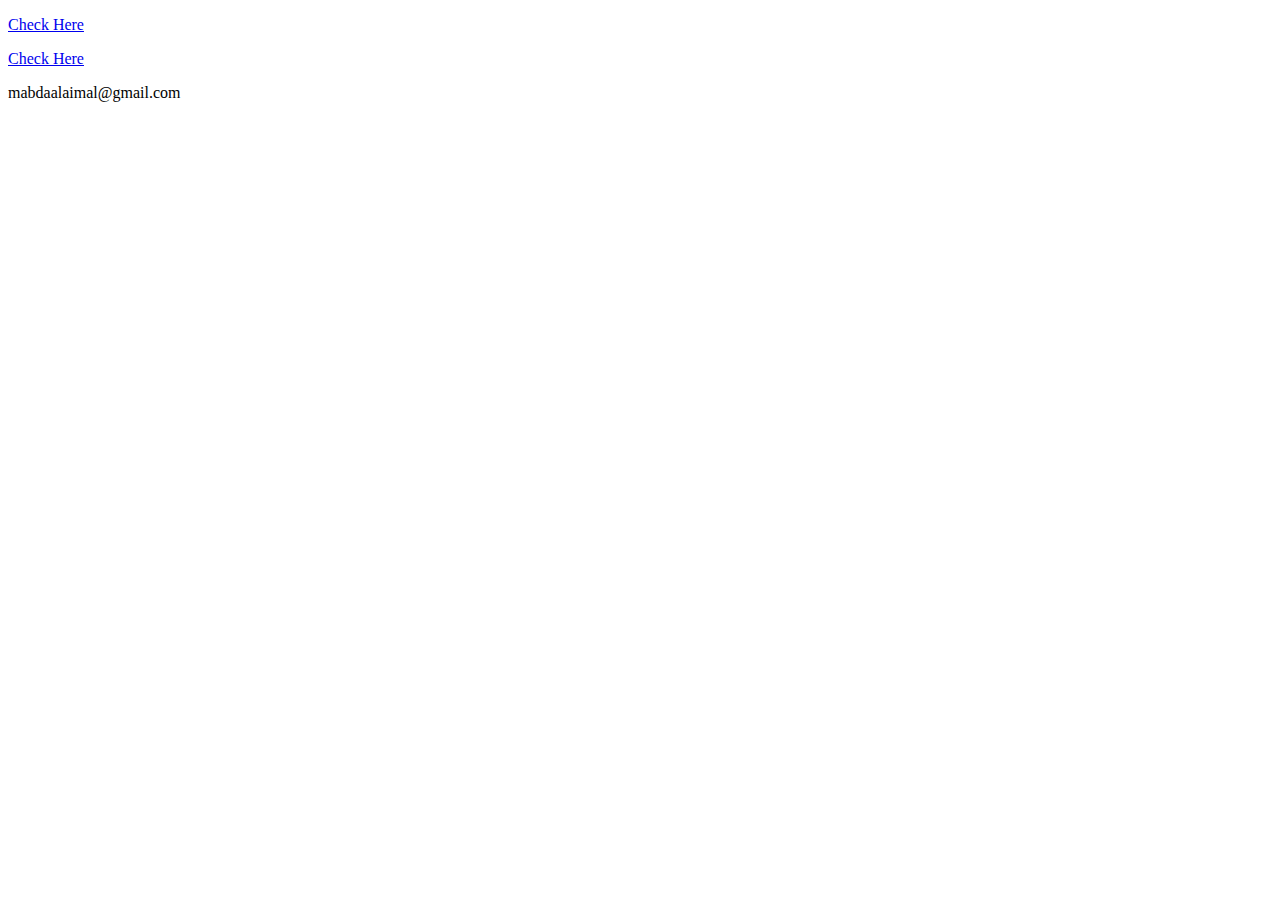
<file: index.html>
<!DOCTYPE html>
<html>
    <head>

    </head>
    <body>
        <!--
        <div>
            <p>

                <a href="">Not Check Here</a>
            </p>
        </div>
        <div>
            <p>

                <a href="./html-corporate/index.html">Check Here</a>
            </p>
        </div>
        <div>
            <p>

                <a href="./html-corporate/__MACOSX/html/">Check Here</a>
            </p>
        </div>
        -->
        <div>
            <p>

                <a href="./html-corporate/html/index.html">Check Here</a>
            </p>
        </div>
        <div>
            <p>

                <a href="./UpConstruction/index.html">Check Here</a>
            </p>
        </div>
        <p>mabdaalaimal@gmail.com</p>
    </body>
</html>
</file>
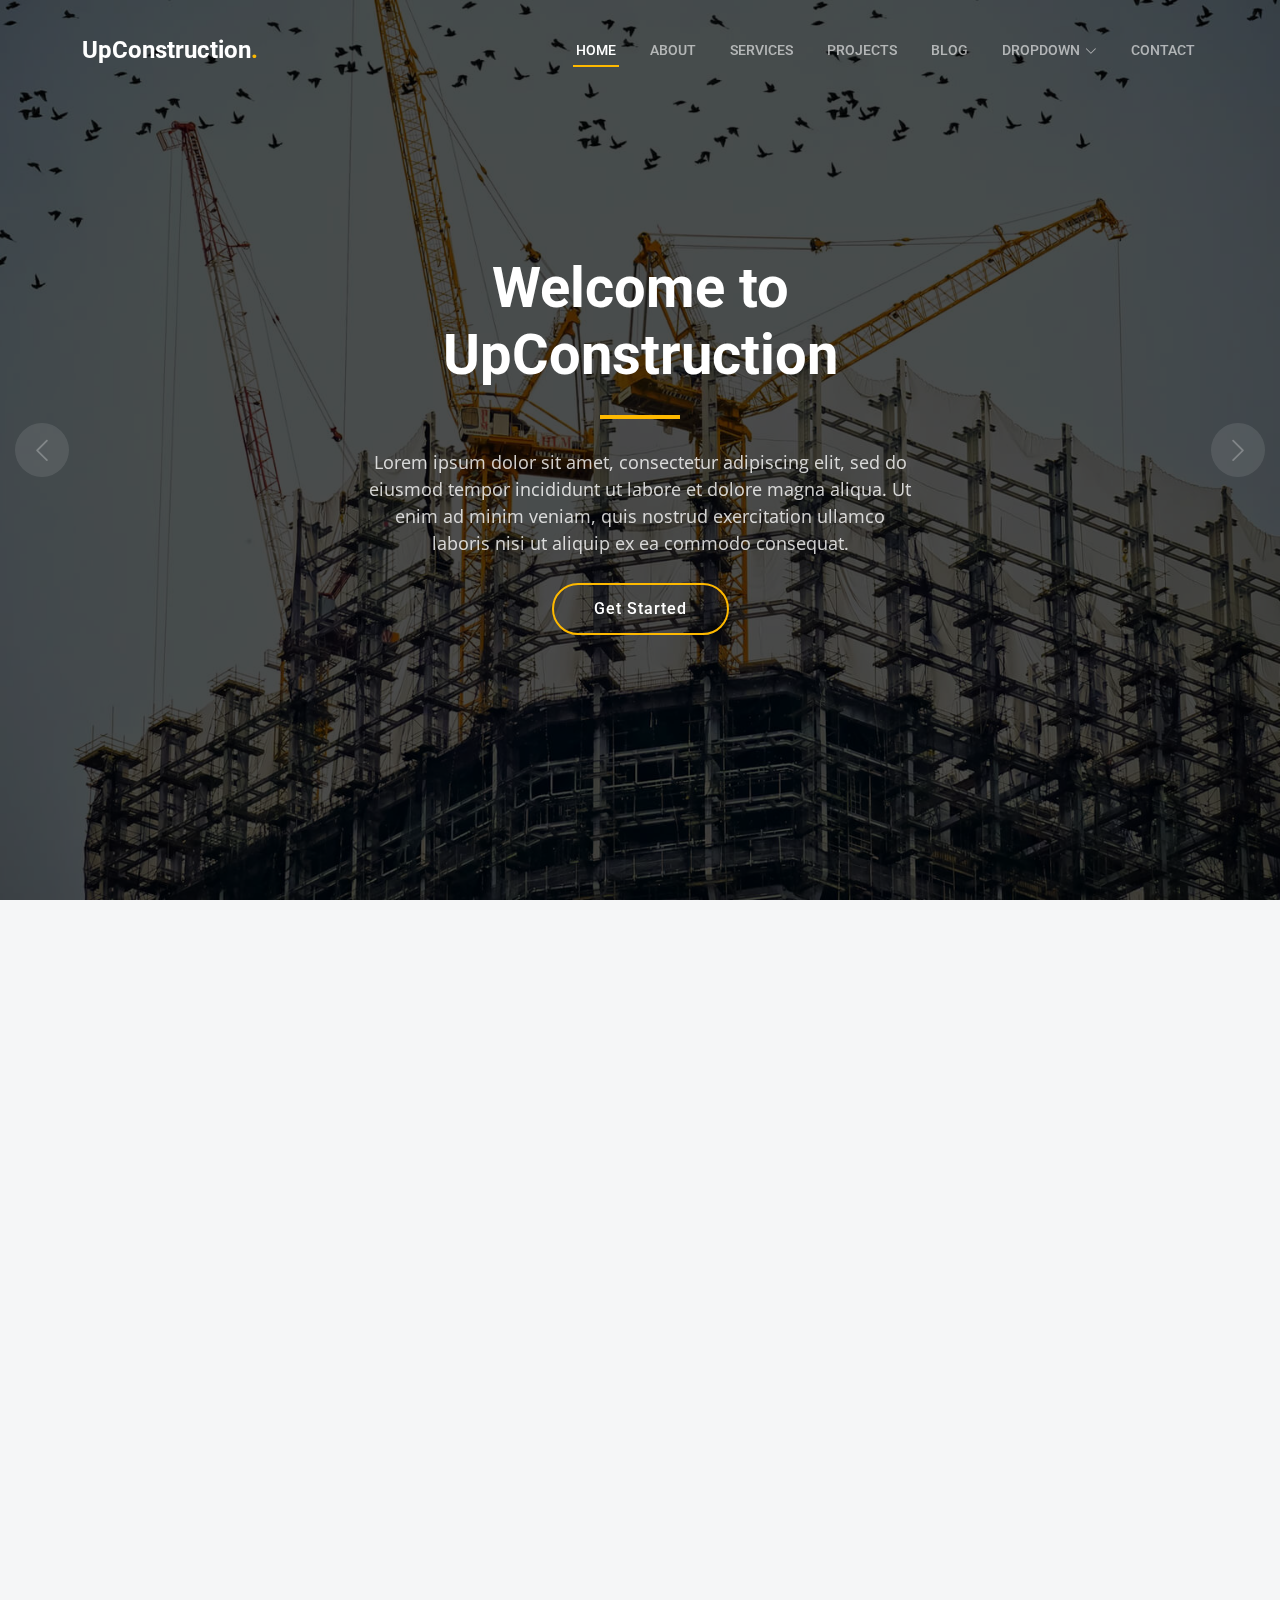
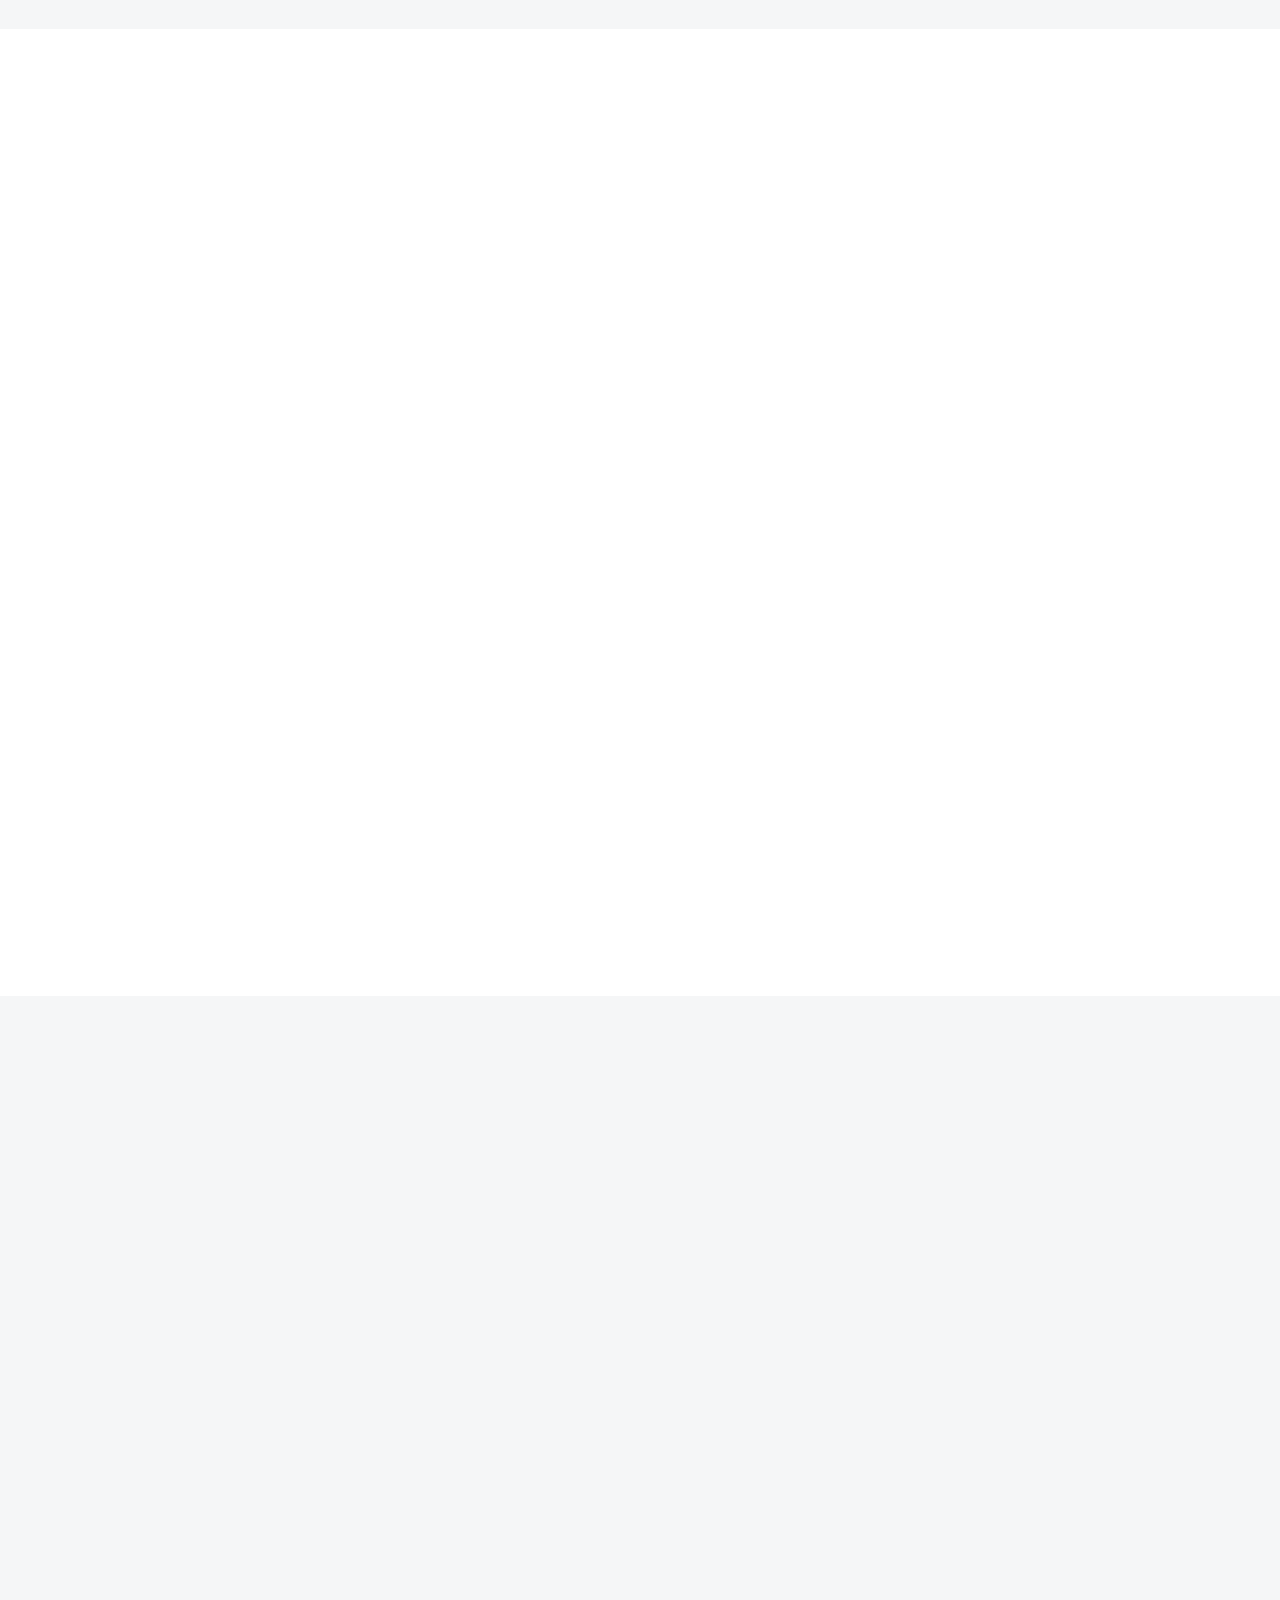
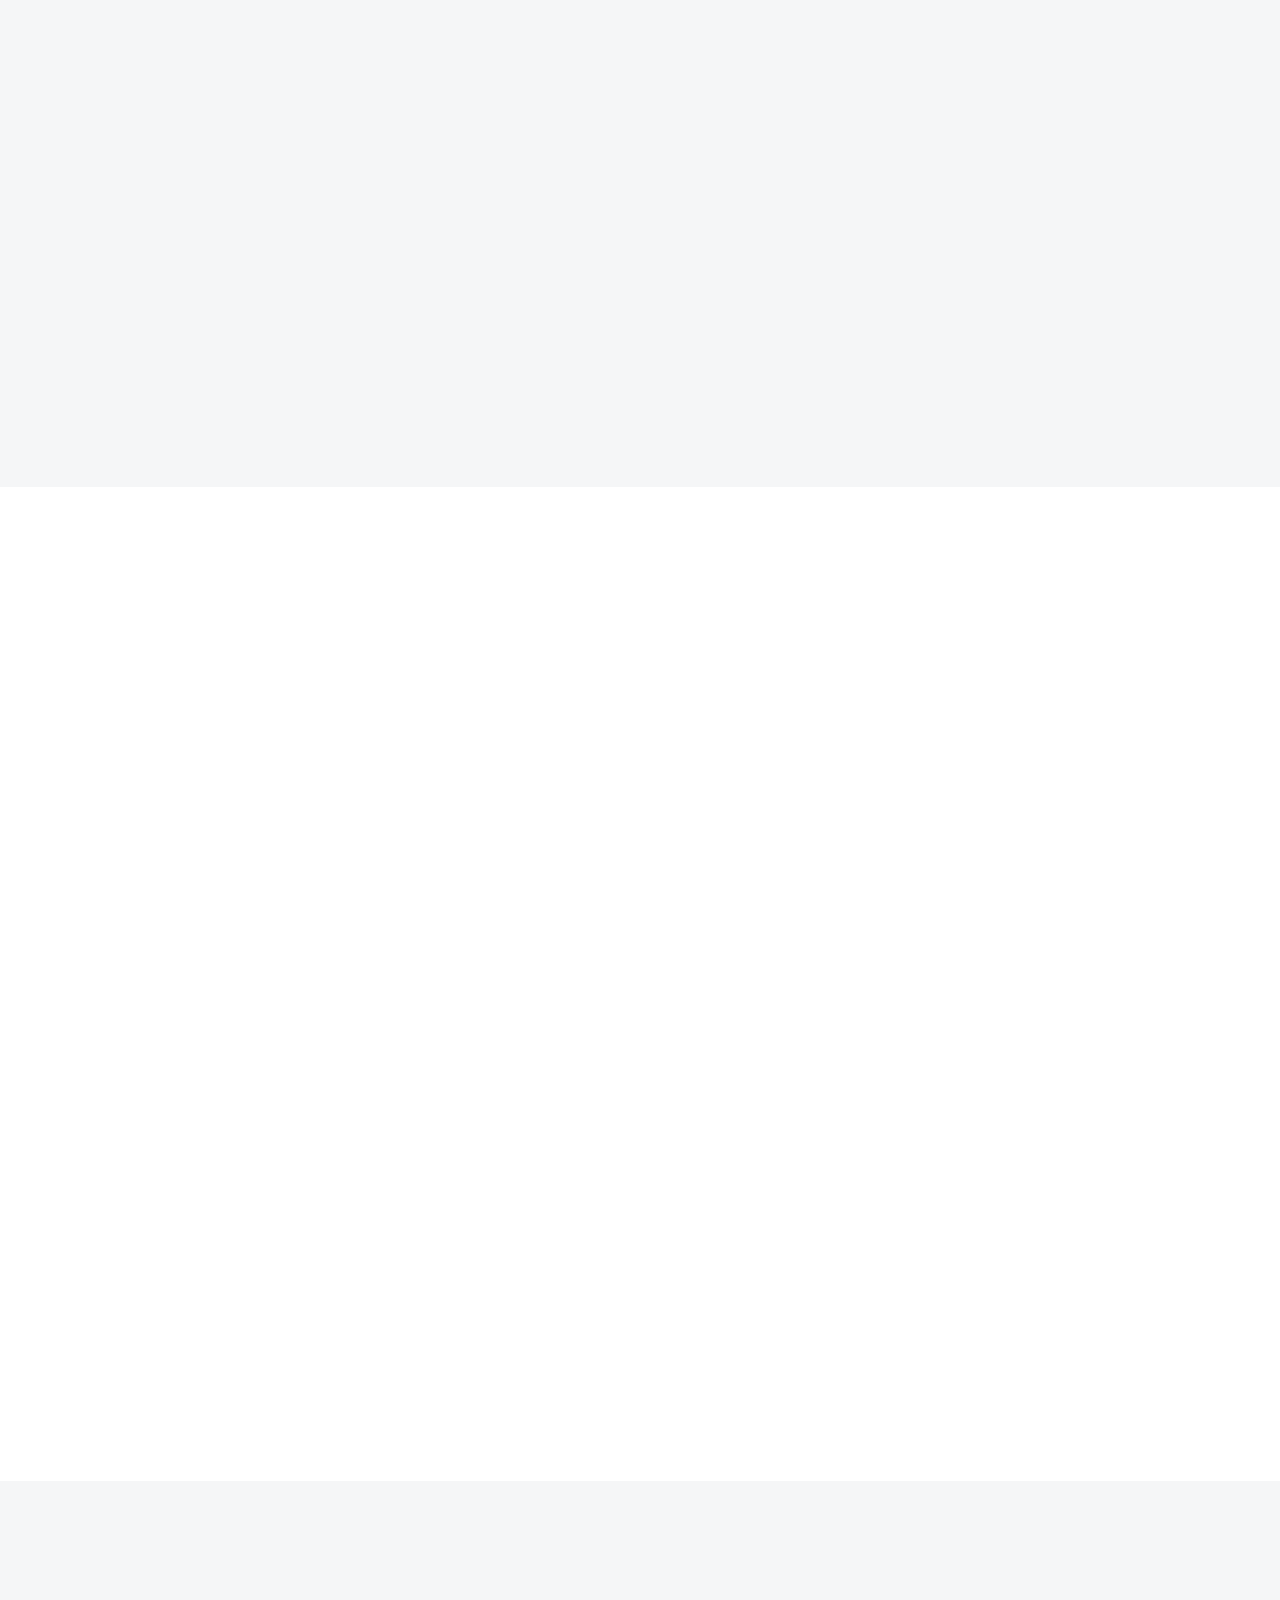
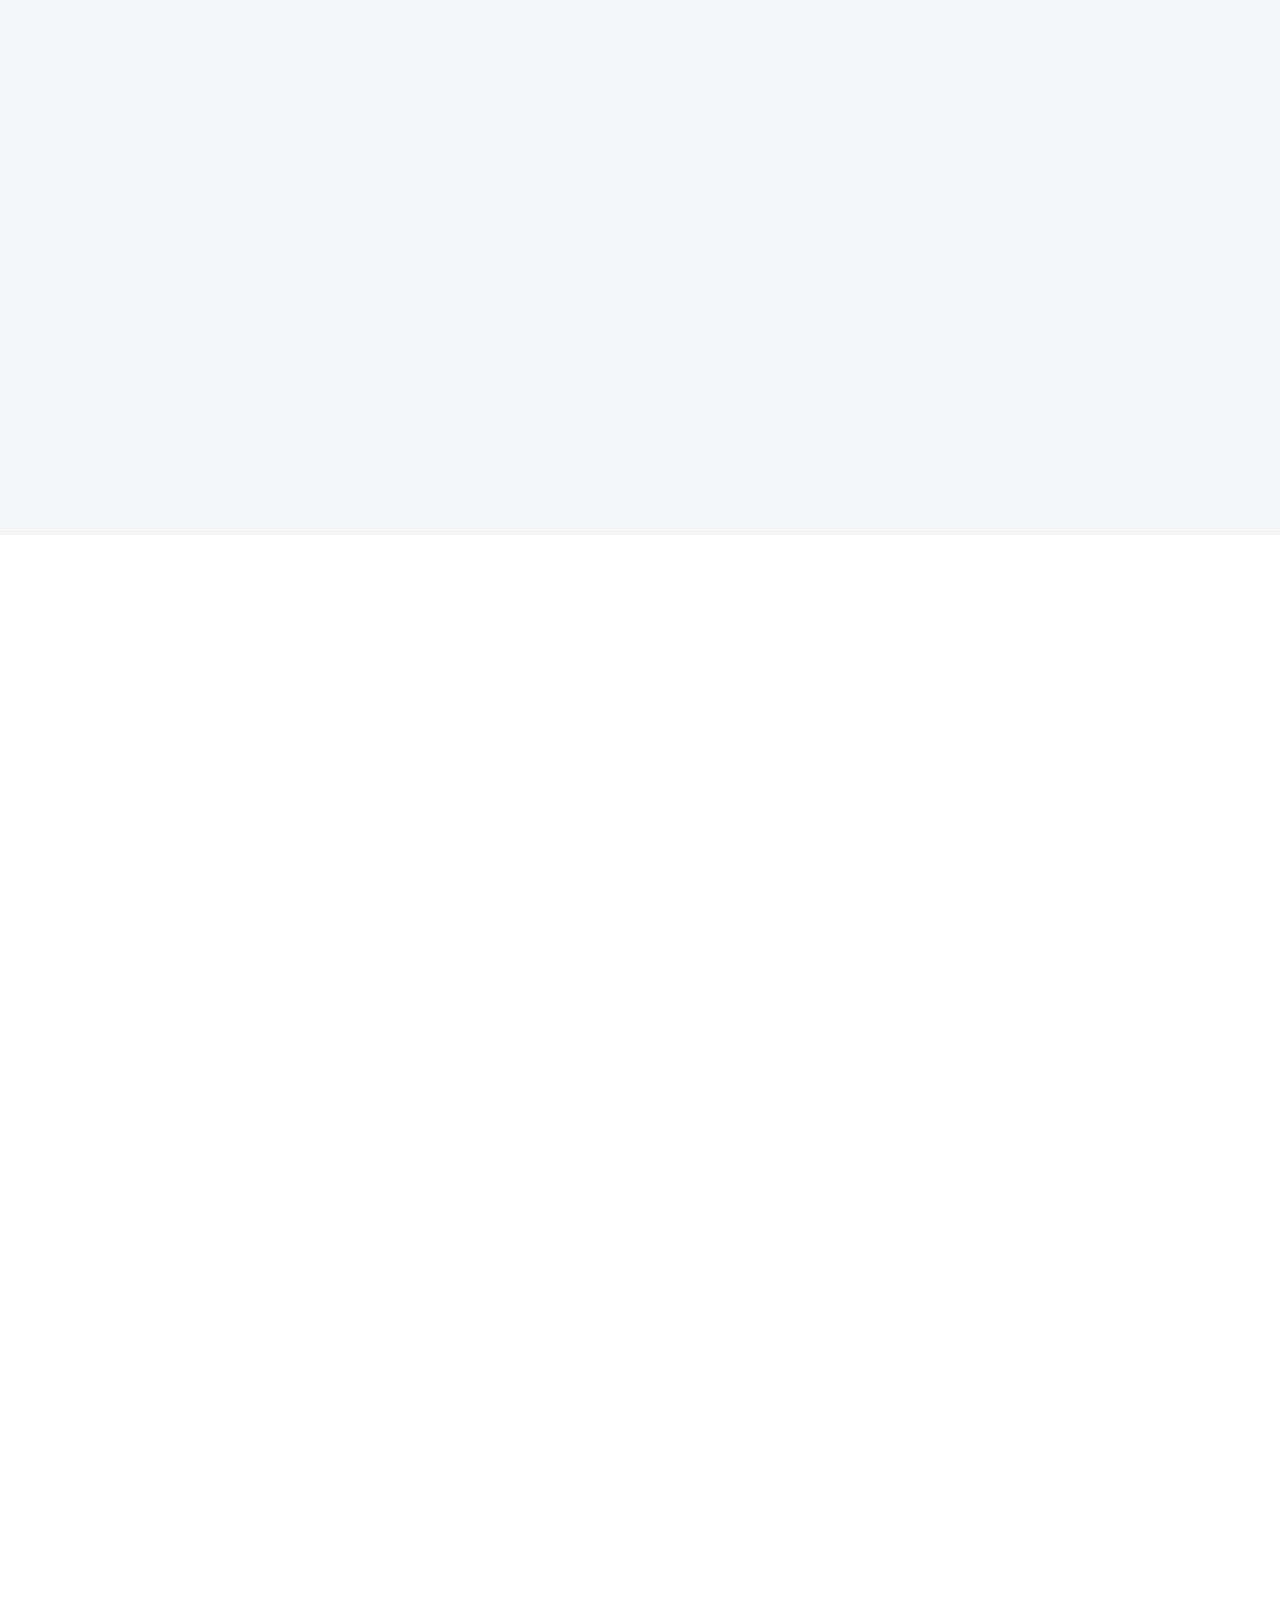
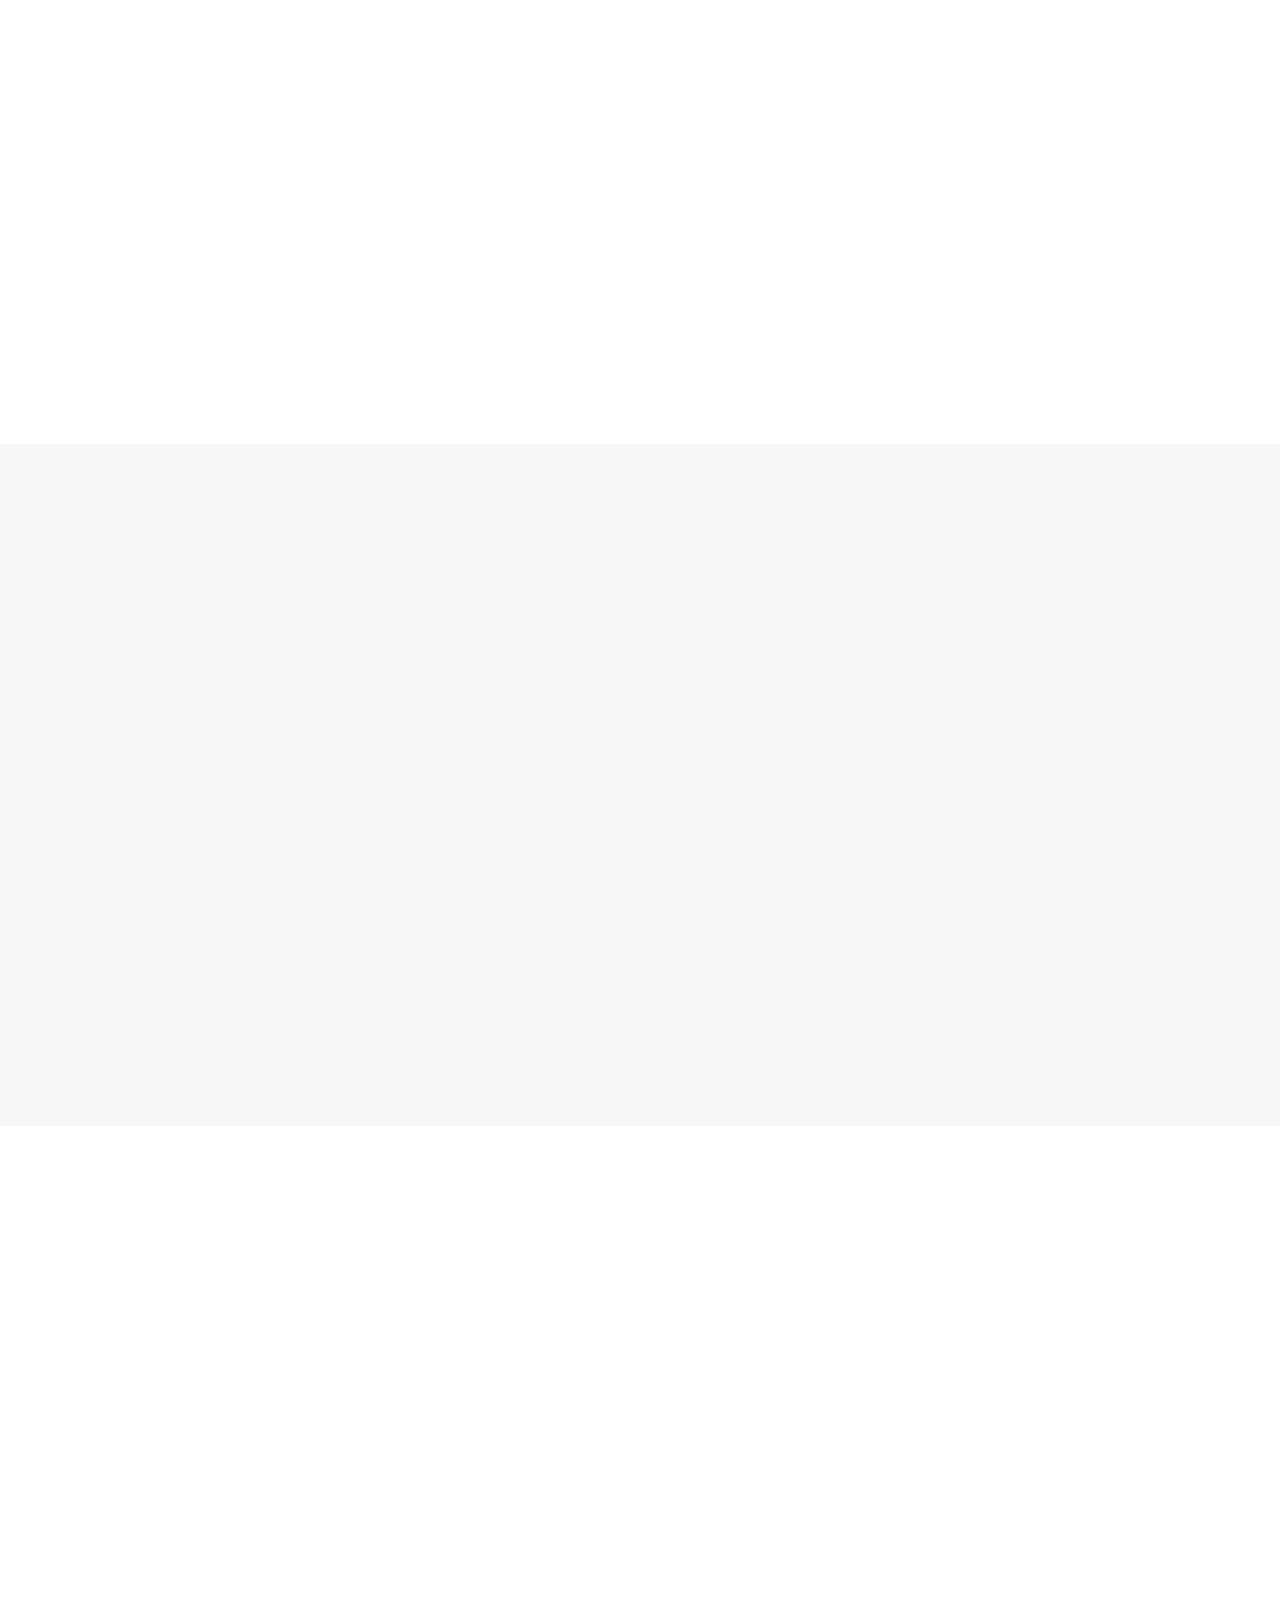
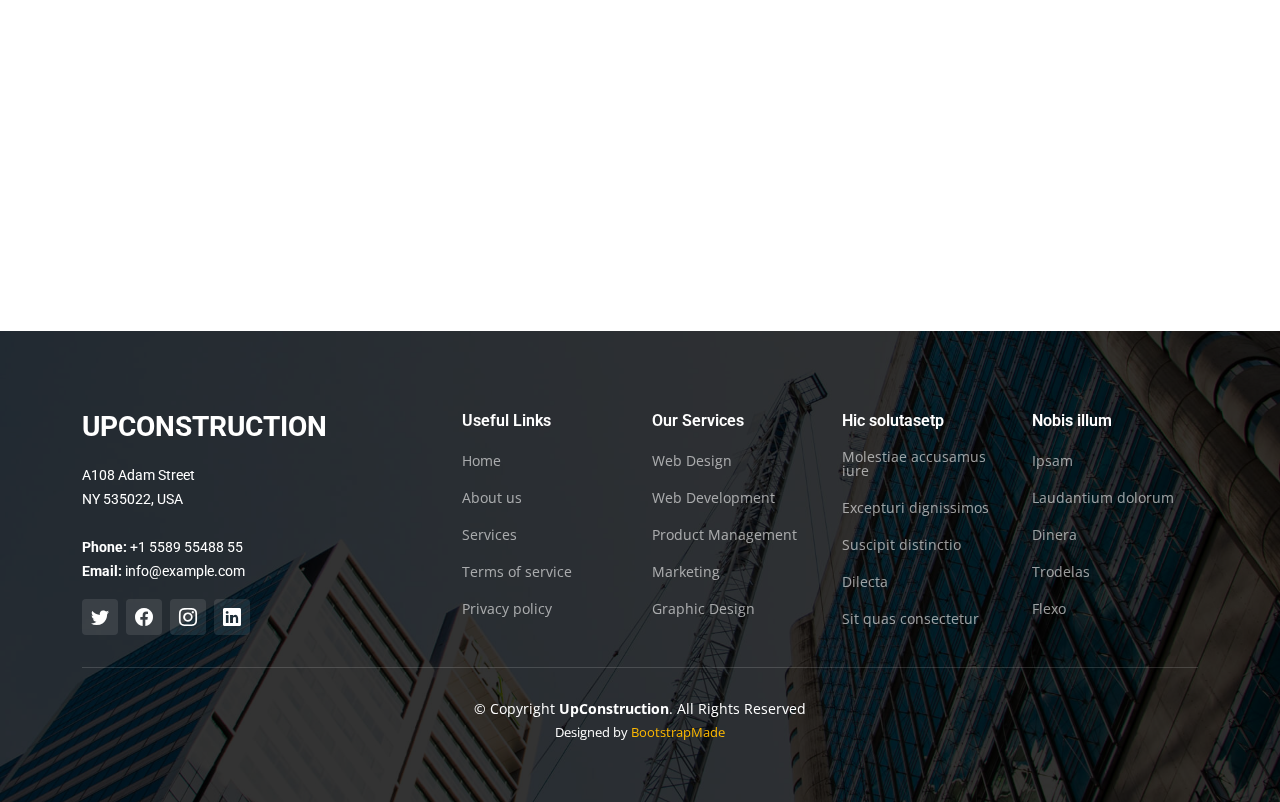
<file: UpConstruction/index.html>
<!DOCTYPE html>
<html lang="en">

<head>
  <meta charset="utf-8">
  <meta content="width=device-width, initial-scale=1.0" name="viewport">

  <title>UpConstruction Bootstrap Template - Index</title>
  <meta content="" name="description">
  <meta content="" name="keywords">

  <!-- Favicons -->
  <link href="assets/img/favicon.png" rel="icon">
  <link href="assets/img/apple-touch-icon.png" rel="apple-touch-icon">

  <!-- Google Fonts -->
  <link rel="preconnect" href="https://fonts.googleapis.com">
  <link rel="preconnect" href="https://fonts.gstatic.com" crossorigin>
  <link href="https://fonts.googleapis.com/css2?family=Open+Sans:ital,wght@0,300;0,400;0,500;0,600;0,700;1,300;1,400;1,600;1,700&family=Roboto:ital,wght@0,300;0,400;0,500;0,600;0,700;1,300;1,400;1,500;1,600;1,700&family=Work+Sans:ital,wght@0,300;0,400;0,500;0,600;0,700;1,300;1,400;1,500;1,600;1,700&display=swap" rel="stylesheet">

  <!-- Vendor CSS Files -->
  <link href="assets/vendor/bootstrap/css/bootstrap.min.css" rel="stylesheet">
  <link href="assets/vendor/bootstrap-icons/bootstrap-icons.css" rel="stylesheet">
  <link href="assets/vendor/fontawesome-free/css/all.min.css" rel="stylesheet">
  <link href="assets/vendor/aos/aos.css" rel="stylesheet">
  <link href="assets/vendor/glightbox/css/glightbox.min.css" rel="stylesheet">
  <link href="assets/vendor/swiper/swiper-bundle.min.css" rel="stylesheet">

  <!-- Template Main CSS File -->
  <link href="assets/css/main.css" rel="stylesheet">

  <!-- =======================================================
  * Template Name: UpConstruction
  * Template URL: https://bootstrapmade.com/upconstruction-bootstrap-construction-website-template/
  * Updated: Mar 17 2024 with Bootstrap v5.3.3
  * Author: BootstrapMade.com
  * License: https://bootstrapmade.com/license/
  ======================================================== -->
</head>

<body>

  <!-- ======= Header ======= -->
  <header id="header" class="header d-flex align-items-center">
    <div class="container-fluid container-xl d-flex align-items-center justify-content-between">

      <a href="index.html" class="logo d-flex align-items-center">
        <!-- Uncomment the line below if you also wish to use an image logo -->
        <!-- <img src="assets/img/logo.png" alt=""> -->
        <h1>UpConstruction<span>.</span></h1>
      </a>

      <i class="mobile-nav-toggle mobile-nav-show bi bi-list"></i>
      <i class="mobile-nav-toggle mobile-nav-hide d-none bi bi-x"></i>
      <nav id="navbar" class="navbar">
        <ul>
          <li><a href="index.html" class="active">Home</a></li>
          <li><a href="about.html">About</a></li>
          <li><a href="services.html">Services</a></li>
          <li><a href="projects.html">Projects</a></li>
          <li><a href="blog.html">Blog</a></li>
          <li class="dropdown"><a href="#"><span>Dropdown</span> <i class="bi bi-chevron-down dropdown-indicator"></i></a>
            <ul>
              <li><a href="#">Dropdown 1</a></li>
              <li class="dropdown"><a href="#"><span>Deep Dropdown</span> <i class="bi bi-chevron-down dropdown-indicator"></i></a>
                <ul>
                  <li><a href="#">Deep Dropdown 1</a></li>
                  <li><a href="#">Deep Dropdown 2</a></li>
                  <li><a href="#">Deep Dropdown 3</a></li>
                  <li><a href="#">Deep Dropdown 4</a></li>
                  <li><a href="#">Deep Dropdown 5</a></li>
                </ul>
              </li>
              <li><a href="#">Dropdown 2</a></li>
              <li><a href="#">Dropdown 3</a></li>
              <li><a href="#">Dropdown 4</a></li>
            </ul>
          </li>
          <li><a href="contact.html">Contact</a></li>
        </ul>
      </nav><!-- .navbar -->

    </div>
  </header><!-- End Header -->

  <!-- ======= Hero Section ======= -->
  <section id="hero" class="hero">

    <div class="info d-flex align-items-center">
      <div class="container">
        <div class="row justify-content-center">
          <div class="col-lg-6 text-center">
            <h2 data-aos="fade-down">Welcome to <span>UpConstruction</span></h2>
            <p data-aos="fade-up">Lorem ipsum dolor sit amet, consectetur adipiscing elit, sed do eiusmod tempor incididunt ut labore et dolore magna aliqua. Ut enim ad minim veniam, quis nostrud exercitation ullamco laboris nisi ut aliquip ex ea commodo consequat.</p>
            <a data-aos="fade-up" data-aos-delay="200" href="#get-started" class="btn-get-started">Get Started</a>
          </div>
        </div>
      </div>
    </div>

    <div id="hero-carousel" class="carousel slide" data-bs-ride="carousel" data-bs-interval="5000">

      <div class="carousel-item active" style="background-image: url(assets/img/hero-carousel/hero-carousel-1.jpg)"></div>
      <div class="carousel-item" style="background-image: url(assets/img/hero-carousel/hero-carousel-2.jpg)"></div>
      <div class="carousel-item" style="background-image: url(assets/img/hero-carousel/hero-carousel-3.jpg)"></div>
      <div class="carousel-item" style="background-image: url(assets/img/hero-carousel/hero-carousel-4.jpg)"></div>
      <div class="carousel-item" style="background-image: url(assets/img/hero-carousel/hero-carousel-5.jpg)"></div>

      <a class="carousel-control-prev" href="#hero-carousel" role="button" data-bs-slide="prev">
        <span class="carousel-control-prev-icon bi bi-chevron-left" aria-hidden="true"></span>
      </a>

      <a class="carousel-control-next" href="#hero-carousel" role="button" data-bs-slide="next">
        <span class="carousel-control-next-icon bi bi-chevron-right" aria-hidden="true"></span>
      </a>

    </div>

  </section><!-- End Hero Section -->

  <main id="main">

    <!-- ======= Get Started Section ======= -->
    <section id="get-started" class="get-started section-bg">
      <div class="container">

        <div class="row justify-content-between gy-4">

          <div class="col-lg-6 d-flex align-items-center" data-aos="fade-up">
            <div class="content">
              <h3>Minus hic non reiciendis ea possimus at quia.</h3>
              <p>Rem id rerum. Debitis deserunt quidem delectus expedita ducimus dolor. Aut iusto ipsa. Eos ipsum nobis ipsa soluta itaque perspiciatis fuga ipsum perspiciatis. Eum amet fugiat totam nisi possimus ut delectus dicta.
              <p>Aliquam velit deserunt autem. Inventore et saepe. Tenetur suscipit eligendi labore culpa eos. Deserunt porro magni qui necessitatibus dolorem at animi cupiditate.</p>
            </div>
          </div>

          <div class="col-lg-5" data-aos="fade">
            <form action="forms/quote.php" method="post" class="php-email-form">
              <h3>Get a quote</h3>
              <p>Vel nobis odio laboriosam et hic voluptatem. Inventore vitae totam. Rerum repellendus enim linead sero park flows.</p>
              <div class="row gy-3">

                <div class="col-md-12">
                  <input type="text" name="name" class="form-control" placeholder="Name" required>
                </div>

                <div class="col-md-12 ">
                  <input type="email" class="form-control" name="email" placeholder="Email" required>
                </div>

                <div class="col-md-12">
                  <input type="text" class="form-control" name="phone" placeholder="Phone" required>
                </div>

                <div class="col-md-12">
                  <textarea class="form-control" name="message" rows="6" placeholder="Message" required></textarea>
                </div>

                <div class="col-md-12 text-center">
                  <div class="loading">Loading</div>
                  <div class="error-message"></div>
                  <div class="sent-message">Your quote request has been sent successfully. Thank you!</div>

                  <button type="submit">Get a quote</button>
                </div>

              </div>
            </form>
          </div><!-- End Quote Form -->

        </div>

      </div>
    </section><!-- End Get Started Section -->

    <!-- ======= Constructions Section ======= -->
    <section id="constructions" class="constructions">
      <div class="container" data-aos="fade-up">

        <div class="section-header">
          <h2>Constructions</h2>
          <p>Nulla dolorum nulla nesciunt rerum facere sed ut inventore quam porro nihil id ratione ea sunt quis dolorem dolore earum</p>
        </div>

        <div class="row gy-4">

          <div class="col-lg-6" data-aos="fade-up" data-aos-delay="100">
            <div class="card-item">
              <div class="row">
                <div class="col-xl-5">
                  <div class="card-bg" style="background-image: url(assets/img/constructions-1.jpg);"></div>
                </div>
                <div class="col-xl-7 d-flex align-items-center">
                  <div class="card-body">
                    <h4 class="card-title">Eligendi omnis sunt veritatis.</h4>
                    <p>Fuga in dolorum et iste et culpa. Commodi possimus nesciunt modi voluptatem placeat deleniti adipisci. Cum delectus doloribus non veritatis. Officia temporibus illo magnam. Dolor eos et.</p>
                  </div>
                </div>
              </div>
            </div>
          </div><!-- End Card Item -->

          <div class="col-lg-6" data-aos="fade-up" data-aos-delay="200">
            <div class="card-item">
              <div class="row">
                <div class="col-xl-5">
                  <div class="card-bg" style="background-image: url(assets/img/constructions-2.jpg);"></div>
                </div>
                <div class="col-xl-7 d-flex align-items-center">
                  <div class="card-body">
                    <h4 class="card-title">Possimus ut sed velit assumenda</h4>
                    <p>Sunt deserunt maiores voluptatem autem est rerum perferendis rerum blanditiis. Est laboriosam qui iste numquam laboriosam voluptatem architecto. Est laudantium sunt at quas aut hic. Eum dignissimos.</p>
                  </div>
                </div>
              </div>
            </div>
          </div><!-- End Card Item -->

          <div class="col-lg-6" data-aos="fade-up" data-aos-delay="300">
            <div class="card-item">
              <div class="row">
                <div class="col-xl-5">
                  <div class="card-bg" style="background-image: url(assets/img/constructions-3.jpg);"></div>
                </div>
                <div class="col-xl-7 d-flex align-items-center">
                  <div class="card-body">
                    <h4 class="card-title">Error beatae dolor inventore aut</h4>
                    <p>Dicta porro nobis. Velit cum in. Nesciunt dignissimos enim molestiae facilis numquam quae quaerat ipsam omnis. Neque debitis ipsum at architecto officia laboriosam odit. Ut sunt temporibus nulla culpa.</p>
                  </div>
                </div>
              </div>
            </div>
          </div><!-- End Card Item -->

          <div class="col-lg-6" data-aos="fade-up" data-aos-delay="400">
            <div class="card-item">
              <div class="row">
                <div class="col-xl-5">
                  <div class="card-bg" style="background-image: url(assets/img/constructions-4.jpg);"></div>
                </div>
                <div class="col-xl-7 d-flex align-items-center">
                  <div class="card-body">
                    <h4 class="card-title">Expedita voluptas ut ut nesciunt</h4>
                    <p>Aut est quidem doloremque voluptatem magnam quis excepturi vero quia. Eum eos doloremque architecto illo at beatae dolore. Fugiat suscipit et sint ratione dolores. Aut aliquid ea dolores libero nobis.</p>
                  </div>
                </div>
              </div>
            </div>
          </div><!-- End Card Item -->

        </div>

      </div>
    </section><!-- End Constructions Section -->

    <!-- ======= Services Section ======= -->
    <section id="services" class="services section-bg">
      <div class="container" data-aos="fade-up">

        <div class="section-header">
          <h2>Services</h2>
          <p>Voluptatem quibusdam ut ullam perferendis repellat non ut consequuntur est eveniet deleniti fignissimos eos quam</p>
        </div>

        <div class="row gy-4">

          <div class="col-lg-4 col-md-6" data-aos="fade-up" data-aos-delay="100">
            <div class="service-item  position-relative">
              <div class="icon">
                <i class="fa-solid fa-mountain-city"></i>
              </div>
              <h3>Nesciunt Mete</h3>
              <p>Provident nihil minus qui consequatur non omnis maiores. Eos accusantium minus dolores iure perferendis tempore et consequatur.</p>
              <a href="service-details.html" class="readmore stretched-link">Learn more <i class="bi bi-arrow-right"></i></a>
            </div>
          </div><!-- End Service Item -->

          <div class="col-lg-4 col-md-6" data-aos="fade-up" data-aos-delay="200">
            <div class="service-item position-relative">
              <div class="icon">
                <i class="fa-solid fa-arrow-up-from-ground-water"></i>
              </div>
              <h3>Eosle Commodi</h3>
              <p>Ut autem aut autem non a. Sint sint sit facilis nam iusto sint. Libero corrupti neque eum hic non ut nesciunt dolorem.</p>
              <a href="service-details.html" class="readmore stretched-link">Learn more <i class="bi bi-arrow-right"></i></a>
            </div>
          </div><!-- End Service Item -->

          <div class="col-lg-4 col-md-6" data-aos="fade-up" data-aos-delay="300">
            <div class="service-item position-relative">
              <div class="icon">
                <i class="fa-solid fa-compass-drafting"></i>
              </div>
              <h3>Ledo Markt</h3>
              <p>Ut excepturi voluptatem nisi sed. Quidem fuga consequatur. Minus ea aut. Vel qui id voluptas adipisci eos earum corrupti.</p>
              <a href="service-details.html" class="readmore stretched-link">Learn more <i class="bi bi-arrow-right"></i></a>
            </div>
          </div><!-- End Service Item -->

          <div class="col-lg-4 col-md-6" data-aos="fade-up" data-aos-delay="400">
            <div class="service-item position-relative">
              <div class="icon">
                <i class="fa-solid fa-trowel-bricks"></i>
              </div>
              <h3>Asperiores Commodit</h3>
              <p>Non et temporibus minus omnis sed dolor esse consequatur. Cupiditate sed error ea fuga sit provident adipisci neque.</p>
              <a href="service-details.html" class="readmore stretched-link">Learn more <i class="bi bi-arrow-right"></i></a>
            </div>
          </div><!-- End Service Item -->

          <div class="col-lg-4 col-md-6" data-aos="fade-up" data-aos-delay="500">
            <div class="service-item position-relative">
              <div class="icon">
                <i class="fa-solid fa-helmet-safety"></i>
              </div>
              <h3>Velit Doloremque</h3>
              <p>Cumque et suscipit saepe. Est maiores autem enim facilis ut aut ipsam corporis aut. Sed animi at autem alias eius labore.</p>
              <a href="service-details.html" class="readmore stretched-link">Learn more <i class="bi bi-arrow-right"></i></a>
            </div>
          </div><!-- End Service Item -->

          <div class="col-lg-4 col-md-6" data-aos="fade-up" data-aos-delay="600">
            <div class="service-item position-relative">
              <div class="icon">
                <i class="fa-solid fa-arrow-up-from-ground-water"></i>
              </div>
              <h3>Dolori Architecto</h3>
              <p>Hic molestias ea quibusdam eos. Fugiat enim doloremque aut neque non et debitis iure. Corrupti recusandae ducimus enim.</p>
              <a href="service-details.html" class="readmore stretched-link">Learn more <i class="bi bi-arrow-right"></i></a>
            </div>
          </div><!-- End Service Item -->

        </div>

      </div>
    </section><!-- End Services Section -->

    <!-- ======= Alt Services Section ======= -->
    <section id="alt-services" class="alt-services">
      <div class="container" data-aos="fade-up">

        <div class="row justify-content-around gy-4">
          <div class="col-lg-6 img-bg" style="background-image: url(assets/img/alt-services.jpg);" data-aos="zoom-in" data-aos-delay="100"></div>

          <div class="col-lg-5 d-flex flex-column justify-content-center">
            <h3>Enim quis est voluptatibus aliquid consequatur fugiat</h3>
            <p>Esse voluptas cumque vel exercitationem. Reiciendis est hic accusamus. Non ipsam et sed minima temporibus laudantium. Soluta voluptate sed facere corporis dolores excepturi</p>

            <div class="icon-box d-flex position-relative" data-aos="fade-up" data-aos-delay="100">
              <i class="bi bi-easel flex-shrink-0"></i>
              <div>
                <h4><a href="" class="stretched-link">Lorem Ipsum</a></h4>
                <p>Voluptatum deleniti atque corrupti quos dolores et quas molestias excepturi sint occaecati cupiditate non provident</p>
              </div>
            </div><!-- End Icon Box -->

            <div class="icon-box d-flex position-relative" data-aos="fade-up" data-aos-delay="200">
              <i class="bi bi-patch-check flex-shrink-0"></i>
              <div>
                <h4><a href="" class="stretched-link">Nemo Enim</a></h4>
                <p>At vero eos et accusamus et iusto odio dignissimos ducimus qui blanditiis praesentium voluptatum deleniti atque</p>
              </div>
            </div><!-- End Icon Box -->

            <div class="icon-box d-flex position-relative" data-aos="fade-up" data-aos-delay="300">
              <i class="bi bi-brightness-high flex-shrink-0"></i>
              <div>
                <h4><a href="" class="stretched-link">Dine Pad</a></h4>
                <p>Explicabo est voluptatum asperiores consequatur magnam. Et veritatis odit. Sunt aut deserunt minus aut eligendi omnis</p>
              </div>
            </div><!-- End Icon Box -->

            <div class="icon-box d-flex position-relative" data-aos="fade-up" data-aos-delay="400">
              <i class="bi bi-brightness-high flex-shrink-0"></i>
              <div>
                <h4><a href="" class="stretched-link">Tride clov</a></h4>
                <p>Est voluptatem labore deleniti quis a delectus et. Saepe dolorem libero sit non aspernatur odit amet. Et eligendi</p>
              </div>
            </div><!-- End Icon Box -->

          </div>
        </div>

      </div>
    </section><!-- End Alt Services Section -->

    <!-- ======= Features Section ======= -->
    <section id="features" class="features section-bg">
      <div class="container" data-aos="fade-up">

        <ul class="nav nav-tabs row  g-2 d-flex">

          <li class="nav-item col-3">
            <a class="nav-link active show" data-bs-toggle="tab" data-bs-target="#tab-1">
              <h4>Modisit</h4>
            </a>
          </li><!-- End tab nav item -->

          <li class="nav-item col-3">
            <a class="nav-link" data-bs-toggle="tab" data-bs-target="#tab-2">
              <h4>Praesenti</h4>
            </a><!-- End tab nav item -->

          <li class="nav-item col-3">
            <a class="nav-link" data-bs-toggle="tab" data-bs-target="#tab-3">
              <h4>Explica</h4>
            </a>
          </li><!-- End tab nav item -->

          <li class="nav-item col-3">
            <a class="nav-link" data-bs-toggle="tab" data-bs-target="#tab-4">
              <h4>Nostrum</h4>
            </a>
          </li><!-- End tab nav item -->

        </ul>

        <div class="tab-content">

          <div class="tab-pane active show" id="tab-1">
            <div class="row">
              <div class="col-lg-6 order-2 order-lg-1 mt-3 mt-lg-0 d-flex flex-column justify-content-center" data-aos="fade-up" data-aos-delay="100">
                <h3>Voluptatem dignissimos provident</h3>
                <p class="fst-italic">
                  Lorem ipsum dolor sit amet, consectetur adipiscing elit, sed do eiusmod tempor incididunt ut labore et dolore
                  magna aliqua.
                </p>
                <ul>
                  <li><i class="bi bi-check2-all"></i> Ullamco laboris nisi ut aliquip ex ea commodo consequat.</li>
                  <li><i class="bi bi-check2-all"></i> Duis aute irure dolor in reprehenderit in voluptate velit.</li>
                  <li><i class="bi bi-check2-all"></i> Ullamco laboris nisi ut aliquip ex ea commodo consequat. Duis aute irure dolor in reprehenderit in voluptate trideta storacalaperda mastiro dolore eu fugiat nulla pariatur.</li>
                </ul>
              </div>
              <div class="col-lg-6 order-1 order-lg-2 text-center" data-aos="fade-up" data-aos-delay="200">
                <img src="assets/img/features-1.jpg" alt="" class="img-fluid">
              </div>
            </div>
          </div><!-- End tab content item -->

          <div class="tab-pane" id="tab-2">
            <div class="row">
              <div class="col-lg-6 order-2 order-lg-1 mt-3 mt-lg-0 d-flex flex-column justify-content-center">
                <h3>Neque exercitationem debitis</h3>
                <p class="fst-italic">
                  Lorem ipsum dolor sit amet, consectetur adipiscing elit, sed do eiusmod tempor incididunt ut labore et dolore
                  magna aliqua.
                </p>
                <ul>
                  <li><i class="bi bi-check2-all"></i> Ullamco laboris nisi ut aliquip ex ea commodo consequat.</li>
                  <li><i class="bi bi-check2-all"></i> Duis aute irure dolor in reprehenderit in voluptate velit.</li>
                  <li><i class="bi bi-check2-all"></i> Provident mollitia neque rerum asperiores dolores quos qui a. Ipsum neque dolor voluptate nisi sed.</li>
                  <li><i class="bi bi-check2-all"></i> Ullamco laboris nisi ut aliquip ex ea commodo consequat. Duis aute irure dolor in reprehenderit in voluptate trideta storacalaperda mastiro dolore eu fugiat nulla pariatur.</li>
                </ul>
              </div>
              <div class="col-lg-6 order-1 order-lg-2 text-center">
                <img src="assets/img/features-2.jpg" alt="" class="img-fluid">
              </div>
            </div>
          </div><!-- End tab content item -->

          <div class="tab-pane" id="tab-3">
            <div class="row">
              <div class="col-lg-6 order-2 order-lg-1 mt-3 mt-lg-0 d-flex flex-column justify-content-center">
                <h3>Voluptatibus commodi accusamu</h3>
                <ul>
                  <li><i class="bi bi-check2-all"></i> Ullamco laboris nisi ut aliquip ex ea commodo consequat.</li>
                  <li><i class="bi bi-check2-all"></i> Duis aute irure dolor in reprehenderit in voluptate velit.</li>
                  <li><i class="bi bi-check2-all"></i> Provident mollitia neque rerum asperiores dolores quos qui a. Ipsum neque dolor voluptate nisi sed.</li>
                </ul>
                <p class="fst-italic">
                  Lorem ipsum dolor sit amet, consectetur adipiscing elit, sed do eiusmod tempor incididunt ut labore et dolore
                  magna aliqua.
                </p>
              </div>
              <div class="col-lg-6 order-1 order-lg-2 text-center">
                <img src="assets/img/features-3.jpg" alt="" class="img-fluid">
              </div>
            </div>
          </div><!-- End tab content item -->

          <div class="tab-pane" id="tab-4">
            <div class="row">
              <div class="col-lg-6 order-2 order-lg-1 mt-3 mt-lg-0 d-flex flex-column justify-content-center">
                <h3>Omnis fugiat ea explicabo sunt</h3>
                <p class="fst-italic">
                  Lorem ipsum dolor sit amet, consectetur adipiscing elit, sed do eiusmod tempor incididunt ut labore et dolore
                  magna aliqua.
                </p>
                <ul>
                  <li><i class="bi bi-check2-all"></i> Ullamco laboris nisi ut aliquip ex ea commodo consequat.</li>
                  <li><i class="bi bi-check2-all"></i> Duis aute irure dolor in reprehenderit in voluptate velit.</li>
                  <li><i class="bi bi-check2-all"></i> Ullamco laboris nisi ut aliquip ex ea commodo consequat. Duis aute irure dolor in reprehenderit in voluptate trideta storacalaperda mastiro dolore eu fugiat nulla pariatur.</li>
                </ul>
              </div>
              <div class="col-lg-6 order-1 order-lg-2 text-center">
                <img src="assets/img/features-4.jpg" alt="" class="img-fluid">
              </div>
            </div>
          </div><!-- End tab content item -->

        </div>

      </div>
    </section><!-- End Features Section -->

    <!-- ======= Our Projects Section ======= -->
    <section id="projects" class="projects">
      <div class="container" data-aos="fade-up">

        <div class="section-header">
          <h2>Our Projects</h2>
          <p>Consequatur libero assumenda est voluptatem est quidem illum et officia imilique qui vel architecto accusamus fugit aut qui distinctio</p>
        </div>

        <div class="portfolio-isotope" data-portfolio-filter="*" data-portfolio-layout="masonry" data-portfolio-sort="original-order">

          <ul class="portfolio-flters" data-aos="fade-up" data-aos-delay="100">
            <li data-filter="*" class="filter-active">All</li>
            <li data-filter=".filter-remodeling">Remodeling</li>
            <li data-filter=".filter-construction">Construction</li>
            <li data-filter=".filter-repairs">Repairs</li>
            <li data-filter=".filter-design">Design</li>
          </ul><!-- End Projects Filters -->

          <div class="row gy-4 portfolio-container" data-aos="fade-up" data-aos-delay="200">

            <div class="col-lg-4 col-md-6 portfolio-item filter-remodeling">
              <div class="portfolio-content h-100">
                <img src="assets/img/projects/remodeling-1.jpg" class="img-fluid" alt="">
                <div class="portfolio-info">
                  <h4>Remodeling 1</h4>
                  <p>Lorem ipsum, dolor sit amet consectetur</p>
                  <a href="assets/img/projects/remodeling-1.jpg" title="Remodeling 1" data-gallery="portfolio-gallery-remodeling" class="glightbox preview-link"><i class="bi bi-zoom-in"></i></a>
                  <a href="project-details.html" title="More Details" class="details-link"><i class="bi bi-link-45deg"></i></a>
                </div>
              </div>
            </div><!-- End Projects Item -->

            <div class="col-lg-4 col-md-6 portfolio-item filter-construction">
              <div class="portfolio-content h-100">
                <img src="assets/img/projects/construction-1.jpg" class="img-fluid" alt="">
                <div class="portfolio-info">
                  <h4>Construction 1</h4>
                  <p>Lorem ipsum, dolor sit amet consectetur</p>
                  <a href="assets/img/projects/construction-1.jpg" title="Construction 1" data-gallery="portfolio-gallery-construction" class="glightbox preview-link"><i class="bi bi-zoom-in"></i></a>
                  <a href="project-details.html" title="More Details" class="details-link"><i class="bi bi-link-45deg"></i></a>
                </div>
              </div>
            </div><!-- End Projects Item -->

            <div class="col-lg-4 col-md-6 portfolio-item filter-repairs">
              <div class="portfolio-content h-100">
                <img src="assets/img/projects/repairs-1.jpg" class="img-fluid" alt="">
                <div class="portfolio-info">
                  <h4>Repairs 1</h4>
                  <p>Lorem ipsum, dolor sit amet consectetur</p>
                  <a href="assets/img/projects/repairs-1.jpg" title="Repairs 1" data-gallery="portfolio-gallery-repairs" class="glightbox preview-link"><i class="bi bi-zoom-in"></i></a>
                  <a href="project-details.html" title="More Details" class="details-link"><i class="bi bi-link-45deg"></i></a>
                </div>
              </div>
            </div><!-- End Projects Item -->

            <div class="col-lg-4 col-md-6 portfolio-item filter-design">
              <div class="portfolio-content h-100">
                <img src="assets/img/projects/design-1.jpg" class="img-fluid" alt="">
                <div class="portfolio-info">
                  <h4>Design 1</h4>
                  <p>Lorem ipsum, dolor sit amet consectetur</p>
                  <a href="assets/img/projects/design-1.jpg" title="Repairs 1" data-gallery="portfolio-gallery-book" class="glightbox preview-link"><i class="bi bi-zoom-in"></i></a>
                  <a href="project-details.html" title="More Details" class="details-link"><i class="bi bi-link-45deg"></i></a>
                </div>
              </div>
            </div><!-- End Projects Item -->

            <div class="col-lg-4 col-md-6 portfolio-item filter-remodeling">
              <div class="portfolio-content h-100">
                <img src="assets/img/projects/remodeling-2.jpg" class="img-fluid" alt="">
                <div class="portfolio-info">
                  <h4>Remodeling 2</h4>
                  <p>Lorem ipsum, dolor sit amet consectetur</p>
                  <a href="assets/img/projects/remodeling-2.jpg" title="Remodeling 2" data-gallery="portfolio-gallery-remodeling" class="glightbox preview-link"><i class="bi bi-zoom-in"></i></a>
                  <a href="project-details.html" title="More Details" class="details-link"><i class="bi bi-link-45deg"></i></a>
                </div>
              </div>
            </div><!-- End Projects Item -->

            <div class="col-lg-4 col-md-6 portfolio-item filter-construction">
              <div class="portfolio-content h-100">
                <img src="assets/img/projects/construction-2.jpg" class="img-fluid" alt="">
                <div class="portfolio-info">
                  <h4>Construction 2</h4>
                  <p>Lorem ipsum, dolor sit amet consectetur</p>
                  <a href="assets/img/projects/construction-2.jpg" title="Construction 2" data-gallery="portfolio-gallery-construction" class="glightbox preview-link"><i class="bi bi-zoom-in"></i></a>
                  <a href="project-details.html" title="More Details" class="details-link"><i class="bi bi-link-45deg"></i></a>
                </div>
              </div>
            </div><!-- End Projects Item -->

            <div class="col-lg-4 col-md-6 portfolio-item filter-repairs">
              <div class="portfolio-content h-100">
                <img src="assets/img/projects/repairs-2.jpg" class="img-fluid" alt="">
                <div class="portfolio-info">
                  <h4>Repairs 2</h4>
                  <p>Lorem ipsum, dolor sit amet consectetur</p>
                  <a href="assets/img/projects/repairs-2.jpg" title="Repairs 2" data-gallery="portfolio-gallery-repairs" class="glightbox preview-link"><i class="bi bi-zoom-in"></i></a>
                  <a href="project-details.html" title="More Details" class="details-link"><i class="bi bi-link-45deg"></i></a>
                </div>
              </div>
            </div><!-- End Projects Item -->

            <div class="col-lg-4 col-md-6 portfolio-item filter-design">
              <div class="portfolio-content h-100">
                <img src="assets/img/projects/design-2.jpg" class="img-fluid" alt="">
                <div class="portfolio-info">
                  <h4>Design 2</h4>
                  <p>Lorem ipsum, dolor sit amet consectetur</p>
                  <a href="assets/img/projects/design-2.jpg" title="Repairs 2" data-gallery="portfolio-gallery-book" class="glightbox preview-link"><i class="bi bi-zoom-in"></i></a>
                  <a href="project-details.html" title="More Details" class="details-link"><i class="bi bi-link-45deg"></i></a>
                </div>
              </div>
            </div><!-- End Projects Item -->

            <div class="col-lg-4 col-md-6 portfolio-item filter-remodeling">
              <div class="portfolio-content h-100">
                <img src="assets/img/projects/remodeling-3.jpg" class="img-fluid" alt="">
                <div class="portfolio-info">
                  <h4>Remodeling 3</h4>
                  <p>Lorem ipsum, dolor sit amet consectetur</p>
                  <a href="assets/img/projects/remodeling-3.jpg" title="Remodeling 3" data-gallery="portfolio-gallery-remodeling" class="glightbox preview-link"><i class="bi bi-zoom-in"></i></a>
                  <a href="project-details.html" title="More Details" class="details-link"><i class="bi bi-link-45deg"></i></a>
                </div>
              </div>
            </div><!-- End Projects Item -->

            <div class="col-lg-4 col-md-6 portfolio-item filter-construction">
              <div class="portfolio-content h-100">
                <img src="assets/img/projects/construction-3.jpg" class="img-fluid" alt="">
                <div class="portfolio-info">
                  <h4>Construction 3</h4>
                  <p>Lorem ipsum, dolor sit amet consectetur</p>
                  <a href="assets/img/projects/construction-3.jpg" title="Construction 3" data-gallery="portfolio-gallery-construction" class="glightbox preview-link"><i class="bi bi-zoom-in"></i></a>
                  <a href="project-details.html" title="More Details" class="details-link"><i class="bi bi-link-45deg"></i></a>
                </div>
              </div>
            </div><!-- End Projects Item -->

            <div class="col-lg-4 col-md-6 portfolio-item filter-repairs">
              <div class="portfolio-content h-100">
                <img src="assets/img/projects/repairs-3.jpg" class="img-fluid" alt="">
                <div class="portfolio-info">
                  <h4>Repairs 3</h4>
                  <p>Lorem ipsum, dolor sit amet consectetur</p>
                  <a href="assets/img/projects/repairs-3.jpg" title="Repairs 2" data-gallery="portfolio-gallery-repairs" class="glightbox preview-link"><i class="bi bi-zoom-in"></i></a>
                  <a href="project-details.html" title="More Details" class="details-link"><i class="bi bi-link-45deg"></i></a>
                </div>
              </div>
            </div><!-- End Projects Item -->

            <div class="col-lg-4 col-md-6 portfolio-item filter-design">
              <div class="portfolio-content h-100">
                <img src="assets/img/projects/design-3.jpg" class="img-fluid" alt="">
                <div class="portfolio-info">
                  <h4>Design 3</h4>
                  <p>Lorem ipsum, dolor sit amet consectetur</p>
                  <a href="assets/img/projects/design-3.jpg" title="Repairs 3" data-gallery="portfolio-gallery-book" class="glightbox preview-link"><i class="bi bi-zoom-in"></i></a>
                  <a href="project-details.html" title="More Details" class="details-link"><i class="bi bi-link-45deg"></i></a>
                </div>
              </div>
            </div><!-- End Projects Item -->

          </div><!-- End Projects Container -->

        </div>

      </div>
    </section><!-- End Our Projects Section -->

    <!-- ======= Testimonials Section ======= -->
    <section id="testimonials" class="testimonials section-bg">
      <div class="container" data-aos="fade-up">

        <div class="section-header">
          <h2>Testimonials</h2>
          <p>Quam sed id excepturi ccusantium dolorem ut quis dolores nisi llum nostrum enim velit qui ut et autem uia reprehenderit sunt deleniti</p>
        </div>

        <div class="slides-2 swiper">
          <div class="swiper-wrapper">

            <div class="swiper-slide">
              <div class="testimonial-wrap">
                <div class="testimonial-item">
                  <img src="assets/img/testimonials/testimonials-1.jpg" class="testimonial-img" alt="">
                  <h3>Saul Goodman</h3>
                  <h4>Ceo &amp; Founder</h4>
                  <div class="stars">
                    <i class="bi bi-star-fill"></i><i class="bi bi-star-fill"></i><i class="bi bi-star-fill"></i><i class="bi bi-star-fill"></i><i class="bi bi-star-fill"></i>
                  </div>
                  <p>
                    <i class="bi bi-quote quote-icon-left"></i>
                    Proin iaculis purus consequat sem cure digni ssim donec porttitora entum suscipit rhoncus. Accusantium quam, ultricies eget id, aliquam eget nibh et. Maecen aliquam, risus at semper.
                    <i class="bi bi-quote quote-icon-right"></i>
                  </p>
                </div>
              </div>
            </div><!-- End testimonial item -->

            <div class="swiper-slide">
              <div class="testimonial-wrap">
                <div class="testimonial-item">
                  <img src="assets/img/testimonials/testimonials-2.jpg" class="testimonial-img" alt="">
                  <h3>Sara Wilsson</h3>
                  <h4>Designer</h4>
                  <div class="stars">
                    <i class="bi bi-star-fill"></i><i class="bi bi-star-fill"></i><i class="bi bi-star-fill"></i><i class="bi bi-star-fill"></i><i class="bi bi-star-fill"></i>
                  </div>
                  <p>
                    <i class="bi bi-quote quote-icon-left"></i>
                    Export tempor illum tamen malis malis eram quae irure esse labore quem cillum quid cillum eram malis quorum velit fore eram velit sunt aliqua noster fugiat irure amet legam anim culpa.
                    <i class="bi bi-quote quote-icon-right"></i>
                  </p>
                </div>
              </div>
            </div><!-- End testimonial item -->

            <div class="swiper-slide">
              <div class="testimonial-wrap">
                <div class="testimonial-item">
                  <img src="assets/img/testimonials/testimonials-3.jpg" class="testimonial-img" alt="">
                  <h3>Jena Karlis</h3>
                  <h4>Store Owner</h4>
                  <div class="stars">
                    <i class="bi bi-star-fill"></i><i class="bi bi-star-fill"></i><i class="bi bi-star-fill"></i><i class="bi bi-star-fill"></i><i class="bi bi-star-fill"></i>
                  </div>
                  <p>
                    <i class="bi bi-quote quote-icon-left"></i>
                    Enim nisi quem export duis labore cillum quae magna enim sint quorum nulla quem veniam duis minim tempor labore quem eram duis noster aute amet eram fore quis sint minim.
                    <i class="bi bi-quote quote-icon-right"></i>
                  </p>
                </div>
              </div>
            </div><!-- End testimonial item -->

            <div class="swiper-slide">
              <div class="testimonial-wrap">
                <div class="testimonial-item">
                  <img src="assets/img/testimonials/testimonials-4.jpg" class="testimonial-img" alt="">
                  <h3>Matt Brandon</h3>
                  <h4>Freelancer</h4>
                  <div class="stars">
                    <i class="bi bi-star-fill"></i><i class="bi bi-star-fill"></i><i class="bi bi-star-fill"></i><i class="bi bi-star-fill"></i><i class="bi bi-star-fill"></i>
                  </div>
                  <p>
                    <i class="bi bi-quote quote-icon-left"></i>
                    Fugiat enim eram quae cillum dolore dolor amet nulla culpa multos export minim fugiat minim velit minim dolor enim duis veniam ipsum anim magna sunt elit fore quem dolore labore illum veniam.
                    <i class="bi bi-quote quote-icon-right"></i>
                  </p>
                </div>
              </div>
            </div><!-- End testimonial item -->

            <div class="swiper-slide">
              <div class="testimonial-wrap">
                <div class="testimonial-item">
                  <img src="assets/img/testimonials/testimonials-5.jpg" class="testimonial-img" alt="">
                  <h3>John Larson</h3>
                  <h4>Entrepreneur</h4>
                  <div class="stars">
                    <i class="bi bi-star-fill"></i><i class="bi bi-star-fill"></i><i class="bi bi-star-fill"></i><i class="bi bi-star-fill"></i><i class="bi bi-star-fill"></i>
                  </div>
                  <p>
                    <i class="bi bi-quote quote-icon-left"></i>
                    Quis quorum aliqua sint quem legam fore sunt eram irure aliqua veniam tempor noster veniam enim culpa labore duis sunt culpa nulla illum cillum fugiat legam esse veniam culpa fore nisi cillum quid.
                    <i class="bi bi-quote quote-icon-right"></i>
                  </p>
                </div>
              </div>
            </div><!-- End testimonial item -->

          </div>
          <div class="swiper-pagination"></div>
        </div>

      </div>
    </section><!-- End Testimonials Section -->

    <!-- ======= Recent Blog Posts Section ======= -->
    <section id="recent-blog-posts" class="recent-blog-posts">
      <div class="container" data-aos="fade-up"">

    
    
  <div class=" section-header">
        <h2>Recent Blog Posts</h2>
        <p>In commodi voluptatem excepturi quaerat nihil error autem voluptate ut et officia consequuntu</p>
      </div>

      <div class="row gy-5">

        <div class="col-xl-4 col-md-6" data-aos="fade-up" data-aos-delay="100">
          <div class="post-item position-relative h-100">

            <div class="post-img position-relative overflow-hidden">
              <img src="assets/img/blog/blog-1.jpg" class="img-fluid" alt="">
              <span class="post-date">December 12</span>
            </div>

            <div class="post-content d-flex flex-column">

              <h3 class="post-title">Eum ad dolor et. Autem aut fugiat debitis</h3>

              <div class="meta d-flex align-items-center">
                <div class="d-flex align-items-center">
                  <i class="bi bi-person"></i> <span class="ps-2">Julia Parker</span>
                </div>
                <span class="px-3 text-black-50">/</span>
                <div class="d-flex align-items-center">
                  <i class="bi bi-folder2"></i> <span class="ps-2">Politics</span>
                </div>
              </div>

              <hr>

              <a href="blog-details.html" class="readmore stretched-link"><span>Read More</span><i class="bi bi-arrow-right"></i></a>

            </div>

          </div>
        </div><!-- End post item -->

        <div class="col-xl-4 col-md-6" data-aos="fade-up" data-aos-delay="200">
          <div class="post-item position-relative h-100">

            <div class="post-img position-relative overflow-hidden">
              <img src="assets/img/blog/blog-2.jpg" class="img-fluid" alt="">
              <span class="post-date">July 17</span>
            </div>

            <div class="post-content d-flex flex-column">

              <h3 class="post-title">Et repellendus molestiae qui est sed omnis</h3>

              <div class="meta d-flex align-items-center">
                <div class="d-flex align-items-center">
                  <i class="bi bi-person"></i> <span class="ps-2">Mario Douglas</span>
                </div>
                <span class="px-3 text-black-50">/</span>
                <div class="d-flex align-items-center">
                  <i class="bi bi-folder2"></i> <span class="ps-2">Sports</span>
                </div>
              </div>

              <hr>

              <a href="blog-details.html" class="readmore stretched-link"><span>Read More</span><i class="bi bi-arrow-right"></i></a>

            </div>

          </div>
        </div><!-- End post item -->

        <div class="col-xl-4 col-md-6">
          <div class="post-item position-relative h-100" data-aos="fade-up" data-aos-delay="300">

            <div class="post-img position-relative overflow-hidden">
              <img src="assets/img/blog/blog-3.jpg" class="img-fluid" alt="">
              <span class="post-date">September 05</span>
            </div>

            <div class="post-content d-flex flex-column">

              <h3 class="post-title">Quia assumenda est et veritati tirana ploder</h3>

              <div class="meta d-flex align-items-center">
                <div class="d-flex align-items-center">
                  <i class="bi bi-person"></i> <span class="ps-2">Lisa Hunter</span>
                </div>
                <span class="px-3 text-black-50">/</span>
                <div class="d-flex align-items-center">
                  <i class="bi bi-folder2"></i> <span class="ps-2">Economics</span>
                </div>
              </div>

              <hr>

              <a href="blog-details.html" class="readmore stretched-link"><span>Read More</span><i class="bi bi-arrow-right"></i></a>

            </div>

          </div>
        </div><!-- End post item -->

      </div>

      </div>
    </section>
    <!-- End Recent Blog Posts Section -->

  </main><!-- End #main -->

  <!-- ======= Footer ======= -->
  <footer id="footer" class="footer">

    <div class="footer-content position-relative">
      <div class="container">
        <div class="row">

          <div class="col-lg-4 col-md-6">
            <div class="footer-info">
              <h3>UpConstruction</h3>
              <p>
                A108 Adam Street <br>
                NY 535022, USA<br><br>
                <strong>Phone:</strong> +1 5589 55488 55<br>
                <strong>Email:</strong> info@example.com<br>
              </p>
              <div class="social-links d-flex mt-3">
                <a href="#" class="d-flex align-items-center justify-content-center"><i class="bi bi-twitter"></i></a>
                <a href="#" class="d-flex align-items-center justify-content-center"><i class="bi bi-facebook"></i></a>
                <a href="#" class="d-flex align-items-center justify-content-center"><i class="bi bi-instagram"></i></a>
                <a href="#" class="d-flex align-items-center justify-content-center"><i class="bi bi-linkedin"></i></a>
              </div>
            </div>
          </div><!-- End footer info column-->

          <div class="col-lg-2 col-md-3 footer-links">
            <h4>Useful Links</h4>
            <ul>
              <li><a href="#">Home</a></li>
              <li><a href="#">About us</a></li>
              <li><a href="#">Services</a></li>
              <li><a href="#">Terms of service</a></li>
              <li><a href="#">Privacy policy</a></li>
            </ul>
          </div><!-- End footer links column-->

          <div class="col-lg-2 col-md-3 footer-links">
            <h4>Our Services</h4>
            <ul>
              <li><a href="#">Web Design</a></li>
              <li><a href="#">Web Development</a></li>
              <li><a href="#">Product Management</a></li>
              <li><a href="#">Marketing</a></li>
              <li><a href="#">Graphic Design</a></li>
            </ul>
          </div><!-- End footer links column-->

          <div class="col-lg-2 col-md-3 footer-links">
            <h4>Hic solutasetp</h4>
            <ul>
              <li><a href="#">Molestiae accusamus iure</a></li>
              <li><a href="#">Excepturi dignissimos</a></li>
              <li><a href="#">Suscipit distinctio</a></li>
              <li><a href="#">Dilecta</a></li>
              <li><a href="#">Sit quas consectetur</a></li>
            </ul>
          </div><!-- End footer links column-->

          <div class="col-lg-2 col-md-3 footer-links">
            <h4>Nobis illum</h4>
            <ul>
              <li><a href="#">Ipsam</a></li>
              <li><a href="#">Laudantium dolorum</a></li>
              <li><a href="#">Dinera</a></li>
              <li><a href="#">Trodelas</a></li>
              <li><a href="#">Flexo</a></li>
            </ul>
          </div><!-- End footer links column-->

        </div>
      </div>
    </div>

    <div class="footer-legal text-center position-relative">
      <div class="container">
        <div class="copyright">
          &copy; Copyright <strong><span>UpConstruction</span></strong>. All Rights Reserved
        </div>
        <div class="credits">
          <!-- All the links in the footer should remain intact. -->
          <!-- You can delete the links only if you purchased the pro version. -->
          <!-- Licensing information: https://bootstrapmade.com/license/ -->
          <!-- Purchase the pro version with working PHP/AJAX contact form: https://bootstrapmade.com/upconstruction-bootstrap-construction-website-template/ -->
          Designed by <a href="https://bootstrapmade.com/">BootstrapMade</a>
        </div>
      </div>
    </div>

  </footer>
  <!-- End Footer -->

  <a href="#" class="scroll-top d-flex align-items-center justify-content-center"><i class="bi bi-arrow-up-short"></i></a>

  <div id="preloader"></div>

  <!-- Vendor JS Files -->
  <script src="assets/vendor/bootstrap/js/bootstrap.bundle.min.js"></script>
  <script src="assets/vendor/aos/aos.js"></script>
  <script src="assets/vendor/glightbox/js/glightbox.min.js"></script>
  <script src="assets/vendor/isotope-layout/isotope.pkgd.min.js"></script>
  <script src="assets/vendor/swiper/swiper-bundle.min.js"></script>
  <script src="assets/vendor/purecounter/purecounter_vanilla.js"></script>
  <script src="assets/vendor/php-email-form/validate.js"></script>

  <!-- Template Main JS File -->
  <script src="assets/js/main.js"></script>

</body>

</html>
</file>
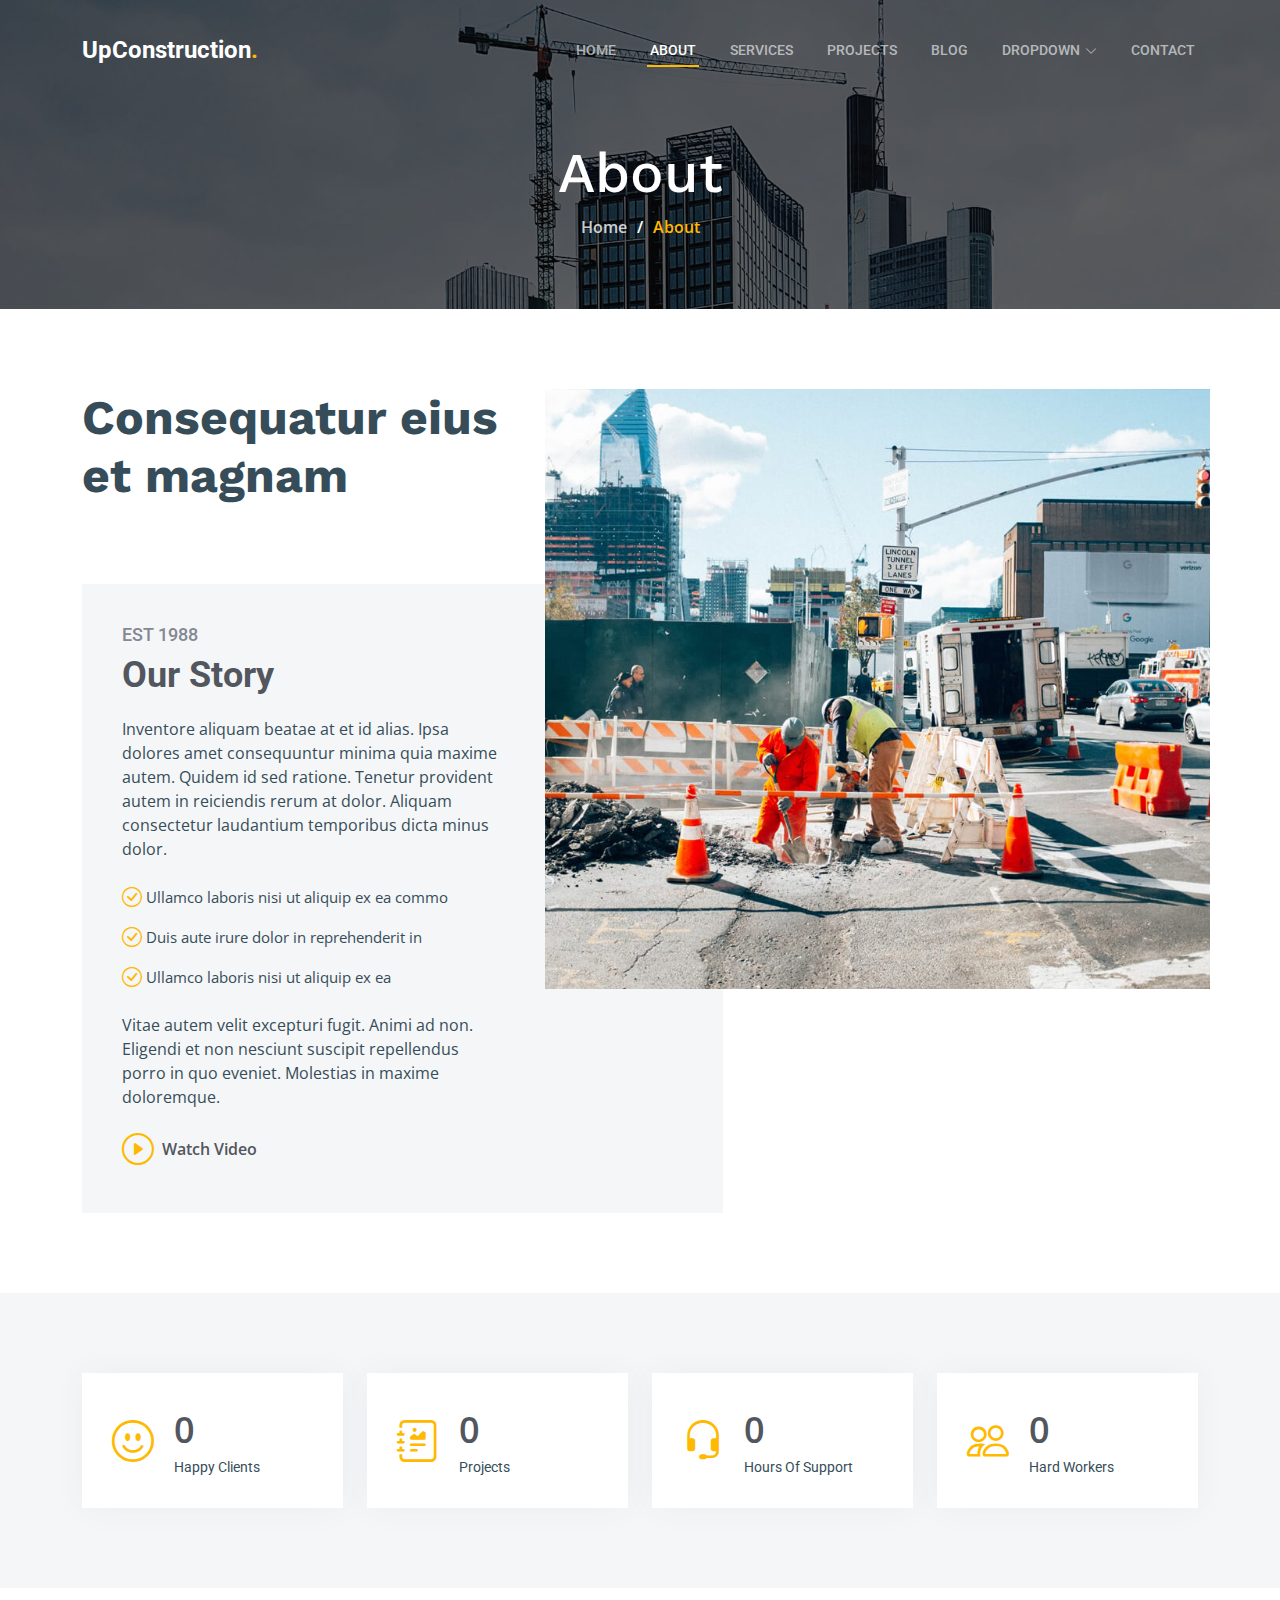
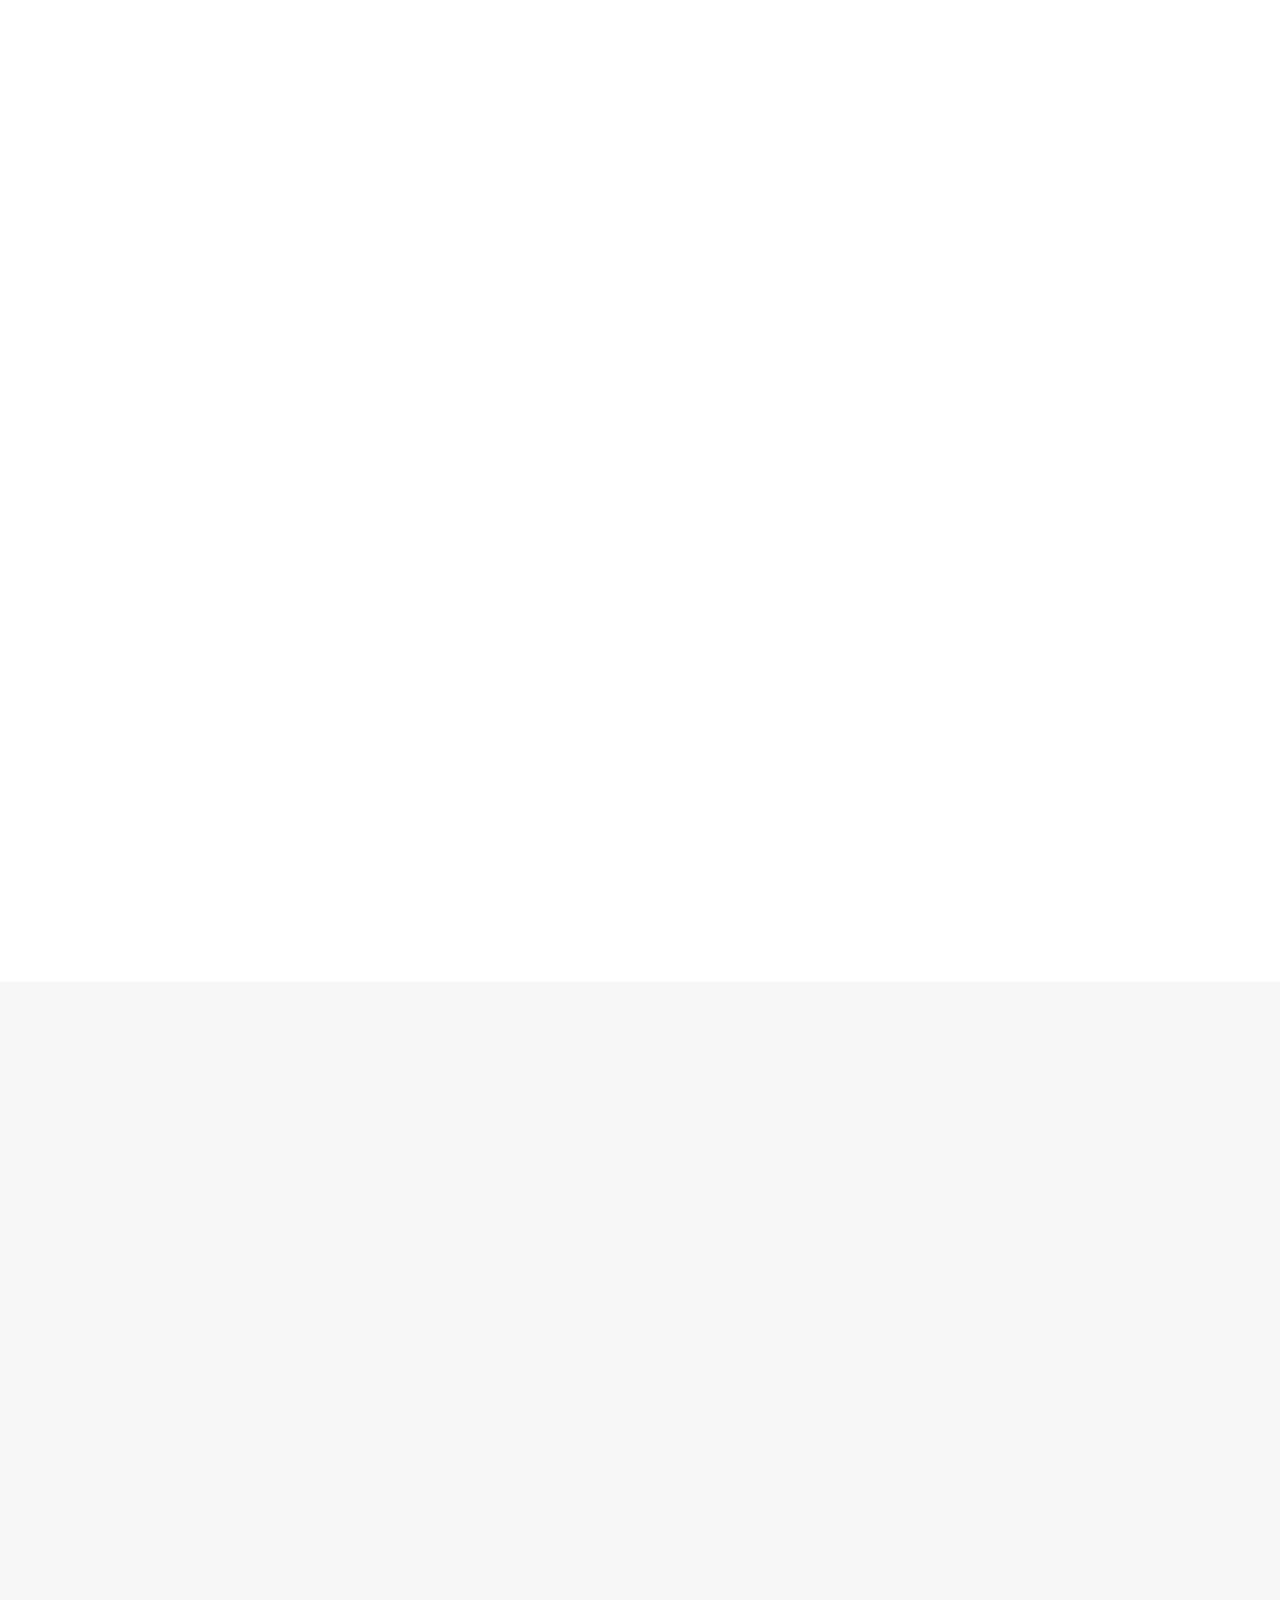
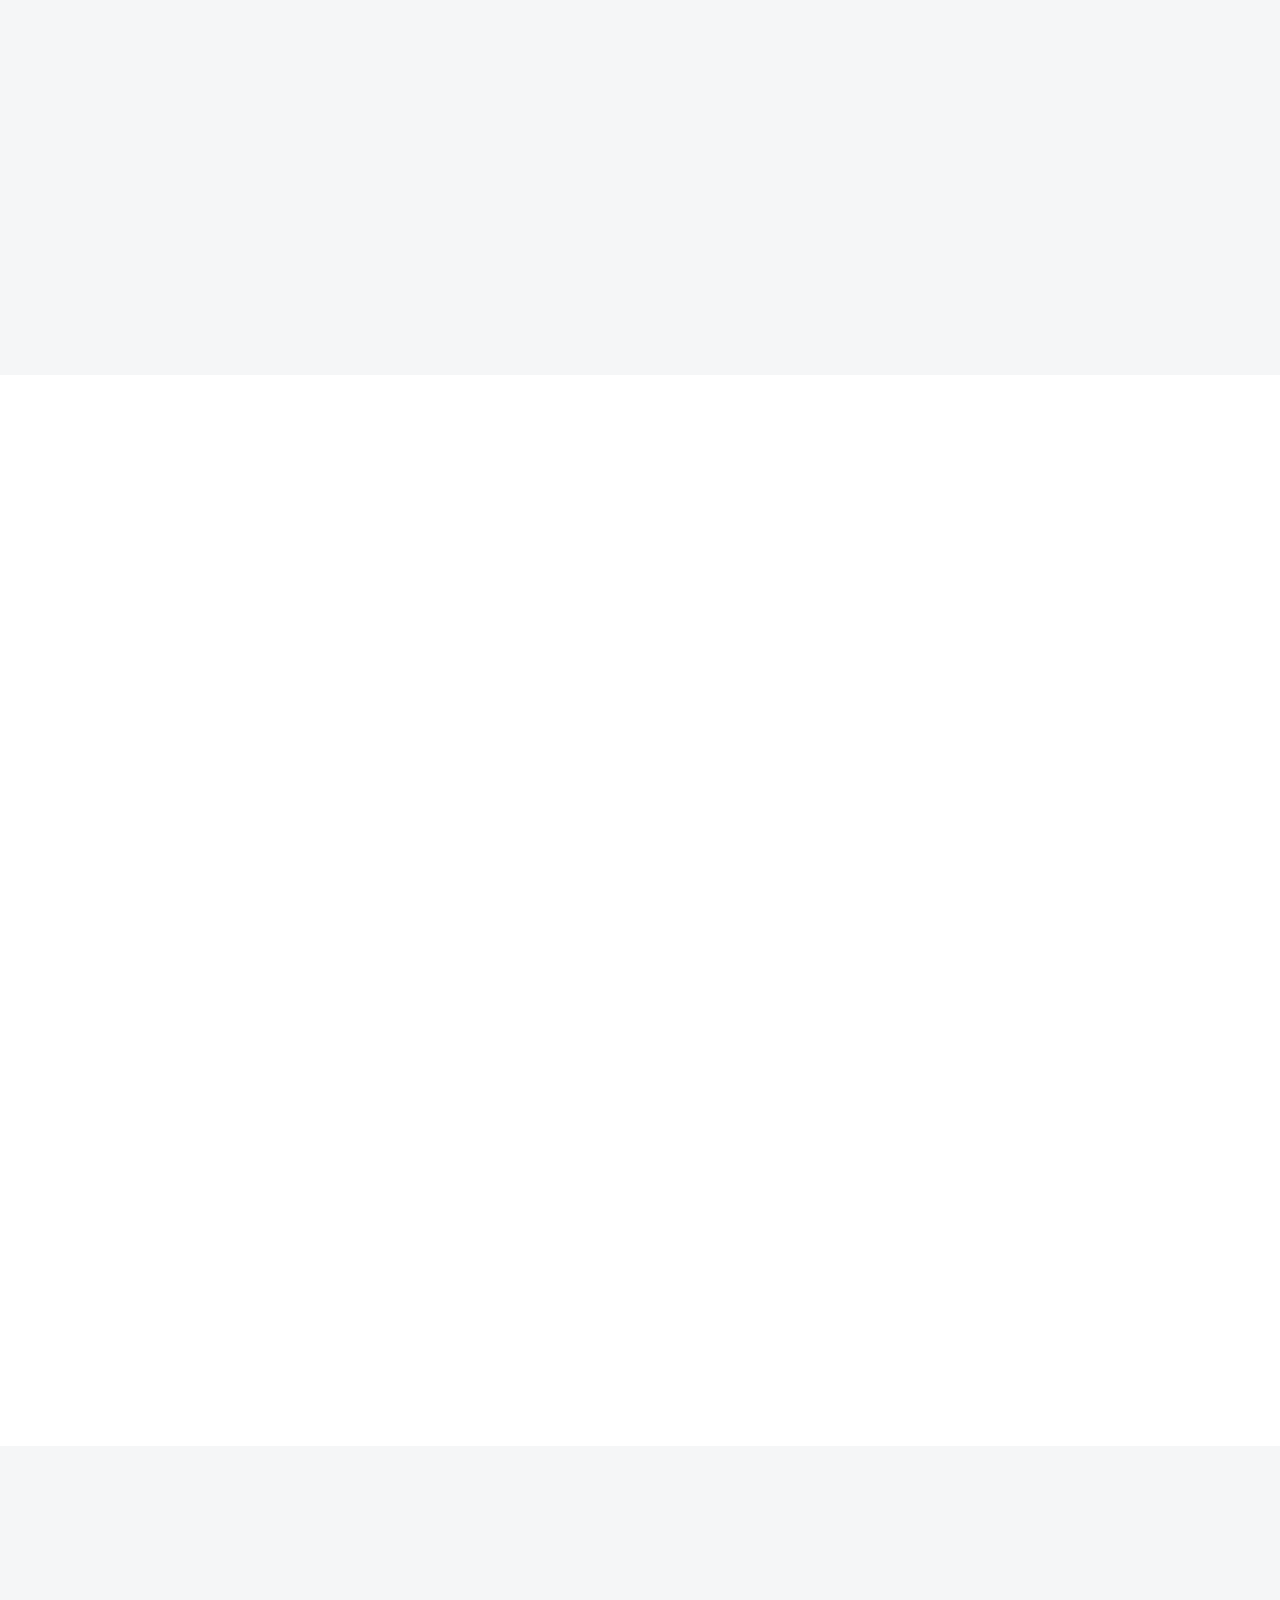
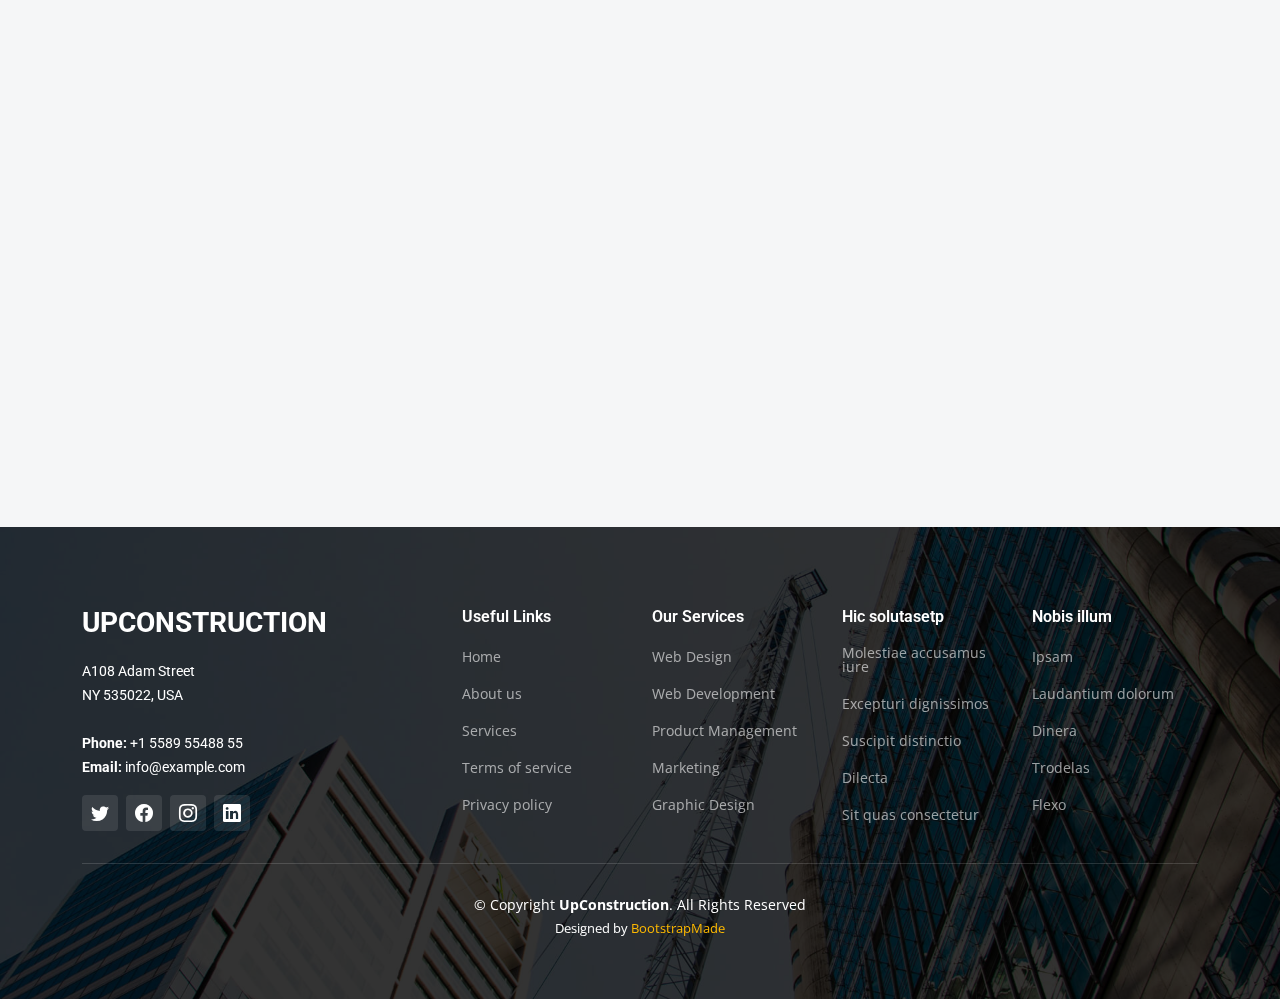
<file: UpConstruction/about.html>
<!DOCTYPE html>
<html lang="en">

<head>
  <meta charset="utf-8">
  <meta content="width=device-width, initial-scale=1.0" name="viewport">

  <title>UpConstruction Bootstrap Template - About</title>
  <meta content="" name="description">
  <meta content="" name="keywords">

  <!-- Favicons -->
  <link href="assets/img/favicon.png" rel="icon">
  <link href="assets/img/apple-touch-icon.png" rel="apple-touch-icon">

  <!-- Google Fonts -->
  <link rel="preconnect" href="https://fonts.googleapis.com">
  <link rel="preconnect" href="https://fonts.gstatic.com" crossorigin>
  <link href="https://fonts.googleapis.com/css2?family=Open+Sans:ital,wght@0,300;0,400;0,500;0,600;0,700;1,300;1,400;1,600;1,700&family=Roboto:ital,wght@0,300;0,400;0,500;0,600;0,700;1,300;1,400;1,500;1,600;1,700&family=Work+Sans:ital,wght@0,300;0,400;0,500;0,600;0,700;1,300;1,400;1,500;1,600;1,700&display=swap" rel="stylesheet">

  <!-- Vendor CSS Files -->
  <link href="assets/vendor/bootstrap/css/bootstrap.min.css" rel="stylesheet">
  <link href="assets/vendor/bootstrap-icons/bootstrap-icons.css" rel="stylesheet">
  <link href="assets/vendor/fontawesome-free/css/all.min.css" rel="stylesheet">
  <link href="assets/vendor/aos/aos.css" rel="stylesheet">
  <link href="assets/vendor/glightbox/css/glightbox.min.css" rel="stylesheet">
  <link href="assets/vendor/swiper/swiper-bundle.min.css" rel="stylesheet">

  <!-- Template Main CSS File -->
  <link href="assets/css/main.css" rel="stylesheet">

  <!-- =======================================================
  * Template Name: UpConstruction
  * Template URL: https://bootstrapmade.com/upconstruction-bootstrap-construction-website-template/
  * Updated: Mar 17 2024 with Bootstrap v5.3.3
  * Author: BootstrapMade.com
  * License: https://bootstrapmade.com/license/
  ======================================================== -->
</head>

<body>

  <!-- ======= Header ======= -->
  <header id="header" class="header d-flex align-items-center">
    <div class="container-fluid container-xl d-flex align-items-center justify-content-between">

      <a href="index.html" class="logo d-flex align-items-center">
        <!-- Uncomment the line below if you also wish to use an image logo -->
        <!-- <img src="assets/img/logo.png" alt=""> -->
        <h1>UpConstruction<span>.</span></h1>
      </a>

      <i class="mobile-nav-toggle mobile-nav-show bi bi-list"></i>
      <i class="mobile-nav-toggle mobile-nav-hide d-none bi bi-x"></i>
      <nav id="navbar" class="navbar">
        <ul>
          <li><a href="index.html">Home</a></li>
          <li><a href="about.html" class="active">About</a></li>
          <li><a href="services.html">Services</a></li>
          <li><a href="projects.html">Projects</a></li>
          <li><a href="blog.html">Blog</a></li>
          <li class="dropdown"><a href="#"><span>Dropdown</span> <i class="bi bi-chevron-down dropdown-indicator"></i></a>
            <ul>
              <li><a href="#">Dropdown 1</a></li>
              <li class="dropdown"><a href="#"><span>Deep Dropdown</span> <i class="bi bi-chevron-down dropdown-indicator"></i></a>
                <ul>
                  <li><a href="#">Deep Dropdown 1</a></li>
                  <li><a href="#">Deep Dropdown 2</a></li>
                  <li><a href="#">Deep Dropdown 3</a></li>
                  <li><a href="#">Deep Dropdown 4</a></li>
                  <li><a href="#">Deep Dropdown 5</a></li>
                </ul>
              </li>
              <li><a href="#">Dropdown 2</a></li>
              <li><a href="#">Dropdown 3</a></li>
              <li><a href="#">Dropdown 4</a></li>
            </ul>
          </li>
          <li><a href="contact.html">Contact</a></li>
        </ul>
      </nav><!-- .navbar -->

    </div>
  </header><!-- End Header -->

  <main id="main">

    <!-- ======= Breadcrumbs ======= -->
    <div class="breadcrumbs d-flex align-items-center" style="background-image: url('assets/img/breadcrumbs-bg.jpg');">
      <div class="container position-relative d-flex flex-column align-items-center" data-aos="fade">

        <h2>About</h2>
        <ol>
          <li><a href="index.html">Home</a></li>
          <li>About</li>
        </ol>

      </div>
    </div><!-- End Breadcrumbs -->

    <!-- ======= About Section ======= -->
    <section id="about" class="about">
      <div class="container" data-aos="fade-up">

        <div class="row position-relative">

          <div class="col-lg-7 about-img" style="background-image: url(assets/img/about.jpg);"></div>

          <div class="col-lg-7">
            <h2>Consequatur eius et magnam</h2>
            <div class="our-story">
              <h4>Est 1988</h4>
              <h3>Our Story</h3>
              <p>Inventore aliquam beatae at et id alias. Ipsa dolores amet consequuntur minima quia maxime autem. Quidem id sed ratione. Tenetur provident autem in reiciendis rerum at dolor. Aliquam consectetur laudantium temporibus dicta minus dolor.</p>
              <ul>
                <li><i class="bi bi-check-circle"></i> <span>Ullamco laboris nisi ut aliquip ex ea commo</span></li>
                <li><i class="bi bi-check-circle"></i> <span>Duis aute irure dolor in reprehenderit in</span></li>
                <li><i class="bi bi-check-circle"></i> <span>Ullamco laboris nisi ut aliquip ex ea</span></li>
              </ul>
              <p>Vitae autem velit excepturi fugit. Animi ad non. Eligendi et non nesciunt suscipit repellendus porro in quo eveniet. Molestias in maxime doloremque.</p>

              <div class="watch-video d-flex align-items-center position-relative">
                <i class="bi bi-play-circle"></i>
                <a href="https://www.youtube.com/watch?v=LXb3EKWsInQ" class="glightbox stretched-link">Watch Video</a>
              </div>
            </div>
          </div>

        </div>

      </div>
    </section>
    <!-- End About Section -->

    <!-- ======= Stats Counter Section ======= -->
    <section id="stats-counter" class="stats-counter section-bg">
      <div class="container">

        <div class="row gy-4">

          <div class="col-lg-3 col-md-6">
            <div class="stats-item d-flex align-items-center w-100 h-100">
              <i class="bi bi-emoji-smile color-blue flex-shrink-0"></i>
              <div>
                <span data-purecounter-start="0" data-purecounter-end="232" data-purecounter-duration="1" class="purecounter"></span>
                <p>Happy Clients</p>
              </div>
            </div>
          </div><!-- End Stats Item -->

          <div class="col-lg-3 col-md-6">
            <div class="stats-item d-flex align-items-center w-100 h-100">
              <i class="bi bi-journal-richtext color-orange flex-shrink-0"></i>
              <div>
                <span data-purecounter-start="0" data-purecounter-end="521" data-purecounter-duration="1" class="purecounter"></span>
                <p>Projects</p>
              </div>
            </div>
          </div><!-- End Stats Item -->

          <div class="col-lg-3 col-md-6">
            <div class="stats-item d-flex align-items-center w-100 h-100">
              <i class="bi bi-headset color-green flex-shrink-0"></i>
              <div>
                <span data-purecounter-start="0" data-purecounter-end="1463" data-purecounter-duration="1" class="purecounter"></span>
                <p>Hours Of Support</p>
              </div>
            </div>
          </div><!-- End Stats Item -->

          <div class="col-lg-3 col-md-6">
            <div class="stats-item d-flex align-items-center w-100 h-100">
              <i class="bi bi-people color-pink flex-shrink-0"></i>
              <div>
                <span data-purecounter-start="0" data-purecounter-end="15" data-purecounter-duration="1" class="purecounter"></span>
                <p>Hard Workers</p>
              </div>
            </div>
          </div><!-- End Stats Item -->

        </div>

      </div>
    </section><!-- End Stats Counter Section -->

    <!-- ======= Alt Services Section ======= -->
    <section id="alt-services" class="alt-services">
      <div class="container" data-aos="fade-up">

        <div class="row justify-content-around gy-4">
          <div class="col-lg-6 img-bg" style="background-image: url(assets/img/alt-services.jpg);" data-aos="zoom-in" data-aos-delay="100"></div>

          <div class="col-lg-5 d-flex flex-column justify-content-center">
            <h3>Enim quis est voluptatibus aliquid consequatur fugiat</h3>
            <p>Esse voluptas cumque vel exercitationem. Reiciendis est hic accusamus. Non ipsam et sed minima temporibus laudantium. Soluta voluptate sed facere corporis dolores excepturi</p>

            <div class="icon-box d-flex position-relative" data-aos="fade-up" data-aos-delay="100">
              <i class="bi bi-easel flex-shrink-0"></i>
              <div>
                <h4><a href="" class="stretched-link">Lorem Ipsum</a></h4>
                <p>Voluptatum deleniti atque corrupti quos dolores et quas molestias excepturi sint occaecati cupiditate non provident</p>
              </div>
            </div><!-- End Icon Box -->

            <div class="icon-box d-flex position-relative" data-aos="fade-up" data-aos-delay="200">
              <i class="bi bi-patch-check flex-shrink-0"></i>
              <div>
                <h4><a href="" class="stretched-link">Nemo Enim</a></h4>
                <p>At vero eos et accusamus et iusto odio dignissimos ducimus qui blanditiis praesentium voluptatum deleniti atque</p>
              </div>
            </div><!-- End Icon Box -->

            <div class="icon-box d-flex position-relative" data-aos="fade-up" data-aos-delay="300">
              <i class="bi bi-brightness-high flex-shrink-0"></i>
              <div>
                <h4><a href="" class="stretched-link">Dine Pad</a></h4>
                <p>Explicabo est voluptatum asperiores consequatur magnam. Et veritatis odit. Sunt aut deserunt minus aut eligendi omnis</p>
              </div>
            </div><!-- End Icon Box -->

            <div class="icon-box d-flex position-relative" data-aos="fade-up" data-aos-delay="400">
              <i class="bi bi-brightness-high flex-shrink-0"></i>
              <div>
                <h4><a href="" class="stretched-link">Tride clov</a></h4>
                <p>Est voluptatem labore deleniti quis a delectus et. Saepe dolorem libero sit non aspernatur odit amet. Et eligendi</p>
              </div>
            </div><!-- End Icon Box -->

          </div>
        </div>

      </div>
    </section><!-- End Alt Services Section -->

    <!-- ======= Alt Services Section 2 ======= -->
    <section id="alt-services-2" class="alt-services section-bg">
      <div class="container" data-aos="fade-up">

        <div class="row justify-content-around gy-4">
          <div class="col-lg-5 d-flex flex-column justify-content-center">
            <h3>Non quasi officia eum nobis et rerum epudiandae rem voluptatem</h3>
            <p>Maxime quia dolorum alias perspiciatis. Earum voluptatem sint at non. Ducimus maxime minima iste magni sit praesentium assumenda minus. Amet rerum saepe tempora vero.</p>

            <div class="icon-box d-flex position-relative" data-aos="fade-up" data-aos-delay="100">
              <i class="bi bi-easel flex-shrink-0"></i>
              <div>
                <h4><a href="" class="stretched-link">Lorem Ipsum</a></h4>
                <p>Voluptatum deleniti atque corrupti quos dolores et quas molestias excepturi sint occaecati cupiditate non provident</p>
              </div>
            </div><!-- End Icon Box -->

            <div class="icon-box d-flex position-relative" data-aos="fade-up" data-aos-delay="200">
              <i class="bi bi-patch-check flex-shrink-0"></i>
              <div>
                <h4><a href="" class="stretched-link">Nemo Enim</a></h4>
                <p>At vero eos et accusamus et iusto odio dignissimos ducimus qui blanditiis praesentium voluptatum deleniti atque</p>
              </div>
            </div><!-- End Icon Box -->

            <div class="icon-box d-flex position-relative" data-aos="fade-up" data-aos-delay="300">
              <i class="bi bi-brightness-high flex-shrink-0"></i>
              <div>
                <h4><a href="" class="stretched-link">Dine Pad</a></h4>
                <p>Explicabo est voluptatum asperiores consequatur magnam. Et veritatis odit. Sunt aut deserunt minus aut eligendi omnis</p>
              </div>
            </div><!-- End Icon Box -->

            <div class="icon-box d-flex position-relative" data-aos="fade-up" data-aos-delay="400">
              <i class="bi bi-brightness-high flex-shrink-0"></i>
              <div>
                <h4><a href="" class="stretched-link">Tride clov</a></h4>
                <p>Est voluptatem labore deleniti quis a delectus et. Saepe dolorem libero sit non aspernatur odit amet. Et eligendi</p>
              </div>
            </div><!-- End Icon Box -->
          </div>

          <div class="col-lg-6 img-bg" style="background-image: url(assets/img/alt-services-2.jpg);" data-aos="zoom-in" data-aos-delay="100"></div>
        </div>

      </div>
    </section><!-- End Alt Services Section 2 -->

    <!-- ======= Our Team Section ======= -->
    <section id="team" class="team">
      <div class="container" data-aos="fade-up">

        <div class="section-header">
          <h2>Our Team</h2>
          <p>Aperiam dolorum et et wuia molestias qui eveniet numquam nihil porro incidunt dolores placeat sunt id nobis omnis tiledo stran delop</p>
        </div>

        <div class="row gy-5">

          <div class="col-lg-4 col-md-6 member" data-aos="fade-up" data-aos-delay="100">
            <div class="member-img">
              <img src="assets/img/team/team-1.jpg" class="img-fluid" alt="">
              <div class="social">
                <a href="#"><i class="bi bi-twitter"></i></a>
                <a href="#"><i class="bi bi-facebook"></i></a>
                <a href="#"><i class="bi bi-instagram"></i></a>
                <a href="#"><i class="bi bi-linkedin"></i></a>
              </div>
            </div>
            <div class="member-info text-center">
              <h4>Walter White</h4>
              <span>Chief Executive Officer</span>
              <p>Aliquam iure quaerat voluptatem praesentium possimus unde laudantium vel dolorum distinctio dire flow</p>
            </div>
          </div><!-- End Team Member -->

          <div class="col-lg-4 col-md-6 member" data-aos="fade-up" data-aos-delay="200">
            <div class="member-img">
              <img src="assets/img/team/team-2.jpg" class="img-fluid" alt="">
              <div class="social">
                <a href="#"><i class="bi bi-twitter"></i></a>
                <a href="#"><i class="bi bi-facebook"></i></a>
                <a href="#"><i class="bi bi-instagram"></i></a>
                <a href="#"><i class="bi bi-linkedin"></i></a>
              </div>
            </div>
            <div class="member-info text-center">
              <h4>Sarah Jhonson</h4>
              <span>Product Manager</span>
              <p>Labore ipsam sit consequatur exercitationem rerum laboriosam laudantium aut quod dolores exercitationem ut</p>
            </div>
          </div><!-- End Team Member -->

          <div class="col-lg-4 col-md-6 member" data-aos="fade-up" data-aos-delay="300">
            <div class="member-img">
              <img src="assets/img/team/team-3.jpg" class="img-fluid" alt="">
              <div class="social">
                <a href="#"><i class="bi bi-twitter"></i></a>
                <a href="#"><i class="bi bi-facebook"></i></a>
                <a href="#"><i class="bi bi-instagram"></i></a>
                <a href="#"><i class="bi bi-linkedin"></i></a>
              </div>
            </div>
            <div class="member-info text-center">
              <h4>William Anderson</h4>
              <span>CTO</span>
              <p>Illum minima ea autem doloremque ipsum quidem quas aspernatur modi ut praesentium vel tque sed facilis at qui</p>
            </div>
          </div><!-- End Team Member -->

          <div class="col-lg-4 col-md-6 member" data-aos="fade-up" data-aos-delay="400">
            <div class="member-img">
              <img src="assets/img/team/team-4.jpg" class="img-fluid" alt="">
              <div class="social">
                <a href="#"><i class="bi bi-twitter"></i></a>
                <a href="#"><i class="bi bi-facebook"></i></a>
                <a href="#"><i class="bi bi-instagram"></i></a>
                <a href="#"><i class="bi bi-linkedin"></i></a>
              </div>
            </div>
            <div class="member-info text-center">
              <h4>Amanda Jepson</h4>
              <span>Accountant</span>
              <p>Magni voluptatem accusamus assumenda cum nisi aut qui dolorem voluptate sed et veniam quasi quam consectetur</p>
            </div>
          </div><!-- End Team Member -->

          <div class="col-lg-4 col-md-6 member" data-aos="fade-up" data-aos-delay="500">
            <div class="member-img">
              <img src="assets/img/team/team-5.jpg" class="img-fluid" alt="">
              <div class="social">
                <a href="#"><i class="bi bi-twitter"></i></a>
                <a href="#"><i class="bi bi-facebook"></i></a>
                <a href="#"><i class="bi bi-instagram"></i></a>
                <a href="#"><i class="bi bi-linkedin"></i></a>
              </div>
            </div>
            <div class="member-info text-center">
              <h4>Brian Doe</h4>
              <span>Marketing</span>
              <p>Qui consequuntur quos accusamus magnam quo est molestiae eius laboriosam sunt doloribus quia impedit laborum velit</p>
            </div>
          </div><!-- End Team Member -->

          <div class="col-lg-4 col-md-6 member" data-aos="fade-up" data-aos-delay="600">
            <div class="member-img">
              <img src="assets/img/team/team-6.jpg" class="img-fluid" alt="">
              <div class="social">
                <a href="#"><i class="bi bi-twitter"></i></a>
                <a href="#"><i class="bi bi-facebook"></i></a>
                <a href="#"><i class="bi bi-instagram"></i></a>
                <a href="#"><i class="bi bi-linkedin"></i></a>
              </div>
            </div>
            <div class="member-info text-center">
              <h4>Josepha Palas</h4>
              <span>Operation</span>
              <p>Sint sint eveniet explicabo amet consequatur nesciunt error enim rerum earum et omnis fugit eligendi cupiditate vel</p>
            </div>
          </div><!-- End Team Member -->

        </div>

      </div>
    </section><!-- End Our Team Section -->

    <!-- ======= Testimonials Section ======= -->
    <section id="testimonials" class="testimonials section-bg">
      <div class="container" data-aos="fade-up">

        <div class="section-header">
          <h2>Testimonials</h2>
          <p>Quam sed id excepturi ccusantium dolorem ut quis dolores nisi llum nostrum enim velit qui ut et autem uia reprehenderit sunt deleniti</p>
        </div>

        <div class="slides-2 swiper">
          <div class="swiper-wrapper">

            <div class="swiper-slide">
              <div class="testimonial-wrap">
                <div class="testimonial-item">
                  <img src="assets/img/testimonials/testimonials-1.jpg" class="testimonial-img" alt="">
                  <h3>Saul Goodman</h3>
                  <h4>Ceo &amp; Founder</h4>
                  <div class="stars">
                    <i class="bi bi-star-fill"></i><i class="bi bi-star-fill"></i><i class="bi bi-star-fill"></i><i class="bi bi-star-fill"></i><i class="bi bi-star-fill"></i>
                  </div>
                  <p>
                    <i class="bi bi-quote quote-icon-left"></i>
                    Proin iaculis purus consequat sem cure digni ssim donec porttitora entum suscipit rhoncus. Accusantium quam, ultricies eget id, aliquam eget nibh et. Maecen aliquam, risus at semper.
                    <i class="bi bi-quote quote-icon-right"></i>
                  </p>
                </div>
              </div>
            </div><!-- End testimonial item -->

            <div class="swiper-slide">
              <div class="testimonial-wrap">
                <div class="testimonial-item">
                  <img src="assets/img/testimonials/testimonials-2.jpg" class="testimonial-img" alt="">
                  <h3>Sara Wilsson</h3>
                  <h4>Designer</h4>
                  <div class="stars">
                    <i class="bi bi-star-fill"></i><i class="bi bi-star-fill"></i><i class="bi bi-star-fill"></i><i class="bi bi-star-fill"></i><i class="bi bi-star-fill"></i>
                  </div>
                  <p>
                    <i class="bi bi-quote quote-icon-left"></i>
                    Export tempor illum tamen malis malis eram quae irure esse labore quem cillum quid cillum eram malis quorum velit fore eram velit sunt aliqua noster fugiat irure amet legam anim culpa.
                    <i class="bi bi-quote quote-icon-right"></i>
                  </p>
                </div>
              </div>
            </div><!-- End testimonial item -->

            <div class="swiper-slide">
              <div class="testimonial-wrap">
                <div class="testimonial-item">
                  <img src="assets/img/testimonials/testimonials-3.jpg" class="testimonial-img" alt="">
                  <h3>Jena Karlis</h3>
                  <h4>Store Owner</h4>
                  <div class="stars">
                    <i class="bi bi-star-fill"></i><i class="bi bi-star-fill"></i><i class="bi bi-star-fill"></i><i class="bi bi-star-fill"></i><i class="bi bi-star-fill"></i>
                  </div>
                  <p>
                    <i class="bi bi-quote quote-icon-left"></i>
                    Enim nisi quem export duis labore cillum quae magna enim sint quorum nulla quem veniam duis minim tempor labore quem eram duis noster aute amet eram fore quis sint minim.
                    <i class="bi bi-quote quote-icon-right"></i>
                  </p>
                </div>
              </div>
            </div><!-- End testimonial item -->

            <div class="swiper-slide">
              <div class="testimonial-wrap">
                <div class="testimonial-item">
                  <img src="assets/img/testimonials/testimonials-4.jpg" class="testimonial-img" alt="">
                  <h3>Matt Brandon</h3>
                  <h4>Freelancer</h4>
                  <div class="stars">
                    <i class="bi bi-star-fill"></i><i class="bi bi-star-fill"></i><i class="bi bi-star-fill"></i><i class="bi bi-star-fill"></i><i class="bi bi-star-fill"></i>
                  </div>
                  <p>
                    <i class="bi bi-quote quote-icon-left"></i>
                    Fugiat enim eram quae cillum dolore dolor amet nulla culpa multos export minim fugiat minim velit minim dolor enim duis veniam ipsum anim magna sunt elit fore quem dolore labore illum veniam.
                    <i class="bi bi-quote quote-icon-right"></i>
                  </p>
                </div>
              </div>
            </div><!-- End testimonial item -->

            <div class="swiper-slide">
              <div class="testimonial-wrap">
                <div class="testimonial-item">
                  <img src="assets/img/testimonials/testimonials-5.jpg" class="testimonial-img" alt="">
                  <h3>John Larson</h3>
                  <h4>Entrepreneur</h4>
                  <div class="stars">
                    <i class="bi bi-star-fill"></i><i class="bi bi-star-fill"></i><i class="bi bi-star-fill"></i><i class="bi bi-star-fill"></i><i class="bi bi-star-fill"></i>
                  </div>
                  <p>
                    <i class="bi bi-quote quote-icon-left"></i>
                    Quis quorum aliqua sint quem legam fore sunt eram irure aliqua veniam tempor noster veniam enim culpa labore duis sunt culpa nulla illum cillum fugiat legam esse veniam culpa fore nisi cillum quid.
                    <i class="bi bi-quote quote-icon-right"></i>
                  </p>
                </div>
              </div>
            </div><!-- End testimonial item -->

          </div>
          <div class="swiper-pagination"></div>
        </div>

      </div>
    </section><!-- End Testimonials Section -->

  </main><!-- End #main -->

  <!-- ======= Footer ======= -->
  <footer id="footer" class="footer">

    <div class="footer-content position-relative">
      <div class="container">
        <div class="row">

          <div class="col-lg-4 col-md-6">
            <div class="footer-info">
              <h3>UpConstruction</h3>
              <p>
                A108 Adam Street <br>
                NY 535022, USA<br><br>
                <strong>Phone:</strong> +1 5589 55488 55<br>
                <strong>Email:</strong> info@example.com<br>
              </p>
              <div class="social-links d-flex mt-3">
                <a href="#" class="d-flex align-items-center justify-content-center"><i class="bi bi-twitter"></i></a>
                <a href="#" class="d-flex align-items-center justify-content-center"><i class="bi bi-facebook"></i></a>
                <a href="#" class="d-flex align-items-center justify-content-center"><i class="bi bi-instagram"></i></a>
                <a href="#" class="d-flex align-items-center justify-content-center"><i class="bi bi-linkedin"></i></a>
              </div>
            </div>
          </div><!-- End footer info column-->

          <div class="col-lg-2 col-md-3 footer-links">
            <h4>Useful Links</h4>
            <ul>
              <li><a href="#">Home</a></li>
              <li><a href="#">About us</a></li>
              <li><a href="#">Services</a></li>
              <li><a href="#">Terms of service</a></li>
              <li><a href="#">Privacy policy</a></li>
            </ul>
          </div><!-- End footer links column-->

          <div class="col-lg-2 col-md-3 footer-links">
            <h4>Our Services</h4>
            <ul>
              <li><a href="#">Web Design</a></li>
              <li><a href="#">Web Development</a></li>
              <li><a href="#">Product Management</a></li>
              <li><a href="#">Marketing</a></li>
              <li><a href="#">Graphic Design</a></li>
            </ul>
          </div><!-- End footer links column-->

          <div class="col-lg-2 col-md-3 footer-links">
            <h4>Hic solutasetp</h4>
            <ul>
              <li><a href="#">Molestiae accusamus iure</a></li>
              <li><a href="#">Excepturi dignissimos</a></li>
              <li><a href="#">Suscipit distinctio</a></li>
              <li><a href="#">Dilecta</a></li>
              <li><a href="#">Sit quas consectetur</a></li>
            </ul>
          </div><!-- End footer links column-->

          <div class="col-lg-2 col-md-3 footer-links">
            <h4>Nobis illum</h4>
            <ul>
              <li><a href="#">Ipsam</a></li>
              <li><a href="#">Laudantium dolorum</a></li>
              <li><a href="#">Dinera</a></li>
              <li><a href="#">Trodelas</a></li>
              <li><a href="#">Flexo</a></li>
            </ul>
          </div><!-- End footer links column-->

        </div>
      </div>
    </div>

    <div class="footer-legal text-center position-relative">
      <div class="container">
        <div class="copyright">
          &copy; Copyright <strong><span>UpConstruction</span></strong>. All Rights Reserved
        </div>
        <div class="credits">
          <!-- All the links in the footer should remain intact. -->
          <!-- You can delete the links only if you purchased the pro version. -->
          <!-- Licensing information: https://bootstrapmade.com/license/ -->
          <!-- Purchase the pro version with working PHP/AJAX contact form: https://bootstrapmade.com/upconstruction-bootstrap-construction-website-template/ -->
          Designed by <a href="https://bootstrapmade.com/">BootstrapMade</a>
        </div>
      </div>
    </div>

  </footer>
  <!-- End Footer -->

  <a href="#" class="scroll-top d-flex align-items-center justify-content-center"><i class="bi bi-arrow-up-short"></i></a>

  <div id="preloader"></div>

  <!-- Vendor JS Files -->
  <script src="assets/vendor/bootstrap/js/bootstrap.bundle.min.js"></script>
  <script src="assets/vendor/aos/aos.js"></script>
  <script src="assets/vendor/glightbox/js/glightbox.min.js"></script>
  <script src="assets/vendor/isotope-layout/isotope.pkgd.min.js"></script>
  <script src="assets/vendor/swiper/swiper-bundle.min.js"></script>
  <script src="assets/vendor/purecounter/purecounter_vanilla.js"></script>
  <script src="assets/vendor/php-email-form/validate.js"></script>

  <!-- Template Main JS File -->
  <script src="assets/js/main.js"></script>

</body>

</html>
</file>
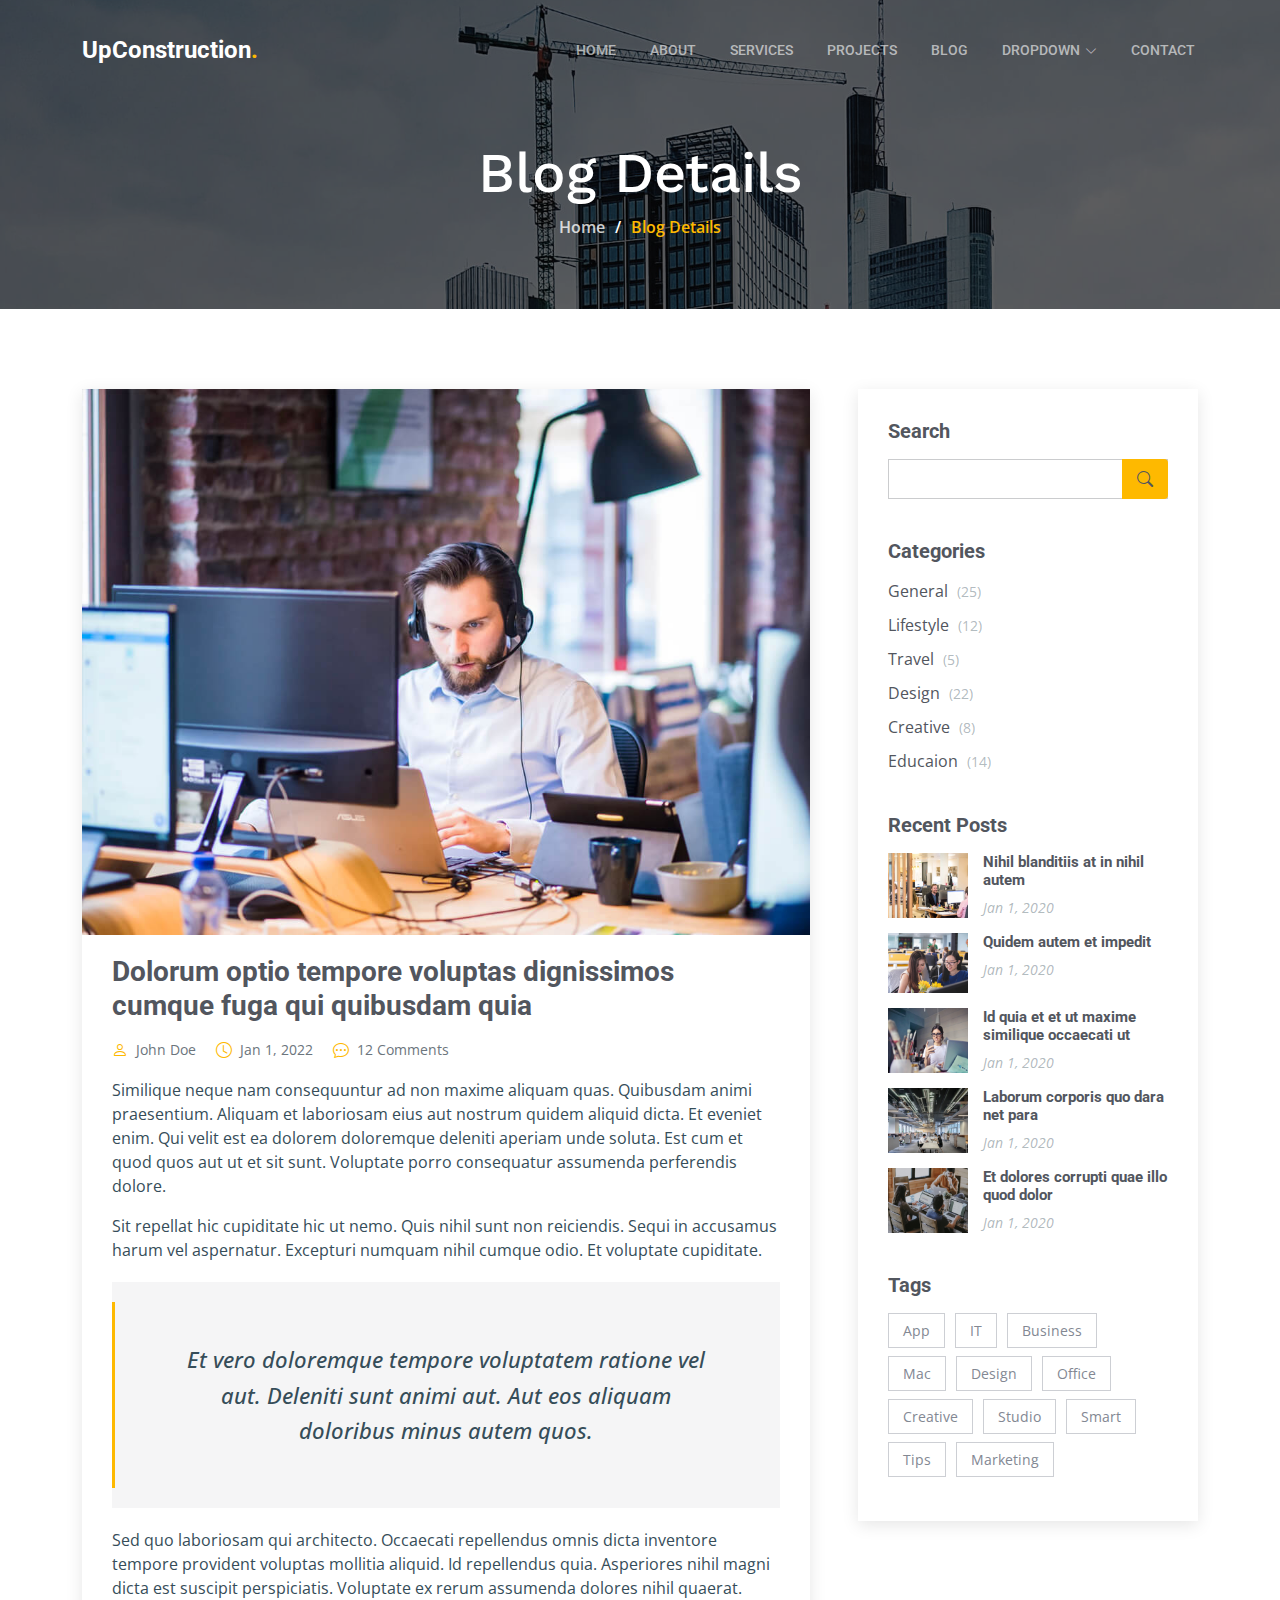
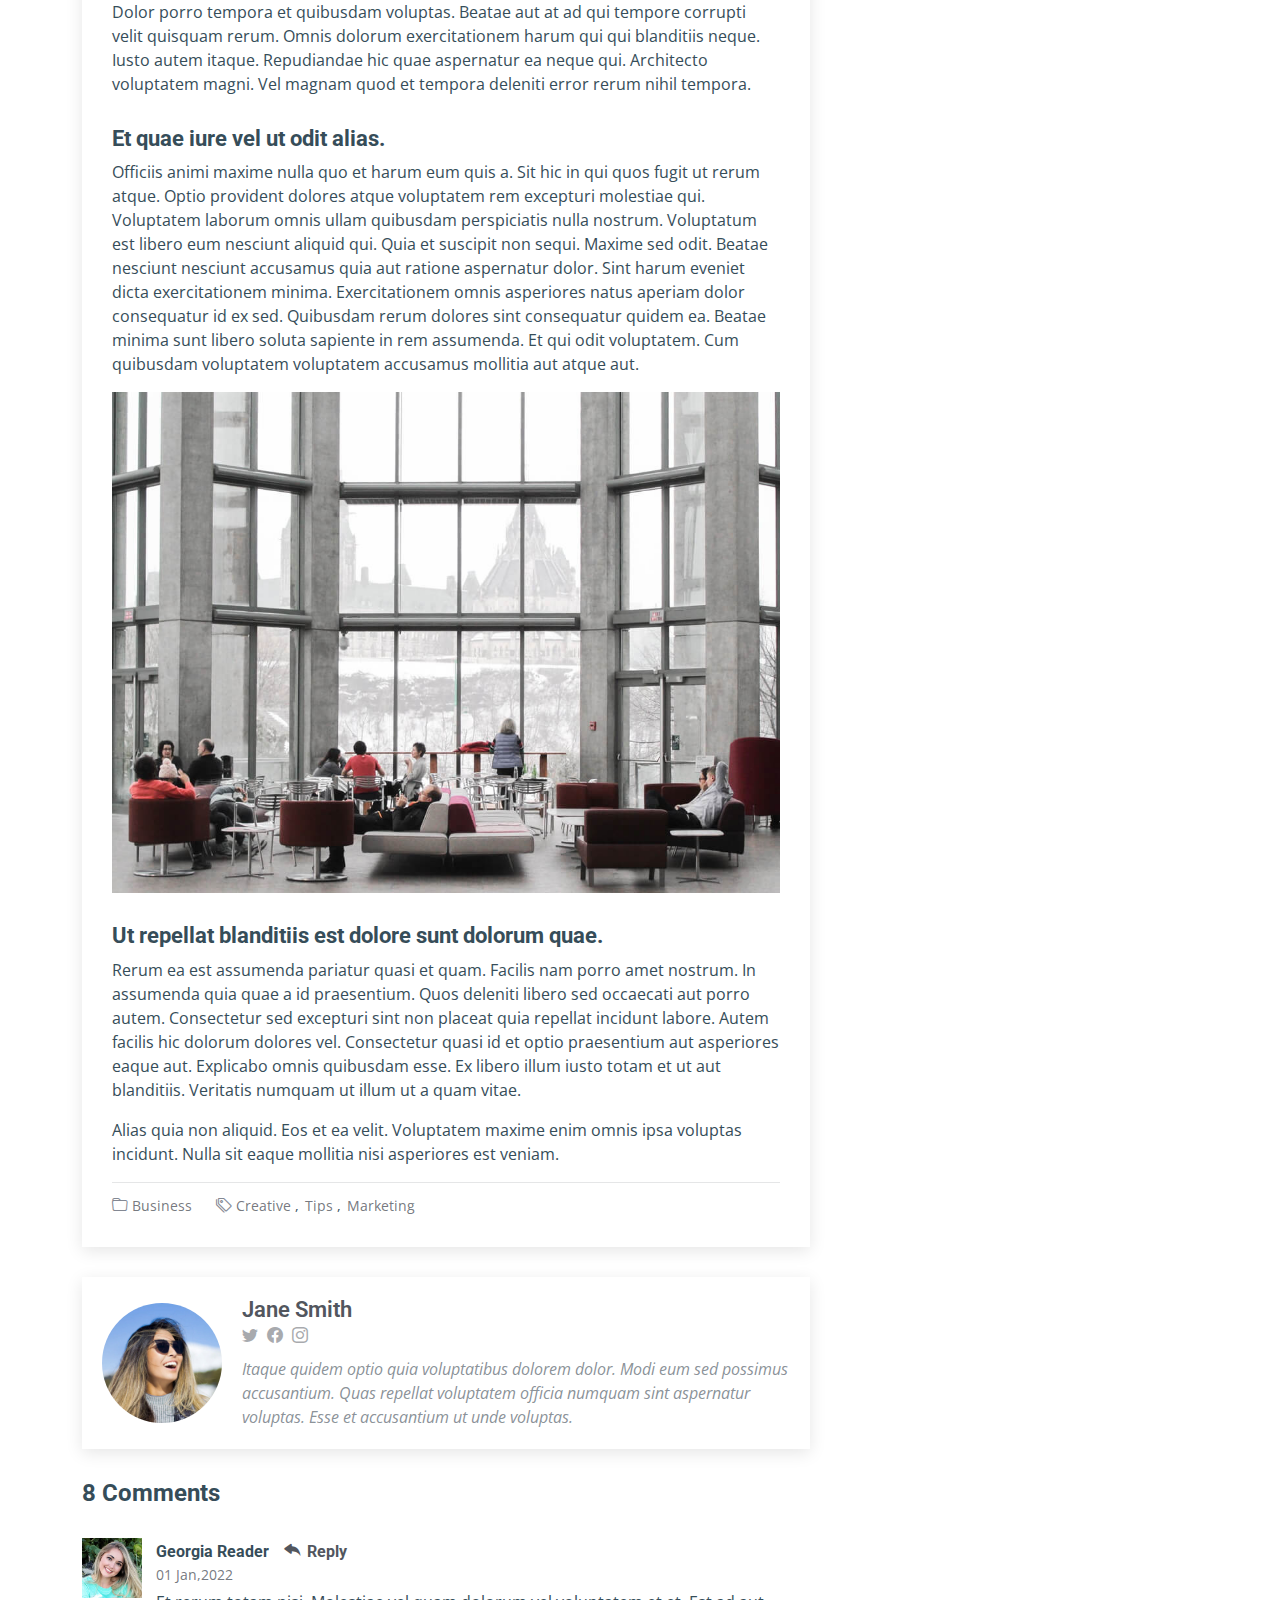
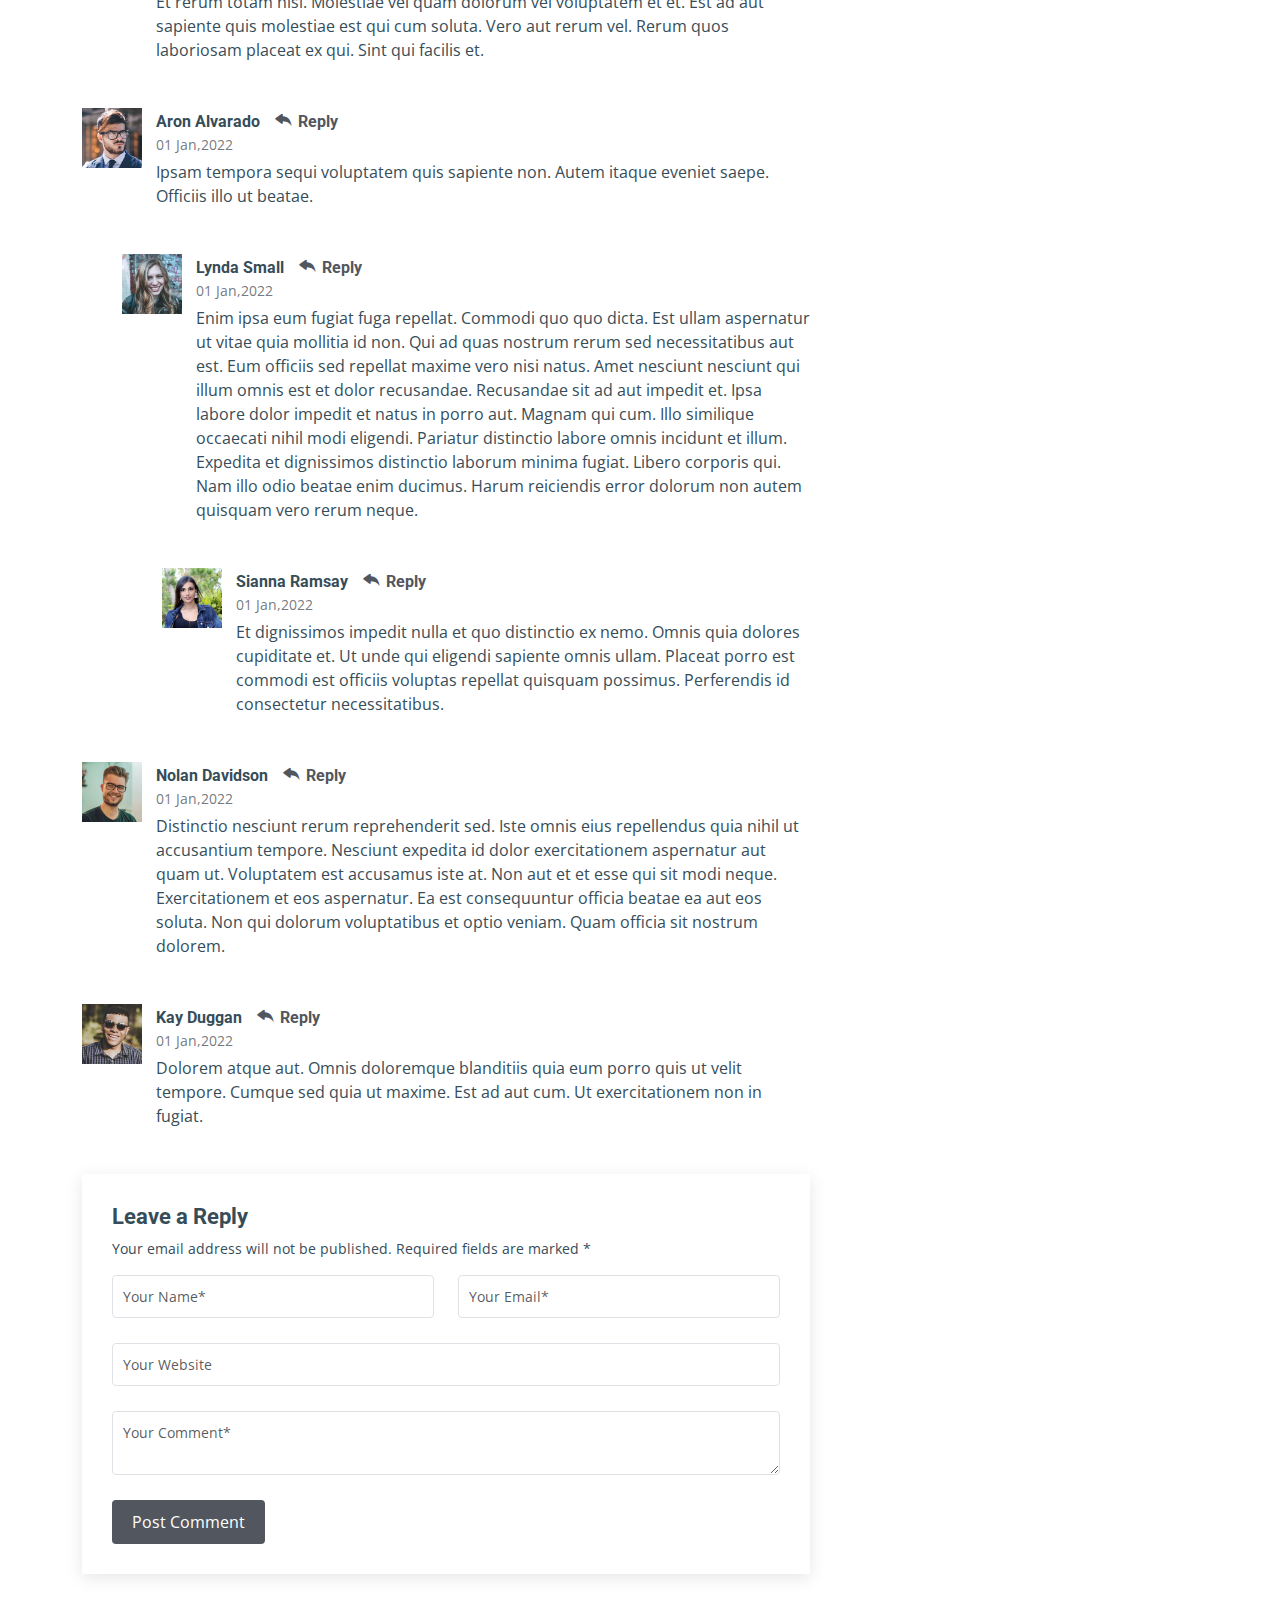
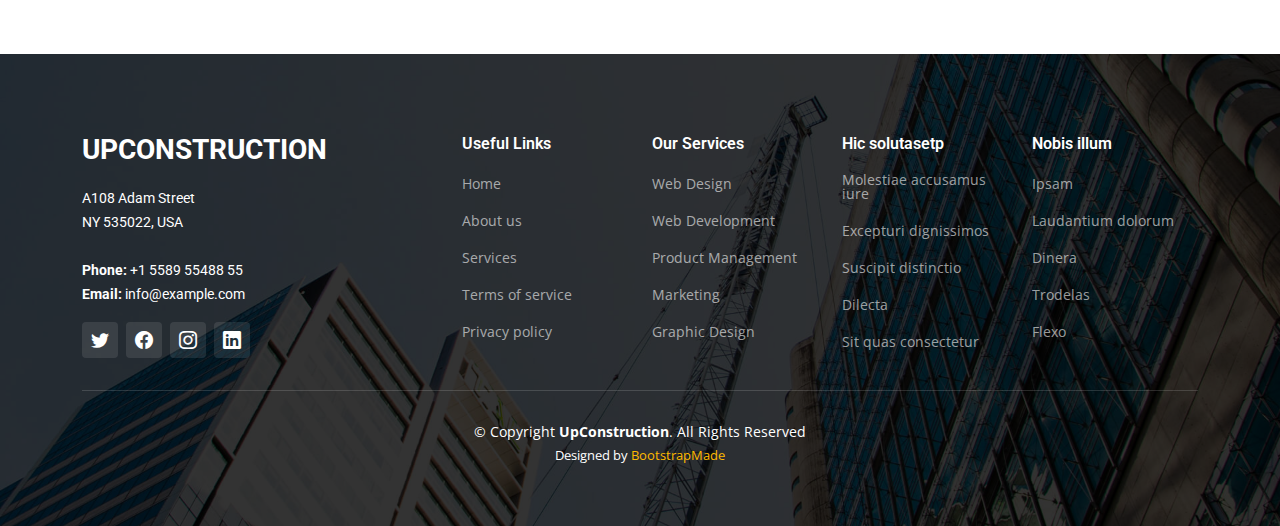
<file: UpConstruction/blog-details.html>
<!DOCTYPE html>
<html lang="en">

<head>
  <meta charset="utf-8">
  <meta content="width=device-width, initial-scale=1.0" name="viewport">

  <title>UpConstruction Bootstrap Template - Blog Details</title>
  <meta content="" name="description">
  <meta content="" name="keywords">

  <!-- Favicons -->
  <link href="assets/img/favicon.png" rel="icon">
  <link href="assets/img/apple-touch-icon.png" rel="apple-touch-icon">

  <!-- Google Fonts -->
  <link rel="preconnect" href="https://fonts.googleapis.com">
  <link rel="preconnect" href="https://fonts.gstatic.com" crossorigin>
  <link href="https://fonts.googleapis.com/css2?family=Open+Sans:ital,wght@0,300;0,400;0,500;0,600;0,700;1,300;1,400;1,600;1,700&family=Roboto:ital,wght@0,300;0,400;0,500;0,600;0,700;1,300;1,400;1,500;1,600;1,700&family=Work+Sans:ital,wght@0,300;0,400;0,500;0,600;0,700;1,300;1,400;1,500;1,600;1,700&display=swap" rel="stylesheet">

  <!-- Vendor CSS Files -->
  <link href="assets/vendor/bootstrap/css/bootstrap.min.css" rel="stylesheet">
  <link href="assets/vendor/bootstrap-icons/bootstrap-icons.css" rel="stylesheet">
  <link href="assets/vendor/fontawesome-free/css/all.min.css" rel="stylesheet">
  <link href="assets/vendor/aos/aos.css" rel="stylesheet">
  <link href="assets/vendor/glightbox/css/glightbox.min.css" rel="stylesheet">
  <link href="assets/vendor/swiper/swiper-bundle.min.css" rel="stylesheet">

  <!-- Template Main CSS File -->
  <link href="assets/css/main.css" rel="stylesheet">

  <!-- =======================================================
  * Template Name: UpConstruction
  * Template URL: https://bootstrapmade.com/upconstruction-bootstrap-construction-website-template/
  * Updated: Mar 17 2024 with Bootstrap v5.3.3
  * Author: BootstrapMade.com
  * License: https://bootstrapmade.com/license/
  ======================================================== -->
</head>

<body>

  <!-- ======= Header ======= -->
  <header id="header" class="header d-flex align-items-center">
    <div class="container-fluid container-xl d-flex align-items-center justify-content-between">

      <a href="index.html" class="logo d-flex align-items-center">
        <!-- Uncomment the line below if you also wish to use an image logo -->
        <!-- <img src="assets/img/logo.png" alt=""> -->
        <h1>UpConstruction<span>.</span></h1>
      </a>

      <i class="mobile-nav-toggle mobile-nav-show bi bi-list"></i>
      <i class="mobile-nav-toggle mobile-nav-hide d-none bi bi-x"></i>
      <nav id="navbar" class="navbar">
        <ul>
          <li><a href="index.html">Home</a></li>
          <li><a href="about.html">About</a></li>
          <li><a href="services.html">Services</a></li>
          <li><a href="projects.html">Projects</a></li>
          <li><a href="blog.html">Blog</a></li>
          <li class="dropdown"><a href="#"><span>Dropdown</span> <i class="bi bi-chevron-down dropdown-indicator"></i></a>
            <ul>
              <li><a href="#">Dropdown 1</a></li>
              <li class="dropdown"><a href="#"><span>Deep Dropdown</span> <i class="bi bi-chevron-down dropdown-indicator"></i></a>
                <ul>
                  <li><a href="#">Deep Dropdown 1</a></li>
                  <li><a href="#">Deep Dropdown 2</a></li>
                  <li><a href="#">Deep Dropdown 3</a></li>
                  <li><a href="#">Deep Dropdown 4</a></li>
                  <li><a href="#">Deep Dropdown 5</a></li>
                </ul>
              </li>
              <li><a href="#">Dropdown 2</a></li>
              <li><a href="#">Dropdown 3</a></li>
              <li><a href="#">Dropdown 4</a></li>
            </ul>
          </li>
          <li><a href="contact.html">Contact</a></li>
        </ul>
      </nav><!-- .navbar -->

    </div>
  </header><!-- End Header -->

  <main id="main">

    <!-- ======= Breadcrumbs ======= -->
    <div class="breadcrumbs d-flex align-items-center" style="background-image: url('assets/img/breadcrumbs-bg.jpg');">
      <div class="container position-relative d-flex flex-column align-items-center" data-aos="fade">

        <h2>Blog Details</h2>
        <ol>
          <li><a href="index.html">Home</a></li>
          <li>Blog Details</li>
        </ol>

      </div>
    </div><!-- End Breadcrumbs -->

    <!-- ======= Blog Details Section ======= -->
    <section id="blog" class="blog">
      <div class="container" data-aos="fade-up" data-aos-delay="100">

        <div class="row g-5">

          <div class="col-lg-8">

            <article class="blog-details">

              <div class="post-img">
                <img src="assets/img/blog/blog-1.jpg" alt="" class="img-fluid">
              </div>

              <h2 class="title">Dolorum optio tempore voluptas dignissimos cumque fuga qui quibusdam quia</h2>

              <div class="meta-top">
                <ul>
                  <li class="d-flex align-items-center"><i class="bi bi-person"></i> <a href="blog-details.html">John Doe</a></li>
                  <li class="d-flex align-items-center"><i class="bi bi-clock"></i> <a href="blog-details.html"><time datetime="2020-01-01">Jan 1, 2022</time></a></li>
                  <li class="d-flex align-items-center"><i class="bi bi-chat-dots"></i> <a href="blog-details.html">12 Comments</a></li>
                </ul>
              </div><!-- End meta top -->

              <div class="content">
                <p>
                  Similique neque nam consequuntur ad non maxime aliquam quas. Quibusdam animi praesentium. Aliquam et laboriosam eius aut nostrum quidem aliquid dicta.
                  Et eveniet enim. Qui velit est ea dolorem doloremque deleniti aperiam unde soluta. Est cum et quod quos aut ut et sit sunt. Voluptate porro consequatur assumenda perferendis dolore.
                </p>

                <p>
                  Sit repellat hic cupiditate hic ut nemo. Quis nihil sunt non reiciendis. Sequi in accusamus harum vel aspernatur. Excepturi numquam nihil cumque odio. Et voluptate cupiditate.
                </p>

                <blockquote>
                  <p>
                    Et vero doloremque tempore voluptatem ratione vel aut. Deleniti sunt animi aut. Aut eos aliquam doloribus minus autem quos.
                  </p>
                </blockquote>

                <p>
                  Sed quo laboriosam qui architecto. Occaecati repellendus omnis dicta inventore tempore provident voluptas mollitia aliquid. Id repellendus quia. Asperiores nihil magni dicta est suscipit perspiciatis. Voluptate ex rerum assumenda dolores nihil quaerat.
                  Dolor porro tempora et quibusdam voluptas. Beatae aut at ad qui tempore corrupti velit quisquam rerum. Omnis dolorum exercitationem harum qui qui blanditiis neque.
                  Iusto autem itaque. Repudiandae hic quae aspernatur ea neque qui. Architecto voluptatem magni. Vel magnam quod et tempora deleniti error rerum nihil tempora.
                </p>

                <h3>Et quae iure vel ut odit alias.</h3>
                <p>
                  Officiis animi maxime nulla quo et harum eum quis a. Sit hic in qui quos fugit ut rerum atque. Optio provident dolores atque voluptatem rem excepturi molestiae qui. Voluptatem laborum omnis ullam quibusdam perspiciatis nulla nostrum. Voluptatum est libero eum nesciunt aliquid qui.
                  Quia et suscipit non sequi. Maxime sed odit. Beatae nesciunt nesciunt accusamus quia aut ratione aspernatur dolor. Sint harum eveniet dicta exercitationem minima. Exercitationem omnis asperiores natus aperiam dolor consequatur id ex sed. Quibusdam rerum dolores sint consequatur quidem ea.
                  Beatae minima sunt libero soluta sapiente in rem assumenda. Et qui odit voluptatem. Cum quibusdam voluptatem voluptatem accusamus mollitia aut atque aut.
                </p>
                <img src="assets/img/blog/blog-inside-post.jpg" class="img-fluid" alt="">

                <h3>Ut repellat blanditiis est dolore sunt dolorum quae.</h3>
                <p>
                  Rerum ea est assumenda pariatur quasi et quam. Facilis nam porro amet nostrum. In assumenda quia quae a id praesentium. Quos deleniti libero sed occaecati aut porro autem. Consectetur sed excepturi sint non placeat quia repellat incidunt labore. Autem facilis hic dolorum dolores vel.
                  Consectetur quasi id et optio praesentium aut asperiores eaque aut. Explicabo omnis quibusdam esse. Ex libero illum iusto totam et ut aut blanditiis. Veritatis numquam ut illum ut a quam vitae.
                </p>
                <p>
                  Alias quia non aliquid. Eos et ea velit. Voluptatem maxime enim omnis ipsa voluptas incidunt. Nulla sit eaque mollitia nisi asperiores est veniam.
                </p>

              </div><!-- End post content -->

              <div class="meta-bottom">
                <i class="bi bi-folder"></i>
                <ul class="cats">
                  <li><a href="#">Business</a></li>
                </ul>

                <i class="bi bi-tags"></i>
                <ul class="tags">
                  <li><a href="#">Creative</a></li>
                  <li><a href="#">Tips</a></li>
                  <li><a href="#">Marketing</a></li>
                </ul>
              </div><!-- End meta bottom -->

            </article><!-- End blog post -->

            <div class="post-author d-flex align-items-center">
              <img src="assets/img/blog/blog-author.jpg" class="rounded-circle flex-shrink-0" alt="">
              <div>
                <h4>Jane Smith</h4>
                <div class="social-links">
                  <a href="https://twitters.com/#"><i class="bi bi-twitter"></i></a>
                  <a href="https://facebook.com/#"><i class="bi bi-facebook"></i></a>
                  <a href="https://instagram.com/#"><i class="biu bi-instagram"></i></a>
                </div>
                <p>
                  Itaque quidem optio quia voluptatibus dolorem dolor. Modi eum sed possimus accusantium. Quas repellat voluptatem officia numquam sint aspernatur voluptas. Esse et accusantium ut unde voluptas.
                </p>
              </div>
            </div><!-- End post author -->

            <div class="comments">

              <h4 class="comments-count">8 Comments</h4>

              <div id="comment-1" class="comment">
                <div class="d-flex">
                  <div class="comment-img"><img src="assets/img/blog/comments-1.jpg" alt=""></div>
                  <div>
                    <h5><a href="">Georgia Reader</a> <a href="#" class="reply"><i class="bi bi-reply-fill"></i> Reply</a></h5>
                    <time datetime="2020-01-01">01 Jan,2022</time>
                    <p>
                      Et rerum totam nisi. Molestiae vel quam dolorum vel voluptatem et et. Est ad aut sapiente quis molestiae est qui cum soluta.
                      Vero aut rerum vel. Rerum quos laboriosam placeat ex qui. Sint qui facilis et.
                    </p>
                  </div>
                </div>
              </div><!-- End comment #1 -->

              <div id="comment-2" class="comment">
                <div class="d-flex">
                  <div class="comment-img"><img src="assets/img/blog/comments-2.jpg" alt=""></div>
                  <div>
                    <h5><a href="">Aron Alvarado</a> <a href="#" class="reply"><i class="bi bi-reply-fill"></i> Reply</a></h5>
                    <time datetime="2020-01-01">01 Jan,2022</time>
                    <p>
                      Ipsam tempora sequi voluptatem quis sapiente non. Autem itaque eveniet saepe. Officiis illo ut beatae.
                    </p>
                  </div>
                </div>

                <div id="comment-reply-1" class="comment comment-reply">
                  <div class="d-flex">
                    <div class="comment-img"><img src="assets/img/blog/comments-3.jpg" alt=""></div>
                    <div>
                      <h5><a href="">Lynda Small</a> <a href="#" class="reply"><i class="bi bi-reply-fill"></i> Reply</a></h5>
                      <time datetime="2020-01-01">01 Jan,2022</time>
                      <p>
                        Enim ipsa eum fugiat fuga repellat. Commodi quo quo dicta. Est ullam aspernatur ut vitae quia mollitia id non. Qui ad quas nostrum rerum sed necessitatibus aut est. Eum officiis sed repellat maxime vero nisi natus. Amet nesciunt nesciunt qui illum omnis est et dolor recusandae.

                        Recusandae sit ad aut impedit et. Ipsa labore dolor impedit et natus in porro aut. Magnam qui cum. Illo similique occaecati nihil modi eligendi. Pariatur distinctio labore omnis incidunt et illum. Expedita et dignissimos distinctio laborum minima fugiat.

                        Libero corporis qui. Nam illo odio beatae enim ducimus. Harum reiciendis error dolorum non autem quisquam vero rerum neque.
                      </p>
                    </div>
                  </div>

                  <div id="comment-reply-2" class="comment comment-reply">
                    <div class="d-flex">
                      <div class="comment-img"><img src="assets/img/blog/comments-4.jpg" alt=""></div>
                      <div>
                        <h5><a href="">Sianna Ramsay</a> <a href="#" class="reply"><i class="bi bi-reply-fill"></i> Reply</a></h5>
                        <time datetime="2020-01-01">01 Jan,2022</time>
                        <p>
                          Et dignissimos impedit nulla et quo distinctio ex nemo. Omnis quia dolores cupiditate et. Ut unde qui eligendi sapiente omnis ullam. Placeat porro est commodi est officiis voluptas repellat quisquam possimus. Perferendis id consectetur necessitatibus.
                        </p>
                      </div>
                    </div>

                  </div><!-- End comment reply #2-->

                </div><!-- End comment reply #1-->

              </div><!-- End comment #2-->

              <div id="comment-3" class="comment">
                <div class="d-flex">
                  <div class="comment-img"><img src="assets/img/blog/comments-5.jpg" alt=""></div>
                  <div>
                    <h5><a href="">Nolan Davidson</a> <a href="#" class="reply"><i class="bi bi-reply-fill"></i> Reply</a></h5>
                    <time datetime="2020-01-01">01 Jan,2022</time>
                    <p>
                      Distinctio nesciunt rerum reprehenderit sed. Iste omnis eius repellendus quia nihil ut accusantium tempore. Nesciunt expedita id dolor exercitationem aspernatur aut quam ut. Voluptatem est accusamus iste at.
                      Non aut et et esse qui sit modi neque. Exercitationem et eos aspernatur. Ea est consequuntur officia beatae ea aut eos soluta. Non qui dolorum voluptatibus et optio veniam. Quam officia sit nostrum dolorem.
                    </p>
                  </div>
                </div>

              </div><!-- End comment #3 -->

              <div id="comment-4" class="comment">
                <div class="d-flex">
                  <div class="comment-img"><img src="assets/img/blog/comments-6.jpg" alt=""></div>
                  <div>
                    <h5><a href="">Kay Duggan</a> <a href="#" class="reply"><i class="bi bi-reply-fill"></i> Reply</a></h5>
                    <time datetime="2020-01-01">01 Jan,2022</time>
                    <p>
                      Dolorem atque aut. Omnis doloremque blanditiis quia eum porro quis ut velit tempore. Cumque sed quia ut maxime. Est ad aut cum. Ut exercitationem non in fugiat.
                    </p>
                  </div>
                </div>

              </div><!-- End comment #4 -->

              <div class="reply-form">

                <h4>Leave a Reply</h4>
                <p>Your email address will not be published. Required fields are marked * </p>
                <form action="">
                  <div class="row">
                    <div class="col-md-6 form-group">
                      <input name="name" type="text" class="form-control" placeholder="Your Name*">
                    </div>
                    <div class="col-md-6 form-group">
                      <input name="email" type="text" class="form-control" placeholder="Your Email*">
                    </div>
                  </div>
                  <div class="row">
                    <div class="col form-group">
                      <input name="website" type="text" class="form-control" placeholder="Your Website">
                    </div>
                  </div>
                  <div class="row">
                    <div class="col form-group">
                      <textarea name="comment" class="form-control" placeholder="Your Comment*"></textarea>
                    </div>
                  </div>
                  <button type="submit" class="btn btn-primary">Post Comment</button>

                </form>

              </div>

            </div><!-- End blog comments -->

          </div>

          <div class="col-lg-4">

            <div class="sidebar">

              <div class="sidebar-item search-form">
                <h3 class="sidebar-title">Search</h3>
                <form action="" class="mt-3">
                  <input type="text">
                  <button type="submit"><i class="bi bi-search"></i></button>
                </form>
              </div><!-- End sidebar search formn-->

              <div class="sidebar-item categories">
                <h3 class="sidebar-title">Categories</h3>
                <ul class="mt-3">
                  <li><a href="#">General <span>(25)</span></a></li>
                  <li><a href="#">Lifestyle <span>(12)</span></a></li>
                  <li><a href="#">Travel <span>(5)</span></a></li>
                  <li><a href="#">Design <span>(22)</span></a></li>
                  <li><a href="#">Creative <span>(8)</span></a></li>
                  <li><a href="#">Educaion <span>(14)</span></a></li>
                </ul>
              </div><!-- End sidebar categories-->

              <div class="sidebar-item recent-posts">
                <h3 class="sidebar-title">Recent Posts</h3>

                <div class="mt-3">

                  <div class="post-item mt-3">
                    <img src="assets/img/blog/blog-recent-1.jpg" alt="">
                    <div>
                      <h4><a href="blog-details.html">Nihil blanditiis at in nihil autem</a></h4>
                      <time datetime="2020-01-01">Jan 1, 2020</time>
                    </div>
                  </div><!-- End recent post item-->

                  <div class="post-item">
                    <img src="assets/img/blog/blog-recent-2.jpg" alt="">
                    <div>
                      <h4><a href="blog-details.html">Quidem autem et impedit</a></h4>
                      <time datetime="2020-01-01">Jan 1, 2020</time>
                    </div>
                  </div><!-- End recent post item-->

                  <div class="post-item">
                    <img src="assets/img/blog/blog-recent-3.jpg" alt="">
                    <div>
                      <h4><a href="blog-details.html">Id quia et et ut maxime similique occaecati ut</a></h4>
                      <time datetime="2020-01-01">Jan 1, 2020</time>
                    </div>
                  </div><!-- End recent post item-->

                  <div class="post-item">
                    <img src="assets/img/blog/blog-recent-4.jpg" alt="">
                    <div>
                      <h4><a href="blog-details.html">Laborum corporis quo dara net para</a></h4>
                      <time datetime="2020-01-01">Jan 1, 2020</time>
                    </div>
                  </div><!-- End recent post item-->

                  <div class="post-item">
                    <img src="assets/img/blog/blog-recent-5.jpg" alt="">
                    <div>
                      <h4><a href="blog-details.html">Et dolores corrupti quae illo quod dolor</a></h4>
                      <time datetime="2020-01-01">Jan 1, 2020</time>
                    </div>
                  </div><!-- End recent post item-->

                </div>

              </div><!-- End sidebar recent posts-->

              <div class="sidebar-item tags">
                <h3 class="sidebar-title">Tags</h3>
                <ul class="mt-3">
                  <li><a href="#">App</a></li>
                  <li><a href="#">IT</a></li>
                  <li><a href="#">Business</a></li>
                  <li><a href="#">Mac</a></li>
                  <li><a href="#">Design</a></li>
                  <li><a href="#">Office</a></li>
                  <li><a href="#">Creative</a></li>
                  <li><a href="#">Studio</a></li>
                  <li><a href="#">Smart</a></li>
                  <li><a href="#">Tips</a></li>
                  <li><a href="#">Marketing</a></li>
                </ul>
              </div><!-- End sidebar tags-->

            </div><!-- End Blog Sidebar -->

          </div>
        </div>

      </div>
    </section><!-- End Blog Details Section -->

  </main><!-- End #main -->

  <!-- ======= Footer ======= -->
  <footer id="footer" class="footer">

    <div class="footer-content position-relative">
      <div class="container">
        <div class="row">

          <div class="col-lg-4 col-md-6">
            <div class="footer-info">
              <h3>UpConstruction</h3>
              <p>
                A108 Adam Street <br>
                NY 535022, USA<br><br>
                <strong>Phone:</strong> +1 5589 55488 55<br>
                <strong>Email:</strong> info@example.com<br>
              </p>
              <div class="social-links d-flex mt-3">
                <a href="#" class="d-flex align-items-center justify-content-center"><i class="bi bi-twitter"></i></a>
                <a href="#" class="d-flex align-items-center justify-content-center"><i class="bi bi-facebook"></i></a>
                <a href="#" class="d-flex align-items-center justify-content-center"><i class="bi bi-instagram"></i></a>
                <a href="#" class="d-flex align-items-center justify-content-center"><i class="bi bi-linkedin"></i></a>
              </div>
            </div>
          </div><!-- End footer info column-->

          <div class="col-lg-2 col-md-3 footer-links">
            <h4>Useful Links</h4>
            <ul>
              <li><a href="#">Home</a></li>
              <li><a href="#">About us</a></li>
              <li><a href="#">Services</a></li>
              <li><a href="#">Terms of service</a></li>
              <li><a href="#">Privacy policy</a></li>
            </ul>
          </div><!-- End footer links column-->

          <div class="col-lg-2 col-md-3 footer-links">
            <h4>Our Services</h4>
            <ul>
              <li><a href="#">Web Design</a></li>
              <li><a href="#">Web Development</a></li>
              <li><a href="#">Product Management</a></li>
              <li><a href="#">Marketing</a></li>
              <li><a href="#">Graphic Design</a></li>
            </ul>
          </div><!-- End footer links column-->

          <div class="col-lg-2 col-md-3 footer-links">
            <h4>Hic solutasetp</h4>
            <ul>
              <li><a href="#">Molestiae accusamus iure</a></li>
              <li><a href="#">Excepturi dignissimos</a></li>
              <li><a href="#">Suscipit distinctio</a></li>
              <li><a href="#">Dilecta</a></li>
              <li><a href="#">Sit quas consectetur</a></li>
            </ul>
          </div><!-- End footer links column-->

          <div class="col-lg-2 col-md-3 footer-links">
            <h4>Nobis illum</h4>
            <ul>
              <li><a href="#">Ipsam</a></li>
              <li><a href="#">Laudantium dolorum</a></li>
              <li><a href="#">Dinera</a></li>
              <li><a href="#">Trodelas</a></li>
              <li><a href="#">Flexo</a></li>
            </ul>
          </div><!-- End footer links column-->

        </div>
      </div>
    </div>

    <div class="footer-legal text-center position-relative">
      <div class="container">
        <div class="copyright">
          &copy; Copyright <strong><span>UpConstruction</span></strong>. All Rights Reserved
        </div>
        <div class="credits">
          <!-- All the links in the footer should remain intact. -->
          <!-- You can delete the links only if you purchased the pro version. -->
          <!-- Licensing information: https://bootstrapmade.com/license/ -->
          <!-- Purchase the pro version with working PHP/AJAX contact form: https://bootstrapmade.com/upconstruction-bootstrap-construction-website-template/ -->
          Designed by <a href="https://bootstrapmade.com/">BootstrapMade</a>
        </div>
      </div>
    </div>

  </footer>
  <!-- End Footer -->

  <a href="#" class="scroll-top d-flex align-items-center justify-content-center"><i class="bi bi-arrow-up-short"></i></a>

  <div id="preloader"></div>

  <!-- Vendor JS Files -->
  <script src="assets/vendor/bootstrap/js/bootstrap.bundle.min.js"></script>
  <script src="assets/vendor/aos/aos.js"></script>
  <script src="assets/vendor/glightbox/js/glightbox.min.js"></script>
  <script src="assets/vendor/isotope-layout/isotope.pkgd.min.js"></script>
  <script src="assets/vendor/swiper/swiper-bundle.min.js"></script>
  <script src="assets/vendor/purecounter/purecounter_vanilla.js"></script>
  <script src="assets/vendor/php-email-form/validate.js"></script>

  <!-- Template Main JS File -->
  <script src="assets/js/main.js"></script>

</body>

</html>
</file>
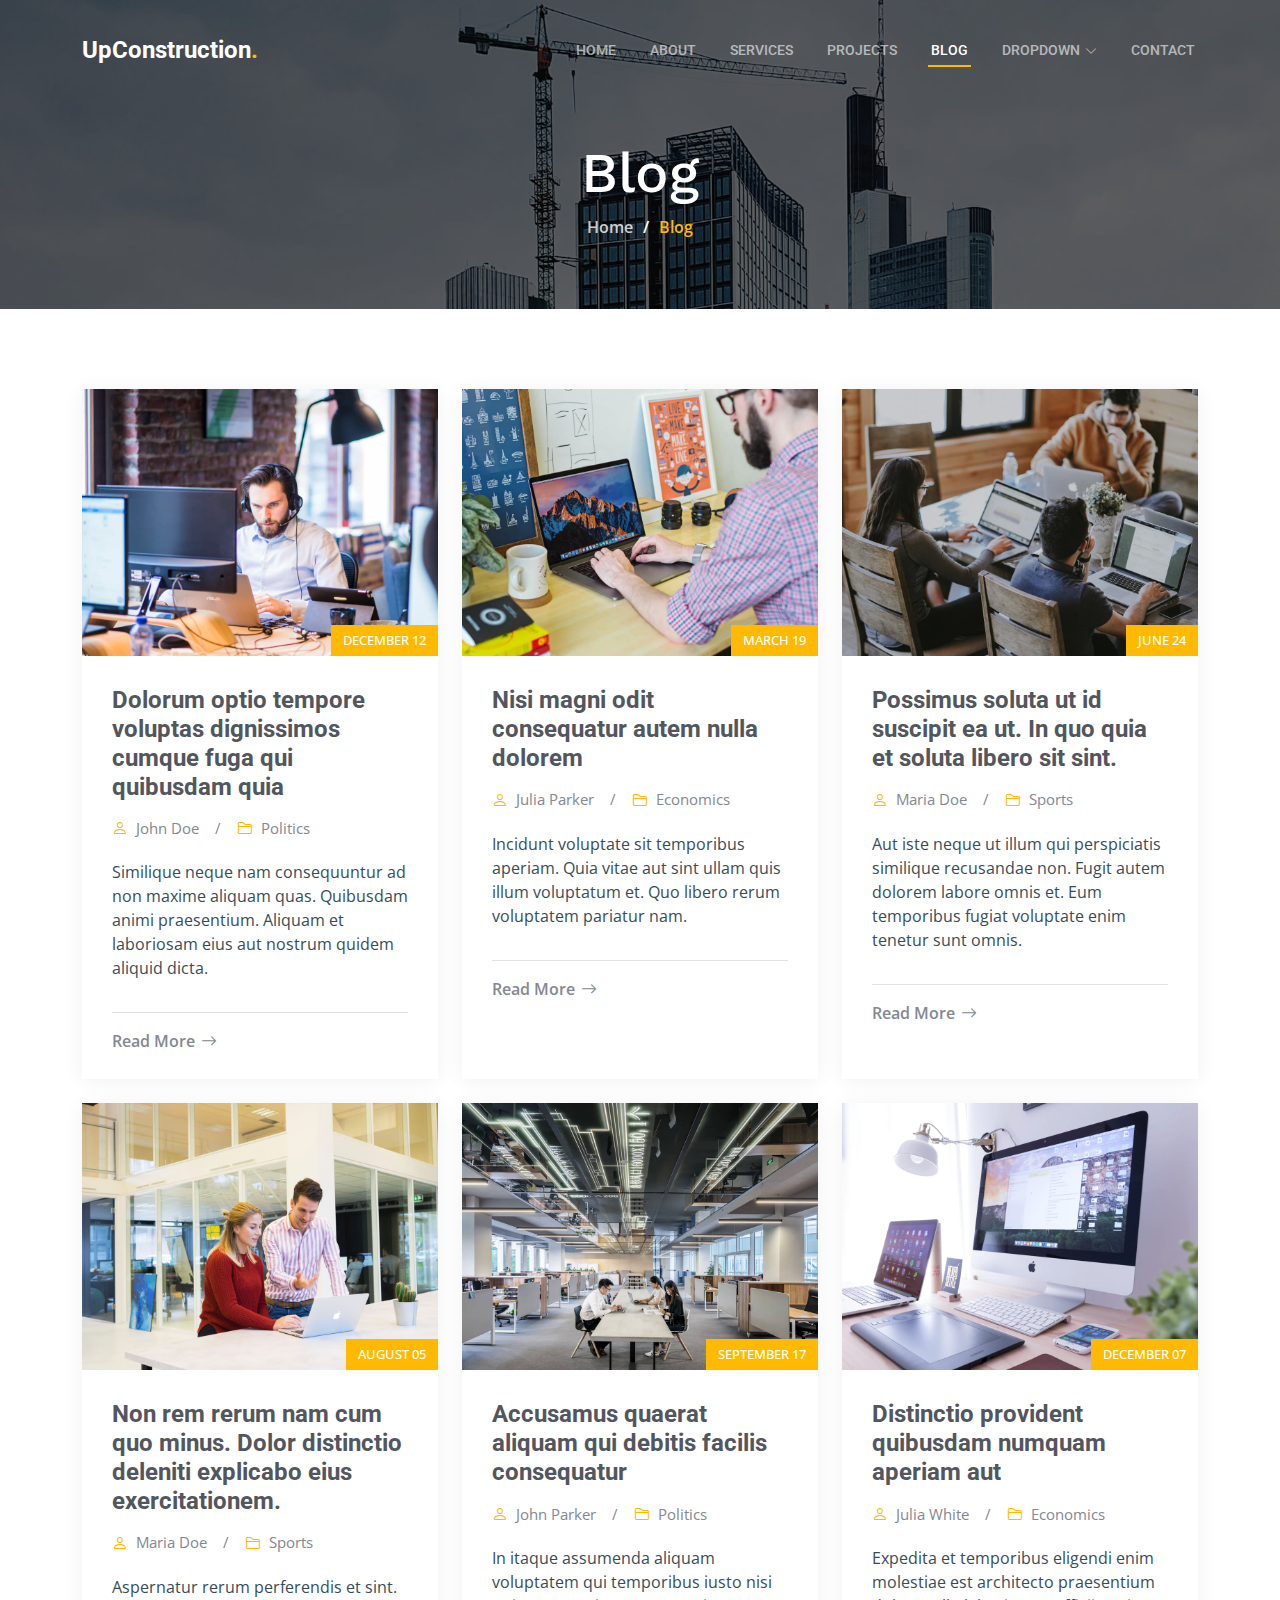
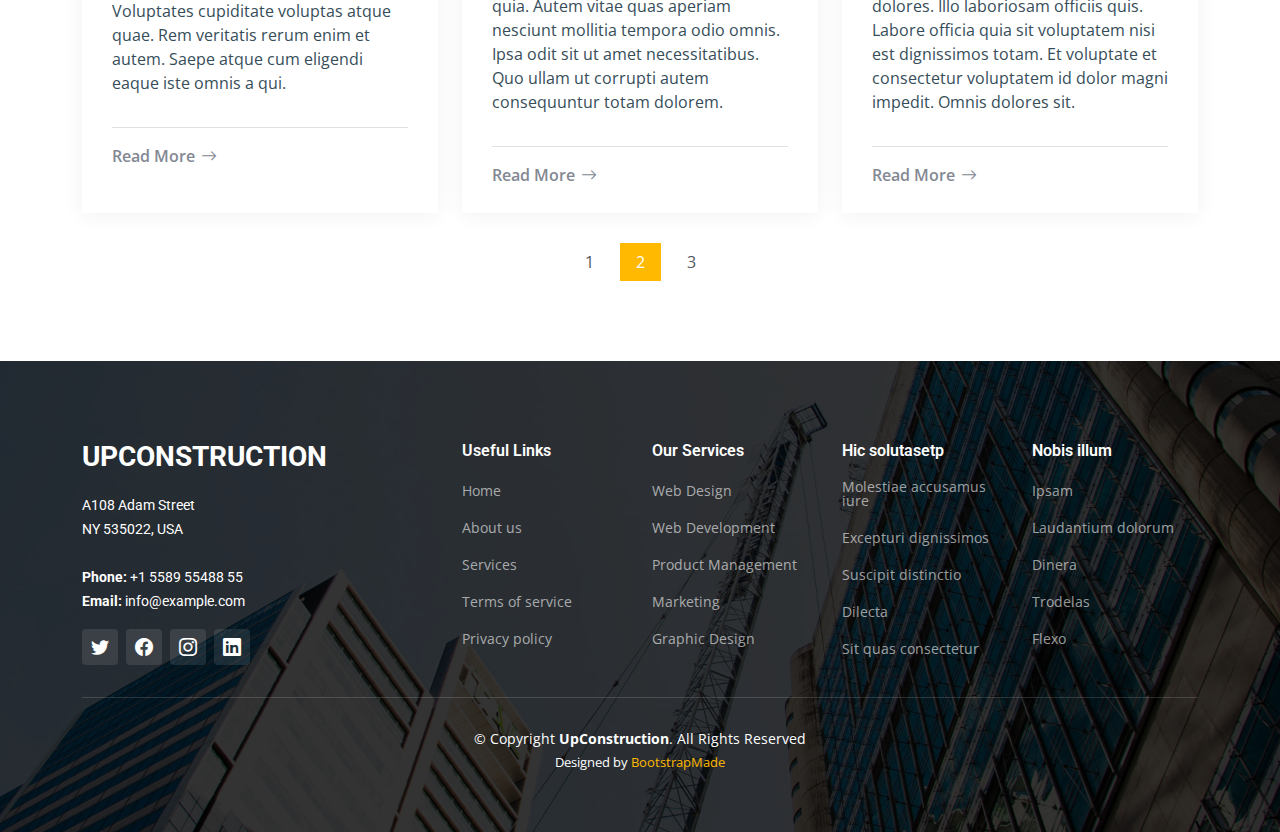
<file: UpConstruction/blog.html>
<!DOCTYPE html>
<html lang="en">

<head>
  <meta charset="utf-8">
  <meta content="width=device-width, initial-scale=1.0" name="viewport">

  <title>UpConstruction Bootstrap Template - Blog</title>
  <meta content="" name="description">
  <meta content="" name="keywords">

  <!-- Favicons -->
  <link href="assets/img/favicon.png" rel="icon">
  <link href="assets/img/apple-touch-icon.png" rel="apple-touch-icon">

  <!-- Google Fonts -->
  <link rel="preconnect" href="https://fonts.googleapis.com">
  <link rel="preconnect" href="https://fonts.gstatic.com" crossorigin>
  <link href="https://fonts.googleapis.com/css2?family=Open+Sans:ital,wght@0,300;0,400;0,500;0,600;0,700;1,300;1,400;1,600;1,700&family=Roboto:ital,wght@0,300;0,400;0,500;0,600;0,700;1,300;1,400;1,500;1,600;1,700&family=Work+Sans:ital,wght@0,300;0,400;0,500;0,600;0,700;1,300;1,400;1,500;1,600;1,700&display=swap" rel="stylesheet">

  <!-- Vendor CSS Files -->
  <link href="assets/vendor/bootstrap/css/bootstrap.min.css" rel="stylesheet">
  <link href="assets/vendor/bootstrap-icons/bootstrap-icons.css" rel="stylesheet">
  <link href="assets/vendor/fontawesome-free/css/all.min.css" rel="stylesheet">
  <link href="assets/vendor/aos/aos.css" rel="stylesheet">
  <link href="assets/vendor/glightbox/css/glightbox.min.css" rel="stylesheet">
  <link href="assets/vendor/swiper/swiper-bundle.min.css" rel="stylesheet">

  <!-- Template Main CSS File -->
  <link href="assets/css/main.css" rel="stylesheet">

  <!-- =======================================================
  * Template Name: UpConstruction
  * Template URL: https://bootstrapmade.com/upconstruction-bootstrap-construction-website-template/
  * Updated: Mar 17 2024 with Bootstrap v5.3.3
  * Author: BootstrapMade.com
  * License: https://bootstrapmade.com/license/
  ======================================================== -->
</head>

<body>

  <!-- ======= Header ======= -->
  <header id="header" class="header d-flex align-items-center">
    <div class="container-fluid container-xl d-flex align-items-center justify-content-between">

      <a href="index.html" class="logo d-flex align-items-center">
        <!-- Uncomment the line below if you also wish to use an image logo -->
        <!-- <img src="assets/img/logo.png" alt=""> -->
        <h1>UpConstruction<span>.</span></h1>
      </a>

      <i class="mobile-nav-toggle mobile-nav-show bi bi-list"></i>
      <i class="mobile-nav-toggle mobile-nav-hide d-none bi bi-x"></i>
      <nav id="navbar" class="navbar">
        <ul>
          <li><a href="index.html">Home</a></li>
          <li><a href="about.html">About</a></li>
          <li><a href="services.html">Services</a></li>
          <li><a href="projects.html">Projects</a></li>
          <li><a href="blog.html" class="active">Blog</a></li>
          <li class="dropdown"><a href="#"><span>Dropdown</span> <i class="bi bi-chevron-down dropdown-indicator"></i></a>
            <ul>
              <li><a href="#">Dropdown 1</a></li>
              <li class="dropdown"><a href="#"><span>Deep Dropdown</span> <i class="bi bi-chevron-down dropdown-indicator"></i></a>
                <ul>
                  <li><a href="#">Deep Dropdown 1</a></li>
                  <li><a href="#">Deep Dropdown 2</a></li>
                  <li><a href="#">Deep Dropdown 3</a></li>
                  <li><a href="#">Deep Dropdown 4</a></li>
                  <li><a href="#">Deep Dropdown 5</a></li>
                </ul>
              </li>
              <li><a href="#">Dropdown 2</a></li>
              <li><a href="#">Dropdown 3</a></li>
              <li><a href="#">Dropdown 4</a></li>
            </ul>
          </li>
          <li><a href="contact.html">Contact</a></li>
        </ul>
      </nav><!-- .navbar -->

    </div>
  </header><!-- End Header -->

  <main id="main">

    <!-- ======= Breadcrumbs ======= -->
    <div class="breadcrumbs d-flex align-items-center" style="background-image: url('assets/img/breadcrumbs-bg.jpg');">
      <div class="container position-relative d-flex flex-column align-items-center" data-aos="fade">

        <h2>Blog</h2>
        <ol>
          <li><a href="index.html">Home</a></li>
          <li>Blog</li>
        </ol>

      </div>
    </div><!-- End Breadcrumbs -->

    <!-- ======= Blog Section ======= -->
    <section id="blog" class="blog">
      <div class="container" data-aos="fade-up" data-aos-delay="100">

        <div class="row gy-4 posts-list">

          <div class="col-xl-4 col-md-6">
            <div class="post-item position-relative h-100">

              <div class="post-img position-relative overflow-hidden">
                <img src="assets/img/blog/blog-1.jpg" class="img-fluid" alt="">
                <span class="post-date">December 12</span>
              </div>

              <div class="post-content d-flex flex-column">

                <h3 class="post-title">Dolorum optio tempore voluptas dignissimos cumque fuga qui quibusdam quia</h3>

                <div class="meta d-flex align-items-center">
                  <div class="d-flex align-items-center">
                    <i class="bi bi-person"></i> <span class="ps-2">John Doe</span>
                  </div>
                  <span class="px-3 text-black-50">/</span>
                  <div class="d-flex align-items-center">
                    <i class="bi bi-folder2"></i> <span class="ps-2">Politics</span>
                  </div>
                </div>

                <p>
                  Similique neque nam consequuntur ad non maxime aliquam quas. Quibusdam animi praesentium. Aliquam et laboriosam eius aut nostrum quidem aliquid dicta.
                </p>

                <hr>

                <a href="blog-details.html" class="readmore stretched-link"><span>Read More</span><i class="bi bi-arrow-right"></i></a>

              </div>

            </div>
          </div><!-- End post list item -->

          <div class="col-xl-4 col-md-6">
            <div class="post-item position-relative h-100">

              <div class="post-img position-relative overflow-hidden">
                <img src="assets/img/blog/blog-2.jpg" class="img-fluid" alt="">
                <span class="post-date">March 19</span>
              </div>

              <div class="post-content d-flex flex-column">

                <h3 class="post-title">Nisi magni odit consequatur autem nulla dolorem</h3>

                <div class="meta d-flex align-items-center">
                  <div class="d-flex align-items-center">
                    <i class="bi bi-person"></i> <span class="ps-2">Julia Parker</span>
                  </div>
                  <span class="px-3 text-black-50">/</span>
                  <div class="d-flex align-items-center">
                    <i class="bi bi-folder2"></i> <span class="ps-2">Economics</span>
                  </div>
                </div>

                <p>
                  Incidunt voluptate sit temporibus aperiam. Quia vitae aut sint ullam quis illum voluptatum et. Quo libero rerum voluptatem pariatur nam.
                </p>

                <hr>

                <a href="blog-details.html" class="readmore stretched-link"><span>Read More</span><i class="bi bi-arrow-right"></i></a>

              </div>

            </div>
          </div><!-- End post list item -->

          <div class="col-xl-4 col-md-6">
            <div class="post-item position-relative h-100">

              <div class="post-img position-relative overflow-hidden">
                <img src="assets/img/blog/blog-3.jpg" class="img-fluid" alt="">
                <span class="post-date">June 24</span>
              </div>

              <div class="post-content d-flex flex-column">

                <h3 class="post-title">Possimus soluta ut id suscipit ea ut. In quo quia et soluta libero sit sint.</h3>

                <div class="meta d-flex align-items-center">
                  <div class="d-flex align-items-center">
                    <i class="bi bi-person"></i> <span class="ps-2">Maria Doe</span>
                  </div>
                  <span class="px-3 text-black-50">/</span>
                  <div class="d-flex align-items-center">
                    <i class="bi bi-folder2"></i> <span class="ps-2">Sports</span>
                  </div>
                </div>

                <p>
                  Aut iste neque ut illum qui perspiciatis similique recusandae non. Fugit autem dolorem labore omnis et. Eum temporibus fugiat voluptate enim tenetur sunt omnis.
                </p>

                <hr>

                <a href="blog-details.html" class="readmore stretched-link"><span>Read More</span><i class="bi bi-arrow-right"></i></a>

              </div>

            </div>
          </div><!-- End post list item -->

          <div class="col-xl-4 col-md-6">
            <div class="post-item position-relative h-100">

              <div class="post-img position-relative overflow-hidden">
                <img src="assets/img/blog/blog-4.jpg" class="img-fluid" alt="">
                <span class="post-date">August 05</span>
              </div>

              <div class="post-content d-flex flex-column">

                <h3 class="post-title">Non rem rerum nam cum quo minus. Dolor distinctio deleniti explicabo eius exercitationem.</h3>

                <div class="meta d-flex align-items-center">
                  <div class="d-flex align-items-center">
                    <i class="bi bi-person"></i> <span class="ps-2">Maria Doe</span>
                  </div>
                  <span class="px-3 text-black-50">/</span>
                  <div class="d-flex align-items-center">
                    <i class="bi bi-folder2"></i> <span class="ps-2">Sports</span>
                  </div>
                </div>

                <p>
                  Aspernatur rerum perferendis et sint. Voluptates cupiditate voluptas atque quae. Rem veritatis rerum enim et autem. Saepe atque cum eligendi eaque iste omnis a qui.
                </p>

                <hr>

                <a href="blog-details.html" class="readmore stretched-link"><span>Read More</span><i class="bi bi-arrow-right"></i></a>

              </div>

            </div>
          </div><!-- End post list item -->

          <div class="col-xl-4 col-md-6">
            <div class="post-item position-relative h-100">

              <div class="post-img position-relative overflow-hidden">
                <img src="assets/img/blog/blog-5.jpg" class="img-fluid" alt="">
                <span class="post-date">September 17</span>
              </div>

              <div class="post-content d-flex flex-column">

                <h3 class="post-title">Accusamus quaerat aliquam qui debitis facilis consequatur</h3>

                <div class="meta d-flex align-items-center">
                  <div class="d-flex align-items-center">
                    <i class="bi bi-person"></i> <span class="ps-2">John Parker</span>
                  </div>
                  <span class="px-3 text-black-50">/</span>
                  <div class="d-flex align-items-center">
                    <i class="bi bi-folder2"></i> <span class="ps-2">Politics</span>
                  </div>
                </div>

                <p>
                  In itaque assumenda aliquam voluptatem qui temporibus iusto nisi quia. Autem vitae quas aperiam nesciunt mollitia tempora odio omnis. Ipsa odit sit ut amet necessitatibus. Quo ullam ut corrupti autem consequuntur totam dolorem.
                </p>

                <hr>

                <a href="blog-details.html" class="readmore stretched-link"><span>Read More</span><i class="bi bi-arrow-right"></i></a>

              </div>

            </div>
          </div><!-- End post list item -->

          <div class="col-xl-4 col-md-6">
            <div class="post-item position-relative h-100">

              <div class="post-img position-relative overflow-hidden">
                <img src="assets/img/blog/blog-6.jpg" class="img-fluid" alt="">
                <span class="post-date">December 07</span>
              </div>

              <div class="post-content d-flex flex-column">

                <h3 class="post-title">Distinctio provident quibusdam numquam aperiam aut</h3>

                <div class="meta d-flex align-items-center">
                  <div class="d-flex align-items-center">
                    <i class="bi bi-person"></i> <span class="ps-2">Julia White</span>
                  </div>
                  <span class="px-3 text-black-50">/</span>
                  <div class="d-flex align-items-center">
                    <i class="bi bi-folder2"></i> <span class="ps-2">Economics</span>
                  </div>
                </div>

                <p>
                  Expedita et temporibus eligendi enim molestiae est architecto praesentium dolores. Illo laboriosam officiis quis. Labore officia quia sit voluptatem nisi est dignissimos totam. Et voluptate et consectetur voluptatem id dolor magni impedit. Omnis dolores sit.
                </p>

                <hr>

                <a href="blog-details.html" class="readmore stretched-link"><span>Read More</span><i class="bi bi-arrow-right"></i></a>

              </div>

            </div>
          </div><!-- End post list item -->

        </div><!-- End blog posts list -->

        <div class="blog-pagination">
          <ul class="justify-content-center">
            <li><a href="#">1</a></li>
            <li class="active"><a href="#">2</a></li>
            <li><a href="#">3</a></li>
          </ul>
        </div><!-- End blog pagination -->

      </div>
    </section><!-- End Blog Section -->

  </main><!-- End #main -->

  <!-- ======= Footer ======= -->
  <footer id="footer" class="footer">

    <div class="footer-content position-relative">
      <div class="container">
        <div class="row">

          <div class="col-lg-4 col-md-6">
            <div class="footer-info">
              <h3>UpConstruction</h3>
              <p>
                A108 Adam Street <br>
                NY 535022, USA<br><br>
                <strong>Phone:</strong> +1 5589 55488 55<br>
                <strong>Email:</strong> info@example.com<br>
              </p>
              <div class="social-links d-flex mt-3">
                <a href="#" class="d-flex align-items-center justify-content-center"><i class="bi bi-twitter"></i></a>
                <a href="#" class="d-flex align-items-center justify-content-center"><i class="bi bi-facebook"></i></a>
                <a href="#" class="d-flex align-items-center justify-content-center"><i class="bi bi-instagram"></i></a>
                <a href="#" class="d-flex align-items-center justify-content-center"><i class="bi bi-linkedin"></i></a>
              </div>
            </div>
          </div><!-- End footer info column-->

          <div class="col-lg-2 col-md-3 footer-links">
            <h4>Useful Links</h4>
            <ul>
              <li><a href="#">Home</a></li>
              <li><a href="#">About us</a></li>
              <li><a href="#">Services</a></li>
              <li><a href="#">Terms of service</a></li>
              <li><a href="#">Privacy policy</a></li>
            </ul>
          </div><!-- End footer links column-->

          <div class="col-lg-2 col-md-3 footer-links">
            <h4>Our Services</h4>
            <ul>
              <li><a href="#">Web Design</a></li>
              <li><a href="#">Web Development</a></li>
              <li><a href="#">Product Management</a></li>
              <li><a href="#">Marketing</a></li>
              <li><a href="#">Graphic Design</a></li>
            </ul>
          </div><!-- End footer links column-->

          <div class="col-lg-2 col-md-3 footer-links">
            <h4>Hic solutasetp</h4>
            <ul>
              <li><a href="#">Molestiae accusamus iure</a></li>
              <li><a href="#">Excepturi dignissimos</a></li>
              <li><a href="#">Suscipit distinctio</a></li>
              <li><a href="#">Dilecta</a></li>
              <li><a href="#">Sit quas consectetur</a></li>
            </ul>
          </div><!-- End footer links column-->

          <div class="col-lg-2 col-md-3 footer-links">
            <h4>Nobis illum</h4>
            <ul>
              <li><a href="#">Ipsam</a></li>
              <li><a href="#">Laudantium dolorum</a></li>
              <li><a href="#">Dinera</a></li>
              <li><a href="#">Trodelas</a></li>
              <li><a href="#">Flexo</a></li>
            </ul>
          </div><!-- End footer links column-->

        </div>
      </div>
    </div>

    <div class="footer-legal text-center position-relative">
      <div class="container">
        <div class="copyright">
          &copy; Copyright <strong><span>UpConstruction</span></strong>. All Rights Reserved
        </div>
        <div class="credits">
          <!-- All the links in the footer should remain intact. -->
          <!-- You can delete the links only if you purchased the pro version. -->
          <!-- Licensing information: https://bootstrapmade.com/license/ -->
          <!-- Purchase the pro version with working PHP/AJAX contact form: https://bootstrapmade.com/upconstruction-bootstrap-construction-website-template/ -->
          Designed by <a href="https://bootstrapmade.com/">BootstrapMade</a>
        </div>
      </div>
    </div>

  </footer>
  <!-- End Footer -->

  <a href="#" class="scroll-top d-flex align-items-center justify-content-center"><i class="bi bi-arrow-up-short"></i></a>

  <div id="preloader"></div>

  <!-- Vendor JS Files -->
  <script src="assets/vendor/bootstrap/js/bootstrap.bundle.min.js"></script>
  <script src="assets/vendor/aos/aos.js"></script>
  <script src="assets/vendor/glightbox/js/glightbox.min.js"></script>
  <script src="assets/vendor/isotope-layout/isotope.pkgd.min.js"></script>
  <script src="assets/vendor/swiper/swiper-bundle.min.js"></script>
  <script src="assets/vendor/purecounter/purecounter_vanilla.js"></script>
  <script src="assets/vendor/php-email-form/validate.js"></script>

  <!-- Template Main JS File -->
  <script src="assets/js/main.js"></script>

</body>

</html>
</file>
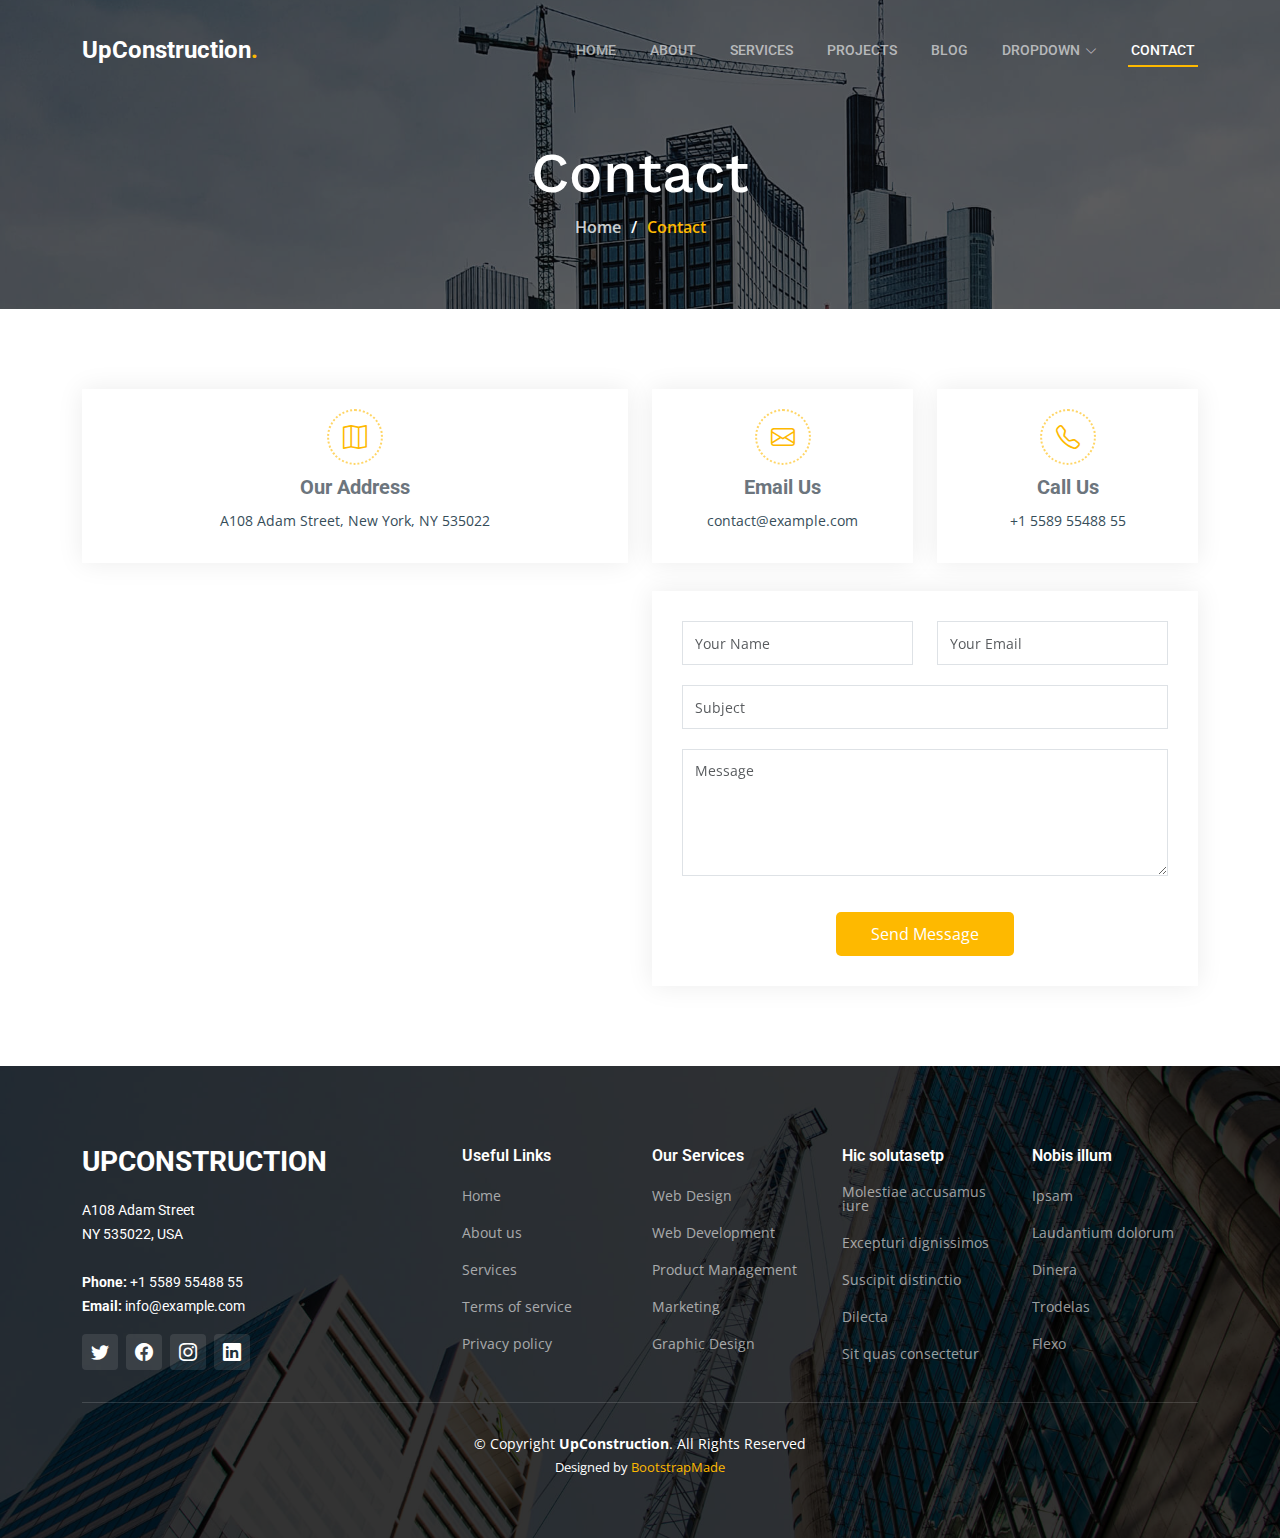
<file: UpConstruction/contact.html>
<!DOCTYPE html>
<html lang="en">

<head>
  <meta charset="utf-8">
  <meta content="width=device-width, initial-scale=1.0" name="viewport">

  <title>UpConstruction Bootstrap Template - Contact</title>
  <meta content="" name="description">
  <meta content="" name="keywords">

  <!-- Favicons -->
  <link href="assets/img/favicon.png" rel="icon">
  <link href="assets/img/apple-touch-icon.png" rel="apple-touch-icon">

  <!-- Google Fonts -->
  <link rel="preconnect" href="https://fonts.googleapis.com">
  <link rel="preconnect" href="https://fonts.gstatic.com" crossorigin>
  <link href="https://fonts.googleapis.com/css2?family=Open+Sans:ital,wght@0,300;0,400;0,500;0,600;0,700;1,300;1,400;1,600;1,700&family=Roboto:ital,wght@0,300;0,400;0,500;0,600;0,700;1,300;1,400;1,500;1,600;1,700&family=Work+Sans:ital,wght@0,300;0,400;0,500;0,600;0,700;1,300;1,400;1,500;1,600;1,700&display=swap" rel="stylesheet">

  <!-- Vendor CSS Files -->
  <link href="assets/vendor/bootstrap/css/bootstrap.min.css" rel="stylesheet">
  <link href="assets/vendor/bootstrap-icons/bootstrap-icons.css" rel="stylesheet">
  <link href="assets/vendor/fontawesome-free/css/all.min.css" rel="stylesheet">
  <link href="assets/vendor/aos/aos.css" rel="stylesheet">
  <link href="assets/vendor/glightbox/css/glightbox.min.css" rel="stylesheet">
  <link href="assets/vendor/swiper/swiper-bundle.min.css" rel="stylesheet">

  <!-- Template Main CSS File -->
  <link href="assets/css/main.css" rel="stylesheet">

  <!-- =======================================================
  * Template Name: UpConstruction
  * Template URL: https://bootstrapmade.com/upconstruction-bootstrap-construction-website-template/
  * Updated: Mar 17 2024 with Bootstrap v5.3.3
  * Author: BootstrapMade.com
  * License: https://bootstrapmade.com/license/
  ======================================================== -->
</head>

<body>

  <!-- ======= Header ======= -->
  <header id="header" class="header d-flex align-items-center">
    <div class="container-fluid container-xl d-flex align-items-center justify-content-between">

      <a href="index.html" class="logo d-flex align-items-center">
        <!-- Uncomment the line below if you also wish to use an image logo -->
        <!-- <img src="assets/img/logo.png" alt=""> -->
        <h1>UpConstruction<span>.</span></h1>
      </a>

      <i class="mobile-nav-toggle mobile-nav-show bi bi-list"></i>
      <i class="mobile-nav-toggle mobile-nav-hide d-none bi bi-x"></i>
      <nav id="navbar" class="navbar">
        <ul>
          <li><a href="index.html">Home</a></li>
          <li><a href="about.html">About</a></li>
          <li><a href="services.html">Services</a></li>
          <li><a href="projects.html">Projects</a></li>
          <li><a href="blog.html">Blog</a></li>
          <li class="dropdown"><a href="#"><span>Dropdown</span> <i class="bi bi-chevron-down dropdown-indicator"></i></a>
            <ul>
              <li><a href="#">Dropdown 1</a></li>
              <li class="dropdown"><a href="#"><span>Deep Dropdown</span> <i class="bi bi-chevron-down dropdown-indicator"></i></a>
                <ul>
                  <li><a href="#">Deep Dropdown 1</a></li>
                  <li><a href="#">Deep Dropdown 2</a></li>
                  <li><a href="#">Deep Dropdown 3</a></li>
                  <li><a href="#">Deep Dropdown 4</a></li>
                  <li><a href="#">Deep Dropdown 5</a></li>
                </ul>
              </li>
              <li><a href="#">Dropdown 2</a></li>
              <li><a href="#">Dropdown 3</a></li>
              <li><a href="#">Dropdown 4</a></li>
            </ul>
          </li>
          <li><a href="contact.html" class="active">Contact</a></li>
        </ul>
      </nav><!-- .navbar -->

    </div>
  </header><!-- End Header -->

  <main id="main">

    <!-- ======= Breadcrumbs ======= -->
    <div class="breadcrumbs d-flex align-items-center" style="background-image: url('assets/img/breadcrumbs-bg.jpg');">
      <div class="container position-relative d-flex flex-column align-items-center" data-aos="fade">

        <h2>Contact</h2>
        <ol>
          <li><a href="index.html">Home</a></li>
          <li>Contact</li>
        </ol>

      </div>
    </div><!-- End Breadcrumbs -->

    <!-- ======= Contact Section ======= -->
    <section id="contact" class="contact">
      <div class="container" data-aos="fade-up" data-aos-delay="100">

        <div class="row gy-4">
          <div class="col-lg-6">
            <div class="info-item  d-flex flex-column justify-content-center align-items-center">
              <i class="bi bi-map"></i>
              <h3>Our Address</h3>
              <p>A108 Adam Street, New York, NY 535022</p>
            </div>
          </div><!-- End Info Item -->

          <div class="col-lg-3 col-md-6">
            <div class="info-item d-flex flex-column justify-content-center align-items-center">
              <i class="bi bi-envelope"></i>
              <h3>Email Us</h3>
              <p>contact@example.com</p>
            </div>
          </div><!-- End Info Item -->

          <div class="col-lg-3 col-md-6">
            <div class="info-item  d-flex flex-column justify-content-center align-items-center">
              <i class="bi bi-telephone"></i>
              <h3>Call Us</h3>
              <p>+1 5589 55488 55</p>
            </div>
          </div><!-- End Info Item -->

        </div>

        <div class="row gy-4 mt-1">

          <div class="col-lg-6 ">
            <iframe src="https://www.google.com/maps/embed?pb=!1m14!1m8!1m3!1d12097.433213460943!2d-74.0062269!3d40.7101282!3m2!1i1024!2i768!4f13.1!3m3!1m2!1s0x0%3A0xb89d1fe6bc499443!2sDowntown+Conference+Center!5e0!3m2!1smk!2sbg!4v1539943755621" frameborder="0" style="border:0; width: 100%; height: 384px;" allowfullscreen></iframe>
          </div><!-- End Google Maps -->

          <div class="col-lg-6">
            <form action="forms/contact.php" method="post" role="form" class="php-email-form">
              <div class="row gy-4">
                <div class="col-lg-6 form-group">
                  <input type="text" name="name" class="form-control" id="name" placeholder="Your Name" required>
                </div>
                <div class="col-lg-6 form-group">
                  <input type="email" class="form-control" name="email" id="email" placeholder="Your Email" required>
                </div>
              </div>
              <div class="form-group">
                <input type="text" class="form-control" name="subject" id="subject" placeholder="Subject" required>
              </div>
              <div class="form-group">
                <textarea class="form-control" name="message" rows="5" placeholder="Message" required></textarea>
              </div>
              <div class="my-3">
                <div class="loading">Loading</div>
                <div class="error-message"></div>
                <div class="sent-message">Your message has been sent. Thank you!</div>
              </div>
              <div class="text-center"><button type="submit">Send Message</button></div>
            </form>
          </div><!-- End Contact Form -->

        </div>

      </div>
    </section><!-- End Contact Section -->

  </main><!-- End #main -->

  <!-- ======= Footer ======= -->
  <footer id="footer" class="footer">

    <div class="footer-content position-relative">
      <div class="container">
        <div class="row">

          <div class="col-lg-4 col-md-6">
            <div class="footer-info">
              <h3>UpConstruction</h3>
              <p>
                A108 Adam Street <br>
                NY 535022, USA<br><br>
                <strong>Phone:</strong> +1 5589 55488 55<br>
                <strong>Email:</strong> info@example.com<br>
              </p>
              <div class="social-links d-flex mt-3">
                <a href="#" class="d-flex align-items-center justify-content-center"><i class="bi bi-twitter"></i></a>
                <a href="#" class="d-flex align-items-center justify-content-center"><i class="bi bi-facebook"></i></a>
                <a href="#" class="d-flex align-items-center justify-content-center"><i class="bi bi-instagram"></i></a>
                <a href="#" class="d-flex align-items-center justify-content-center"><i class="bi bi-linkedin"></i></a>
              </div>
            </div>
          </div><!-- End footer info column-->

          <div class="col-lg-2 col-md-3 footer-links">
            <h4>Useful Links</h4>
            <ul>
              <li><a href="#">Home</a></li>
              <li><a href="#">About us</a></li>
              <li><a href="#">Services</a></li>
              <li><a href="#">Terms of service</a></li>
              <li><a href="#">Privacy policy</a></li>
            </ul>
          </div><!-- End footer links column-->

          <div class="col-lg-2 col-md-3 footer-links">
            <h4>Our Services</h4>
            <ul>
              <li><a href="#">Web Design</a></li>
              <li><a href="#">Web Development</a></li>
              <li><a href="#">Product Management</a></li>
              <li><a href="#">Marketing</a></li>
              <li><a href="#">Graphic Design</a></li>
            </ul>
          </div><!-- End footer links column-->

          <div class="col-lg-2 col-md-3 footer-links">
            <h4>Hic solutasetp</h4>
            <ul>
              <li><a href="#">Molestiae accusamus iure</a></li>
              <li><a href="#">Excepturi dignissimos</a></li>
              <li><a href="#">Suscipit distinctio</a></li>
              <li><a href="#">Dilecta</a></li>
              <li><a href="#">Sit quas consectetur</a></li>
            </ul>
          </div><!-- End footer links column-->

          <div class="col-lg-2 col-md-3 footer-links">
            <h4>Nobis illum</h4>
            <ul>
              <li><a href="#">Ipsam</a></li>
              <li><a href="#">Laudantium dolorum</a></li>
              <li><a href="#">Dinera</a></li>
              <li><a href="#">Trodelas</a></li>
              <li><a href="#">Flexo</a></li>
            </ul>
          </div><!-- End footer links column-->

        </div>
      </div>
    </div>

    <div class="footer-legal text-center position-relative">
      <div class="container">
        <div class="copyright">
          &copy; Copyright <strong><span>UpConstruction</span></strong>. All Rights Reserved
        </div>
        <div class="credits">
          <!-- All the links in the footer should remain intact. -->
          <!-- You can delete the links only if you purchased the pro version. -->
          <!-- Licensing information: https://bootstrapmade.com/license/ -->
          <!-- Purchase the pro version with working PHP/AJAX contact form: https://bootstrapmade.com/upconstruction-bootstrap-construction-website-template/ -->
          Designed by <a href="https://bootstrapmade.com/">BootstrapMade</a>
        </div>
      </div>
    </div>

  </footer>
  <!-- End Footer -->

  <a href="#" class="scroll-top d-flex align-items-center justify-content-center"><i class="bi bi-arrow-up-short"></i></a>

  <div id="preloader"></div>

  <!-- Vendor JS Files -->
  <script src="assets/vendor/bootstrap/js/bootstrap.bundle.min.js"></script>
  <script src="assets/vendor/aos/aos.js"></script>
  <script src="assets/vendor/glightbox/js/glightbox.min.js"></script>
  <script src="assets/vendor/isotope-layout/isotope.pkgd.min.js"></script>
  <script src="assets/vendor/swiper/swiper-bundle.min.js"></script>
  <script src="assets/vendor/purecounter/purecounter_vanilla.js"></script>
  <script src="assets/vendor/php-email-form/validate.js"></script>

  <!-- Template Main JS File -->
  <script src="assets/js/main.js"></script>

</body>

</html>
</file>
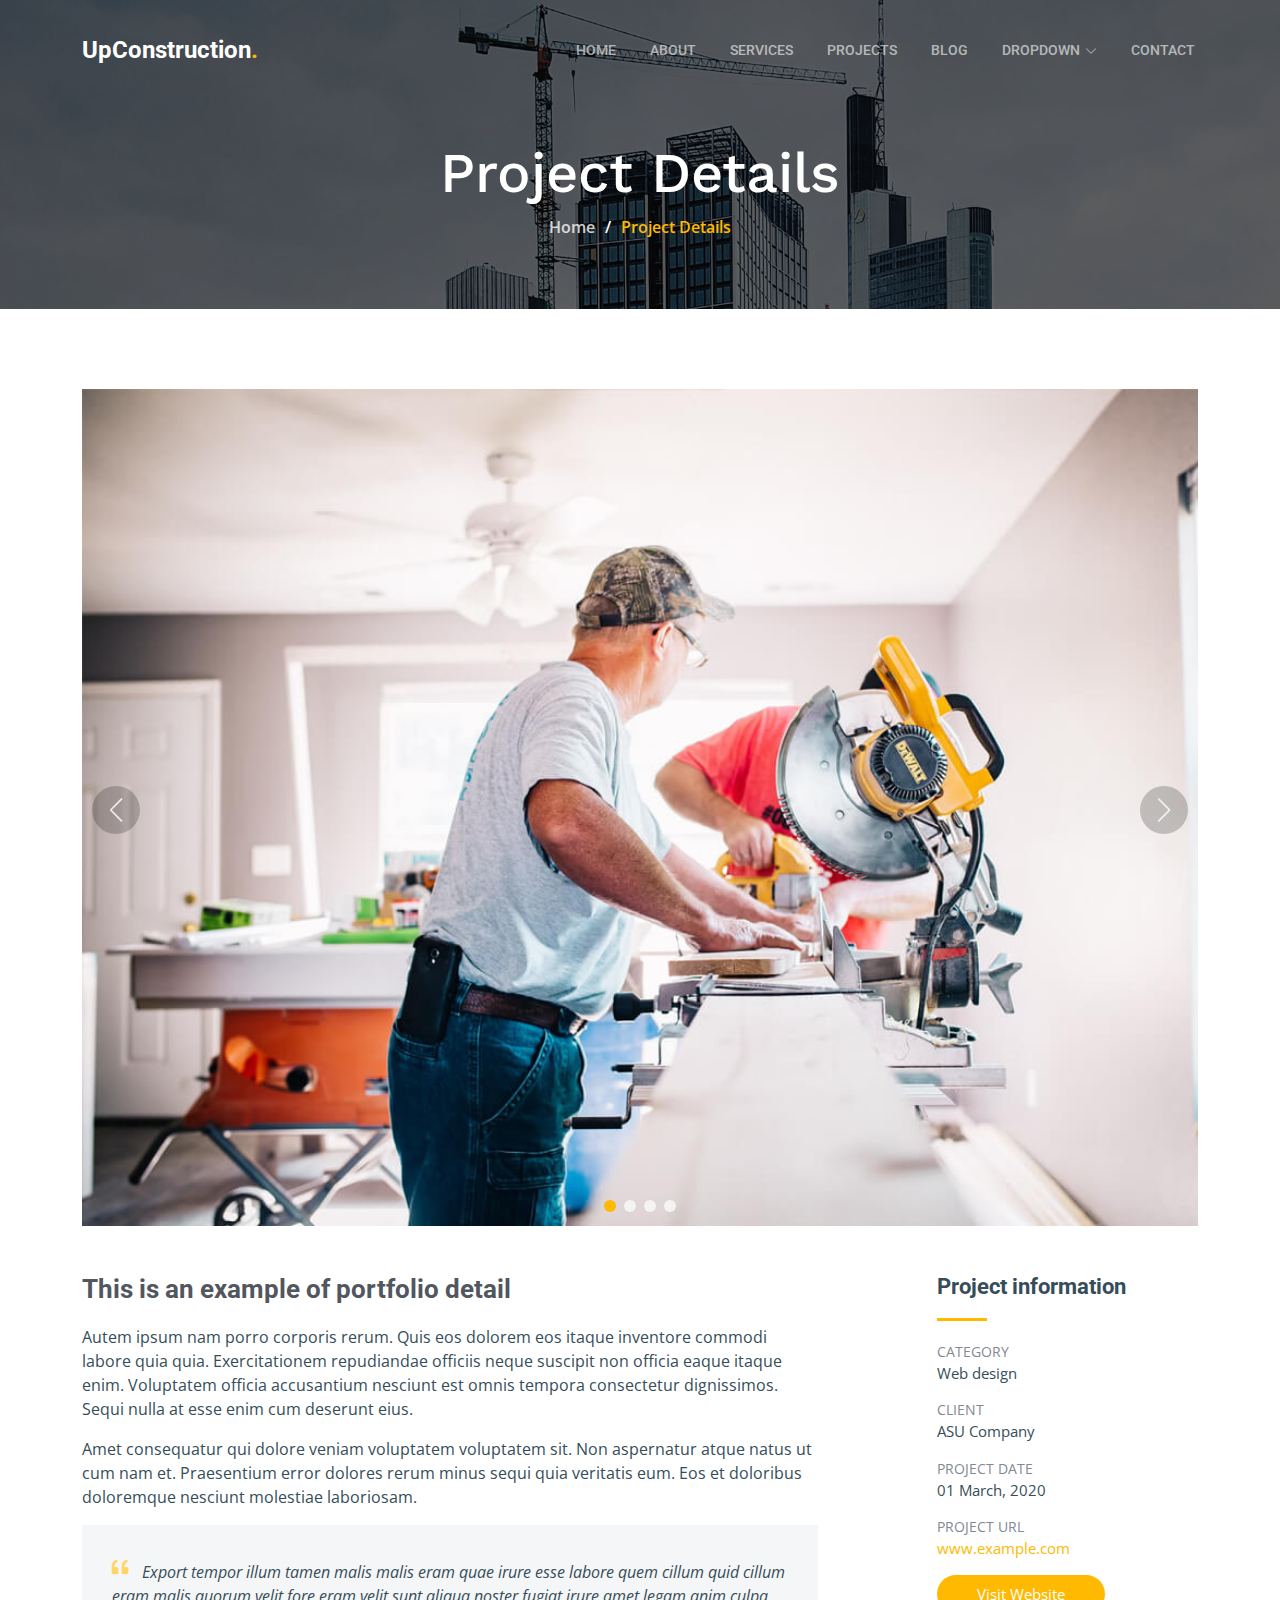
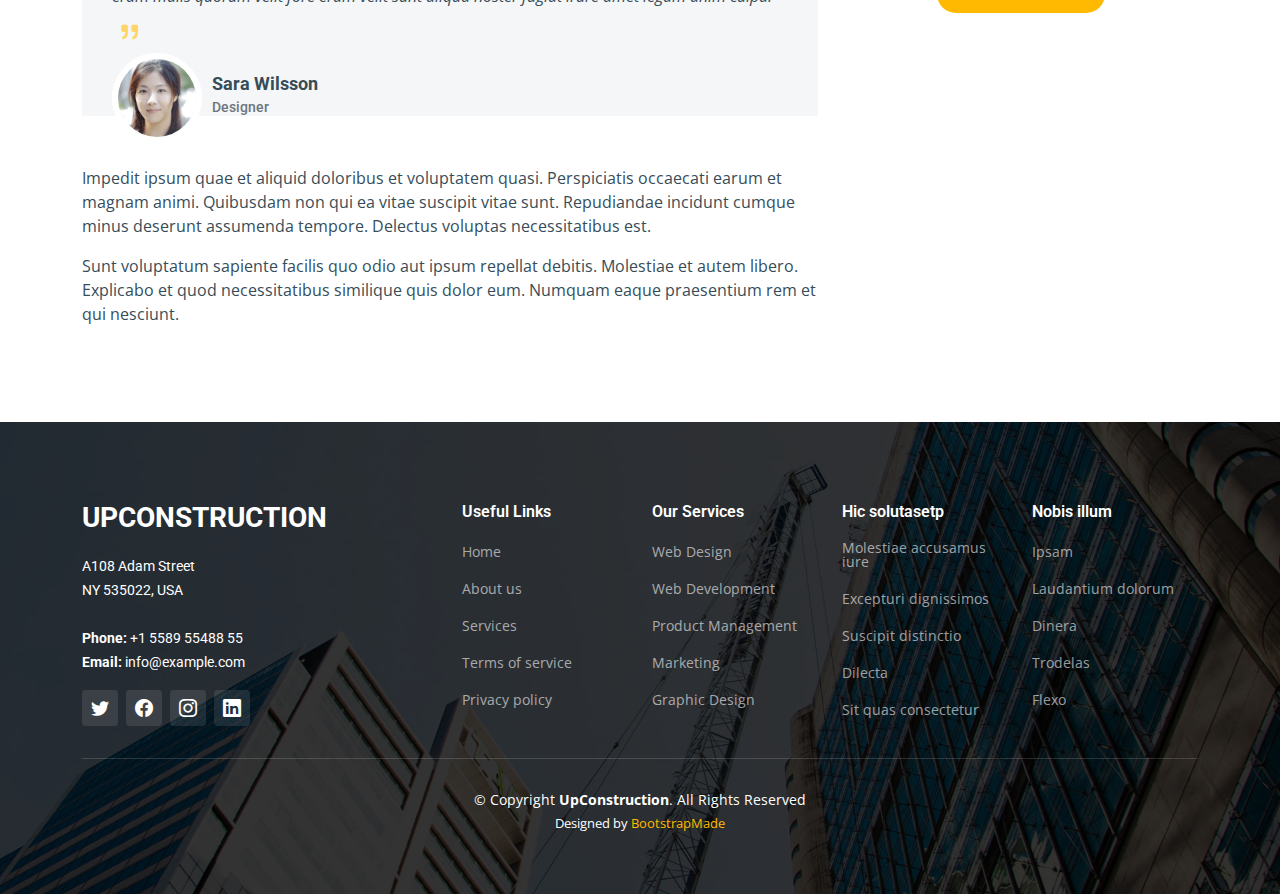
<file: UpConstruction/project-details.html>
<!DOCTYPE html>
<html lang="en">

<head>
  <meta charset="utf-8">
  <meta content="width=device-width, initial-scale=1.0" name="viewport">

  <title>UpConstruction Bootstrap Template - Project Details</title>
  <meta content="" name="description">
  <meta content="" name="keywords">

  <!-- Favicons -->
  <link href="assets/img/favicon.png" rel="icon">
  <link href="assets/img/apple-touch-icon.png" rel="apple-touch-icon">

  <!-- Google Fonts -->
  <link rel="preconnect" href="https://fonts.googleapis.com">
  <link rel="preconnect" href="https://fonts.gstatic.com" crossorigin>
  <link href="https://fonts.googleapis.com/css2?family=Open+Sans:ital,wght@0,300;0,400;0,500;0,600;0,700;1,300;1,400;1,600;1,700&family=Roboto:ital,wght@0,300;0,400;0,500;0,600;0,700;1,300;1,400;1,500;1,600;1,700&family=Work+Sans:ital,wght@0,300;0,400;0,500;0,600;0,700;1,300;1,400;1,500;1,600;1,700&display=swap" rel="stylesheet">

  <!-- Vendor CSS Files -->
  <link href="assets/vendor/bootstrap/css/bootstrap.min.css" rel="stylesheet">
  <link href="assets/vendor/bootstrap-icons/bootstrap-icons.css" rel="stylesheet">
  <link href="assets/vendor/fontawesome-free/css/all.min.css" rel="stylesheet">
  <link href="assets/vendor/aos/aos.css" rel="stylesheet">
  <link href="assets/vendor/glightbox/css/glightbox.min.css" rel="stylesheet">
  <link href="assets/vendor/swiper/swiper-bundle.min.css" rel="stylesheet">

  <!-- Template Main CSS File -->
  <link href="assets/css/main.css" rel="stylesheet">

  <!-- =======================================================
  * Template Name: UpConstruction
  * Template URL: https://bootstrapmade.com/upconstruction-bootstrap-construction-website-template/
  * Updated: Mar 17 2024 with Bootstrap v5.3.3
  * Author: BootstrapMade.com
  * License: https://bootstrapmade.com/license/
  ======================================================== -->
</head>

<body>

  <!-- ======= Header ======= -->
  <header id="header" class="header d-flex align-items-center">
    <div class="container-fluid container-xl d-flex align-items-center justify-content-between">

      <a href="index.html" class="logo d-flex align-items-center">
        <!-- Uncomment the line below if you also wish to use an image logo -->
        <!-- <img src="assets/img/logo.png" alt=""> -->
        <h1>UpConstruction<span>.</span></h1>
      </a>

      <i class="mobile-nav-toggle mobile-nav-show bi bi-list"></i>
      <i class="mobile-nav-toggle mobile-nav-hide d-none bi bi-x"></i>
      <nav id="navbar" class="navbar">
        <ul>
          <li><a href="index.html">Home</a></li>
          <li><a href="about.html">About</a></li>
          <li><a href="services.html">Services</a></li>
          <li><a href="projects.html">Projects</a></li>
          <li><a href="blog.html">Blog</a></li>
          <li class="dropdown"><a href="#"><span>Dropdown</span> <i class="bi bi-chevron-down dropdown-indicator"></i></a>
            <ul>
              <li><a href="#">Dropdown 1</a></li>
              <li class="dropdown"><a href="#"><span>Deep Dropdown</span> <i class="bi bi-chevron-down dropdown-indicator"></i></a>
                <ul>
                  <li><a href="#">Deep Dropdown 1</a></li>
                  <li><a href="#">Deep Dropdown 2</a></li>
                  <li><a href="#">Deep Dropdown 3</a></li>
                  <li><a href="#">Deep Dropdown 4</a></li>
                  <li><a href="#">Deep Dropdown 5</a></li>
                </ul>
              </li>
              <li><a href="#">Dropdown 2</a></li>
              <li><a href="#">Dropdown 3</a></li>
              <li><a href="#">Dropdown 4</a></li>
            </ul>
          </li>
          <li><a href="contact.html">Contact</a></li>
        </ul>
      </nav><!-- .navbar -->

    </div>
  </header><!-- End Header -->

  <main id="main">

    <!-- ======= Breadcrumbs ======= -->
    <div class="breadcrumbs d-flex align-items-center" style="background-image: url('assets/img/breadcrumbs-bg.jpg');">
      <div class="container position-relative d-flex flex-column align-items-center" data-aos="fade">

        <h2>Project Details</h2>
        <ol>
          <li><a href="index.html">Home</a></li>
          <li>Project Details</li>
        </ol>

      </div>
    </div><!-- End Breadcrumbs -->

    <!-- ======= Projet Details Section ======= -->
    <section id="project-details" class="project-details">
      <div class="container" data-aos="fade-up" data-aos-delay="100">

        <div class="position-relative h-100">
          <div class="slides-1 portfolio-details-slider swiper">
            <div class="swiper-wrapper align-items-center">

              <div class="swiper-slide">
                <img src="assets/img/projects/remodeling-1.jpg" alt="">
              </div>

              <div class="swiper-slide">
                <img src="assets/img/projects/construction-1.jpg" alt="">
              </div>

              <div class="swiper-slide">
                <img src="assets/img/projects/design-1.jpg" alt="">
              </div>

              <div class="swiper-slide">
                <img src="assets/img/projects/repairs-1.jpg" alt="">
              </div>

            </div>
            <div class="swiper-pagination"></div>
          </div>
          <div class="swiper-button-prev"></div>
          <div class="swiper-button-next"></div>

        </div>

        <div class="row justify-content-between gy-4 mt-4">

          <div class="col-lg-8">
            <div class="portfolio-description">
              <h2>This is an example of portfolio detail</h2>
              <p>
                Autem ipsum nam porro corporis rerum. Quis eos dolorem eos itaque inventore commodi labore quia quia. Exercitationem repudiandae officiis neque suscipit non officia eaque itaque enim. Voluptatem officia accusantium nesciunt est omnis tempora consectetur dignissimos. Sequi nulla at esse enim cum deserunt eius.
              </p>
              <p>
                Amet consequatur qui dolore veniam voluptatem voluptatem sit. Non aspernatur atque natus ut cum nam et. Praesentium error dolores rerum minus sequi quia veritatis eum. Eos et doloribus doloremque nesciunt molestiae laboriosam.
              </p>

              <div class="testimonial-item">
                <p>
                  <i class="bi bi-quote quote-icon-left"></i>
                  Export tempor illum tamen malis malis eram quae irure esse labore quem cillum quid cillum eram malis quorum velit fore eram velit sunt aliqua noster fugiat irure amet legam anim culpa.
                  <i class="bi bi-quote quote-icon-right"></i>
                </p>
                <div>
                  <img src="assets/img/testimonials/testimonials-2.jpg" class="testimonial-img" alt="">
                  <h3>Sara Wilsson</h3>
                  <h4>Designer</h4>
                </div>
              </div>

              <p>
                Impedit ipsum quae et aliquid doloribus et voluptatem quasi. Perspiciatis occaecati earum et magnam animi. Quibusdam non qui ea vitae suscipit vitae sunt. Repudiandae incidunt cumque minus deserunt assumenda tempore. Delectus voluptas necessitatibus est.

              <p>
                Sunt voluptatum sapiente facilis quo odio aut ipsum repellat debitis. Molestiae et autem libero. Explicabo et quod necessitatibus similique quis dolor eum. Numquam eaque praesentium rem et qui nesciunt.
              </p>

            </div>
          </div>

          <div class="col-lg-3">
            <div class="portfolio-info">
              <h3>Project information</h3>
              <ul>
                <li><strong>Category</strong> <span>Web design</span></li>
                <li><strong>Client</strong> <span>ASU Company</span></li>
                <li><strong>Project date</strong> <span>01 March, 2020</span></li>
                <li><strong>Project URL</strong> <a href="#">www.example.com</a></li>
                <li><a href="#" class="btn-visit align-self-start">Visit Website</a></li>
              </ul>
            </div>
          </div>

        </div>

      </div>
    </section><!-- End Projet Details Section -->

  </main><!-- End #main -->

  <!-- ======= Footer ======= -->
  <footer id="footer" class="footer">

    <div class="footer-content position-relative">
      <div class="container">
        <div class="row">

          <div class="col-lg-4 col-md-6">
            <div class="footer-info">
              <h3>UpConstruction</h3>
              <p>
                A108 Adam Street <br>
                NY 535022, USA<br><br>
                <strong>Phone:</strong> +1 5589 55488 55<br>
                <strong>Email:</strong> info@example.com<br>
              </p>
              <div class="social-links d-flex mt-3">
                <a href="#" class="d-flex align-items-center justify-content-center"><i class="bi bi-twitter"></i></a>
                <a href="#" class="d-flex align-items-center justify-content-center"><i class="bi bi-facebook"></i></a>
                <a href="#" class="d-flex align-items-center justify-content-center"><i class="bi bi-instagram"></i></a>
                <a href="#" class="d-flex align-items-center justify-content-center"><i class="bi bi-linkedin"></i></a>
              </div>
            </div>
          </div><!-- End footer info column-->

          <div class="col-lg-2 col-md-3 footer-links">
            <h4>Useful Links</h4>
            <ul>
              <li><a href="#">Home</a></li>
              <li><a href="#">About us</a></li>
              <li><a href="#">Services</a></li>
              <li><a href="#">Terms of service</a></li>
              <li><a href="#">Privacy policy</a></li>
            </ul>
          </div><!-- End footer links column-->

          <div class="col-lg-2 col-md-3 footer-links">
            <h4>Our Services</h4>
            <ul>
              <li><a href="#">Web Design</a></li>
              <li><a href="#">Web Development</a></li>
              <li><a href="#">Product Management</a></li>
              <li><a href="#">Marketing</a></li>
              <li><a href="#">Graphic Design</a></li>
            </ul>
          </div><!-- End footer links column-->

          <div class="col-lg-2 col-md-3 footer-links">
            <h4>Hic solutasetp</h4>
            <ul>
              <li><a href="#">Molestiae accusamus iure</a></li>
              <li><a href="#">Excepturi dignissimos</a></li>
              <li><a href="#">Suscipit distinctio</a></li>
              <li><a href="#">Dilecta</a></li>
              <li><a href="#">Sit quas consectetur</a></li>
            </ul>
          </div><!-- End footer links column-->

          <div class="col-lg-2 col-md-3 footer-links">
            <h4>Nobis illum</h4>
            <ul>
              <li><a href="#">Ipsam</a></li>
              <li><a href="#">Laudantium dolorum</a></li>
              <li><a href="#">Dinera</a></li>
              <li><a href="#">Trodelas</a></li>
              <li><a href="#">Flexo</a></li>
            </ul>
          </div><!-- End footer links column-->

        </div>
      </div>
    </div>

    <div class="footer-legal text-center position-relative">
      <div class="container">
        <div class="copyright">
          &copy; Copyright <strong><span>UpConstruction</span></strong>. All Rights Reserved
        </div>
        <div class="credits">
          <!-- All the links in the footer should remain intact. -->
          <!-- You can delete the links only if you purchased the pro version. -->
          <!-- Licensing information: https://bootstrapmade.com/license/ -->
          <!-- Purchase the pro version with working PHP/AJAX contact form: https://bootstrapmade.com/upconstruction-bootstrap-construction-website-template/ -->
          Designed by <a href="https://bootstrapmade.com/">BootstrapMade</a>
        </div>
      </div>
    </div>

  </footer>
  <!-- End Footer -->

  <a href="#" class="scroll-top d-flex align-items-center justify-content-center"><i class="bi bi-arrow-up-short"></i></a>

  <div id="preloader"></div>

  <!-- Vendor JS Files -->
  <script src="assets/vendor/bootstrap/js/bootstrap.bundle.min.js"></script>
  <script src="assets/vendor/aos/aos.js"></script>
  <script src="assets/vendor/glightbox/js/glightbox.min.js"></script>
  <script src="assets/vendor/isotope-layout/isotope.pkgd.min.js"></script>
  <script src="assets/vendor/swiper/swiper-bundle.min.js"></script>
  <script src="assets/vendor/purecounter/purecounter_vanilla.js"></script>
  <script src="assets/vendor/php-email-form/validate.js"></script>

  <!-- Template Main JS File -->
  <script src="assets/js/main.js"></script>

</body>

</html>
</file>
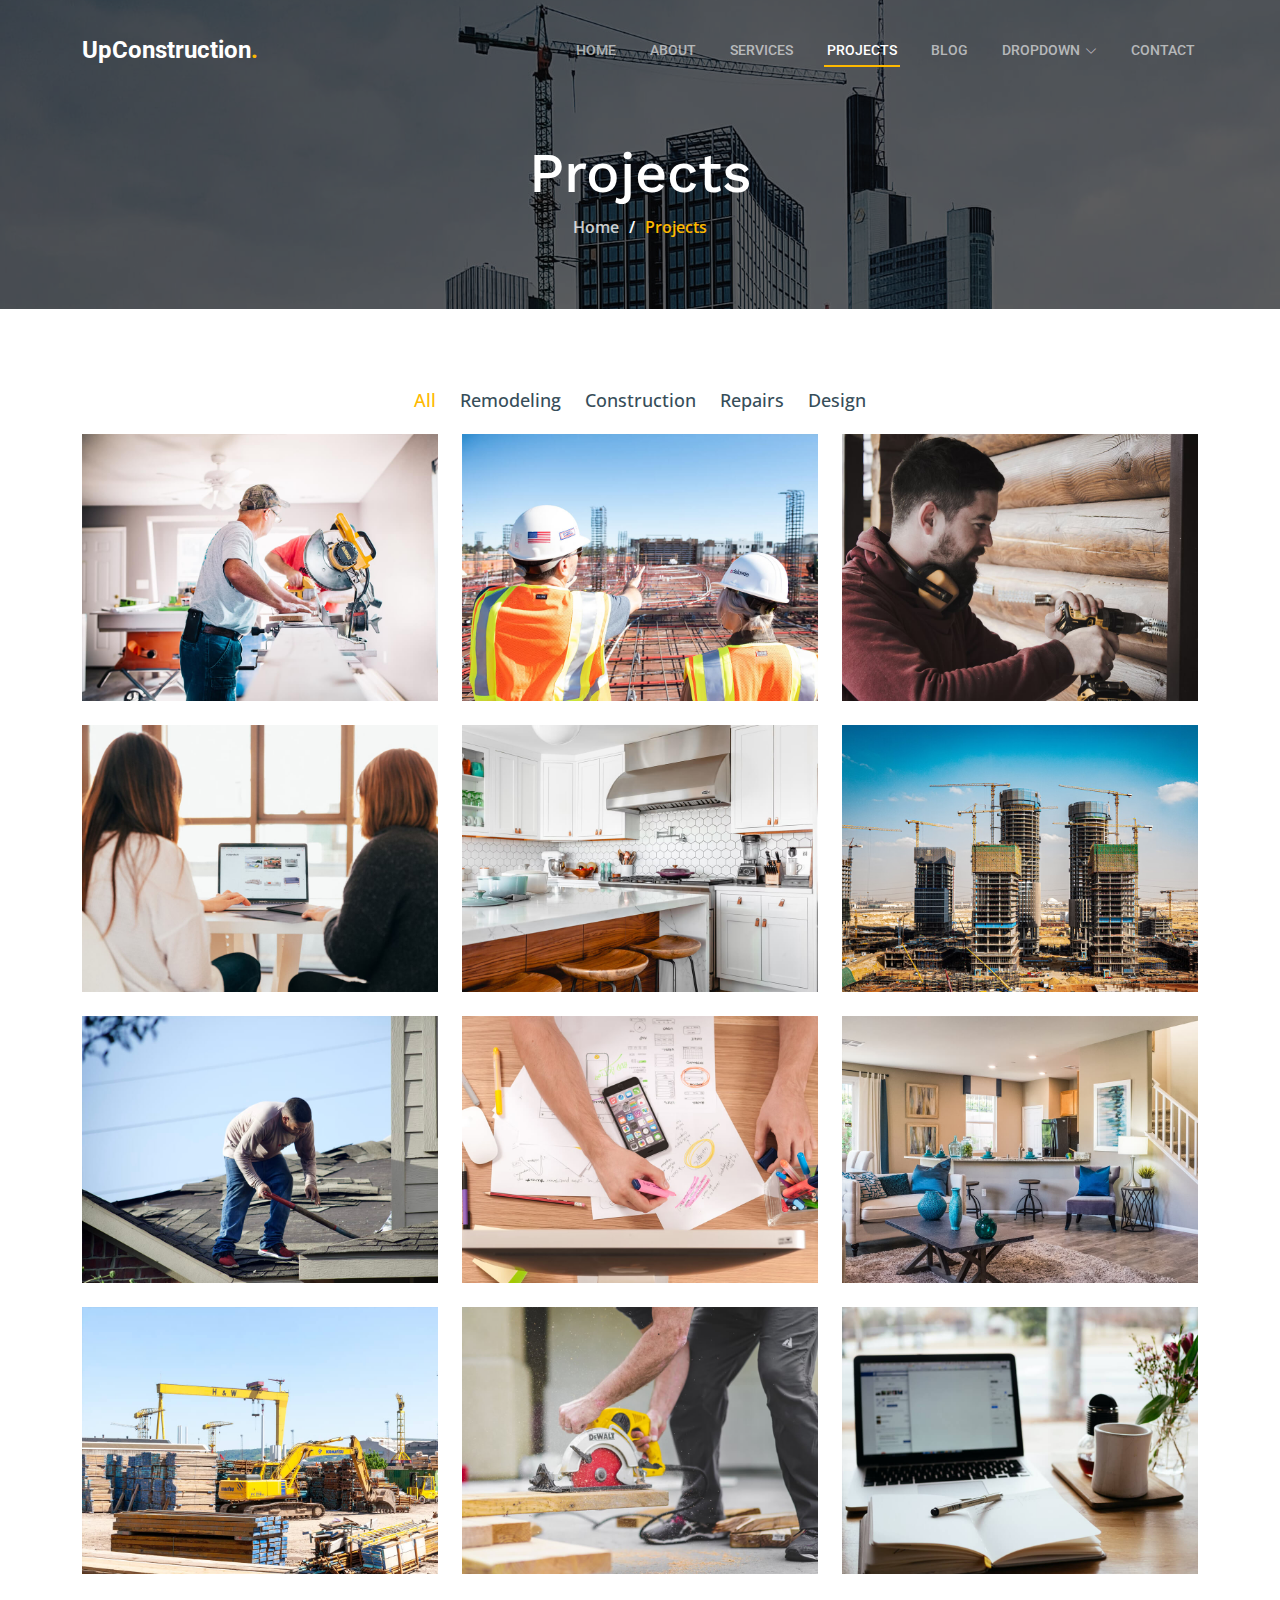
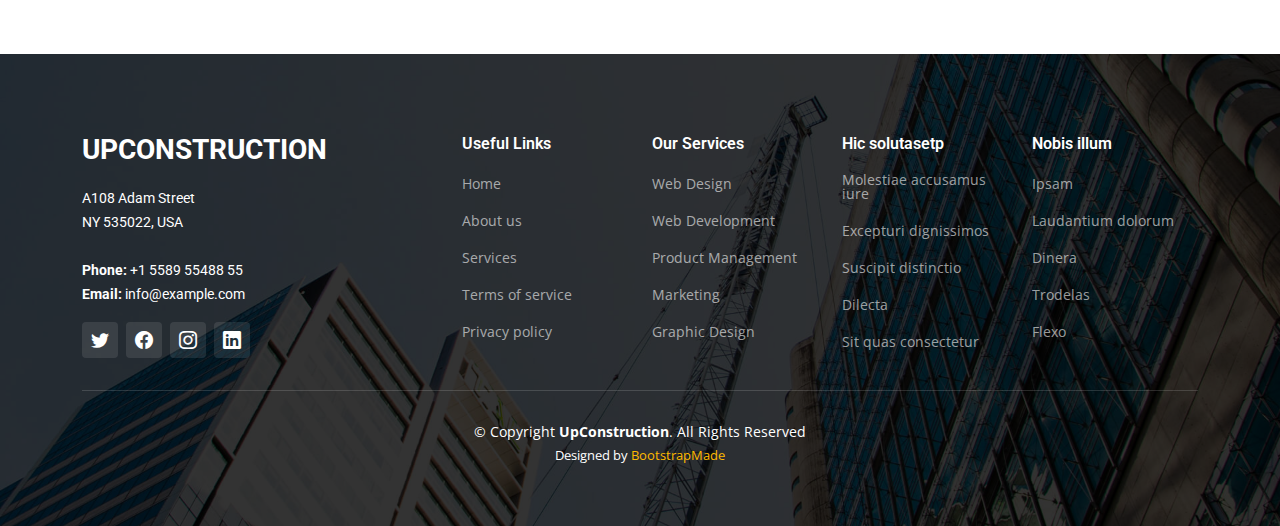
<file: UpConstruction/projects.html>
<!DOCTYPE html>
<html lang="en">

<head>
  <meta charset="utf-8">
  <meta content="width=device-width, initial-scale=1.0" name="viewport">

  <title>UpConstruction Bootstrap Template - Projects</title>
  <meta content="" name="description">
  <meta content="" name="keywords">

  <!-- Favicons -->
  <link href="assets/img/favicon.png" rel="icon">
  <link href="assets/img/apple-touch-icon.png" rel="apple-touch-icon">

  <!-- Google Fonts -->
  <link rel="preconnect" href="https://fonts.googleapis.com">
  <link rel="preconnect" href="https://fonts.gstatic.com" crossorigin>
  <link href="https://fonts.googleapis.com/css2?family=Open+Sans:ital,wght@0,300;0,400;0,500;0,600;0,700;1,300;1,400;1,600;1,700&family=Roboto:ital,wght@0,300;0,400;0,500;0,600;0,700;1,300;1,400;1,500;1,600;1,700&family=Work+Sans:ital,wght@0,300;0,400;0,500;0,600;0,700;1,300;1,400;1,500;1,600;1,700&display=swap" rel="stylesheet">

  <!-- Vendor CSS Files -->
  <link href="assets/vendor/bootstrap/css/bootstrap.min.css" rel="stylesheet">
  <link href="assets/vendor/bootstrap-icons/bootstrap-icons.css" rel="stylesheet">
  <link href="assets/vendor/fontawesome-free/css/all.min.css" rel="stylesheet">
  <link href="assets/vendor/aos/aos.css" rel="stylesheet">
  <link href="assets/vendor/glightbox/css/glightbox.min.css" rel="stylesheet">
  <link href="assets/vendor/swiper/swiper-bundle.min.css" rel="stylesheet">

  <!-- Template Main CSS File -->
  <link href="assets/css/main.css" rel="stylesheet">

  <!-- =======================================================
  * Template Name: UpConstruction
  * Template URL: https://bootstrapmade.com/upconstruction-bootstrap-construction-website-template/
  * Updated: Mar 17 2024 with Bootstrap v5.3.3
  * Author: BootstrapMade.com
  * License: https://bootstrapmade.com/license/
  ======================================================== -->
</head>

<body>

  <!-- ======= Header ======= -->
  <header id="header" class="header d-flex align-items-center">
    <div class="container-fluid container-xl d-flex align-items-center justify-content-between">

      <a href="index.html" class="logo d-flex align-items-center">
        <!-- Uncomment the line below if you also wish to use an image logo -->
        <!-- <img src="assets/img/logo.png" alt=""> -->
        <h1>UpConstruction<span>.</span></h1>
      </a>

      <i class="mobile-nav-toggle mobile-nav-show bi bi-list"></i>
      <i class="mobile-nav-toggle mobile-nav-hide d-none bi bi-x"></i>
      <nav id="navbar" class="navbar">
        <ul>
          <li><a href="index.html">Home</a></li>
          <li><a href="about.html">About</a></li>
          <li><a href="services.html">Services</a></li>
          <li><a href="projects.html" class="active">Projects</a></li>
          <li><a href="blog.html">Blog</a></li>
          <li class="dropdown"><a href="#"><span>Dropdown</span> <i class="bi bi-chevron-down dropdown-indicator"></i></a>
            <ul>
              <li><a href="#">Dropdown 1</a></li>
              <li class="dropdown"><a href="#"><span>Deep Dropdown</span> <i class="bi bi-chevron-down dropdown-indicator"></i></a>
                <ul>
                  <li><a href="#">Deep Dropdown 1</a></li>
                  <li><a href="#">Deep Dropdown 2</a></li>
                  <li><a href="#">Deep Dropdown 3</a></li>
                  <li><a href="#">Deep Dropdown 4</a></li>
                  <li><a href="#">Deep Dropdown 5</a></li>
                </ul>
              </li>
              <li><a href="#">Dropdown 2</a></li>
              <li><a href="#">Dropdown 3</a></li>
              <li><a href="#">Dropdown 4</a></li>
            </ul>
          </li>
          <li><a href="contact.html">Contact</a></li>
        </ul>
      </nav><!-- .navbar -->

    </div>
  </header><!-- End Header -->

  <main id="main">

    <!-- ======= Breadcrumbs ======= -->
    <div class="breadcrumbs d-flex align-items-center" style="background-image: url('assets/img/breadcrumbs-bg.jpg');">
      <div class="container position-relative d-flex flex-column align-items-center" data-aos="fade">

        <h2>Projects</h2>
        <ol>
          <li><a href="index.html">Home</a></li>
          <li>Projects</li>
        </ol>

      </div>
    </div><!-- End Breadcrumbs -->

    <!-- ======= Our Projects Section ======= -->
    <section id="projects" class="projects">
      <div class="container" data-aos="fade-up">

        <div class="portfolio-isotope" data-portfolio-filter="*" data-portfolio-layout="masonry" data-portfolio-sort="original-order">

          <ul class="portfolio-flters" data-aos="fade-up" data-aos-delay="100">
            <li data-filter="*" class="filter-active">All</li>
            <li data-filter=".filter-remodeling">Remodeling</li>
            <li data-filter=".filter-construction">Construction</li>
            <li data-filter=".filter-repairs">Repairs</li>
            <li data-filter=".filter-design">Design</li>
          </ul><!-- End Projects Filters -->

          <div class="row gy-4 portfolio-container" data-aos="fade-up" data-aos-delay="200">

            <div class="col-lg-4 col-md-6 portfolio-item filter-remodeling">
              <div class="portfolio-content h-100">
                <img src="assets/img/projects/remodeling-1.jpg" class="img-fluid" alt="">
                <div class="portfolio-info">
                  <h4>Remodeling 1</h4>
                  <p>Lorem ipsum, dolor sit amet consectetur</p>
                  <a href="assets/img/projects/remodeling-1.jpg" title="Remodeling 1" data-gallery="portfolio-gallery-remodeling" class="glightbox preview-link"><i class="bi bi-zoom-in"></i></a>
                  <a href="project-details.html" title="More Details" class="details-link"><i class="bi bi-link-45deg"></i></a>
                </div>
              </div>
            </div><!-- End Projects Item -->

            <div class="col-lg-4 col-md-6 portfolio-item filter-construction">
              <div class="portfolio-content h-100">
                <img src="assets/img/projects/construction-1.jpg" class="img-fluid" alt="">
                <div class="portfolio-info">
                  <h4>Construction 1</h4>
                  <p>Lorem ipsum, dolor sit amet consectetur</p>
                  <a href="assets/img/projects/construction-1.jpg" title="Construction 1" data-gallery="portfolio-gallery-construction" class="glightbox preview-link"><i class="bi bi-zoom-in"></i></a>
                  <a href="project-details.html" title="More Details" class="details-link"><i class="bi bi-link-45deg"></i></a>
                </div>
              </div>
            </div><!-- End Projects Item -->

            <div class="col-lg-4 col-md-6 portfolio-item filter-repairs">
              <div class="portfolio-content h-100">
                <img src="assets/img/projects/repairs-1.jpg" class="img-fluid" alt="">
                <div class="portfolio-info">
                  <h4>Repairs 1</h4>
                  <p>Lorem ipsum, dolor sit amet consectetur</p>
                  <a href="assets/img/projects/repairs-1.jpg" title="Repairs 1" data-gallery="portfolio-gallery-repairs" class="glightbox preview-link"><i class="bi bi-zoom-in"></i></a>
                  <a href="project-details.html" title="More Details" class="details-link"><i class="bi bi-link-45deg"></i></a>
                </div>
              </div>
            </div><!-- End Projects Item -->

            <div class="col-lg-4 col-md-6 portfolio-item filter-design">
              <div class="portfolio-content h-100">
                <img src="assets/img/projects/design-1.jpg" class="img-fluid" alt="">
                <div class="portfolio-info">
                  <h4>Design 1</h4>
                  <p>Lorem ipsum, dolor sit amet consectetur</p>
                  <a href="assets/img/projects/design-1.jpg" title="Repairs 1" data-gallery="portfolio-gallery-book" class="glightbox preview-link"><i class="bi bi-zoom-in"></i></a>
                  <a href="project-details.html" title="More Details" class="details-link"><i class="bi bi-link-45deg"></i></a>
                </div>
              </div>
            </div><!-- End Projects Item -->

            <div class="col-lg-4 col-md-6 portfolio-item filter-remodeling">
              <div class="portfolio-content h-100">
                <img src="assets/img/projects/remodeling-2.jpg" class="img-fluid" alt="">
                <div class="portfolio-info">
                  <h4>Remodeling 2</h4>
                  <p>Lorem ipsum, dolor sit amet consectetur</p>
                  <a href="assets/img/projects/remodeling-2.jpg" title="Remodeling 2" data-gallery="portfolio-gallery-remodeling" class="glightbox preview-link"><i class="bi bi-zoom-in"></i></a>
                  <a href="project-details.html" title="More Details" class="details-link"><i class="bi bi-link-45deg"></i></a>
                </div>
              </div>
            </div><!-- End Projects Item -->

            <div class="col-lg-4 col-md-6 portfolio-item filter-construction">
              <div class="portfolio-content h-100">
                <img src="assets/img/projects/construction-2.jpg" class="img-fluid" alt="">
                <div class="portfolio-info">
                  <h4>Construction 2</h4>
                  <p>Lorem ipsum, dolor sit amet consectetur</p>
                  <a href="assets/img/projects/construction-2.jpg" title="Construction 2" data-gallery="portfolio-gallery-construction" class="glightbox preview-link"><i class="bi bi-zoom-in"></i></a>
                  <a href="project-details.html" title="More Details" class="details-link"><i class="bi bi-link-45deg"></i></a>
                </div>
              </div>
            </div><!-- End Projects Item -->

            <div class="col-lg-4 col-md-6 portfolio-item filter-repairs">
              <div class="portfolio-content h-100">
                <img src="assets/img/projects/repairs-2.jpg" class="img-fluid" alt="">
                <div class="portfolio-info">
                  <h4>Repairs 2</h4>
                  <p>Lorem ipsum, dolor sit amet consectetur</p>
                  <a href="assets/img/projects/repairs-2.jpg" title="Repairs 2" data-gallery="portfolio-gallery-repairs" class="glightbox preview-link"><i class="bi bi-zoom-in"></i></a>
                  <a href="project-details.html" title="More Details" class="details-link"><i class="bi bi-link-45deg"></i></a>
                </div>
              </div>
            </div><!-- End Projects Item -->

            <div class="col-lg-4 col-md-6 portfolio-item filter-design">
              <div class="portfolio-content h-100">
                <img src="assets/img/projects/design-2.jpg" class="img-fluid" alt="">
                <div class="portfolio-info">
                  <h4>Design 2</h4>
                  <p>Lorem ipsum, dolor sit amet consectetur</p>
                  <a href="assets/img/projects/design-2.jpg" title="Repairs 2" data-gallery="portfolio-gallery-book" class="glightbox preview-link"><i class="bi bi-zoom-in"></i></a>
                  <a href="project-details.html" title="More Details" class="details-link"><i class="bi bi-link-45deg"></i></a>
                </div>
              </div>
            </div><!-- End Projects Item -->

            <div class="col-lg-4 col-md-6 portfolio-item filter-remodeling">
              <div class="portfolio-content h-100">
                <img src="assets/img/projects/remodeling-3.jpg" class="img-fluid" alt="">
                <div class="portfolio-info">
                  <h4>Remodeling 3</h4>
                  <p>Lorem ipsum, dolor sit amet consectetur</p>
                  <a href="assets/img/projects/remodeling-3.jpg" title="Remodeling 3" data-gallery="portfolio-gallery-remodeling" class="glightbox preview-link"><i class="bi bi-zoom-in"></i></a>
                  <a href="project-details.html" title="More Details" class="details-link"><i class="bi bi-link-45deg"></i></a>
                </div>
              </div>
            </div><!-- End Projects Item -->

            <div class="col-lg-4 col-md-6 portfolio-item filter-construction">
              <div class="portfolio-content h-100">
                <img src="assets/img/projects/construction-3.jpg" class="img-fluid" alt="">
                <div class="portfolio-info">
                  <h4>Construction 3</h4>
                  <p>Lorem ipsum, dolor sit amet consectetur</p>
                  <a href="assets/img/projects/construction-3.jpg" title="Construction 3" data-gallery="portfolio-gallery-construction" class="glightbox preview-link"><i class="bi bi-zoom-in"></i></a>
                  <a href="project-details.html" title="More Details" class="details-link"><i class="bi bi-link-45deg"></i></a>
                </div>
              </div>
            </div><!-- End Projects Item -->

            <div class="col-lg-4 col-md-6 portfolio-item filter-repairs">
              <div class="portfolio-content h-100">
                <img src="assets/img/projects/repairs-3.jpg" class="img-fluid" alt="">
                <div class="portfolio-info">
                  <h4>Repairs 3</h4>
                  <p>Lorem ipsum, dolor sit amet consectetur</p>
                  <a href="assets/img/projects/repairs-3.jpg" title="Repairs 2" data-gallery="portfolio-gallery-repairs" class="glightbox preview-link"><i class="bi bi-zoom-in"></i></a>
                  <a href="project-details.html" title="More Details" class="details-link"><i class="bi bi-link-45deg"></i></a>
                </div>
              </div>
            </div><!-- End Projects Item -->

            <div class="col-lg-4 col-md-6 portfolio-item filter-design">
              <div class="portfolio-content h-100">
                <img src="assets/img/projects/design-3.jpg" class="img-fluid" alt="">
                <div class="portfolio-info">
                  <h4>Design 3</h4>
                  <p>Lorem ipsum, dolor sit amet consectetur</p>
                  <a href="assets/img/projects/design-3.jpg" title="Repairs 3" data-gallery="portfolio-gallery-book" class="glightbox preview-link"><i class="bi bi-zoom-in"></i></a>
                  <a href="project-details.html" title="More Details" class="details-link"><i class="bi bi-link-45deg"></i></a>
                </div>
              </div>
            </div><!-- End Projects Item -->

          </div><!-- End Projects Container -->

        </div>

      </div>
    </section><!-- End Our Projects Section -->

  </main><!-- End #main -->

  <!-- ======= Footer ======= -->
  <footer id="footer" class="footer">

    <div class="footer-content position-relative">
      <div class="container">
        <div class="row">

          <div class="col-lg-4 col-md-6">
            <div class="footer-info">
              <h3>UpConstruction</h3>
              <p>
                A108 Adam Street <br>
                NY 535022, USA<br><br>
                <strong>Phone:</strong> +1 5589 55488 55<br>
                <strong>Email:</strong> info@example.com<br>
              </p>
              <div class="social-links d-flex mt-3">
                <a href="#" class="d-flex align-items-center justify-content-center"><i class="bi bi-twitter"></i></a>
                <a href="#" class="d-flex align-items-center justify-content-center"><i class="bi bi-facebook"></i></a>
                <a href="#" class="d-flex align-items-center justify-content-center"><i class="bi bi-instagram"></i></a>
                <a href="#" class="d-flex align-items-center justify-content-center"><i class="bi bi-linkedin"></i></a>
              </div>
            </div>
          </div><!-- End footer info column-->

          <div class="col-lg-2 col-md-3 footer-links">
            <h4>Useful Links</h4>
            <ul>
              <li><a href="#">Home</a></li>
              <li><a href="#">About us</a></li>
              <li><a href="#">Services</a></li>
              <li><a href="#">Terms of service</a></li>
              <li><a href="#">Privacy policy</a></li>
            </ul>
          </div><!-- End footer links column-->

          <div class="col-lg-2 col-md-3 footer-links">
            <h4>Our Services</h4>
            <ul>
              <li><a href="#">Web Design</a></li>
              <li><a href="#">Web Development</a></li>
              <li><a href="#">Product Management</a></li>
              <li><a href="#">Marketing</a></li>
              <li><a href="#">Graphic Design</a></li>
            </ul>
          </div><!-- End footer links column-->

          <div class="col-lg-2 col-md-3 footer-links">
            <h4>Hic solutasetp</h4>
            <ul>
              <li><a href="#">Molestiae accusamus iure</a></li>
              <li><a href="#">Excepturi dignissimos</a></li>
              <li><a href="#">Suscipit distinctio</a></li>
              <li><a href="#">Dilecta</a></li>
              <li><a href="#">Sit quas consectetur</a></li>
            </ul>
          </div><!-- End footer links column-->

          <div class="col-lg-2 col-md-3 footer-links">
            <h4>Nobis illum</h4>
            <ul>
              <li><a href="#">Ipsam</a></li>
              <li><a href="#">Laudantium dolorum</a></li>
              <li><a href="#">Dinera</a></li>
              <li><a href="#">Trodelas</a></li>
              <li><a href="#">Flexo</a></li>
            </ul>
          </div><!-- End footer links column-->

        </div>
      </div>
    </div>

    <div class="footer-legal text-center position-relative">
      <div class="container">
        <div class="copyright">
          &copy; Copyright <strong><span>UpConstruction</span></strong>. All Rights Reserved
        </div>
        <div class="credits">
          <!-- All the links in the footer should remain intact. -->
          <!-- You can delete the links only if you purchased the pro version. -->
          <!-- Licensing information: https://bootstrapmade.com/license/ -->
          <!-- Purchase the pro version with working PHP/AJAX contact form: https://bootstrapmade.com/upconstruction-bootstrap-construction-website-template/ -->
          Designed by <a href="https://bootstrapmade.com/">BootstrapMade</a>
        </div>
      </div>
    </div>

  </footer>
  <!-- End Footer -->

  <a href="#" class="scroll-top d-flex align-items-center justify-content-center"><i class="bi bi-arrow-up-short"></i></a>

  <div id="preloader"></div>

  <!-- Vendor JS Files -->
  <script src="assets/vendor/bootstrap/js/bootstrap.bundle.min.js"></script>
  <script src="assets/vendor/aos/aos.js"></script>
  <script src="assets/vendor/glightbox/js/glightbox.min.js"></script>
  <script src="assets/vendor/isotope-layout/isotope.pkgd.min.js"></script>
  <script src="assets/vendor/swiper/swiper-bundle.min.js"></script>
  <script src="assets/vendor/purecounter/purecounter_vanilla.js"></script>
  <script src="assets/vendor/php-email-form/validate.js"></script>

  <!-- Template Main JS File -->
  <script src="assets/js/main.js"></script>

</body>

</html>
</file>
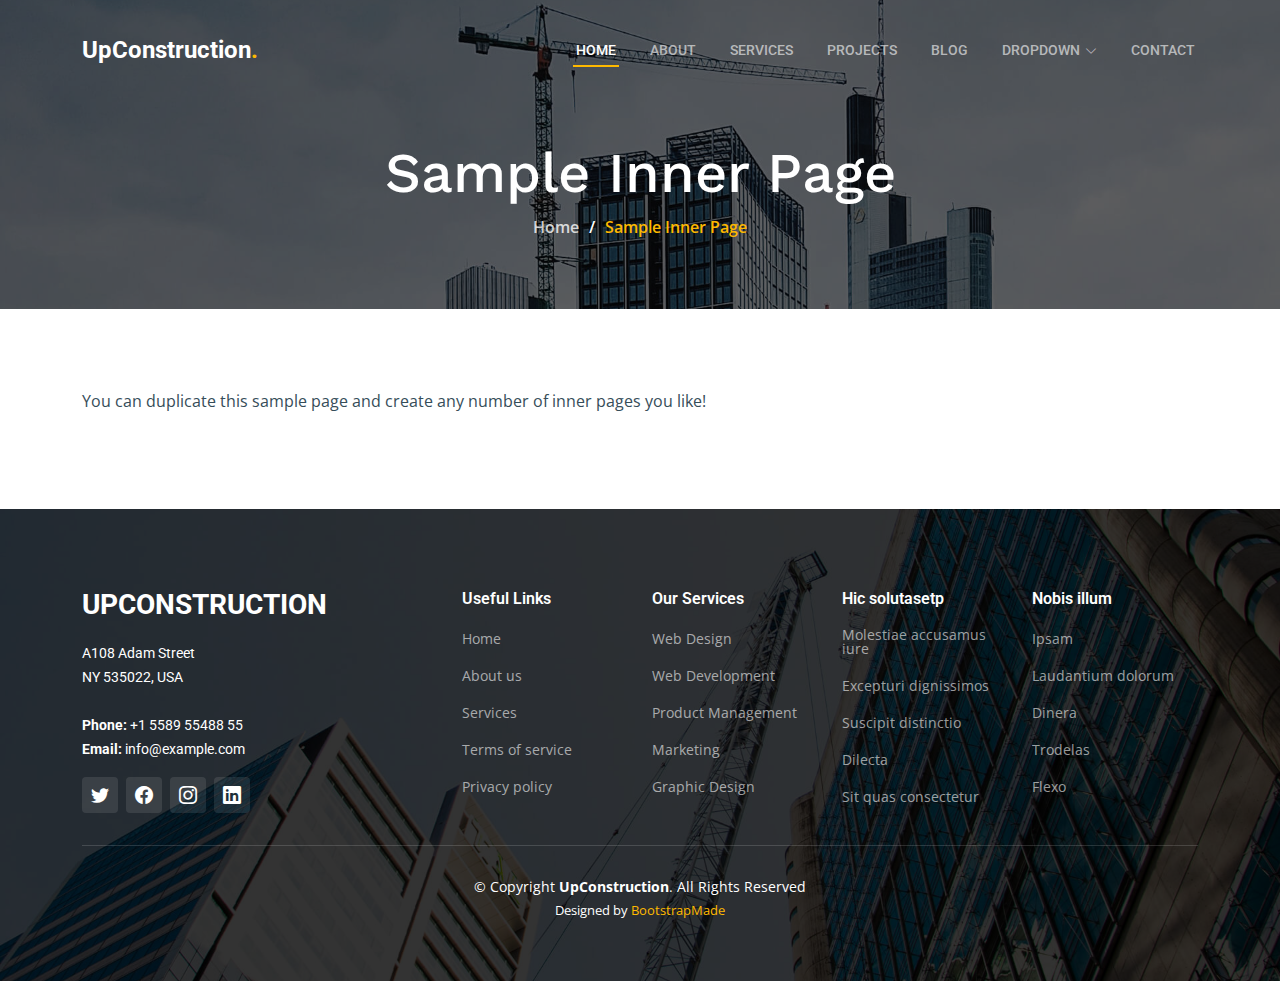
<file: UpConstruction/sample-inner-page.html>
<!DOCTYPE html>
<html lang="en">

<head>
  <meta charset="utf-8">
  <meta content="width=device-width, initial-scale=1.0" name="viewport">

  <title>[Template] Sample Inner Page</title>
  <meta content="" name="description">
  <meta content="" name="keywords">

  <!-- Favicons -->
  <link href="assets/img/favicon.png" rel="icon">
  <link href="assets/img/apple-touch-icon.png" rel="apple-touch-icon">

  <!-- Google Fonts -->
  <link rel="preconnect" href="https://fonts.googleapis.com">
  <link rel="preconnect" href="https://fonts.gstatic.com" crossorigin>
  <link href="https://fonts.googleapis.com/css2?family=Open+Sans:ital,wght@0,300;0,400;0,500;0,600;0,700;1,300;1,400;1,600;1,700&family=Roboto:ital,wght@0,300;0,400;0,500;0,600;0,700;1,300;1,400;1,500;1,600;1,700&family=Work+Sans:ital,wght@0,300;0,400;0,500;0,600;0,700;1,300;1,400;1,500;1,600;1,700&display=swap" rel="stylesheet">

  <!-- Vendor CSS Files -->
  <link href="assets/vendor/bootstrap/css/bootstrap.min.css" rel="stylesheet">
  <link href="assets/vendor/bootstrap-icons/bootstrap-icons.css" rel="stylesheet">
  <link href="assets/vendor/fontawesome-free/css/all.min.css" rel="stylesheet">
  <link href="assets/vendor/aos/aos.css" rel="stylesheet">
  <link href="assets/vendor/glightbox/css/glightbox.min.css" rel="stylesheet">
  <link href="assets/vendor/swiper/swiper-bundle.min.css" rel="stylesheet">

  <!-- Template Main CSS File -->
  <link href="assets/css/main.css" rel="stylesheet">

  <!-- =======================================================
  * Template Name: UpConstruction
  * Template URL: https://bootstrapmade.com/upconstruction-bootstrap-construction-website-template/
  * Updated: Mar 17 2024 with Bootstrap v5.3.3
  * Author: BootstrapMade.com
  * License: https://bootstrapmade.com/license/
  ======================================================== -->
</head>

<body>

  <!-- ======= Header ======= -->
  <header id="header" class="header d-flex align-items-center">
    <div class="container-fluid container-xl d-flex align-items-center justify-content-between">

      <a href="index.html" class="logo d-flex align-items-center">
        <!-- Uncomment the line below if you also wish to use an image logo -->
        <!-- <img src="assets/img/logo.png" alt=""> -->
        <h1>UpConstruction<span>.</span></h1>
      </a>

      <i class="mobile-nav-toggle mobile-nav-show bi bi-list"></i>
      <i class="mobile-nav-toggle mobile-nav-hide d-none bi bi-x"></i>
      <nav id="navbar" class="navbar">
        <ul>
          <li><a href="index.html" class="active">Home</a></li>
          <li><a href="about.html">About</a></li>
          <li><a href="services.html">Services</a></li>
          <li><a href="projects.html">Projects</a></li>
          <li><a href="blog.html">Blog</a></li>
          <li class="dropdown"><a href="#"><span>Dropdown</span> <i class="bi bi-chevron-down dropdown-indicator"></i></a>
            <ul>
              <li><a href="#">Dropdown 1</a></li>
              <li class="dropdown"><a href="#"><span>Deep Dropdown</span> <i class="bi bi-chevron-down dropdown-indicator"></i></a>
                <ul>
                  <li><a href="#">Deep Dropdown 1</a></li>
                  <li><a href="#">Deep Dropdown 2</a></li>
                  <li><a href="#">Deep Dropdown 3</a></li>
                  <li><a href="#">Deep Dropdown 4</a></li>
                  <li><a href="#">Deep Dropdown 5</a></li>
                </ul>
              </li>
              <li><a href="#">Dropdown 2</a></li>
              <li><a href="#">Dropdown 3</a></li>
              <li><a href="#">Dropdown 4</a></li>
            </ul>
          </li>
          <li><a href="contact.html">Contact</a></li>
        </ul>
      </nav><!-- .navbar -->

    </div>
  </header><!-- End Header -->

  <main id="main">

    <!-- ======= Breadcrumbs ======= -->
    <div class="breadcrumbs d-flex align-items-center" style="background-image: url('assets/img/breadcrumbs-bg.jpg');">
      <div class="container position-relative d-flex flex-column align-items-center" data-aos="fade">

        <h2>Sample Inner Page</h2>
        <ol>
          <li><a href="index.html">Home</a></li>
          <li>Sample Inner Page</li>
        </ol>

      </div>
    </div><!-- End Breadcrumbs -->

    <section class="sample-page">
      <div class="container">

        <p>
          You can duplicate this sample page and create any number of inner pages you like!
        </p>

      </div>
    </section>

  </main><!-- End #main -->

  <!-- ======= Footer ======= -->
  <footer id="footer" class="footer">

    <div class="footer-content position-relative">
      <div class="container">
        <div class="row">

          <div class="col-lg-4 col-md-6">
            <div class="footer-info">
              <h3>UpConstruction</h3>
              <p>
                A108 Adam Street <br>
                NY 535022, USA<br><br>
                <strong>Phone:</strong> +1 5589 55488 55<br>
                <strong>Email:</strong> info@example.com<br>
              </p>
              <div class="social-links d-flex mt-3">
                <a href="#" class="d-flex align-items-center justify-content-center"><i class="bi bi-twitter"></i></a>
                <a href="#" class="d-flex align-items-center justify-content-center"><i class="bi bi-facebook"></i></a>
                <a href="#" class="d-flex align-items-center justify-content-center"><i class="bi bi-instagram"></i></a>
                <a href="#" class="d-flex align-items-center justify-content-center"><i class="bi bi-linkedin"></i></a>
              </div>
            </div>
          </div><!-- End footer info column-->

          <div class="col-lg-2 col-md-3 footer-links">
            <h4>Useful Links</h4>
            <ul>
              <li><a href="#">Home</a></li>
              <li><a href="#">About us</a></li>
              <li><a href="#">Services</a></li>
              <li><a href="#">Terms of service</a></li>
              <li><a href="#">Privacy policy</a></li>
            </ul>
          </div><!-- End footer links column-->

          <div class="col-lg-2 col-md-3 footer-links">
            <h4>Our Services</h4>
            <ul>
              <li><a href="#">Web Design</a></li>
              <li><a href="#">Web Development</a></li>
              <li><a href="#">Product Management</a></li>
              <li><a href="#">Marketing</a></li>
              <li><a href="#">Graphic Design</a></li>
            </ul>
          </div><!-- End footer links column-->

          <div class="col-lg-2 col-md-3 footer-links">
            <h4>Hic solutasetp</h4>
            <ul>
              <li><a href="#">Molestiae accusamus iure</a></li>
              <li><a href="#">Excepturi dignissimos</a></li>
              <li><a href="#">Suscipit distinctio</a></li>
              <li><a href="#">Dilecta</a></li>
              <li><a href="#">Sit quas consectetur</a></li>
            </ul>
          </div><!-- End footer links column-->

          <div class="col-lg-2 col-md-3 footer-links">
            <h4>Nobis illum</h4>
            <ul>
              <li><a href="#">Ipsam</a></li>
              <li><a href="#">Laudantium dolorum</a></li>
              <li><a href="#">Dinera</a></li>
              <li><a href="#">Trodelas</a></li>
              <li><a href="#">Flexo</a></li>
            </ul>
          </div><!-- End footer links column-->

        </div>
      </div>
    </div>

    <div class="footer-legal text-center position-relative">
      <div class="container">
        <div class="copyright">
          &copy; Copyright <strong><span>UpConstruction</span></strong>. All Rights Reserved
        </div>
        <div class="credits">
          <!-- All the links in the footer should remain intact. -->
          <!-- You can delete the links only if you purchased the pro version. -->
          <!-- Licensing information: https://bootstrapmade.com/license/ -->
          <!-- Purchase the pro version with working PHP/AJAX contact form: https://bootstrapmade.com/upconstruction-bootstrap-construction-website-template/ -->
          Designed by <a href="https://bootstrapmade.com/">BootstrapMade</a>
        </div>
      </div>
    </div>

  </footer>
  <!-- End Footer -->

  <a href="#" class="scroll-top d-flex align-items-center justify-content-center"><i class="bi bi-arrow-up-short"></i></a>

  <div id="preloader"></div>

  <!-- Vendor JS Files -->
  <script src="assets/vendor/bootstrap/js/bootstrap.bundle.min.js"></script>
  <script src="assets/vendor/aos/aos.js"></script>
  <script src="assets/vendor/glightbox/js/glightbox.min.js"></script>
  <script src="assets/vendor/isotope-layout/isotope.pkgd.min.js"></script>
  <script src="assets/vendor/swiper/swiper-bundle.min.js"></script>
  <script src="assets/vendor/purecounter/purecounter_vanilla.js"></script>
  <script src="assets/vendor/php-email-form/validate.js"></script>

  <!-- Template Main JS File -->
  <script src="assets/js/main.js"></script>

</body>

</html>
</file>
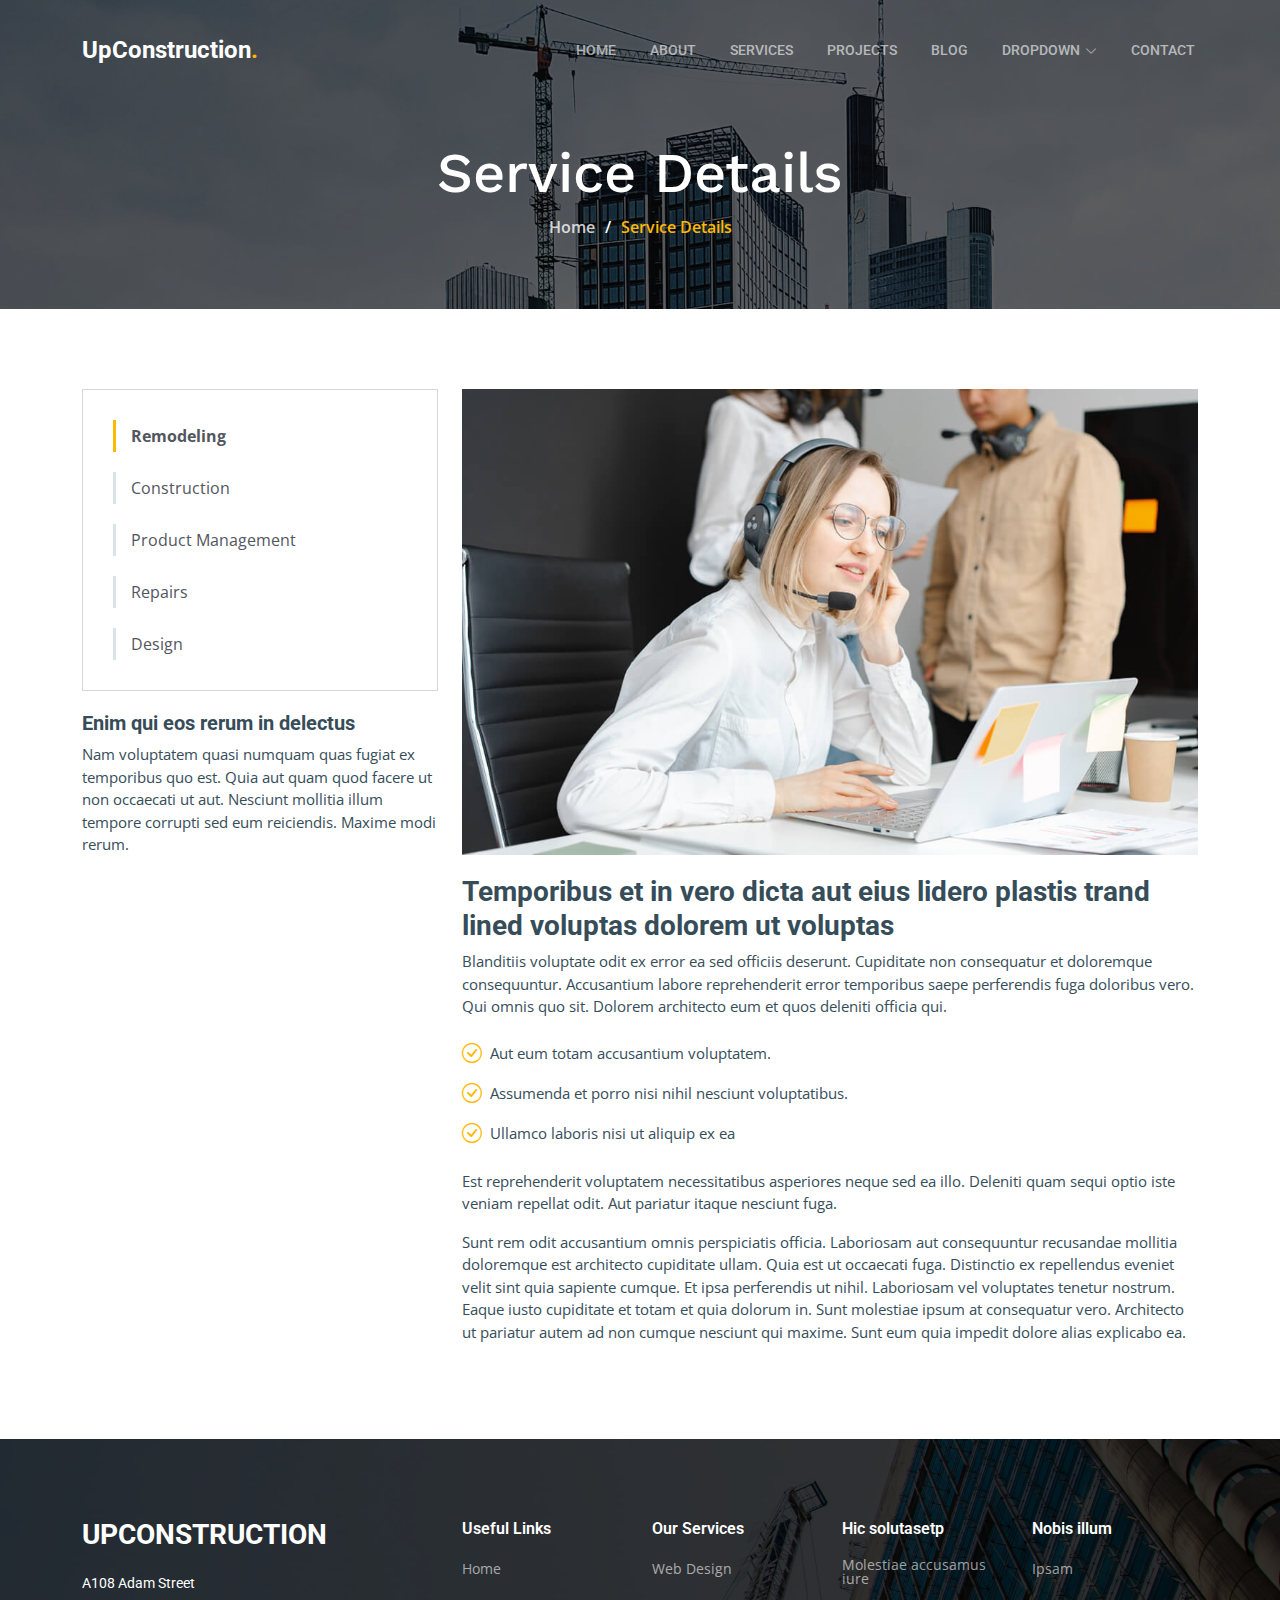
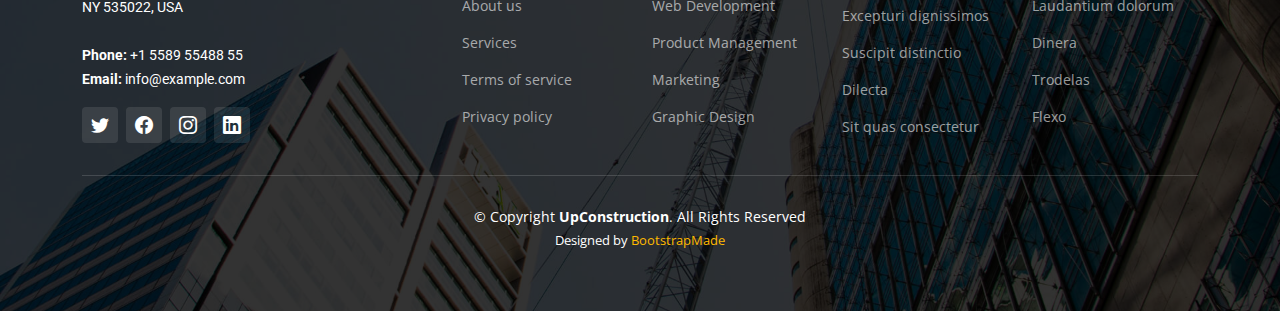
<file: UpConstruction/service-details.html>
<!DOCTYPE html>
<html lang="en">

<head>
  <meta charset="utf-8">
  <meta content="width=device-width, initial-scale=1.0" name="viewport">

  <title>UpConstruction Bootstrap Template - Service Details</title>
  <meta content="" name="description">
  <meta content="" name="keywords">

  <!-- Favicons -->
  <link href="assets/img/favicon.png" rel="icon">
  <link href="assets/img/apple-touch-icon.png" rel="apple-touch-icon">

  <!-- Google Fonts -->
  <link rel="preconnect" href="https://fonts.googleapis.com">
  <link rel="preconnect" href="https://fonts.gstatic.com" crossorigin>
  <link href="https://fonts.googleapis.com/css2?family=Open+Sans:ital,wght@0,300;0,400;0,500;0,600;0,700;1,300;1,400;1,600;1,700&family=Roboto:ital,wght@0,300;0,400;0,500;0,600;0,700;1,300;1,400;1,500;1,600;1,700&family=Work+Sans:ital,wght@0,300;0,400;0,500;0,600;0,700;1,300;1,400;1,500;1,600;1,700&display=swap" rel="stylesheet">

  <!-- Vendor CSS Files -->
  <link href="assets/vendor/bootstrap/css/bootstrap.min.css" rel="stylesheet">
  <link href="assets/vendor/bootstrap-icons/bootstrap-icons.css" rel="stylesheet">
  <link href="assets/vendor/fontawesome-free/css/all.min.css" rel="stylesheet">
  <link href="assets/vendor/aos/aos.css" rel="stylesheet">
  <link href="assets/vendor/glightbox/css/glightbox.min.css" rel="stylesheet">
  <link href="assets/vendor/swiper/swiper-bundle.min.css" rel="stylesheet">

  <!-- Template Main CSS File -->
  <link href="assets/css/main.css" rel="stylesheet">

  <!-- =======================================================
  * Template Name: UpConstruction
  * Template URL: https://bootstrapmade.com/upconstruction-bootstrap-construction-website-template/
  * Updated: Mar 17 2024 with Bootstrap v5.3.3
  * Author: BootstrapMade.com
  * License: https://bootstrapmade.com/license/
  ======================================================== -->
</head>

<body>

  <!-- ======= Header ======= -->
  <header id="header" class="header d-flex align-items-center">
    <div class="container-fluid container-xl d-flex align-items-center justify-content-between">

      <a href="index.html" class="logo d-flex align-items-center">
        <!-- Uncomment the line below if you also wish to use an image logo -->
        <!-- <img src="assets/img/logo.png" alt=""> -->
        <h1>UpConstruction<span>.</span></h1>
      </a>

      <i class="mobile-nav-toggle mobile-nav-show bi bi-list"></i>
      <i class="mobile-nav-toggle mobile-nav-hide d-none bi bi-x"></i>
      <nav id="navbar" class="navbar">
        <ul>
          <li><a href="index.html">Home</a></li>
          <li><a href="about.html">About</a></li>
          <li><a href="services.html">Services</a></li>
          <li><a href="projects.html">Projects</a></li>
          <li><a href="blog.html">Blog</a></li>
          <li class="dropdown"><a href="#"><span>Dropdown</span> <i class="bi bi-chevron-down dropdown-indicator"></i></a>
            <ul>
              <li><a href="#">Dropdown 1</a></li>
              <li class="dropdown"><a href="#"><span>Deep Dropdown</span> <i class="bi bi-chevron-down dropdown-indicator"></i></a>
                <ul>
                  <li><a href="#">Deep Dropdown 1</a></li>
                  <li><a href="#">Deep Dropdown 2</a></li>
                  <li><a href="#">Deep Dropdown 3</a></li>
                  <li><a href="#">Deep Dropdown 4</a></li>
                  <li><a href="#">Deep Dropdown 5</a></li>
                </ul>
              </li>
              <li><a href="#">Dropdown 2</a></li>
              <li><a href="#">Dropdown 3</a></li>
              <li><a href="#">Dropdown 4</a></li>
            </ul>
          </li>
          <li><a href="contact.html">Contact</a></li>
        </ul>
      </nav><!-- .navbar -->

    </div>
  </header><!-- End Header -->

  <main id="main">

    <!-- ======= Breadcrumbs ======= -->
    <div class="breadcrumbs d-flex align-items-center" style="background-image: url('assets/img/breadcrumbs-bg.jpg');">
      <div class="container position-relative d-flex flex-column align-items-center" data-aos="fade">

        <h2>Service Details</h2>
        <ol>
          <li><a href="index.html">Home</a></li>
          <li>Service Details</li>
        </ol>

      </div>
    </div><!-- End Breadcrumbs -->

    <!-- ======= Service Details Section ======= -->
    <section id="service-details" class="service-details">
      <div class="container" data-aos="fade-up" data-aos-delay="100">

        <div class="row gy-4">

          <div class="col-lg-4">
            <div class="services-list">
              <a href="#" class="active">Remodeling</a>
              <a href="#">Construction</a>
              <a href="#">Product Management</a>
              <a href="#">Repairs</a>
              <a href="#">Design</a>
            </div>

            <h4>Enim qui eos rerum in delectus</h4>
            <p>Nam voluptatem quasi numquam quas fugiat ex temporibus quo est. Quia aut quam quod facere ut non occaecati ut aut. Nesciunt mollitia illum tempore corrupti sed eum reiciendis. Maxime modi rerum.</p>
          </div>

          <div class="col-lg-8">
            <img src="assets/img/services.jpg" alt="" class="img-fluid services-img">
            <h3>Temporibus et in vero dicta aut eius lidero plastis trand lined voluptas dolorem ut voluptas</h3>
            <p>
              Blanditiis voluptate odit ex error ea sed officiis deserunt. Cupiditate non consequatur et doloremque consequuntur. Accusantium labore reprehenderit error temporibus saepe perferendis fuga doloribus vero. Qui omnis quo sit. Dolorem architecto eum et quos deleniti officia qui.
            </p>
            <ul>
              <li><i class="bi bi-check-circle"></i> <span>Aut eum totam accusantium voluptatem.</span></li>
              <li><i class="bi bi-check-circle"></i> <span>Assumenda et porro nisi nihil nesciunt voluptatibus.</span></li>
              <li><i class="bi bi-check-circle"></i> <span>Ullamco laboris nisi ut aliquip ex ea</span></li>
            </ul>
            <p>
              Est reprehenderit voluptatem necessitatibus asperiores neque sed ea illo. Deleniti quam sequi optio iste veniam repellat odit. Aut pariatur itaque nesciunt fuga.
            </p>
            <p>
              Sunt rem odit accusantium omnis perspiciatis officia. Laboriosam aut consequuntur recusandae mollitia doloremque est architecto cupiditate ullam. Quia est ut occaecati fuga. Distinctio ex repellendus eveniet velit sint quia sapiente cumque. Et ipsa perferendis ut nihil. Laboriosam vel voluptates tenetur nostrum. Eaque iusto cupiditate et totam et quia dolorum in. Sunt molestiae ipsum at consequatur vero. Architecto ut pariatur autem ad non cumque nesciunt qui maxime. Sunt eum quia impedit dolore alias explicabo ea.
            </p>
          </div>

        </div>

      </div>
    </section><!-- End Service Details Section -->

  </main><!-- End #main -->

  <!-- ======= Footer ======= -->
  <footer id="footer" class="footer">

    <div class="footer-content position-relative">
      <div class="container">
        <div class="row">

          <div class="col-lg-4 col-md-6">
            <div class="footer-info">
              <h3>UpConstruction</h3>
              <p>
                A108 Adam Street <br>
                NY 535022, USA<br><br>
                <strong>Phone:</strong> +1 5589 55488 55<br>
                <strong>Email:</strong> info@example.com<br>
              </p>
              <div class="social-links d-flex mt-3">
                <a href="#" class="d-flex align-items-center justify-content-center"><i class="bi bi-twitter"></i></a>
                <a href="#" class="d-flex align-items-center justify-content-center"><i class="bi bi-facebook"></i></a>
                <a href="#" class="d-flex align-items-center justify-content-center"><i class="bi bi-instagram"></i></a>
                <a href="#" class="d-flex align-items-center justify-content-center"><i class="bi bi-linkedin"></i></a>
              </div>
            </div>
          </div><!-- End footer info column-->

          <div class="col-lg-2 col-md-3 footer-links">
            <h4>Useful Links</h4>
            <ul>
              <li><a href="#">Home</a></li>
              <li><a href="#">About us</a></li>
              <li><a href="#">Services</a></li>
              <li><a href="#">Terms of service</a></li>
              <li><a href="#">Privacy policy</a></li>
            </ul>
          </div><!-- End footer links column-->

          <div class="col-lg-2 col-md-3 footer-links">
            <h4>Our Services</h4>
            <ul>
              <li><a href="#">Web Design</a></li>
              <li><a href="#">Web Development</a></li>
              <li><a href="#">Product Management</a></li>
              <li><a href="#">Marketing</a></li>
              <li><a href="#">Graphic Design</a></li>
            </ul>
          </div><!-- End footer links column-->

          <div class="col-lg-2 col-md-3 footer-links">
            <h4>Hic solutasetp</h4>
            <ul>
              <li><a href="#">Molestiae accusamus iure</a></li>
              <li><a href="#">Excepturi dignissimos</a></li>
              <li><a href="#">Suscipit distinctio</a></li>
              <li><a href="#">Dilecta</a></li>
              <li><a href="#">Sit quas consectetur</a></li>
            </ul>
          </div><!-- End footer links column-->

          <div class="col-lg-2 col-md-3 footer-links">
            <h4>Nobis illum</h4>
            <ul>
              <li><a href="#">Ipsam</a></li>
              <li><a href="#">Laudantium dolorum</a></li>
              <li><a href="#">Dinera</a></li>
              <li><a href="#">Trodelas</a></li>
              <li><a href="#">Flexo</a></li>
            </ul>
          </div><!-- End footer links column-->

        </div>
      </div>
    </div>

    <div class="footer-legal text-center position-relative">
      <div class="container">
        <div class="copyright">
          &copy; Copyright <strong><span>UpConstruction</span></strong>. All Rights Reserved
        </div>
        <div class="credits">
          <!-- All the links in the footer should remain intact. -->
          <!-- You can delete the links only if you purchased the pro version. -->
          <!-- Licensing information: https://bootstrapmade.com/license/ -->
          <!-- Purchase the pro version with working PHP/AJAX contact form: https://bootstrapmade.com/upconstruction-bootstrap-construction-website-template/ -->
          Designed by <a href="https://bootstrapmade.com/">BootstrapMade</a>
        </div>
      </div>
    </div>

  </footer>
  <!-- End Footer -->

  <a href="#" class="scroll-top d-flex align-items-center justify-content-center"><i class="bi bi-arrow-up-short"></i></a>

  <div id="preloader"></div>

  <!-- Vendor JS Files -->
  <script src="assets/vendor/bootstrap/js/bootstrap.bundle.min.js"></script>
  <script src="assets/vendor/aos/aos.js"></script>
  <script src="assets/vendor/glightbox/js/glightbox.min.js"></script>
  <script src="assets/vendor/isotope-layout/isotope.pkgd.min.js"></script>
  <script src="assets/vendor/swiper/swiper-bundle.min.js"></script>
  <script src="assets/vendor/purecounter/purecounter_vanilla.js"></script>
  <script src="assets/vendor/php-email-form/validate.js"></script>

  <!-- Template Main JS File -->
  <script src="assets/js/main.js"></script>

</body>

</html>
</file>
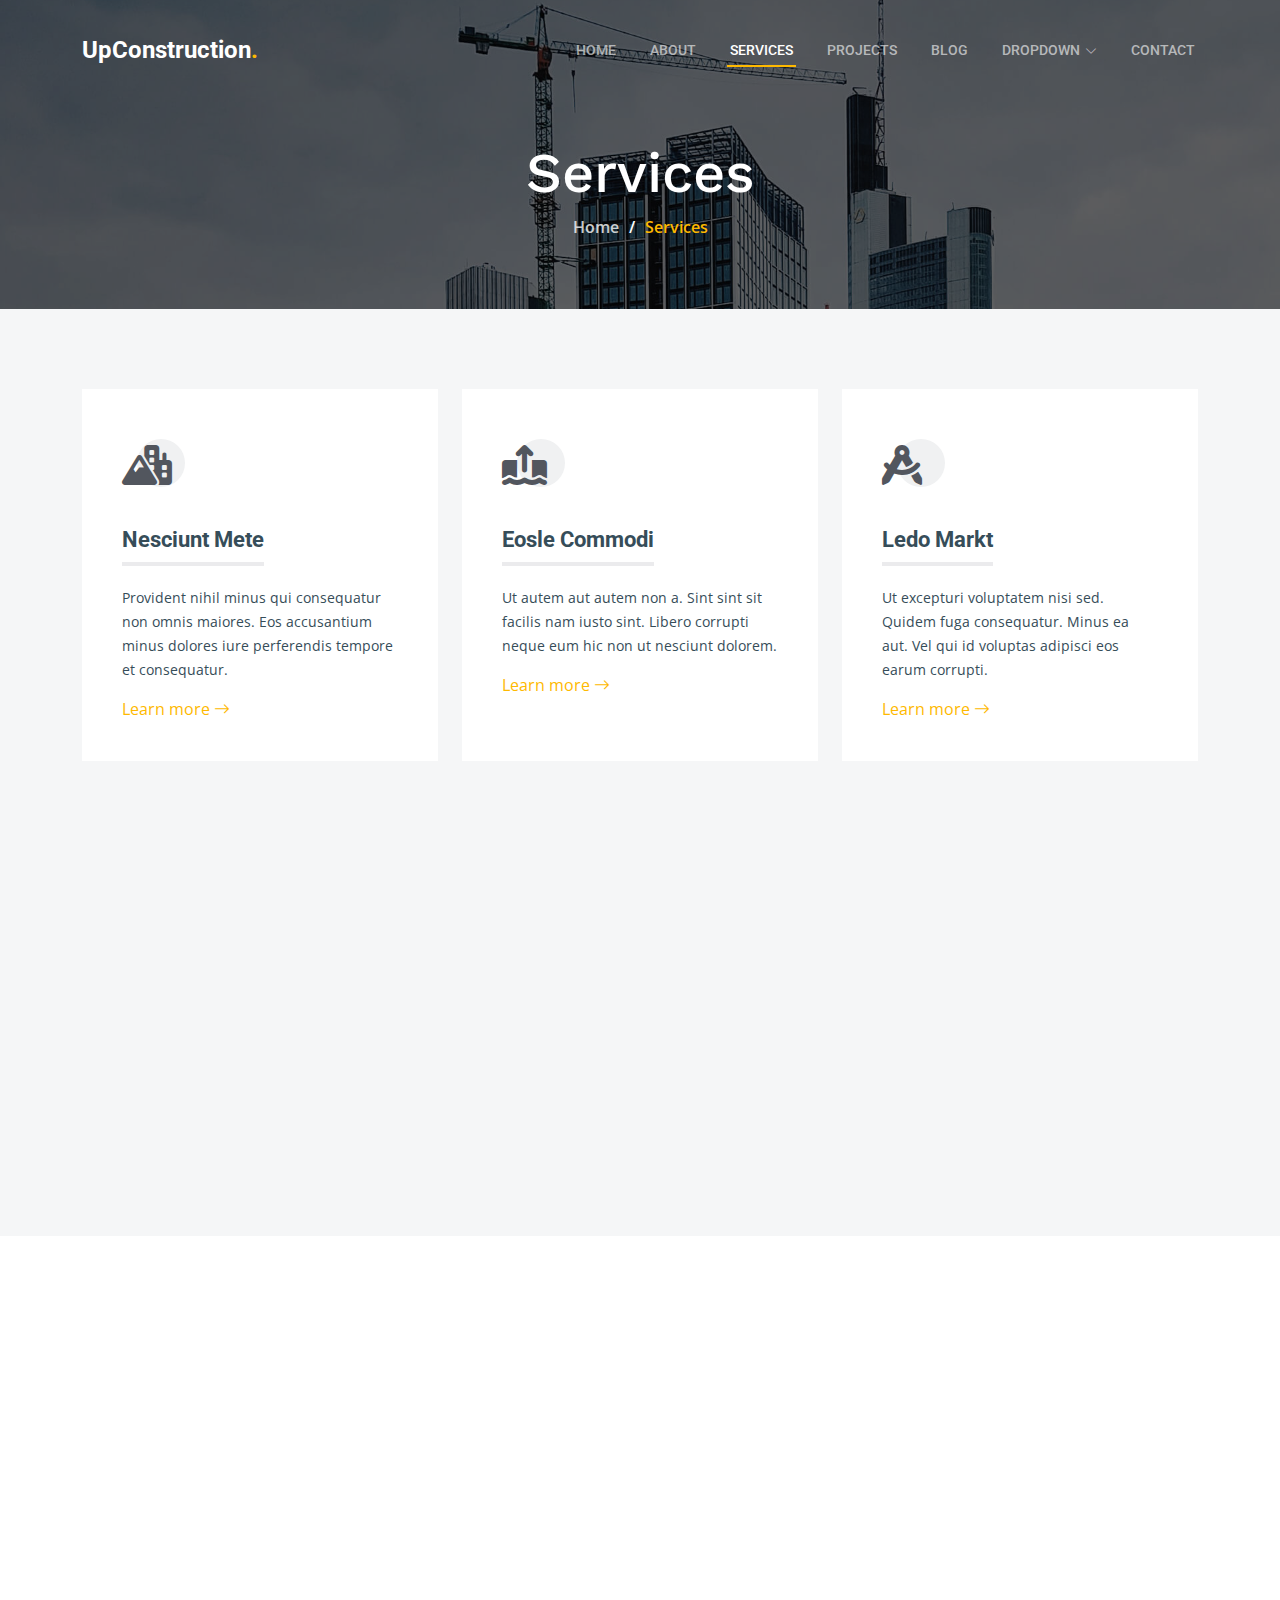
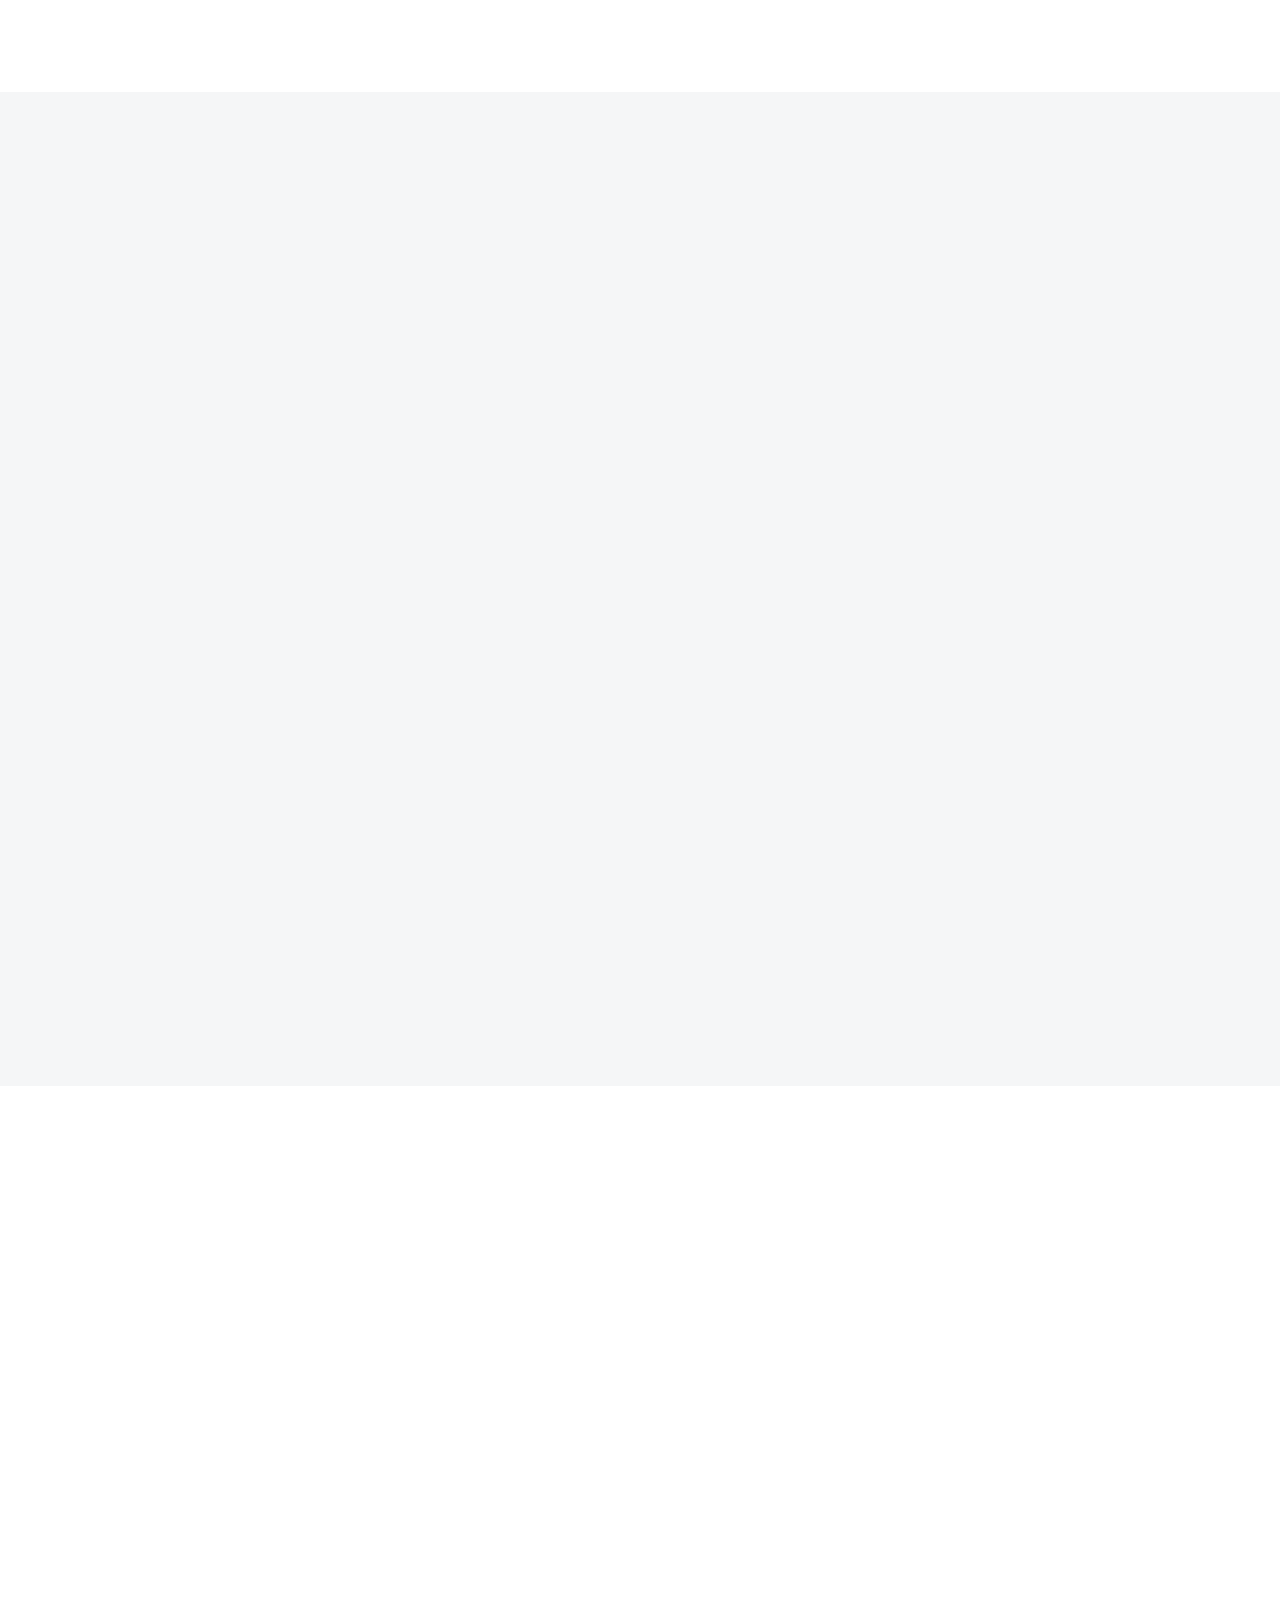
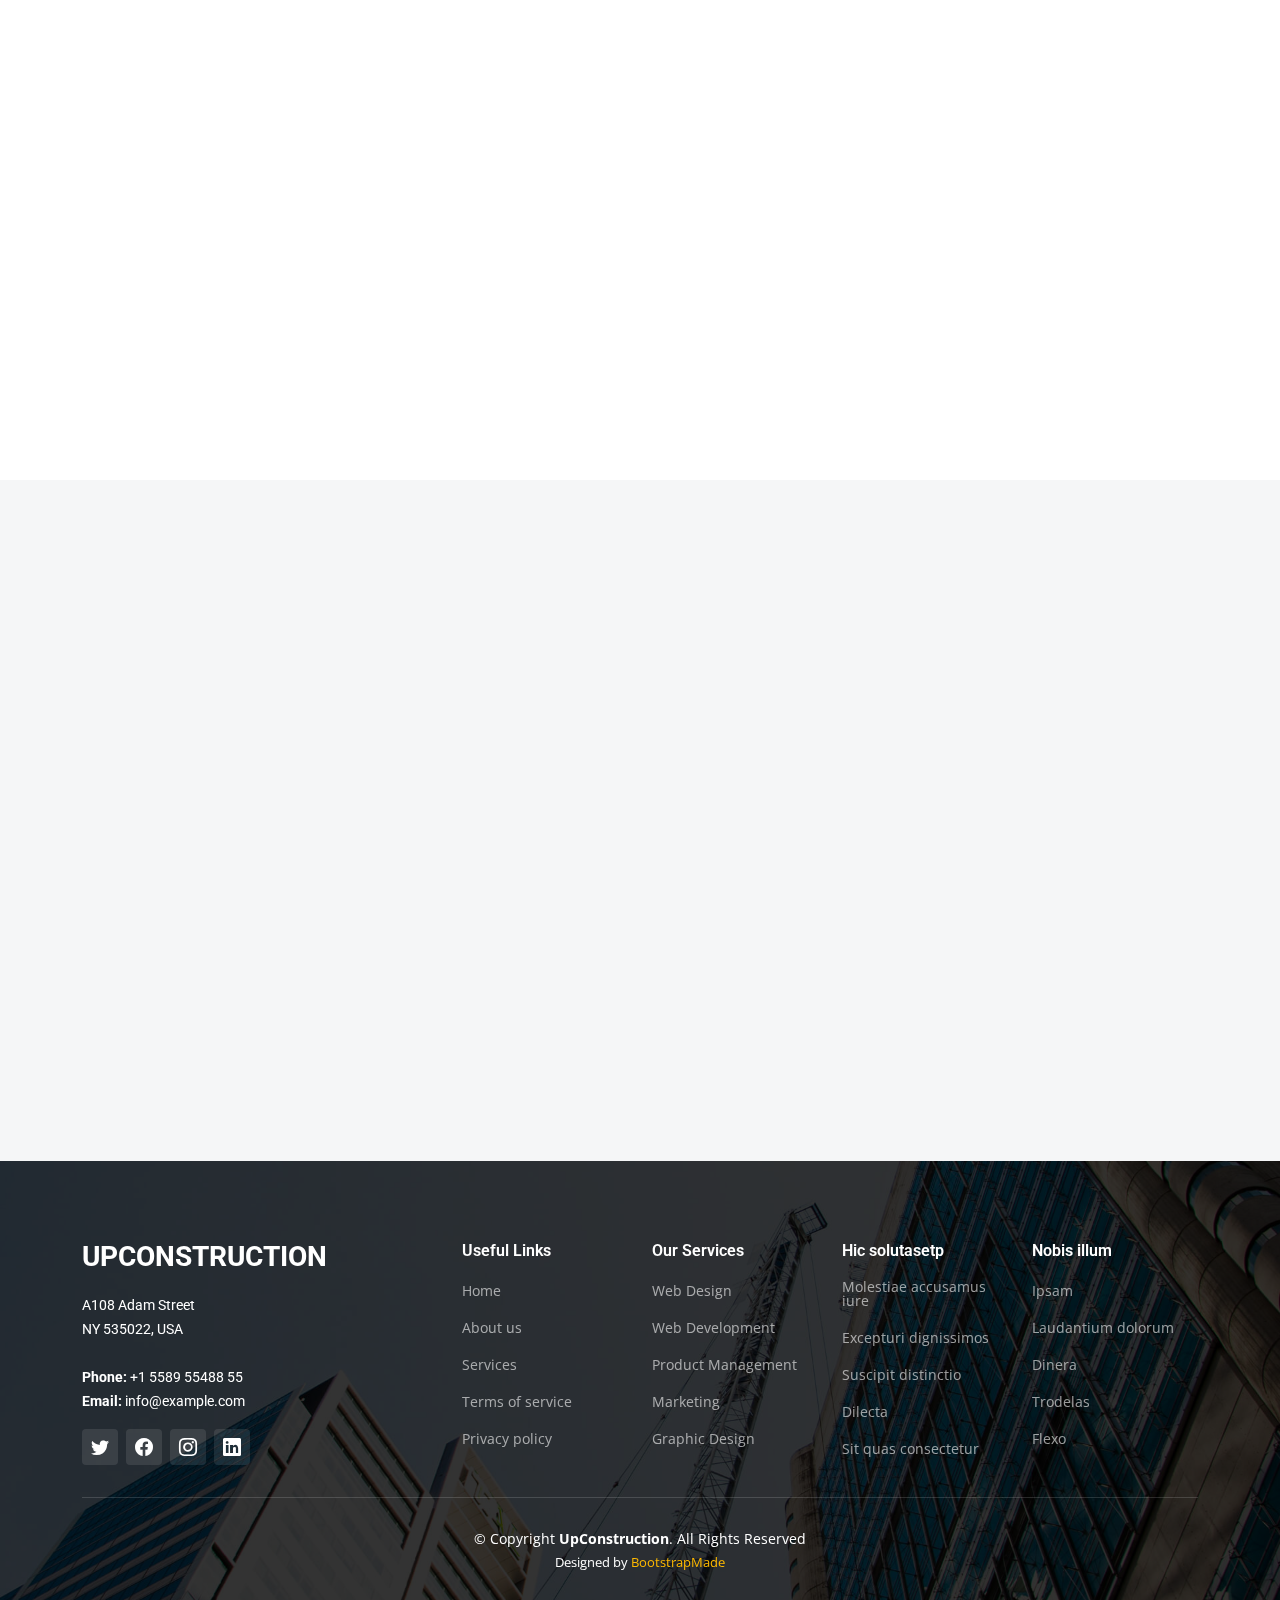
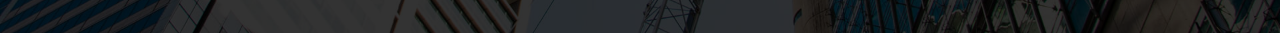
<file: UpConstruction/services.html>
<!DOCTYPE html>
<html lang="en">

<head>
  <meta charset="utf-8">
  <meta content="width=device-width, initial-scale=1.0" name="viewport">

  <title>UpConstruction Bootstrap Template - Services</title>
  <meta content="" name="description">
  <meta content="" name="keywords">

  <!-- Favicons -->
  <link href="assets/img/favicon.png" rel="icon">
  <link href="assets/img/apple-touch-icon.png" rel="apple-touch-icon">

  <!-- Google Fonts -->
  <link rel="preconnect" href="https://fonts.googleapis.com">
  <link rel="preconnect" href="https://fonts.gstatic.com" crossorigin>
  <link href="https://fonts.googleapis.com/css2?family=Open+Sans:ital,wght@0,300;0,400;0,500;0,600;0,700;1,300;1,400;1,600;1,700&family=Roboto:ital,wght@0,300;0,400;0,500;0,600;0,700;1,300;1,400;1,500;1,600;1,700&family=Work+Sans:ital,wght@0,300;0,400;0,500;0,600;0,700;1,300;1,400;1,500;1,600;1,700&display=swap" rel="stylesheet">

  <!-- Vendor CSS Files -->
  <link href="assets/vendor/bootstrap/css/bootstrap.min.css" rel="stylesheet">
  <link href="assets/vendor/bootstrap-icons/bootstrap-icons.css" rel="stylesheet">
  <link href="assets/vendor/fontawesome-free/css/all.min.css" rel="stylesheet">
  <link href="assets/vendor/aos/aos.css" rel="stylesheet">
  <link href="assets/vendor/glightbox/css/glightbox.min.css" rel="stylesheet">
  <link href="assets/vendor/swiper/swiper-bundle.min.css" rel="stylesheet">

  <!-- Template Main CSS File -->
  <link href="assets/css/main.css" rel="stylesheet">

  <!-- =======================================================
  * Template Name: UpConstruction
  * Template URL: https://bootstrapmade.com/upconstruction-bootstrap-construction-website-template/
  * Updated: Mar 17 2024 with Bootstrap v5.3.3
  * Author: BootstrapMade.com
  * License: https://bootstrapmade.com/license/
  ======================================================== -->
</head>

<body>

  <!-- ======= Header ======= -->
  <header id="header" class="header d-flex align-items-center">
    <div class="container-fluid container-xl d-flex align-items-center justify-content-between">

      <a href="index.html" class="logo d-flex align-items-center">
        <!-- Uncomment the line below if you also wish to use an image logo -->
        <!-- <img src="assets/img/logo.png" alt=""> -->
        <h1>UpConstruction<span>.</span></h1>
      </a>

      <i class="mobile-nav-toggle mobile-nav-show bi bi-list"></i>
      <i class="mobile-nav-toggle mobile-nav-hide d-none bi bi-x"></i>
      <nav id="navbar" class="navbar">
        <ul>
          <li><a href="index.html">Home</a></li>
          <li><a href="about.html">About</a></li>
          <li><a href="services.html" class="active">Services</a></li>
          <li><a href="projects.html">Projects</a></li>
          <li><a href="blog.html">Blog</a></li>
          <li class="dropdown"><a href="#"><span>Dropdown</span> <i class="bi bi-chevron-down dropdown-indicator"></i></a>
            <ul>
              <li><a href="#">Dropdown 1</a></li>
              <li class="dropdown"><a href="#"><span>Deep Dropdown</span> <i class="bi bi-chevron-down dropdown-indicator"></i></a>
                <ul>
                  <li><a href="#">Deep Dropdown 1</a></li>
                  <li><a href="#">Deep Dropdown 2</a></li>
                  <li><a href="#">Deep Dropdown 3</a></li>
                  <li><a href="#">Deep Dropdown 4</a></li>
                  <li><a href="#">Deep Dropdown 5</a></li>
                </ul>
              </li>
              <li><a href="#">Dropdown 2</a></li>
              <li><a href="#">Dropdown 3</a></li>
              <li><a href="#">Dropdown 4</a></li>
            </ul>
          </li>
          <li><a href="contact.html">Contact</a></li>
        </ul>
      </nav><!-- .navbar -->

    </div>
  </header><!-- End Header -->

  <main id="main">

    <!-- ======= Breadcrumbs ======= -->
    <div class="breadcrumbs d-flex align-items-center" style="background-image: url('assets/img/breadcrumbs-bg.jpg');">
      <div class="container position-relative d-flex flex-column align-items-center" data-aos="fade">

        <h2>Services</h2>
        <ol>
          <li><a href="index.html">Home</a></li>
          <li>Services</li>
        </ol>

      </div>
    </div><!-- End Breadcrumbs -->

    <!-- ======= Services Section ======= -->
    <section id="services" class="services section-bg">
      <div class="container" data-aos="fade-up">

        <div class="row gy-4">

          <div class="col-lg-4 col-md-6" data-aos="fade-up" data-aos-delay="100">
            <div class="service-item  position-relative">
              <div class="icon">
                <i class="fa-solid fa-mountain-city"></i>
              </div>
              <h3>Nesciunt Mete</h3>
              <p>Provident nihil minus qui consequatur non omnis maiores. Eos accusantium minus dolores iure perferendis tempore et consequatur.</p>
              <a href="service-details.html" class="readmore stretched-link">Learn more <i class="bi bi-arrow-right"></i></a>
            </div>
          </div><!-- End Service Item -->

          <div class="col-lg-4 col-md-6" data-aos="fade-up" data-aos-delay="200">
            <div class="service-item position-relative">
              <div class="icon">
                <i class="fa-solid fa-arrow-up-from-ground-water"></i>
              </div>
              <h3>Eosle Commodi</h3>
              <p>Ut autem aut autem non a. Sint sint sit facilis nam iusto sint. Libero corrupti neque eum hic non ut nesciunt dolorem.</p>
              <a href="service-details.html" class="readmore stretched-link">Learn more <i class="bi bi-arrow-right"></i></a>
            </div>
          </div><!-- End Service Item -->

          <div class="col-lg-4 col-md-6" data-aos="fade-up" data-aos-delay="300">
            <div class="service-item position-relative">
              <div class="icon">
                <i class="fa-solid fa-compass-drafting"></i>
              </div>
              <h3>Ledo Markt</h3>
              <p>Ut excepturi voluptatem nisi sed. Quidem fuga consequatur. Minus ea aut. Vel qui id voluptas adipisci eos earum corrupti.</p>
              <a href="service-details.html" class="readmore stretched-link">Learn more <i class="bi bi-arrow-right"></i></a>
            </div>
          </div><!-- End Service Item -->

          <div class="col-lg-4 col-md-6" data-aos="fade-up" data-aos-delay="400">
            <div class="service-item position-relative">
              <div class="icon">
                <i class="fa-solid fa-trowel-bricks"></i>
              </div>
              <h3>Asperiores Commodit</h3>
              <p>Non et temporibus minus omnis sed dolor esse consequatur. Cupiditate sed error ea fuga sit provident adipisci neque.</p>
              <a href="service-details.html" class="readmore stretched-link">Learn more <i class="bi bi-arrow-right"></i></a>
            </div>
          </div><!-- End Service Item -->

          <div class="col-lg-4 col-md-6" data-aos="fade-up" data-aos-delay="500">
            <div class="service-item position-relative">
              <div class="icon">
                <i class="fa-solid fa-helmet-safety"></i>
              </div>
              <h3>Velit Doloremque</h3>
              <p>Cumque et suscipit saepe. Est maiores autem enim facilis ut aut ipsam corporis aut. Sed animi at autem alias eius labore.</p>
              <a href="service-details.html" class="readmore stretched-link">Learn more <i class="bi bi-arrow-right"></i></a>
            </div>
          </div><!-- End Service Item -->

          <div class="col-lg-4 col-md-6" data-aos="fade-up" data-aos-delay="600">
            <div class="service-item position-relative">
              <div class="icon">
                <i class="fa-solid fa-arrow-up-from-ground-water"></i>
              </div>
              <h3>Dolori Architecto</h3>
              <p>Hic molestias ea quibusdam eos. Fugiat enim doloremque aut neque non et debitis iure. Corrupti recusandae ducimus enim.</p>
              <a href="service-details.html" class="readmore stretched-link">Learn more <i class="bi bi-arrow-right"></i></a>
            </div>
          </div><!-- End Service Item -->

        </div>

      </div>
    </section><!-- End Services Section -->

    <!-- ======= Servie Cards Section ======= -->
    <section id="services-cards" class="services-cards">
      <div class="container" data-aos="fade-up">

        <div class="row gy-4">

          <div class="col-lg-3 col-md-6" data-aos="zoom-in" data-aos-delay="100">
            <h3>Quasi eaque omnis</h3>
            <p>Eius non minus autem soluta ut ui labore omnis quisquam corrupti autem odit voluptas quos commodi magnam occaecati.</p>
            <ul class="list-unstyled">
              <li><i class="bi bi-check2"></i> <span>Ullamco laboris nisi ut aliquip</span></li>
              <li><i class="bi bi-check2"></i> <span>Duis aute irure dolor in reprehenderit</span></li>
              <li><i class="bi bi-check2"></i> <span>Ullamco laboris nisi ut aliquip ex ea</span></li>
            </ul>
          </div><!-- End feature item-->

          <div class="col-lg-3 col-md-6" data-aos="zoom-in" data-aos-delay="200">
            <h3>Et nemo dolores consectetur</h3>
            <p>Ducimus ea quam et occaecati est. Temporibus in soluta labore voluptates aut. Et sit soluta non repellat sed quia dire plovers tradoria</p>

            <ul class="list-unstyled">
              <li><i class="bi bi-check2"></i> <span>Enim temporibus maiores eligendi</span></li>
              <li><i class="bi bi-check2"></i> <span>Ut maxime ut quibusdam quam qui</span></li>
              <li><i class="bi bi-check2"></i> <span>Officiis aspernatur in officiis</span></li>
            </ul>
          </div><!-- End feature item-->

          <div class="col-lg-3 col-md-6" data-aos="zoom-in" data-aos-delay="300">
            <h3>Staque laboriosam modi</h3>
            <p>Velit eos error et dolor omnis voluptates nobis tenetur sed enim nihil vero qui suscipit ipsum at magni. Ipsa architecto consequatur aliquam</p>
            <ul class="list-unstyled">
              <li><i class="bi bi-check2"></i> <span>Quis voluptates laboriosam numquam</span></li>
              <li><i class="bi bi-check2"></i> <span>Treva libero sunt quis veniam ut</span></li>
              <li><i class="bi bi-check2"></i> <span>Debitis eos est est corrupti</span></li>
            </ul>
          </div><!-- End feature item-->

          <div class="col-lg-3 col-md-6" data-aos="zoom-in" data-aos-delay="400">
            <h3>Dignissimos suscipit iste</h3>
            <p>Molestiae occaecati assumenda quia saepe nobis recusandae at dicta ducimus sequi numquam commodi est in consequatur ea magnam quia itaque</p>
            <ul class="list-unstyled">
              <li><i class="bi bi-check2"></i> <span>Veritatis qui reprehenderit quis</span></li>
              <li><i class="bi bi-check2"></i> <span>Accusantium vel numquam sunt minus</span></li>
              <li><i class="bi bi-check2"></i> <span>Voluptatem pariatur est sationem</span></li>
            </ul>
          </div><!-- End feature item-->

        </div>

      </div>
    </section><!-- End Servie Cards Section -->

    <!-- ======= Alt Services Section 2 ======= -->
    <section id="alt-services-2" class="alt-services section-bg">
      <div class="container" data-aos="fade-up">

        <div class="row justify-content-around gy-4">
          <div class="col-lg-5 d-flex flex-column justify-content-center">
            <h3>Non quasi officia eum nobis et rerum epudiandae rem voluptatem</h3>
            <p>Maxime quia dolorum alias perspiciatis. Earum voluptatem sint at non. Ducimus maxime minima iste magni sit praesentium assumenda minus. Amet rerum saepe tempora vero.</p>

            <div class="icon-box d-flex position-relative" data-aos="fade-up" data-aos-delay="100">
              <i class="bi bi-easel flex-shrink-0"></i>
              <div>
                <h4><a href="" class="stretched-link">Lorem Ipsum</a></h4>
                <p>Voluptatum deleniti atque corrupti quos dolores et quas molestias excepturi sint occaecati cupiditate non provident</p>
              </div>
            </div><!-- End Icon Box -->

            <div class="icon-box d-flex position-relative" data-aos="fade-up" data-aos-delay="200">
              <i class="bi bi-patch-check flex-shrink-0"></i>
              <div>
                <h4><a href="" class="stretched-link">Nemo Enim</a></h4>
                <p>At vero eos et accusamus et iusto odio dignissimos ducimus qui blanditiis praesentium voluptatum deleniti atque</p>
              </div>
            </div><!-- End Icon Box -->

            <div class="icon-box d-flex position-relative" data-aos="fade-up" data-aos-delay="300">
              <i class="bi bi-brightness-high flex-shrink-0"></i>
              <div>
                <h4><a href="" class="stretched-link">Dine Pad</a></h4>
                <p>Explicabo est voluptatum asperiores consequatur magnam. Et veritatis odit. Sunt aut deserunt minus aut eligendi omnis</p>
              </div>
            </div><!-- End Icon Box -->

            <div class="icon-box d-flex position-relative" data-aos="fade-up" data-aos-delay="400">
              <i class="bi bi-brightness-high flex-shrink-0"></i>
              <div>
                <h4><a href="" class="stretched-link">Tride clov</a></h4>
                <p>Est voluptatem labore deleniti quis a delectus et. Saepe dolorem libero sit non aspernatur odit amet. Et eligendi</p>
              </div>
            </div><!-- End Icon Box -->
          </div>

          <div class="col-lg-6 img-bg" style="background-image: url(assets/img/alt-services-2.jpg);" data-aos="zoom-in" data-aos-delay="100"></div>
        </div>

      </div>
    </section><!-- End Alt Services Section 2 -->

    <!-- ======= Alt Services Section ======= -->
    <section id="alt-services" class="alt-services">
      <div class="container" data-aos="fade-up">

        <div class="row justify-content-around gy-4">
          <div class="col-lg-6 img-bg" style="background-image: url(assets/img/alt-services.jpg);" data-aos="zoom-in" data-aos-delay="100"></div>

          <div class="col-lg-5 d-flex flex-column justify-content-center">
            <h3>Enim quis est voluptatibus aliquid consequatur fugiat</h3>
            <p>Esse voluptas cumque vel exercitationem. Reiciendis est hic accusamus. Non ipsam et sed minima temporibus laudantium. Soluta voluptate sed facere corporis dolores excepturi</p>

            <div class="icon-box d-flex position-relative" data-aos="fade-up" data-aos-delay="100">
              <i class="bi bi-easel flex-shrink-0"></i>
              <div>
                <h4><a href="" class="stretched-link">Lorem Ipsum</a></h4>
                <p>Voluptatum deleniti atque corrupti quos dolores et quas molestias excepturi sint occaecati cupiditate non provident</p>
              </div>
            </div><!-- End Icon Box -->

            <div class="icon-box d-flex position-relative" data-aos="fade-up" data-aos-delay="200">
              <i class="bi bi-patch-check flex-shrink-0"></i>
              <div>
                <h4><a href="" class="stretched-link">Nemo Enim</a></h4>
                <p>At vero eos et accusamus et iusto odio dignissimos ducimus qui blanditiis praesentium voluptatum deleniti atque</p>
              </div>
            </div><!-- End Icon Box -->

            <div class="icon-box d-flex position-relative" data-aos="fade-up" data-aos-delay="300">
              <i class="bi bi-brightness-high flex-shrink-0"></i>
              <div>
                <h4><a href="" class="stretched-link">Dine Pad</a></h4>
                <p>Explicabo est voluptatum asperiores consequatur magnam. Et veritatis odit. Sunt aut deserunt minus aut eligendi omnis</p>
              </div>
            </div><!-- End Icon Box -->

            <div class="icon-box d-flex position-relative" data-aos="fade-up" data-aos-delay="400">
              <i class="bi bi-brightness-high flex-shrink-0"></i>
              <div>
                <h4><a href="" class="stretched-link">Tride clov</a></h4>
                <p>Est voluptatem labore deleniti quis a delectus et. Saepe dolorem libero sit non aspernatur odit amet. Et eligendi</p>
              </div>
            </div><!-- End Icon Box -->

          </div>
        </div>

      </div>
    </section><!-- End Alt Services Section -->

    <!-- ======= Testimonials Section ======= -->
    <section id="testimonials" class="testimonials section-bg">
      <div class="container" data-aos="fade-up">

        <div class="section-header">
          <h2>Testimonials</h2>
          <p>Quam sed id excepturi ccusantium dolorem ut quis dolores nisi llum nostrum enim velit qui ut et autem uia reprehenderit sunt deleniti</p>
        </div>

        <div class="slides-2 swiper">
          <div class="swiper-wrapper">

            <div class="swiper-slide">
              <div class="testimonial-wrap">
                <div class="testimonial-item">
                  <img src="assets/img/testimonials/testimonials-1.jpg" class="testimonial-img" alt="">
                  <h3>Saul Goodman</h3>
                  <h4>Ceo &amp; Founder</h4>
                  <div class="stars">
                    <i class="bi bi-star-fill"></i><i class="bi bi-star-fill"></i><i class="bi bi-star-fill"></i><i class="bi bi-star-fill"></i><i class="bi bi-star-fill"></i>
                  </div>
                  <p>
                    <i class="bi bi-quote quote-icon-left"></i>
                    Proin iaculis purus consequat sem cure digni ssim donec porttitora entum suscipit rhoncus. Accusantium quam, ultricies eget id, aliquam eget nibh et. Maecen aliquam, risus at semper.
                    <i class="bi bi-quote quote-icon-right"></i>
                  </p>
                </div>
              </div>
            </div><!-- End testimonial item -->

            <div class="swiper-slide">
              <div class="testimonial-wrap">
                <div class="testimonial-item">
                  <img src="assets/img/testimonials/testimonials-2.jpg" class="testimonial-img" alt="">
                  <h3>Sara Wilsson</h3>
                  <h4>Designer</h4>
                  <div class="stars">
                    <i class="bi bi-star-fill"></i><i class="bi bi-star-fill"></i><i class="bi bi-star-fill"></i><i class="bi bi-star-fill"></i><i class="bi bi-star-fill"></i>
                  </div>
                  <p>
                    <i class="bi bi-quote quote-icon-left"></i>
                    Export tempor illum tamen malis malis eram quae irure esse labore quem cillum quid cillum eram malis quorum velit fore eram velit sunt aliqua noster fugiat irure amet legam anim culpa.
                    <i class="bi bi-quote quote-icon-right"></i>
                  </p>
                </div>
              </div>
            </div><!-- End testimonial item -->

            <div class="swiper-slide">
              <div class="testimonial-wrap">
                <div class="testimonial-item">
                  <img src="assets/img/testimonials/testimonials-3.jpg" class="testimonial-img" alt="">
                  <h3>Jena Karlis</h3>
                  <h4>Store Owner</h4>
                  <div class="stars">
                    <i class="bi bi-star-fill"></i><i class="bi bi-star-fill"></i><i class="bi bi-star-fill"></i><i class="bi bi-star-fill"></i><i class="bi bi-star-fill"></i>
                  </div>
                  <p>
                    <i class="bi bi-quote quote-icon-left"></i>
                    Enim nisi quem export duis labore cillum quae magna enim sint quorum nulla quem veniam duis minim tempor labore quem eram duis noster aute amet eram fore quis sint minim.
                    <i class="bi bi-quote quote-icon-right"></i>
                  </p>
                </div>
              </div>
            </div><!-- End testimonial item -->

            <div class="swiper-slide">
              <div class="testimonial-wrap">
                <div class="testimonial-item">
                  <img src="assets/img/testimonials/testimonials-4.jpg" class="testimonial-img" alt="">
                  <h3>Matt Brandon</h3>
                  <h4>Freelancer</h4>
                  <div class="stars">
                    <i class="bi bi-star-fill"></i><i class="bi bi-star-fill"></i><i class="bi bi-star-fill"></i><i class="bi bi-star-fill"></i><i class="bi bi-star-fill"></i>
                  </div>
                  <p>
                    <i class="bi bi-quote quote-icon-left"></i>
                    Fugiat enim eram quae cillum dolore dolor amet nulla culpa multos export minim fugiat minim velit minim dolor enim duis veniam ipsum anim magna sunt elit fore quem dolore labore illum veniam.
                    <i class="bi bi-quote quote-icon-right"></i>
                  </p>
                </div>
              </div>
            </div><!-- End testimonial item -->

            <div class="swiper-slide">
              <div class="testimonial-wrap">
                <div class="testimonial-item">
                  <img src="assets/img/testimonials/testimonials-5.jpg" class="testimonial-img" alt="">
                  <h3>John Larson</h3>
                  <h4>Entrepreneur</h4>
                  <div class="stars">
                    <i class="bi bi-star-fill"></i><i class="bi bi-star-fill"></i><i class="bi bi-star-fill"></i><i class="bi bi-star-fill"></i><i class="bi bi-star-fill"></i>
                  </div>
                  <p>
                    <i class="bi bi-quote quote-icon-left"></i>
                    Quis quorum aliqua sint quem legam fore sunt eram irure aliqua veniam tempor noster veniam enim culpa labore duis sunt culpa nulla illum cillum fugiat legam esse veniam culpa fore nisi cillum quid.
                    <i class="bi bi-quote quote-icon-right"></i>
                  </p>
                </div>
              </div>
            </div><!-- End testimonial item -->

          </div>
          <div class="swiper-pagination"></div>
        </div>

      </div>
    </section><!-- End Testimonials Section -->

  </main><!-- End #main -->

  <!-- ======= Footer ======= -->
  <footer id="footer" class="footer">

    <div class="footer-content position-relative">
      <div class="container">
        <div class="row">

          <div class="col-lg-4 col-md-6">
            <div class="footer-info">
              <h3>UpConstruction</h3>
              <p>
                A108 Adam Street <br>
                NY 535022, USA<br><br>
                <strong>Phone:</strong> +1 5589 55488 55<br>
                <strong>Email:</strong> info@example.com<br>
              </p>
              <div class="social-links d-flex mt-3">
                <a href="#" class="d-flex align-items-center justify-content-center"><i class="bi bi-twitter"></i></a>
                <a href="#" class="d-flex align-items-center justify-content-center"><i class="bi bi-facebook"></i></a>
                <a href="#" class="d-flex align-items-center justify-content-center"><i class="bi bi-instagram"></i></a>
                <a href="#" class="d-flex align-items-center justify-content-center"><i class="bi bi-linkedin"></i></a>
              </div>
            </div>
          </div><!-- End footer info column-->

          <div class="col-lg-2 col-md-3 footer-links">
            <h4>Useful Links</h4>
            <ul>
              <li><a href="#">Home</a></li>
              <li><a href="#">About us</a></li>
              <li><a href="#">Services</a></li>
              <li><a href="#">Terms of service</a></li>
              <li><a href="#">Privacy policy</a></li>
            </ul>
          </div><!-- End footer links column-->

          <div class="col-lg-2 col-md-3 footer-links">
            <h4>Our Services</h4>
            <ul>
              <li><a href="#">Web Design</a></li>
              <li><a href="#">Web Development</a></li>
              <li><a href="#">Product Management</a></li>
              <li><a href="#">Marketing</a></li>
              <li><a href="#">Graphic Design</a></li>
            </ul>
          </div><!-- End footer links column-->

          <div class="col-lg-2 col-md-3 footer-links">
            <h4>Hic solutasetp</h4>
            <ul>
              <li><a href="#">Molestiae accusamus iure</a></li>
              <li><a href="#">Excepturi dignissimos</a></li>
              <li><a href="#">Suscipit distinctio</a></li>
              <li><a href="#">Dilecta</a></li>
              <li><a href="#">Sit quas consectetur</a></li>
            </ul>
          </div><!-- End footer links column-->

          <div class="col-lg-2 col-md-3 footer-links">
            <h4>Nobis illum</h4>
            <ul>
              <li><a href="#">Ipsam</a></li>
              <li><a href="#">Laudantium dolorum</a></li>
              <li><a href="#">Dinera</a></li>
              <li><a href="#">Trodelas</a></li>
              <li><a href="#">Flexo</a></li>
            </ul>
          </div><!-- End footer links column-->

        </div>
      </div>
    </div>

    <div class="footer-legal text-center position-relative">
      <div class="container">
        <div class="copyright">
          &copy; Copyright <strong><span>UpConstruction</span></strong>. All Rights Reserved
        </div>
        <div class="credits">
          <!-- All the links in the footer should remain intact. -->
          <!-- You can delete the links only if you purchased the pro version. -->
          <!-- Licensing information: https://bootstrapmade.com/license/ -->
          <!-- Purchase the pro version with working PHP/AJAX contact form: https://bootstrapmade.com/upconstruction-bootstrap-construction-website-template/ -->
          Designed by <a href="https://bootstrapmade.com/">BootstrapMade</a>
        </div>
      </div>
    </div>

  </footer>
  <!-- End Footer -->

  <a href="#" class="scroll-top d-flex align-items-center justify-content-center"><i class="bi bi-arrow-up-short"></i></a>

  <div id="preloader"></div>

  <!-- Vendor JS Files -->
  <script src="assets/vendor/bootstrap/js/bootstrap.bundle.min.js"></script>
  <script src="assets/vendor/aos/aos.js"></script>
  <script src="assets/vendor/glightbox/js/glightbox.min.js"></script>
  <script src="assets/vendor/isotope-layout/isotope.pkgd.min.js"></script>
  <script src="assets/vendor/swiper/swiper-bundle.min.js"></script>
  <script src="assets/vendor/purecounter/purecounter_vanilla.js"></script>
  <script src="assets/vendor/php-email-form/validate.js"></script>

  <!-- Template Main JS File -->
  <script src="assets/js/main.js"></script>

</body>

</html>
</file>
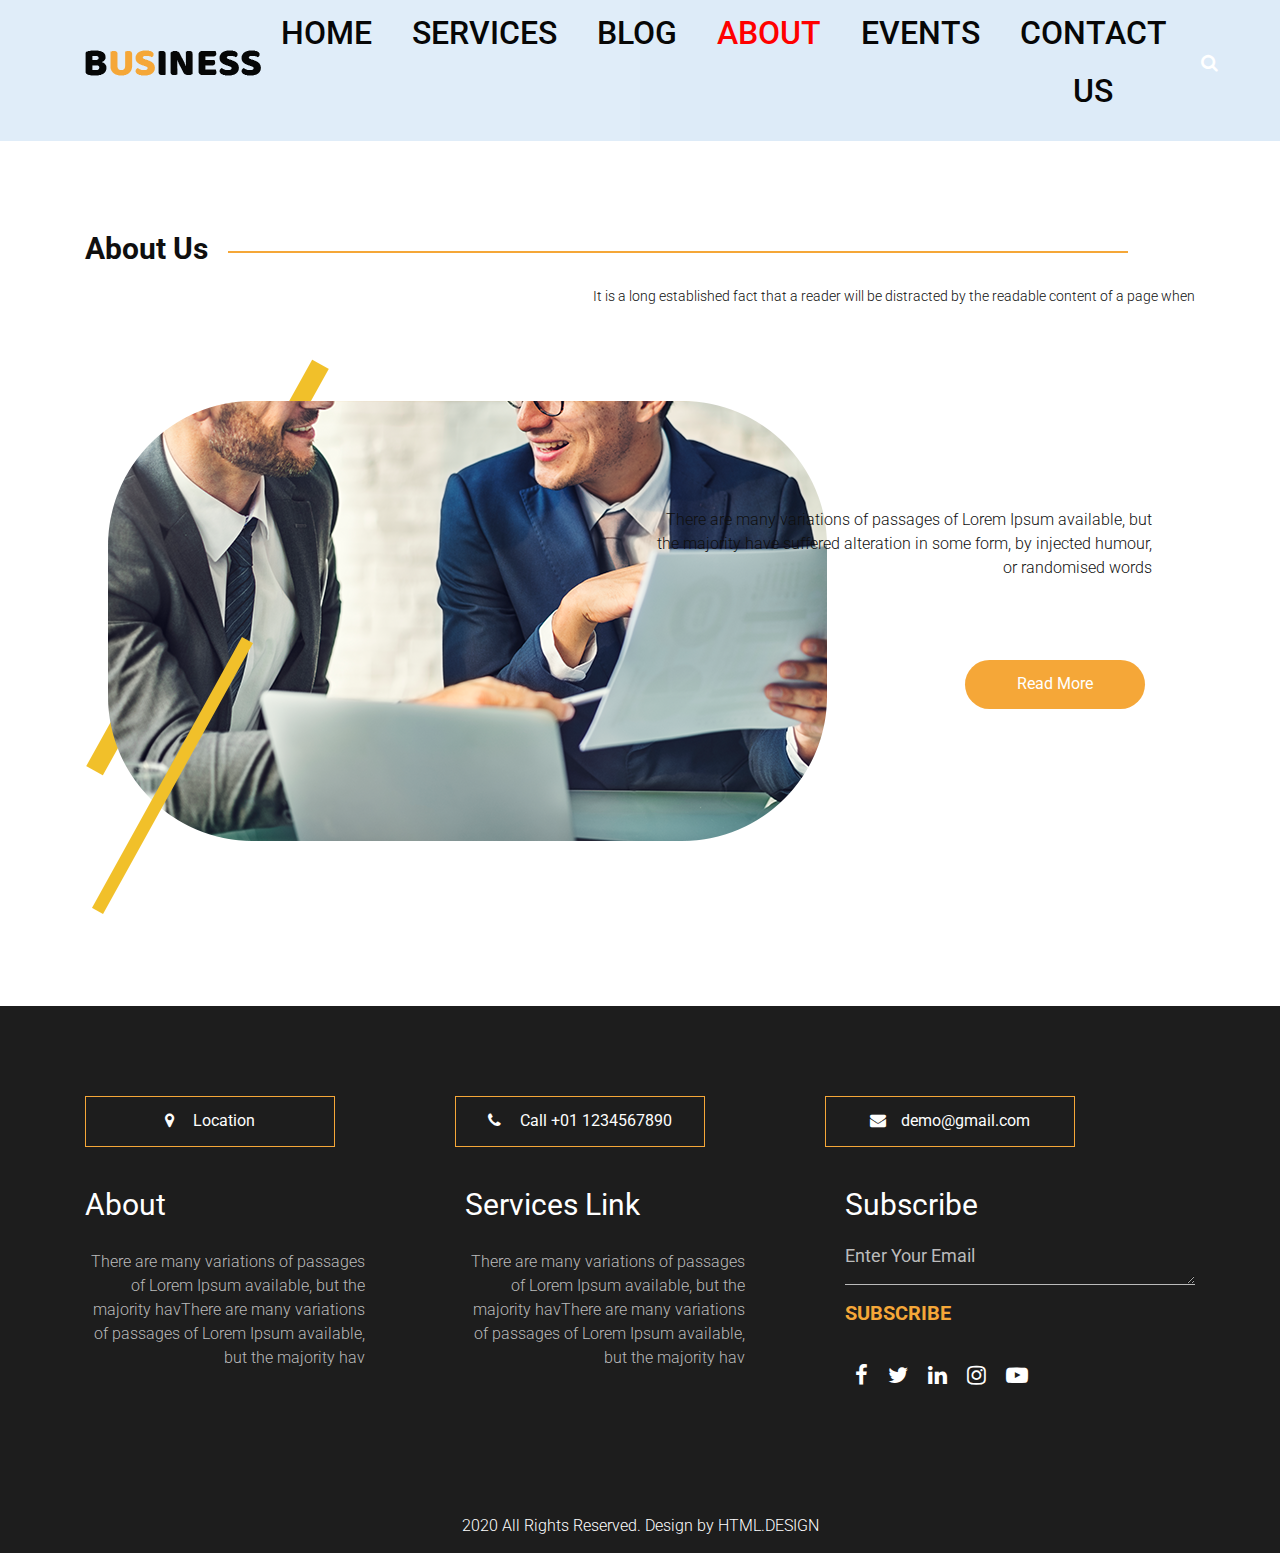
<file: html-corporate/html/about.html>
<!DOCTYPE html>
<html lang="en">
   <head>
      <!-- basic -->
      <meta charset="utf-8">
      <meta http-equiv="X-UA-Compatible" content="IE=edge">
      <meta name="viewport" content="width=device-width, initial-scale=1">
      <!-- mobile metas -->
      <meta name="viewport" content="width=device-width, initial-scale=1">
      <meta name="viewport" content="initial-scale=1, maximum-scale=1">
      <!-- site metas -->
      <title>About</title>
      <meta name="keywords" content="">
      <meta name="description" content="">
      <meta name="author" content="">
      <!-- bootstrap css -->
      <link rel="stylesheet" type="text/css" href="css/bootstrap.min.css">
      <!-- style css -->
      <link rel="stylesheet" type="text/css" href="css/style.css">
      <!-- Responsive-->
      <link rel="stylesheet" href="css/responsive.css">
      <!-- fevicon -->
      <link rel="icon" href="images/fevicon.png" type="image/gif" />
      <!-- Scrollbar Custom CSS -->
      <link rel="stylesheet" href="css/jquery.mCustomScrollbar.min.css">
      <!-- Tweaks for older IEs-->
      <link rel="stylesheet" href="https://netdna.bootstrapcdn.com/font-awesome/4.0.3/css/font-awesome.css">
      <!-- fonts -->
      <link href="https://fonts.googleapis.com/css2?family=Poppins:wght@400;500;600&family=Roboto:wght@400;500;700&display=swap" rel="stylesheet">
   </head>
   <body>
      <!-- header section start -->
      <div class="header_section header_bg">
         <div class="container">
            <nav class="navbar navbar-expand-lg navbar-light bg-light">
               <div class="logo"><a href="index.html"><img src="images/logo.png"></a></div>
               <button class="navbar-toggler" type="button" data-toggle="collapse" data-target="#navbarSupportedContent" aria-controls="navbarSupportedContent" aria-expanded="false" aria-label="Toggle navigation">
               <span class="navbar-toggler-icon"></span>
               </button>
               <div class="collapse navbar-collapse" id="navbarSupportedContent">
                  <ul class="navbar-nav ml-auto">
                     <li class="nav-item">
                        <a class="nav-link" href="index.html">Home</a>
                     </li>
                     <li class="nav-item">
                        <a class="nav-link" href="services.html">Services</a>
                     </li>
                     <li class="nav-item">
                        <a class="nav-link" href="blog.html">Blog</a>
                     </li>
                     <li class="nav-item active">
                        <a class="nav-link" href="about.html">About</a>
                     </li>
                     <li class="nav-item">
                        <a class="nav-link" href="events.html">Events</a>
                     </li>
                     <li class="nav-item">
                        <a class="nav-link" href="contact.html">Contact us</a>
                     </li>
                  </ul>
                  <form class="form-inline my-2 my-lg-0">
                     <div class="login_bt">
                        <ul>
                           <li><a href="#"><i class="fa fa-search" aria-hidden="true"></i></a></li>
                        </ul>
                     </div>
                  </form>
               </div>
            </nav>
         </div>
      </div>
      <!-- header section end -->
      <!-- about section start -->
      <div class="about_section layout_padding">
         <div class="container">
            <div class="row">
               <div class="col-md-12">
                  <h1 class="about_taital">About Us <span class="border_0"></span></h1>
                  <p class="about_text">It is a long established fact that a reader will be distracted by the readable content of a page when</p>
               </div>
            </div>
            <div class="about_section_2">
               <div class="row">
                  <div class="col-md-6">
                     <div class="about_img"><img src="images/about-img.png"></div>
                  </div>
                  <div class="col-md-6">
                     <p class="about_text_1">There are many variations of passages of Lorem Ipsum available, but the majority have suffered alteration in some form, by injected humour, or randomised words </p>
                     <div class="readmore_bt"><a href="#">Read More</a></div>
                  </div>
               </div>
            </div>
         </div>
      </div>
      <!-- about section end -->
      <!-- footer section start -->
      <div class="footer_section layout_padding margin_top90">
         <div class="container">
            <div class="location_main">
               <div class="location_text"><a href="#"><span class="padding_15"><i class="fa fa-map-marker" aria-hidden="true"></i></span> Location</a></div>
               <div class="location_text"><a href="#"><span class="padding_15"><i class="fa fa-phone" aria-hidden="true"></i></span> Call +01 1234567890</a></div>
               <div class="location_text"><a href="#"><span class="padding_15"><i class="fa fa-envelope" aria-hidden="true"></i></span>demo@gmail.com</a></div>
            </div>
            <div class="footer_section_2">
               <div class="row">
                  <div class="col-md-4">
                     <h3 class="footer_text">About</h3>
                     <p class="lorem_text">There are many variations of passages of Lorem Ipsum available, but the majority havThere are many variations of passages of Lorem Ipsum available, but the majority hav</p>
                  </div>
                  <div class="col-md-4">
                     <h3 class="footer_text">Services Link</h3>
                     <p class="lorem_text">There are many variations of passages of Lorem Ipsum available, but the majority havThere are many variations of passages of Lorem Ipsum available, but the majority hav</p>
                  </div>
                  <div class="col-md-4">
                     <h3 class="footer_text">Subscribe</h3>
                     <div class="form-group">
                        <textarea class="update_mail" placeholder="Enter Your Email" rows="5" id="comment" name="Enter Your Email"></textarea>
                        <div class="subscribe_bt"><a href="#">Subscribe</a></div>
                     </div>
                     <div class="social_icon">
                        <ul>
                           <li><a href="#"><i class="fa fa-facebook" aria-hidden="true"></i></a></li>
                           <li><a href="#"><i class="fa fa-twitter" aria-hidden="true"></i></a></li>
                           <li><a href="#"><i class="fa fa-linkedin" aria-hidden="true"></i></a></li>
                           <li><a href="#"><i class="fa fa-instagram" aria-hidden="true"></i></a></li>
                           <li><a href="#"><i class="fa fa-youtube-play" aria-hidden="true"></i></a></li>
                        </ul>
                     </div>
                  </div>
               </div>
            </div>
         </div>
      </div>
      <!-- footer section end -->
      <!-- copyright section start -->
      <div class="copyright_section">
         <div class="container">
            <div class="row">
               <div class="col-sm-12">
                  <p class="copyright_text">2020 All Rights Reserved. Design by <a href="https://html.design" rel="nofollow">HTML.DESIGN</a></p>
               </div>
            </div>
         </div>
      </div>
      <!-- copyright section end -->
      <!-- Javascript files-->
      <script src="js/jquery.min.js"></script>
      <script src="js/popper.min.js"></script>
      <script src="js/bootstrap.bundle.min.js"></script>
      <script src="js/jquery-3.0.0.min.js"></script>
      <script src="js/plugin.js"></script>
   </body>
</html>
</file>
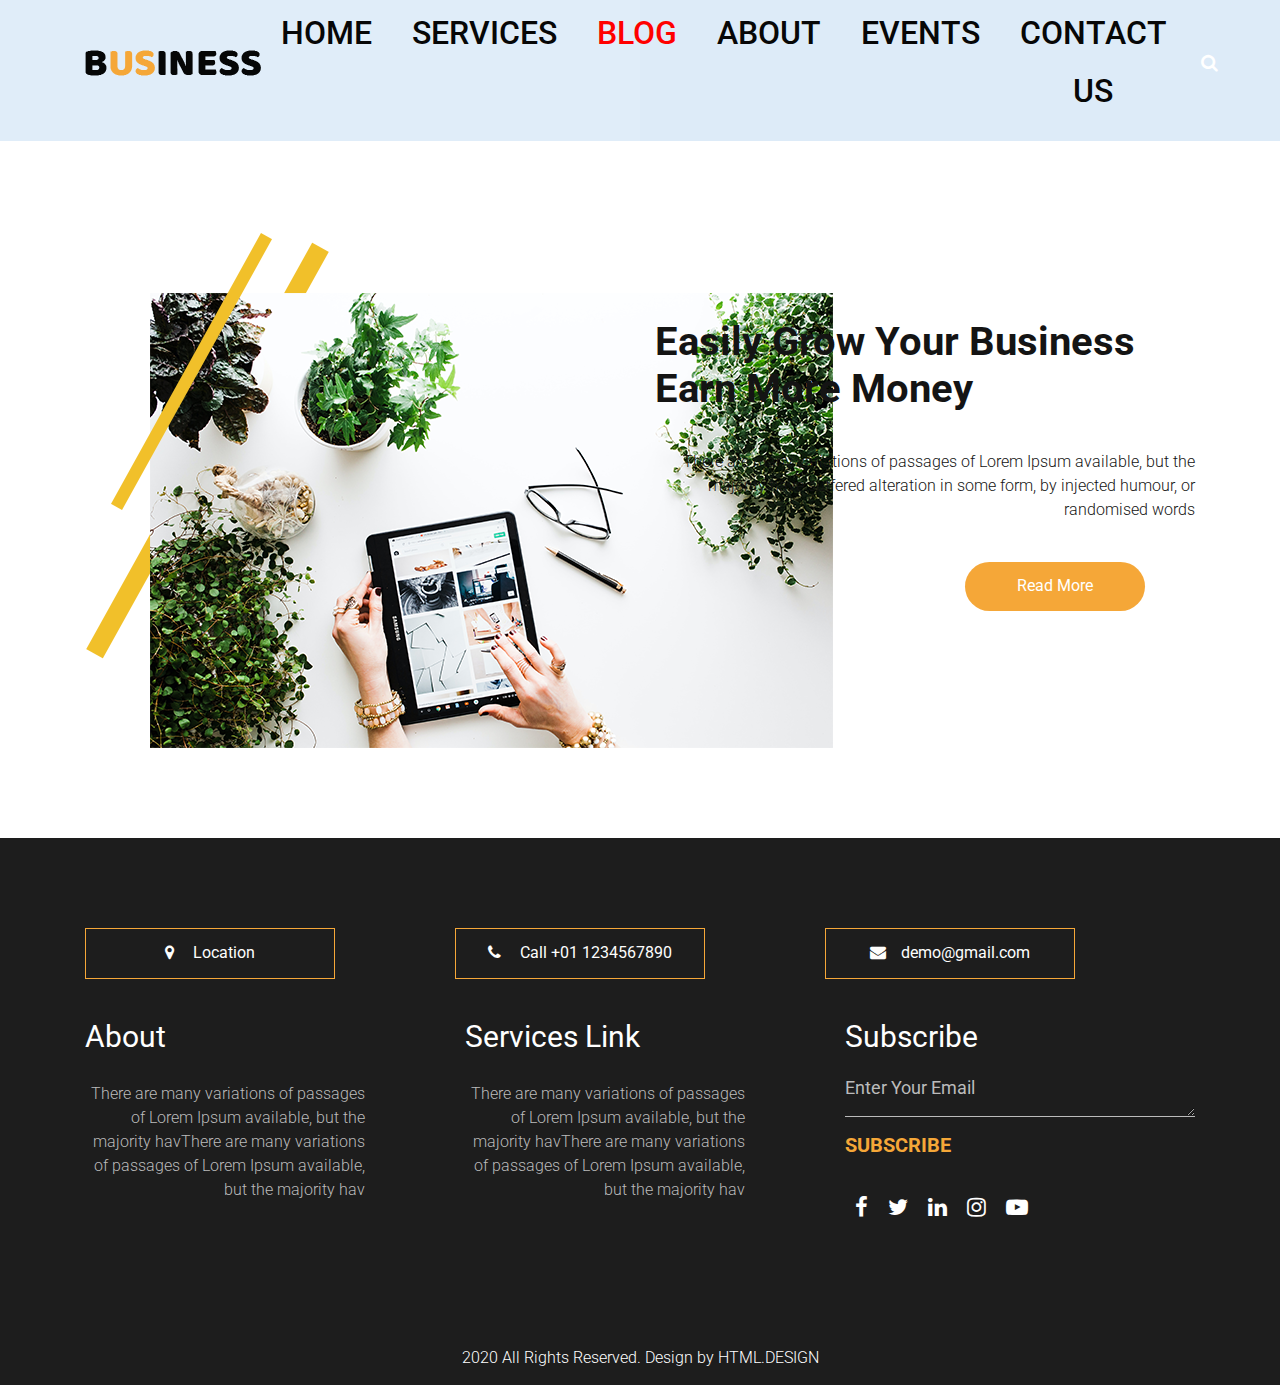
<file: html-corporate/html/blog.html>
<!DOCTYPE html>
<html lang="en">
   <head>
      <!-- basic -->
      <meta charset="utf-8">
      <meta http-equiv="X-UA-Compatible" content="IE=edge">
      <meta name="viewport" content="width=device-width, initial-scale=1">
      <!-- mobile metas -->
      <meta name="viewport" content="width=device-width, initial-scale=1">
      <meta name="viewport" content="initial-scale=1, maximum-scale=1">
      <!-- site metas -->
      <title>Blog</title>
      <meta name="keywords" content="">
      <meta name="description" content="">
      <meta name="author" content="">
      <!-- bootstrap css -->
      <link rel="stylesheet" type="text/css" href="css/bootstrap.min.css">
      <!-- style css -->
      <link rel="stylesheet" type="text/css" href="css/style.css">
      <!-- Responsive-->
      <link rel="stylesheet" href="css/responsive.css">
      <!-- fevicon -->
      <link rel="icon" href="images/fevicon.png" type="image/gif" />
      <!-- Scrollbar Custom CSS -->
      <link rel="stylesheet" href="css/jquery.mCustomScrollbar.min.css">
      <!-- Tweaks for older IEs-->
      <link rel="stylesheet" href="https://netdna.bootstrapcdn.com/font-awesome/4.0.3/css/font-awesome.css">
      <!-- fonts -->
      <link href="https://fonts.googleapis.com/css2?family=Poppins:wght@400;500;600&family=Roboto:wght@400;500;700&display=swap" rel="stylesheet">
   </head>
   <body>
      <!-- header section start -->
      <div class="header_section header_bg">
         <div class="container">
            <nav class="navbar navbar-expand-lg navbar-light bg-light">
               <div class="logo"><a href="index.html"><img src="images/logo.png"></a></div>
               <button class="navbar-toggler" type="button" data-toggle="collapse" data-target="#navbarSupportedContent" aria-controls="navbarSupportedContent" aria-expanded="false" aria-label="Toggle navigation">
               <span class="navbar-toggler-icon"></span>
               </button>
               <div class="collapse navbar-collapse" id="navbarSupportedContent">
                  <ul class="navbar-nav ml-auto">
                     <li class="nav-item">
                        <a class="nav-link" href="index.html">Home</a>
                     </li>
                     <li class="nav-item">
                        <a class="nav-link" href="services.html">Services</a>
                     </li>
                     <li class="nav-item active">
                        <a class="nav-link" href="blog.html">Blog</a>
                     </li>
                     <li class="nav-item">
                        <a class="nav-link" href="about.html">About</a>
                     </li>
                     <li class="nav-item">
                        <a class="nav-link" href="events.html">Events</a>
                     </li>
                     <li class="nav-item">
                        <a class="nav-link" href="contact.html">Contact us</a>
                     </li>
                  </ul>
                  <form class="form-inline my-2 my-lg-0">
                     <div class="login_bt">
                        <ul>
                           <li><a href="#"><i class="fa fa-search" aria-hidden="true"></i></a></li>
                        </ul>
                     </div>
                  </form>
               </div>
            </nav>
         </div>
      </div>
      <!-- header section end -->
      <!-- blog section start -->
      <div class="blog_section layout_padding">
         <div class="container">
            <div class="row">
               <div class="col-md-6">
                  <div class="blog_img"><img src="images/blog-img.png"></div>
               </div>
               <div class="col-md-6">
                  <div class="blog_taital_main">
                     <h1 class="blog_taital">Easily Grow Your Business Earn More Money</h1>
                     <p class="blog_text">There are many variations of passages of Lorem Ipsum available, but the majority have suffered alteration in some form, by injected humour, or randomised words </p>
                     <div class="readmore_bt_1"><a href="#">Read More</a></div>
                  </div>
               </div>
            </div>
         </div>
      </div>
      <!-- blog section end -->
      <!-- footer section start -->
      <div class="footer_section layout_padding margin_top90">
         <div class="container">
            <div class="location_main">
               <div class="location_text"><a href="#"><span class="padding_15"><i class="fa fa-map-marker" aria-hidden="true"></i></span> Location</a></div>
               <div class="location_text"><a href="#"><span class="padding_15"><i class="fa fa-phone" aria-hidden="true"></i></span> Call +01 1234567890</a></div>
               <div class="location_text"><a href="#"><span class="padding_15"><i class="fa fa-envelope" aria-hidden="true"></i></span>demo@gmail.com</a></div>
            </div>
            <div class="footer_section_2">
               <div class="row">
                  <div class="col-md-4">
                     <h3 class="footer_text">About</h3>
                     <p class="lorem_text">There are many variations of passages of Lorem Ipsum available, but the majority havThere are many variations of passages of Lorem Ipsum available, but the majority hav</p>
                  </div>
                  <div class="col-md-4">
                     <h3 class="footer_text">Services Link</h3>
                     <p class="lorem_text">There are many variations of passages of Lorem Ipsum available, but the majority havThere are many variations of passages of Lorem Ipsum available, but the majority hav</p>
                  </div>
                  <div class="col-md-4">
                     <h3 class="footer_text">Subscribe</h3>
                     <div class="form-group">
                        <textarea class="update_mail" placeholder="Enter Your Email" rows="5" id="comment" name="Enter Your Email"></textarea>
                        <div class="subscribe_bt"><a href="#">Subscribe</a></div>
                     </div>
                     <div class="social_icon">
                        <ul>
                           <li><a href="#"><i class="fa fa-facebook" aria-hidden="true"></i></a></li>
                           <li><a href="#"><i class="fa fa-twitter" aria-hidden="true"></i></a></li>
                           <li><a href="#"><i class="fa fa-linkedin" aria-hidden="true"></i></a></li>
                           <li><a href="#"><i class="fa fa-instagram" aria-hidden="true"></i></a></li>
                           <li><a href="#"><i class="fa fa-youtube-play" aria-hidden="true"></i></a></li>
                        </ul>
                     </div>
                  </div>
               </div>
            </div>
         </div>
      </div>
      <!-- footer section end -->
      <!-- copyright section start -->
      <div class="copyright_section">
         <div class="container">
            <div class="row">
               <div class="col-sm-12">
                  <p class="copyright_text">2020 All Rights Reserved. Design by <a href="https://html.design" rel="nofollow">HTML.DESIGN</a></p>
               </div>
            </div>
         </div>
      </div>
      <!-- copyright section end -->
      <!-- Javascript files-->
      <script src="js/jquery.min.js"></script>
      <script src="js/popper.min.js"></script>
      <script src="js/bootstrap.bundle.min.js"></script>
      <script src="js/jquery-3.0.0.min.js"></script>
      <script src="js/plugin.js"></script>
   </body>
</html>
</file>
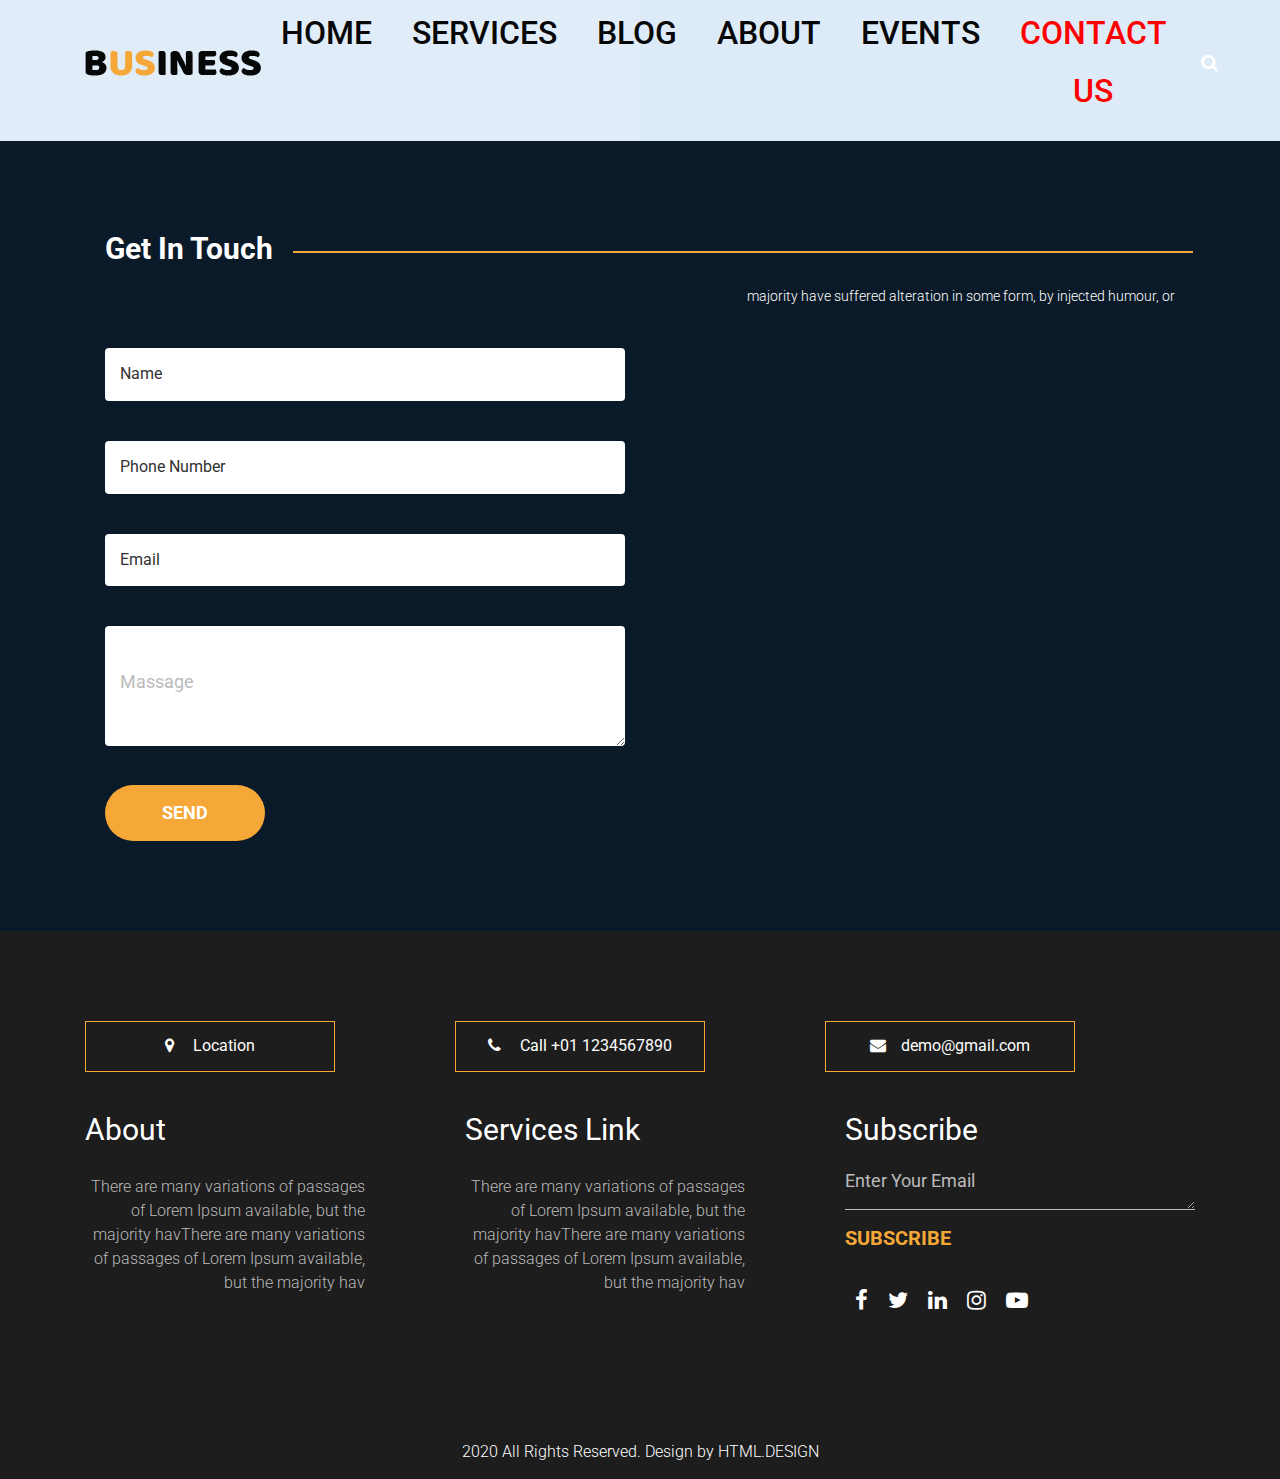
<file: html-corporate/html/contact.html>
<!DOCTYPE html>
<html lang="en">
   <head>
      <!-- basic -->
      <meta charset="utf-8">
      <meta http-equiv="X-UA-Compatible" content="IE=edge">
      <meta name="viewport" content="width=device-width, initial-scale=1">
      <!-- mobile metas -->
      <meta name="viewport" content="width=device-width, initial-scale=1">
      <meta name="viewport" content="initial-scale=1, maximum-scale=1">
      <!-- site metas -->
      <title>Contact</title>
      <meta name="keywords" content="">
      <meta name="description" content="">
      <meta name="author" content="">
      <!-- bootstrap css -->
      <link rel="stylesheet" type="text/css" href="css/bootstrap.min.css">
      <!-- style css -->
      <link rel="stylesheet" type="text/css" href="css/style.css">
      <!-- Responsive-->
      <link rel="stylesheet" href="css/responsive.css">
      <!-- fevicon -->
      <link rel="icon" href="images/fevicon.png" type="image/gif" />
      <!-- Scrollbar Custom CSS -->
      <link rel="stylesheet" href="css/jquery.mCustomScrollbar.min.css">
      <!-- Tweaks for older IEs-->
      <link rel="stylesheet" href="https://netdna.bootstrapcdn.com/font-awesome/4.0.3/css/font-awesome.css">
      <!-- fonts -->
      <link href="https://fonts.googleapis.com/css2?family=Poppins:wght@400;500;600&family=Roboto:wght@400;500;700&display=swap" rel="stylesheet">
   </head>
   <body>
      <!-- header section start -->
      <div class="header_section header_bg">
         <div class="container">
            <nav class="navbar navbar-expand-lg navbar-light bg-light">
               <div class="logo"><a href="index.html"><img src="images/logo.png"></a></div>
               <button class="navbar-toggler" type="button" data-toggle="collapse" data-target="#navbarSupportedContent" aria-controls="navbarSupportedContent" aria-expanded="false" aria-label="Toggle navigation">
               <span class="navbar-toggler-icon"></span>
               </button>
               <div class="collapse navbar-collapse" id="navbarSupportedContent">
                  <ul class="navbar-nav ml-auto">
                     <li class="nav-item">
                        <a class="nav-link" href="index.html">Home</a>
                     </li>
                     <li class="nav-item">
                        <a class="nav-link" href="services.html">Services</a>
                     </li>
                     <li class="nav-item">
                        <a class="nav-link" href="blog.html">Blog</a>
                     </li>
                     <li class="nav-item">
                        <a class="nav-link" href="about.html">About</a>
                     </li>
                     <li class="nav-item">
                        <a class="nav-link" href="events.html">Events</a>
                     </li>
                     <li class="nav-item active">
                        <a class="nav-link" href="contact.html">Contact us</a>
                     </li>
                  </ul>
                  <form class="form-inline my-2 my-lg-0">
                     <div class="login_bt">
                        <ul>
                           <li><a href="#"><i class="fa fa-search" aria-hidden="true"></i></a></li>
                        </ul>
                     </div>
                  </form>
               </div>
            </nav>
         </div>
      </div>
      <!-- header section end -->
      <!-- contact section start -->
      <div class="contact_section layout_padding">
         <div class="container">
            <div class="row">
               <div class="col-sm-12">
                  <h1 class="contact_taital">Get In Touch <span class="border_0"></span></h1>
                  <p class="contact_text">majority have suffered alteration in some form, by injected humour, or </p>
               </div>
            </div>
            <div class="contact_section_2">
               <div class="row">
                  <div class="col-md-6">
                     <form action="">
                        <div class="mail_section_1">
                           <input type="text" class="mail_text" placeholder="Name" name="Name">
                           <input type="text" class="mail_text" placeholder="Phone Number" name="Phone Number"> 
                           <input type="text" class="mail_text" placeholder="Email" name="Email">
                           <textarea class="massage-bt" placeholder="Massage" rows="5" id="comment" name="Massage"></textarea>
                           <div class="send_bt"><a href="#">SEND</a></div>
                        </div>
                     </form>
                  </div>
                  <div class="col-md-6">
                     <div class="map_main">
                        <div class="map-responsive">
                           <iframe src="https://www.google.com/maps/embed/v1/place?key=AIzaSyA0s1a7phLN0iaD6-UE7m4qP-z21pH0eSc&amp;q=Eiffel+Tower+Paris+France" width="600" height="400" frameborder="0" style="border:0; width: 100%;" allowfullscreen=""></iframe>
                        </div>
                     </div>
                  </div>
               </div>
            </div>
         </div>
      </div>
      <!-- contact section end -->
      <!-- footer section start -->
      <div class="footer_section layout_padding">
         <div class="container">
            <div class="location_main">
               <div class="location_text"><a href="#"><span class="padding_15"><i class="fa fa-map-marker" aria-hidden="true"></i></span> Location</a></div>
               <div class="location_text"><a href="#"><span class="padding_15"><i class="fa fa-phone" aria-hidden="true"></i></span> Call +01 1234567890</a></div>
               <div class="location_text"><a href="#"><span class="padding_15"><i class="fa fa-envelope" aria-hidden="true"></i></span>demo@gmail.com</a></div>
            </div>
            <div class="footer_section_2">
               <div class="row">
                  <div class="col-md-4">
                     <h3 class="footer_text">About</h3>
                     <p class="lorem_text">There are many variations of passages of Lorem Ipsum available, but the majority havThere are many variations of passages of Lorem Ipsum available, but the majority hav</p>
                  </div>
                  <div class="col-md-4">
                     <h3 class="footer_text">Services Link</h3>
                     <p class="lorem_text">There are many variations of passages of Lorem Ipsum available, but the majority havThere are many variations of passages of Lorem Ipsum available, but the majority hav</p>
                  </div>
                  <div class="col-md-4">
                     <h3 class="footer_text">Subscribe</h3>
                     <div class="form-group">
                        <textarea class="update_mail" placeholder="Enter Your Email" rows="5" id="comment" name="Enter Your Email"></textarea>
                        <div class="subscribe_bt"><a href="#">Subscribe</a></div>
                     </div>
                     <div class="social_icon">
                        <ul>
                           <li><a href="#"><i class="fa fa-facebook" aria-hidden="true"></i></a></li>
                           <li><a href="#"><i class="fa fa-twitter" aria-hidden="true"></i></a></li>
                           <li><a href="#"><i class="fa fa-linkedin" aria-hidden="true"></i></a></li>
                           <li><a href="#"><i class="fa fa-instagram" aria-hidden="true"></i></a></li>
                           <li><a href="#"><i class="fa fa-youtube-play" aria-hidden="true"></i></a></li>
                        </ul>
                     </div>
                  </div>
               </div>
            </div>
         </div>
      </div>
      <!-- footer section end -->
      <!-- copyright section start -->
      <div class="copyright_section">
         <div class="container">
            <div class="row">
               <div class="col-sm-12">
                  <p class="copyright_text">2020 All Rights Reserved. Design by <a href="https://html.design" rel="nofollow">HTML.DESIGN</a></p>
               </div>
            </div>
         </div>
      </div>
      <!-- copyright section end -->
      <!-- Javascript files-->
      <script src="js/jquery.min.js"></script>
      <script src="js/popper.min.js"></script>
      <script src="js/bootstrap.bundle.min.js"></script>
      <script src="js/jquery-3.0.0.min.js"></script>
      <script src="js/plugin.js"></script>
   </body>
</html>
</file>
<file: html-corporate/html/css/style.css>
/*--------------------------------------------------------------------- File Name: style.css ---------------------------------------------------------------------*/


/*--------------------------------------------------------------------- import Fonts ---------------------------------------------------------------------*/

@import url('https://fonts.googleapis.com/css?family=Rajdhani:300,400,500,600,700');
@import url('https://fonts.googleapis.com/css?family=Poppins:100,100i,200,200i,300,300i,400,400i,500,500i,600,600i,700,700i,800,800i,900,900i');
@font-face {
    font-family: "Righteous";
    src: url("../fonts/BalooChettan-Regular.ttf");
    src: url("../fonts/BalooChettan-Regular.ttf");
}


/*****---------------------------------------- 1) font-family: 'Rajdhani', sans-serif;
 2) font-family: 'Poppins', sans-serif;
 ----------------------------------------*****/


/*--------------------------------------------------------------------- import Files ---------------------------------------------------------------------*/

@import url(animate.min.css);
@import url(normalize.css);
@import url(icomoon.css);
@import url(css/font-awesome.min.css);
@import url(meanmenu.css);
@import url(owl.carousel.min.css);
@import url(swiper.min.css);
@import url(slick.css);
@import url(jquery.fancybox.min.css);
@import url(jquery-ui.css);
@import url(nice-select.css);

/*--------------------------------------------------------------------- skeleton ---------------------------------------------------------------------*/

* {
    box-sizing: border-box !important;
    transition: ease all 0.5s;
}

html {
    scroll-behavior: smooth;
}

body {
    color: #666666;
    font-size: 14px;
    line-height: 1.80857;
    font-weight: normal;
    overflow-x: hidden;
    background-color: #ffffff;
    height: auto;
    background-size: cover;
    background-repeat: no-repeat;
    font-family: 'Roboto', sans-serif;
}

a {
    color: #1f1f1f;
    text-decoration: none !important;
    outline: none !important;
    -webkit-transition: all .3s ease-in-out;
    -moz-transition: all .3s ease-in-out;
    -ms-transition: all .3s ease-in-out;
    -o-transition: all .3s ease-in-out;
    transition: all .3s ease-in-out;
}

h1,
h2,
h3,
h4,
h5,
h6 {
    letter-spacing: 0;
    font-weight: normal;
    position: relative;
    padding: 0 0 10px 0;
    font-weight: normal;
    line-height: normal;
    color: #111111;
    margin: 0
    text-align:right
}

h1 {
    font-size: 24px
}

h2 {
    font-size: 22px
}

h3 {
    font-size: 18px
}

h4 {
    font-size: 16px
}

h5 {
    font-size: 14px
}

h6 {
    font-size: 13px
}

*,
*::after,
*::before {
    -webkit-box-sizing: border-box;
    -moz-box-sizing: border-box;
    box-sizing: border-box;
}

h1 a,
h2 a,
h3 a,
h4 a,
h5 a,
h6 a {
    color: #212121;
    text-decoration: none!important;
    opacity: 1
}

button:focus {
    outline: none;
}

ul,
li,
ol {
    margin: 0px;
    padding: 0px;
    list-style: none;
}

p {
    margin: 20px;
    font-weight: 300;
    font-size: 15px;
    line-height: 24px;
    text-align: right;
}

a {
    color: #222222;
    text-decoration: none;
    outline: none !important;
}

a,
.btn {
    text-decoration: none !important;
    outline: none !important;
    -webkit-transition: all .3s ease-in-out;
    -moz-transition: all .3s ease-in-out;
    -ms-transition: all .3s ease-in-out;
    -o-transition: all .3s ease-in-out;
    transition: all .3s ease-in-out;
}

img.lzy1Td{
    display:inline-block;
    height: 94px;
    max-height:175px;
    max-width:85px;
    padding:8px 4px 8px 12px;
    vertical-align:middle
 }@media only screen and (max-width:479px){
    .TlfmSc>.QTKDff{
       max-width:calc(100vw - 56px)
    }
 }

 :focus {
    outline: 0;
}

.paddind_bottom_0 {
    padding-bottom: 0 !important;
}

.btn-custom {
    margin-top: 20px;
    background-color: transparent !important;
    border: 2px solid #ddd;
    padding: 12px 40px;
    font-size: 16px;
}

.lead {
    font-size: 18px;
    line-height: 30px;
    color: #767676;
    margin: 0;
    padding: 0;
}

.form-control:focus {
    border-color: #ffffff !important;
    box-shadow: 0 0 0 .2rem rgba(255, 255, 255, .25);
}

.navbar-form input {
    border: none !important;
}

.badge {
    font-weight: 500;
}

blockquote {
    margin: 20px 0 20px;
    padding: 30px;
}

button {
    border: 0;
    margin: 0;
    padding: 0;
    cursor: pointer;
}

.full {
    float: left;
    width: 100%;
}

.layout_padding {
    padding-top: 90px;
    padding-bottom: 0px;
}

.padding_0 {
    padding: 0px;
}


/* header section start */

.header_section {
    width: 100%;
    float: left;
    background-image: url(../images/banner-bg.png);
    background-size: 100%;
    background-repeat: no-repeat;
    height: auto;
    position: relative;
    z-index: 1;
}

.header_bg{
    width: 100%;
    background: #ddebf8;
}

.header_section::after {
    content: '';
    position: absolute;
    width: 640px;
    height: 100%;
    left: 0px;
    right: initial;
    background-color: rgb( 225, 237, 249, 0.8);
    background-size: 100%;
    top: 0px;
    z-index: -1;
}

.bg-light {
    background-color: transparent !important;
    padding: 20px 0px;
    margin-top: -15px;
}

.logo {
    width: auto;
}

.ml-auto,
.mx-auto {
    margin: 0 auto;
    text-align: center;
}

.navbar-expand-lg .navbar-nav .nav-link {
    padding: 0px 20px;
    font-size: xx-large;
    color: #070707;
    text-transform: uppercase;
    font-weight: 500;
}

.navbar-light .navbar-nav .nav-link:focus,
.navbar-light .navbar-nav .nav-link:hover {
    color: #f5a738;
}

.navbar-light .navbar-nav .active>.nav-link, 
.navbar-light .navbar-nav .nav-link.active, 
.navbar-light .navbar-nav .nav-link.show, 
.navbar-light .navbar-nav .show>.nav-link {
    color: red ;
    font-size:xx-large;
}

.login_bt {

}

.login_bt ul {
    margin: 0px;
    padding: 0px;
}

.login_bt li {
    float: left;
    color: #ffffff;
    font-size: 18px;
    padding: 0px 15px;
}

.login_bt li a {
    color: #ffffff;
}

.login_bt li a:hover {
    color: #27a9fb;
}


/* header section end */


/* banner section start */

.banner_section {
    width: 100%;
    float: left;
    padding: 90px 0px 90px 0px;
    height: 600px;
}

.banner_taital_main {
    width: 43%;
    float: left;
}

.banner_taital {
    width: 100%;
    float: left;
    font-size: 54px;
    color: #060707;
    font-weight: bold;
    padding-bottom: 0px;
    line-height: 70px;
    font-family: 'Poppins', sans-serif;
    margin-top: 200px;
}

.banner_text {
    width: 80%;
    float: left;
    font-size: 16px;
    color: #060707;
    padding-top: 30px;
    margin: 0px;
}

.btn_main {
    width: 100%;
    display: flex;
    margin-left: 100px;
}


.started_text {
    width: 180px;
    margin-right: 20px;
    margin-top: 30px;
}

.started_text a {
    width: 100%;
    float: left;
    padding: 10px 10px;
    color: #ffffff;
    background-color: #f5a738;
    text-align: center;
    font-size: 16px;
    border-radius: 40px;
}

.started_text a:hover {
    color: red;
    font-size: large;
    background-color: #060707;
}

.started_text.active a {
    color: #ffffff;
    background-color: #060707;
}

.started_text.active a:hover {
    color: red;
    font-size: large;
    background-color: #060707;
}

#my_slider a.carousel-control-prev {
    left: initial;
    top: 110px;
    right: 30px;
}

#my_slider a.carousel-control-next {
    right: 30px;
    top: 170px;
    color: #ffffff;
    background-color: #060707;
}

#my_slider .carousel-control-next,
#my_slider .carousel-control-prev {
    width: 55px;
    height: 55px;
    background: #f5a738;
    opacity: 1;
    font-size: 30px;
    color: #ffffff;
}

#my_slider .carousel-control-next:focus,
#my_slider .carousel-control-next:hover,
#my_slider .carousel-control-prev:focus,
#my_slider .carousel-control-prev:hover {
    color: red;
    font-size: large;
    background-color: #060707;
}


/* banner section end */


/* about section start */

.about_section {
    width: 100%;
    float: left;
}

.about_taital {
    width: 100%;
    display: flex;
    font-size: 30px;
    color: #0f0f0f;
    font-weight: bold;
}

.border_0 {
    width: 200px;
    background-color: #f5a738 !important;
    height: 2px;
    top: 20px;
    position: relative;
    left: 20px;
}

.about_text {
    width: 100%;
    font-size: 14px;
    margin: 0px;
    color: #0f0f0f;
}

.about_section_2 {
    width: 100%;
    float: left;
    padding-top: 50px;
}

.about_text_1 {
    width: 92%;
    font-size: 16px;
    margin: 0px;
    color: #0f0f0f;
    padding-top: 150px;
    text-align: right;
}

.readmore_bt {
    width: 180px;
    margin-right: 50px;
    margin-top: 80px;
    float: right;
}

.readmore_bt a {
    width: 100%;
    float: left;
    padding: 10px 10px;
    color: #ffffff;
    background-color: #f5a738;
    text-align: center;
    font-size: 16px;
    border-radius: 40px;
}

.readmore_bt a:hover {
    color: #ffffff;
    background-color: #2b2a2a;
}


/* about section end */

/* services section start */

.services_section{
    width: 100%;
    float: left;
}

.services_main{
    width: 100%;
    float: left;
    border: 2px solid #f5a738;
    border-radius: 10px;
    padding: 60px;
}

.services_taital {
    width: 100%;
    display: flex;
    font-size: 30px;
    color: #0f0f0f;
    font-weight: bold;
}

.border_0 {
    width: 200px;
    background-color: #f5a738 !important;
    height: 2px;
    top: 20px;
    position: relative;
    left: 20px;
}

.services_text {
    width: 100%;
    font-size: 14px;
    margin: 0px;
    color: #0f0f0f;
}

.services_section_2{
    width: 100%;
    float: left;
    margin-top: 50px;
}

.icon_1 {
    width: 80px;
    float: left;
    background: #fff;
    padding: 20px;
    text-align: center;
    border-radius: 8px;
    box-shadow: 0px 0px 10px 8px #fafafa;
}

.selection_text {
    width: 100%;
    float: left;
    font-size: 22px;
    font-weight: bold;
    color: #0f0f0f;
    margin-top: 20px;
    padding-: 0px;
}

.many_text {
    width: 100%;
    float: left;
    font-size: 16px;
    color: #0f0f0f;
    margin-left: 0px;
}

.read_bt {
    width: 170px;
    margin: 0 auto;
    text-align: center;
    padding-top: 40px;
    display: flex;
}

.read_bt a{
    width: 100%;
    float: left;
    font-size: 16px;
    color: #ffffff;
    background-color: #f5a738;
    padding: 10px;
    border-radius: 40px;
}

.read_bt a:hover{
    color: #ffffff;
    background-color: #2b2a2a;
}

/* services section end */

/* blog section start */

.blog_section {
    width: 100%;
    float: left;
}

.blog_img{
    width: 100%;
    float: left;
}

.blog_taital_main {
    width: 100%;
    float: left;
    margin-top: 87px;
}

.blog_taital{
    width: 100%;
    float: left;
    color: #141414;
    font-size: 40px;
    font-weight: bold;
}
.blog_text{
    width: 100%;
    float: left;
    color: #141414;
    font-size: 16px;
    margin-left: 0px;
}

.readmore_bt_1 {
    width: 180px;
    margin-right: 50px;
    margin-top: 20px;
    float: right;
}

.readmore_bt_1 a {
    width: 100%;
    float: left;
    padding: 10px 10px;
    color: #ffffff;
    background-color: #f5a738;
    text-align: center;
    font-size: 16px;
    border-radius: 40px;
}

.readmore_bt_1 a:hover {
    color: #ffffff;
    background-color: #2b2a2a;
}
  

/* blog section end */

/* event section start */

.event_section {
    width: 100%;
    float: left;
    padding: 90px 0px;
}

.event_taital {
    width: 100%;
    float: left;
    font-size: 40px;
    color: #141414;
    font-weight: bold;
    padding-bottom: 50px;
    text-align: center;
}

.event_section_2 {
    width: 100%;
    float: left;
    background-image: url(../images/event-img.png);
    height: auto;
    background-size: 100%;
    padding: 0px 0px 0px 0px;
}

.video_bt {
    width: 100%;
    padding: 170px 0px;
}

.play_icon img {
    width: 80px;
}

.play_icon {
    width: 100%;
    margin: 0 auto;
    position: relative;
    z-index: 5;
    text-align: center;
}

.play_icon::before {
    content: '';
    position: absolute;
    top: 40px;
    left: 90px;
    width: 90px;
    height: 90px;
    transform: translate(-50%, -50%);
    background-color: rgb(255, 255, 255, 0.7);
    border-radius: 100%;
    animation: fadeEffect 1.3s infinite ease;
    box-shadow: 0px 0px 10px 0px;
    right: 0px;
    margin: 0 auto;
    z-index: -1;
}

@keyframes fadeEffect {
    0% {
        transform: translate(-50%, -50%) scale(1);
        opacity: 1
    }
    100% {
        transform: translate(-50%, -50%) scale(1.2);
        opacity: 0;
    }
}


/* event section end */

/* contact section start */

.contact_section {
    width: 100%;
    float: left;
    padding: 90px;
    background-color: #0b1a28;
    height: auto;
}

.contact_taital {
    width: 100%;
    display: flex;
    font-size: 30px;
    color: #ffffff;
    font-weight: bold;
}

.border_0 {
    width: 900px;
    background-color: #f5a738 !important;
    height: 2px;
    top: 20px;
    position: relative;
    left: 20px;
    align-items: right;
}

.contact_text {
    width: 100%;
    font-size: 14px;
    margin: 0px;
    color: #ffffff;
}

.contact_section_2 {
    width: 100%;
    float: left;
}

.mail_section_1 {
    width: 100%;
    float: left;
}

.mail_text {
    width: 100%;
    float: left;
    font-size: 16px;
    color: #333333;
    border: 0px;
    background-color: #ffffff;
    padding: 12px 15px;
    margin-top: 40px;
    border-radius: 4px;
}
input.mail_text::placeholder {
    color: #333333;
}

.massage-bt {
    color: #333333;
    width: 100%;
    height: 110px;
    font-size: 18px;
    background-color: #ffffff;
    padding: 40px 15px 0px 15px;
    border: 0px;
    height: 120px;
    margin-top: 40px;
    border-radius: 4px;
}
textarea#comment::placeholder {
    color: #333333;
}

.send_bt {
    width: 160px;
    float: left;
    margin-top: 30px;
}

.send_bt a {
    width: 100%;
    float: left;
    text-align: center;
    font-size: 18px;
    color: #ffffff;
    background-color: #f5a738;
    padding: 12px;
    text-transform: uppercase;
    font-weight: bold;
    border-radius: 40px;
}

.send_bt a:hover {
    color: #2b2a2a;
    background-color: #ffffff;
}

.map_main {
    width: 100%;
    float: left;
    padding-top: 40px;
}


/* contact section end */

/* clients section start */

.clients_section {
    width: 100%;
    float: left;
    padding-bottom: 150px;
}

.clients_taital{
    width: 100%;
    float: left;
    font-size: 40px;
    color: #0d0d0d;
    text-align: center;
    text-transform: uppercase;
    font-weight: bold;
    font-family: 'Poppins', sans-serif;
}

.clients_taital::after{
    content: '';
    position: absolute;
    width: 100px;
    left: 0px;
    right: 0px;
    background-color: #252525;
    height: 2px;
    margin: 0 auto;
    text-align: center;
    bottom: 0px;
}

.client_section_2 {
    width: 50%;
    margin: 0 auto;
    text-align: center;
    padding: 40px 70px;
    border: 2px solid #000;
    border-radius: 15px;
    margin-top: 50px;
}

.client_name {
    width: 100%;
    font-size: 30px;
    color: #0d0d0d;
    font-weight: 500;
}

.event_text {
    width: 100%;
    font-size: 18px;
    color: #0d0d0d;
    text-align: center;
    margin-left: 0px;
    line-height: 30px;
}

.carousel-indicators {
    bottom: -100px;
}

.carousel-indicators .active {
    background-color: #252525;
}

.carousel-indicators li {
    width: 60px;
    height: 15px;
    background-color: #f5a738;
    border-radius: 10px;
}

/* clients section end */
/* footer section start */

.footer_section{
    width: 100%;
    float: left;
    background-color: #1d1d1d;
    height: auto;
    padding: 90px 0px;
}

.location_main{
    width: 100%;
    display: flex;
}

.location_text {
    width: 100%;
}

.location_text a{
    float: left;
    font-size: 16px;
    color: #fefefd;
    padding: 10px 20px;
    border: 1px solid #f5a738;
    width: 250px;
    margin-right: 110px;
    text-align: center;
}
.location_text a:hover {
    color: #fefefd;
    background-color: #f5a738;
}

.padding_15 {
    padding-right: 15px;
}

.footer_section_2 {
    width: 100%;
    float: left;
    margin-top: 40px;
}

.footer_text{
    width: 100%;
    float: left;
    font-size: 30px;
    color: #ffffff; 
    padding: 0px;   
}

.lorem_text{
    width: 80%;
    float: left; 
    font-size: 16px;
    color: #bbbbbb;
    margin-left: 0px;   
}

.social_icon {
    width: 100%;
    float: left;
}

.social_icon ul {
    margin: 0px;
    padding: 0px;
    display: inline-block;
}

.social_icon li {
    float: left;
}

.social_icon li a {
    float: left;
    padding: 5px 10px;
    color: #ffffff;
    font-size: 22px;
    width: auto;
    margin-top: 10px;
}

.social_icon li a:hover {
    color: #f5a738;
}

.update_mail {
    color: #bbbbbb;
    width: 100%;
    height: 55px;
    font-size: 18px;
    padding: 10px 20px 0px 0px;
    background-color: transparent;
    border-bottom: 1px solid #bbbbbb !important;
    border: 0px;
    margin: 0 auto;
    justify-content: center;
    align-items: center;
    display: block;
}

textarea#comment::placeholder {
    color: #bbbbbb;
}

.subscribe_bt {
    width: 140px;
    float: left;
}

.subscribe_bt a {
    width: 100%;
    float: left;
    color: #f5a738;
    font-size: 20px;
    padding: 10px 0px;
    text-transform: uppercase;
    font-weight: bold;
}

.subscribe_bt a:hover {
    color: #ffffff;
}

/* footer section end */


/* copyright section start */

.copyright_section {
    width: 100%;
    float: left;
    background-color: #1d1d1d;
    height: auto;
}

.copyright_text {
    width: 100%;
    float: left;
    font-size: 16px;
    margin: 15px 0px;
    color: #ffffff;
    text-align: center;
}

.copyright_text a {
    color: #ffffff;
}

.copyright_text a:hover {
    color: #f5a738;
}


/* copyright section end */

.margin_top90 {
    margin-top: 90px;
}
</file>
<file: html-corporate/html/css/responsive.css>
/*--------------------------------------------------------------------- File Name: responsive.css ---------------------------------------------------------------------*/


/*------------------------------------------------------------------- 991px x 768px ---------------------------------------------------------------------*/

@media only screen and (min-width: 768px) and (max-width: 991px) {
    .header-search {
        padding: 15px 0px;
    }
}


/*------------------------------------------------------------------- 767px x 599px ---------------------------------------------------------------------*/

@media only screen and (min-width: 599px) and (max-width: 767px) {
    .logo {
        text-align: center;
    }
    .cart-content-right {
        padding-bottom: 5px;
    }
    .mg {
        margin: 0px 0px;
    }
    .menu-area-main {
        height: 256px;
        overflow-y: auto;
    }
    .megamenu>.row [class*="col-"] {
        padding: 0px;
    }
    .menu-area-main .megamenu .men-cat {
        padding: 0px 15px;
    }
    .menu-area-main .megamenu .women-cat {
        padding: 0px 15px;
    }
    .menu-area-main .megamenu .el-cat {
        padding: 0px 15px;
    }
    .mean-container .mean-nav ul li a.mean-expand {
        height: 19px;
    }
    .category-box.women-box {
        display: none;
    }
    .cart-box {
        display: inline-block;
        margin: 0px 30px;
    }
    .wish-box {
        float: none;
        margin: 0px 30px;
        display: inline-block;
    }
    .menu-add {
        display: none;
    }
    .category-box {
        display: none;
    }
    .mean-container .mean-nav ul li ol {
        padding: 0px;
    }
    .mean-container .mean-nav ul li a {
        padding: 10px 20px;
        width: 94.8%;
    }
    .mean-container .mean-nav ul li li a {
        width: 92%;
        padding: 1em 4%;
    }
    .mean-container .mean-nav ul li li li a {
        width: 100%;
    }
    .header-search {
        padding: 15px 0px;
    }
    #collapseFilter.d-md-block {
        padding: 30px 0px;
    }
}


/*------------------------------------------------------------------- 599px x 280px ---------------------------------------------------------------------*/

@media only screen and (min-width: 280px) and (max-width: 599px) {
    .cart-content-right {
        padding-bottom: 5px;
    }
    .megamenu>.row [class*="col-"] {
        padding: 0px;
    }
    .menu-area-main .megamenu .men-cat {
        padding: 0px 15px;
    }
    .menu-area-main .megamenu .women-cat {
        padding: 0px 15px;
    }
    .menu-area-main .megamenu .el-cat {
        padding: 0px 15px;
    }
    .mean-container .mean-nav ul li a {
        padding: 1em 4%;
        width: 92%;
    }
    .mean-container .mean-nav ul li li a {
        width: 90%;
        padding: 1em 5%;
    }
    .mean-container .sub-full.megamenu-categories ol li a {
        padding: 5px 0px;
        text-transform: capitalize;
        width: 100%;
    }
    .megamenu .sub-full.megamenu-categories .women-box .banner-up-text a {
        width: auto;
        border: none;
        float: none;
    }
    .menu-area-main {
        height: 45px;
        overflow-y: auto;
    }
    .mean-container .mean-nav ul li a.mean-expand {
        top: 0;
    }
}

@media (min-width: 992px) and (max-width: 1199px) {

    .banner_taital_main {
        width: 50%;
    }

    .header_section{
        background-size: cover;
    }

    .about_text_1 {
        width: 100%;
        padding-top: 70px;
    }

    .blog_taital {
        font-size: 22px;
    }

    .blog_taital_main {
        margin-top: 55px;
    }

    .video_bt {
        width: 100%;
        padding: 136px 0px;
    }

    .location_text a {
        margin-right: 50px;
    } 

}

@media (min-width: 768px) and (max-width: 991px) {
    .navbar-expand-lg .navbar-nav .nav-link {
            text-align: center;
            margin-top: 20px;
        }
        .navbar-toggler {
            background-color: #fff;
        }
        .header_section {
            background-size: cover;
        }
        .logo {
            width: auto;
        }
        .navbar {
            padding: 15px 0px 15px 0px;
        }
        .header_section::after {
            width: 100%;
            height: 100%;
        }

        .banner_taital_main {
            width: 100%;
        }

        .banner_taital {
            font-size: 50px;
            line-height: 70px;
        }

        .banner_text {
            width: 52%;
        }

        #my_slider a.carousel-control-prev {
            left: initial;
            top: 124px;
            right: 0px;
        }

        #my_slider a.carousel-control-next {
            right: 0px;
            top: 170px;
        }

        #my_slider .carousel-control-next, 
        #my_slider .carousel-control-prev {
            width: 45px;
            height: 45px;
            background: #f5a738;
            opacity: 1;
            font-size: 30px;
            color: #ffffff;
        }

        .border_0 {
            width: 100px;
        }

        .about_text_1 {
            width: 100%;
            padding-top: 20px;
        }

        .readmore_bt {
            margin: 0 auto;
            margin-top: 30px;
            text-align: center;
            float: none;
        }
        .services_main {
            padding: 60px 10px;
        }

        .selection_text {
            width: 100%;
            float: left;
            font-size: 19px;
        }

        .blog_taital_main {
            margin-top: 20px;
        }

        .blog_taital {
            font-size: 16px;
            margin: 0px
        }

        .blog_text {
            font-size: 15px;
        }

        .event_taital {
            font-size: 30px;
        }

        .video_bt {
            width: 100%;
            padding: 90px 0px;
        }

        .event_section_2 {
            background-size: cover;
        }

        .contact_section {
            padding: 90px 10px;
        }

        .clients_taital {
            font-size: 28px;
        }

        .client_section_2 {
            width: 100%;
            padding: 40px 20px;
            margin-top: 50px;
        }

        .event_text {
            width: 100%;
            font-size: 15px;
        }

        .location_text a {
            margin: 20px 0px 0px 0px;
            display: block;
            float: none;
        }

        .location_text a {
            width: 226px;
            margin-right: 7px;
        }

        .lorem_text {
            width: 100%;
        }

}

@media (min-width: 576px) and (max-width: 767px) {

        .navbar-expand-lg .navbar-nav .nav-link {
            text-align: center;
            margin-top: 20px;
        }
        .navbar-toggler {
            background-color: #fff;
        }
        .header_section {
            background-size: cover;
        }
        .logo {
            width: auto;
        }
        .navbar {
            padding: 15px 0px 15px 0px;
        }
        .header_section::after {
            width: 100%;
            height: 100%;
        }

        .banner_taital_main {
            width: 100%;
        }

        .banner_taital {
            font-size: 34px;
            line-height: 45px;
        }

        .banner_text {
            width: 90%;
        }

        #my_slider a.carousel-control-prev {
            left: initial;
            top: 124px;
            right: 0px;
        }

        #my_slider a.carousel-control-next {
            right: 0px;
            top: 170px;
        }

        #my_slider .carousel-control-next, 
        #my_slider .carousel-control-prev {
            width: 45px;
            height: 45px;
            background: #f5a738;
            opacity: 1;
            font-size: 30px;
            color: #ffffff;
        }

        .border_0 {
            width: 100px;
        }

        .about_text_1 {
            width: 100%;
            padding-top: 20px;
        }

        .readmore_bt {
            margin: 0 auto;
            margin-top: 30px;
            text-align: center;
            float: none;
        }
        .services_main {
            padding: 60px 10px;
        }

        .blog_taital {
            font-size: 24px;
        }

        .blog_text {
            font-size: 15px;
        }

        .event_taital {
            font-size: 26px;
        }

        .video_bt {
            width: 100%;
            padding: 55px 0px;
        }

        .event_section_2 {
            background-size: cover;
        }

        .contact_section {
            padding: 90px 10px;
        }

        .clients_taital {
            font-size: 28px;
        }

        .client_section_2 {
            width: 100%;
            padding: 40px 20px;
            margin-top: 50px;
        }

        .event_text {
            width: 100%;
            font-size: 15px;
        }

        .location_text a {
            margin: 20px 0px 0px 0px;
            display: block;
            float: none;
        }

        .location_main {
            width: 100%;
            display: block;
        }
}
    @media (max-width: 575px) {

        .navbar-expand-lg .navbar-nav .nav-link {
            text-align: center;
            margin-top: 20px;
        }
        .navbar-toggler {
            background-color: #fff;
        }
        .header_section {
            background-size: cover;
        }
        .logo {
            width: auto;
        }
        .navbar {
            padding: 15px 0px 15px 0px;
        }
        .header_section::after {
            width: 100%;
            height: 100%;
        }

        .banner_taital_main {
            width: 100%;
        }

        .banner_taital {
            font-size: 34px;
            line-height: 45px;
        }

        .banner_text {
            width: 90%;
        }

        #my_slider a.carousel-control-prev {
            left: initial;
            top: 124px;
            right: 0px;
        }

        #my_slider a.carousel-control-next {
            right: 0px;
            top: 170px;
        }

        #my_slider .carousel-control-next, 
        #my_slider .carousel-control-prev {
            width: 45px;
            height: 45px;
            background: #f5a738;
            opacity: 1;
            font-size: 30px;
            color: #ffffff;
        }

        .border_0 {
            width: 100px;
        }

        .about_text_1 {
            width: 100%;
            padding-top: 20px;
        }

        .readmore_bt {
            margin: 0 auto;
            margin-top: 30px;
            text-align: center;
            float: none;
        }
        .services_main {
            padding: 60px 10px;
        }

        .blog_taital {
            font-size: 24px;
        }

        .blog_text {
            font-size: 15px;
        }

        .event_taital {
            font-size: 30px;
        }

        .video_bt {
            width: 100%;
            padding: 40px 0px;
        }

        .event_section_2 {
            background-size: cover;
        }

        .contact_section {
            padding: 90px 10px;
        }

        .clients_taital {
            font-size: 28px;
        }

        .client_section_2 {
            width: 100%;
            padding: 40px 20px;
            margin-top: 50px;
        }

        .event_text {
            width: 100%;
            font-size: 15px;
        }

        .location_text a {
            margin: 20px 0px 0px 0px;
            display: block;
            float: none;
        }

        .location_main {
            width: 100%;
            display: block;
        }
    }
</file>
<file: UpConstruction/assets/css/main.css>
/**
* Template Name: UpConstruction
* Template URL: https://bootstrapmade.com/upconstruction-bootstrap-construction-website-template/
* Updated: Mar 17 2024 with Bootstrap v5.3.3
* Author: BootstrapMade.com
* License: https://bootstrapmade.com/license/
*/

/*--------------------------------------------------------------
# Set main reusable colors and fonts using CSS variables
# Learn more about CSS variables at https://developer.mozilla.org/en-US/docs/Web/CSS/Using_CSS_custom_properties
--------------------------------------------------------------*/
/* Fonts */
:root {
  --font-default: "Open Sans", system-ui, -apple-system, "Segoe UI", Roboto, "Helvetica Neue", Arial, "Noto Sans", "Liberation Sans", sans-serif, "Apple Color Emoji", "Segoe UI Emoji", "Segoe UI Symbol", "Noto Color Emoji";
  --font-primary: "Roboto", sans-serif;
  --font-secondary: "Work Sans", sans-serif;
}

/* Colors */
:root {
  --color-default: #364d59;
  --color-primary: #feb900;
  --color-secondary: #52565e;
}

/* Smooth scroll behavior */
:root {
  scroll-behavior: smooth;
}

/*--------------------------------------------------------------
# General
--------------------------------------------------------------*/
body {
  font-family: var(--font-default);
  color: var(--color-default);
  overflow-x: hidden;
}

a {
  color: var(--color-primary);
  text-decoration: none;
}

a:hover {
  color: #ffc732;
  text-decoration: none;
}

h1,
h2,
h3,
h4,
h5,
h6 {
  font-family: var(--font-primary);
}

/*--------------------------------------------------------------
# Sections & Section Header
--------------------------------------------------------------*/
section {
  padding: 80px 0;
  overflow: hidden;
}

.section-bg {
  background-color: #f5f6f7;
}

.section-header {
  text-align: center;
  padding-bottom: 70px;
}

.section-header h2 {
  font-size: 32px;
  font-weight: 700;
  position: relative;
  color: #2e3135;
}

.section-header h2:before,
.section-header h2:after {
  content: "";
  width: 50px;
  height: 2px;
  background: var(--color-primary);
  display: inline-block;
}

.section-header h2:before {
  margin: 0 15px 10px 0;
}

.section-header h2:after {
  margin: 0 0 10px 15px;
}

.section-header p {
  margin: 0 auto 0 auto;
}

@media (min-width: 1199px) {
  .section-header p {
    max-width: 60%;
  }
}

/*--------------------------------------------------------------
# Breadcrumbs
--------------------------------------------------------------*/
.breadcrumbs {
  padding: 140px 0 60px 0;
  min-height: 30vh;
  position: relative;
  background-size: cover;
  background-position: center;
  background-repeat: no-repeat;
}

.breadcrumbs:before {
  content: "";
  background-color: rgba(0, 0, 0, 0.6);
  position: absolute;
  inset: 0;
}

.breadcrumbs h2 {
  font-size: 56px;
  font-weight: 500;
  color: #fff;
  font-family: var(--font-secondary);
}

.breadcrumbs ol {
  display: flex;
  flex-wrap: wrap;
  list-style: none;
  padding: 0 0 10px 0;
  margin: 0;
  font-size: 16px;
  font-weight: 600;
  color: var(--color-primary);
}

.breadcrumbs ol a {
  color: rgba(255, 255, 255, 0.8);
  transition: 0.3s;
}

.breadcrumbs ol a:hover {
  text-decoration: underline;
}

.breadcrumbs ol li+li {
  padding-left: 10px;
}

.breadcrumbs ol li+li::before {
  display: inline-block;
  padding-right: 10px;
  color: #fff;
  content: "/";
}

/*--------------------------------------------------------------
# Scroll top button
--------------------------------------------------------------*/
.scroll-top {
  position: fixed;
  visibility: hidden;
  opacity: 0;
  right: 15px;
  bottom: 15px;
  z-index: 99999;
  background: var(--color-primary);
  width: 40px;
  height: 40px;
  border-radius: 4px;
  transition: all 0.4s;
}

.scroll-top i {
  font-size: 24px;
  color: var(--color-secondary);
  line-height: 0;
}

.scroll-top:hover {
  background: #ffc732;
  color: #fff;
}

.scroll-top.active {
  visibility: visible;
  opacity: 1;
}

/*--------------------------------------------------------------
# Preloader
--------------------------------------------------------------*/
#preloader {
  position: fixed;
  inset: 0;
  z-index: 999999;
  overflow: hidden;
  background: #fff;
  transition: all 0.6s ease-out;
}

#preloader:before {
  content: "";
  position: fixed;
  top: calc(50% - 30px);
  left: calc(50% - 30px);
  border: 6px solid #fff;
  border-color: var(--color-primary) transparent var(--color-primary) transparent;
  border-radius: 50%;
  width: 60px;
  height: 60px;
  animation: animate-preloader 1.5s linear infinite;
}

@keyframes animate-preloader {
  0% {
    transform: rotate(0deg);
  }

  100% {
    transform: rotate(360deg);
  }
}

/*--------------------------------------------------------------
# Disable aos animation delay on mobile devices
--------------------------------------------------------------*/
@media screen and (max-width: 768px) {
  [data-aos-delay] {
    transition-delay: 0 !important;
  }
}

/*--------------------------------------------------------------
# Header
--------------------------------------------------------------*/
.header {
  z-index: 997;
  position: absolute;
  padding: 30px 0;
  top: 0;
  left: 0;
  right: 0;
}

.header .logo img {
  max-height: 40px;
  margin-right: 6px;
}

.header .logo h1 {
  font-size: 24px;
  font-weight: 700;
  color: #fff;
  margin-bottom: 0;
  font-family: var(--font-primary);
}

.header .logo h1 span {
  color: var(--color-primary);
}

/*--------------------------------------------------------------
# Desktop Navigation
--------------------------------------------------------------*/
@media (min-width: 1280px) {
  .navbar {
    padding: 0;
  }

  .navbar ul {
    margin: 0;
    padding: 0;
    display: flex;
    list-style: none;
    align-items: center;
  }

  .navbar li {
    position: relative;
  }

  .navbar>ul>li {
    white-space: nowrap;
    padding: 10px 0 10px 28px;
  }

  .navbar a,
  .navbar a:focus {
    display: flex;
    align-items: center;
    justify-content: space-between;
    padding: 0 3px;
    font-family: var(--font-primary);
    font-size: 14px;
    font-weight: 500;
    color: rgba(255, 255, 255, 0.6);
    text-transform: uppercase;
    white-space: nowrap;
    transition: 0.3s;
    position: relative;
  }

  .navbar a i,
  .navbar a:focus i {
    font-size: 12px;
    line-height: 0;
    margin-left: 5px;
  }

  .navbar>ul>li>a:before {
    content: "";
    position: absolute;
    width: 100%;
    height: 2px;
    bottom: -6px;
    left: 0;
    background-color: var(--color-primary);
    visibility: hidden;
    width: 0px;
    transition: all 0.3s ease-in-out 0s;
  }

  .navbar a:hover:before,
  .navbar li:hover>a:before,
  .navbar .active:before {
    visibility: visible;
    width: 100%;
  }

  .navbar a:hover,
  .navbar .active,
  .navbar .active:focus,
  .navbar li:hover>a {
    color: #fff;
  }

  .navbar .dropdown ul {
    display: block;
    position: absolute;
    left: 28px;
    top: calc(100% + 30px);
    margin: 0;
    padding: 10px 0;
    z-index: 99;
    opacity: 0;
    visibility: hidden;
    background: #fff;
    box-shadow: 0px 0px 30px rgba(127, 137, 161, 0.25);
    transition: 0.3s;
  }

  .navbar .dropdown ul li {
    min-width: 200px;
  }

  .navbar .dropdown ul a {
    padding: 10px 20px;
    font-size: 15px;
    text-transform: none;
    color: var(--color-default);
    font-weight: 400;
  }

  .navbar .dropdown ul a i {
    font-size: 12px;
  }

  .navbar .dropdown ul a:hover,
  .navbar .dropdown ul .active:hover,
  .navbar .dropdown ul li:hover>a {
    color: var(--color-primary);
  }

  .navbar .dropdown:hover>ul {
    opacity: 1;
    top: 100%;
    visibility: visible;
  }

  .navbar .dropdown .dropdown ul {
    top: 0;
    left: calc(100% - 30px);
    visibility: hidden;
  }

  .navbar .dropdown .dropdown:hover>ul {
    opacity: 1;
    top: 0;
    left: 100%;
    visibility: visible;
  }
}

@media (min-width: 1280px) and (max-width: 1366px) {
  .navbar .dropdown .dropdown ul {
    left: -90%;
  }

  .navbar .dropdown .dropdown:hover>ul {
    left: -100%;
  }
}

@media (min-width: 1280px) {

  .mobile-nav-show,
  .mobile-nav-hide {
    display: none;
  }
}

/*--------------------------------------------------------------
# Mobile Navigation
--------------------------------------------------------------*/
@media (max-width: 1279px) {
  .navbar {
    position: fixed;
    top: 0;
    right: -100%;
    width: 100%;
    max-width: 400px;
    bottom: 0;
    transition: 0.3s;
    z-index: 9997;
  }

  .navbar ul {
    position: absolute;
    inset: 0;
    padding: 50px 0 10px 0;
    margin: 0;
    background: rgba(0, 0, 0, 0.8);
    overflow-y: auto;
    transition: 0.3s;
    z-index: 9998;
  }

  .navbar a,
  .navbar a:focus {
    display: flex;
    align-items: center;
    justify-content: space-between;
    padding: 10px 20px;
    font-family: var(--font-primary);
    font-size: 15px;
    font-weight: 500;
    color: rgba(255, 255, 255, 0.7);
    white-space: nowrap;
    text-transform: uppercase;
    transition: 0.3s;
  }

  .navbar a i,
  .navbar a:focus i {
    font-size: 12px;
    line-height: 0;
    margin-left: 5px;
  }

  .navbar a:hover,
  .navbar .active,
  .navbar .active:focus,
  .navbar li:hover>a {
    color: #fff;
  }

  .navbar .dropdown ul,
  .navbar .dropdown .dropdown ul {
    position: static;
    display: none;
    padding: 10px 0;
    margin: 10px 20px;
    transition: all 0.5s ease-in-out;
    border: 1px solid #222428;
  }

  .navbar .dropdown>.dropdown-active,
  .navbar .dropdown .dropdown>.dropdown-active {
    display: block;
  }

  .mobile-nav-show {
    position: relative;
    color: #fff;
    font-size: 28px;
    cursor: pointer;
    line-height: 0;
    transition: 0.5s;
    z-index: 9999;
    padding-right: 10px;
  }

  .mobile-nav-hide {
    color: #fff;
    font-size: 32px;
    cursor: pointer;
    line-height: 0;
    transition: 0.5s;
    position: fixed;
    right: 20px;
    top: 20px;
    z-index: 9999;
  }

  .mobile-nav-active {
    overflow: hidden;
  }

  .mobile-nav-active .navbar {
    right: 0;
  }

  .mobile-nav-active .navbar:before {
    content: "";
    position: fixed;
    inset: 0;
    background: rgba(0, 0, 0, 0.6);
    z-index: 9996;
  }
}

/*--------------------------------------------------------------
# Get Started Section
--------------------------------------------------------------*/
.get-started .content {
  padding: 30px 0;
}

.get-started .content h3 {
  font-size: 36px;
  color: var(--color-secondary);
  font-weight: 600;
  margin-bottom: 25px;
  padding-bottom: 25px;
  position: relative;
}

.get-started .content h3:after {
  content: "";
  position: absolute;
  display: block;
  width: 60px;
  height: 4px;
  background: var(--color-primary);
  left: 0;
  bottom: 0;
}

.get-started .content p {
  font-size: 14px;
}

.get-started .php-email-form {
  background: #fff;
  padding: 30px;
  height: 100%;
}

@media (max-width: 575px) {
  .get-started .php-email-form {
    padding: 20px;
  }
}

.get-started .php-email-form h3 {
  font-size: 14px;
  font-weight: 700;
  text-transform: uppercase;
  letter-spacing: 1px;
}

.get-started .php-email-form p {
  font-size: 14px;
  margin-bottom: 20px;
}

.get-started .php-email-form .error-message {
  display: none;
  color: #fff;
  background: #df1529;
  text-align: left;
  padding: 15px;
  margin-bottom: 24px;
  font-weight: 600;
}

.get-started .php-email-form .sent-message {
  display: none;
  color: #fff;
  background: #059652;
  text-align: center;
  padding: 15px;
  margin-bottom: 24px;
  font-weight: 600;
}

.get-started .php-email-form .loading {
  display: none;
  background: #fff;
  text-align: center;
  padding: 15px;
  margin-bottom: 24px;
}

.get-started .php-email-form .loading:before {
  content: "";
  display: inline-block;
  border-radius: 50%;
  width: 24px;
  height: 24px;
  margin: 0 10px -6px 0;
  border: 3px solid #059652;
  border-top-color: #fff;
  animation: animate-loading 1s linear infinite;
}

.get-started .php-email-form input,
.get-started .php-email-form textarea {
  border-radius: 0;
  box-shadow: none;
  font-size: 14px;
  border-radius: 0;
}

.get-started .php-email-form input:focus,
.get-started .php-email-form textarea:focus {
  border-color: var(--color-primary);
}

.get-started .php-email-form input {
  padding: 12px 15px;
}

.get-started .php-email-form textarea {
  padding: 12px 15px;
}

.get-started .php-email-form button[type=submit] {
  background: var(--color-primary);
  border: 0;
  padding: 10px 30px;
  color: #fff;
  transition: 0.4s;
  border-radius: 4px;
}

.get-started .php-email-form button[type=submit]:hover {
  background: rgba(254, 185, 0, 0.8);
}

@keyframes animate-loading {
  0% {
    transform: rotate(0deg);
  }

  100% {
    transform: rotate(360deg);
  }
}

/*--------------------------------------------------------------
# Constructions Section
--------------------------------------------------------------*/
.constructions .card-item {
  border: 1px solid rgba(82, 86, 94, 0.2);
  background: #fff;
  position: relative;
  border-radius: 0;
}

.constructions .card-item .card-bg {
  min-height: 300px;
  background-size: cover;
  background-position: center;
  background-repeat: no-repeat;
}

.constructions .card-item .card-body {
  padding: 30px;
}

.constructions .card-item h4 {
  font-weight: 700;
  font-size: 20px;
  margin-bottom: 15px;
  color: var(--color-secondary);
}

.constructions .card-item p {
  color: var(--color-secondary);
  margin: 0;
}

/*--------------------------------------------------------------
# Services Section
--------------------------------------------------------------*/
.services .service-item {
  padding: 40px;
  background: #fff;
  height: 100%;
}

.services .service-item .icon {
  width: 48px;
  height: 48px;
  position: relative;
  margin-bottom: 50px;
}

.services .service-item .icon i {
  color: var(--color-secondary);
  font-size: 40px;
  transition: ease-in-out 0.3s;
  z-index: 2;
  position: relative;
  line-height: 1.8;
}

.services .service-item .icon:before {
  position: absolute;
  content: "";
  height: 100%;
  width: 100%;
  background: #f0f1f2;
  border-radius: 50px;
  z-index: 1;
  top: 10px;
  right: -15px;
  transition: 0.3s;
}

.services .service-item h3 {
  color: var(--color-default);
  font-weight: 700;
  margin: 0 0 20px 0;
  padding-bottom: 8px;
  font-size: 22px;
  position: relative;
  display: inline-block;
  border-bottom: 4px solid #ebebed;
  transition: 0.3s;
}

.services .service-item p {
  line-height: 24px;
  font-size: 14px;
  margin-bottom: 0;
}

.services .service-item .readmore {
  margin-top: 15px;
  display: inline-block;
  color: var(--color-primary);
}

.services .service-item:hover .icon:before {
  background: var(--color-primary);
}

.services .service-item:hover h3 {
  border-color: var(--color-primary);
}

/*--------------------------------------------------------------
# Features Section
--------------------------------------------------------------*/
.features .nav-tabs {
  border: 0;
}

.features .nav-link {
  padding: 15px 0;
  transition: 0.3s;
  color: var(--color-secondary);
  border-radius: 0;
  display: flex;
  align-items: center;
  justify-content: center;
  cursor: pointer;
  height: 100%;
  border: 0;
  border-bottom: 4px solid #e2e4e6;
}

.features .nav-link i {
  padding-right: 15px;
  font-size: 48px;
}

.features .nav-link h4 {
  font-size: 18px;
  font-weight: 600;
  margin: 0;
}

@media (max-width: 575px) {
  .features .nav-link h4 {
    font-size: 16px;
  }
}

.features .nav-link:hover {
  color: var(--color-primary);
}

.features .nav-link.active {
  color: var(--color-primary);
  background-color: transparent;
  border-color: var(--color-primary);
}

.features .tab-content {
  margin-top: 30px;
}

.features .tab-pane h3 {
  font-weight: 700;
  font-size: 32px;
  position: relative;
  margin-bottom: 20px;
  padding-bottom: 20px;
}

.features .tab-pane h3:after {
  content: "";
  position: absolute;
  display: block;
  width: 60px;
  height: 3px;
  background: var(--color-primary);
  left: 0;
  bottom: 0;
}

.features .tab-pane ul {
  list-style: none;
  padding: 0;
}

.features .tab-pane ul li {
  padding-top: 10px;
}

.features .tab-pane ul i {
  font-size: 20px;
  padding-right: 4px;
  color: var(--color-primary);
}

.features .tab-pane p:last-child {
  margin-bottom: 0;
}

/*--------------------------------------------------------------
# Our Projects Section
--------------------------------------------------------------*/
.projects .portfolio-flters {
  padding: 0;
  margin: 0 auto 20px auto;
  list-style: none;
  text-align: center;
}

.projects .portfolio-flters li {
  cursor: pointer;
  display: inline-block;
  padding: 0;
  font-size: 18px;
  font-weight: 500;
  margin: 0 10px;
  line-height: 1;
  margin-bottom: 5px;
  transition: all 0.3s ease-in-out;
}

.projects .portfolio-flters li:hover,
.projects .portfolio-flters li.filter-active {
  color: var(--color-primary);
}

.projects .portfolio-flters li:first-child {
  margin-left: 0;
}

.projects .portfolio-flters li:last-child {
  margin-right: 0;
}

@media (max-width: 575px) {
  .projects .portfolio-flters li {
    font-size: 14px;
    margin: 0 5px;
  }
}

.projects .portfolio-content {
  position: relative;
  overflow: hidden;
}

.projects .portfolio-content img {
  transition: 0.3s;
}

.projects .portfolio-content .portfolio-info {
  opacity: 0;
  position: absolute;
  inset: 0;
  z-index: 3;
  transition: all ease-in-out 0.3s;
  background: rgba(0, 0, 0, 0.6);
  padding: 15px;
}

.projects .portfolio-content .portfolio-info h4 {
  font-size: 14px;
  padding: 5px 10px;
  font-weight: 400;
  color: #fff;
  display: inline-block;
  background-color: var(--color-primary);
}

.projects .portfolio-content .portfolio-info p {
  position: absolute;
  bottom: 10px;
  text-align: center;
  display: inline-block;
  left: 0;
  right: 0;
  font-size: 16px;
  font-weight: 600;
  color: rgba(255, 255, 255, 0.8);
}

.projects .portfolio-content .portfolio-info .preview-link,
.projects .portfolio-content .portfolio-info .details-link {
  position: absolute;
  left: calc(50% - 40px);
  font-size: 26px;
  top: calc(50% - 14px);
  color: #fff;
  transition: 0.3s;
  line-height: 1.2;
}

.projects .portfolio-content .portfolio-info .preview-link:hover,
.projects .portfolio-content .portfolio-info .details-link:hover {
  color: var(--color-primary);
}

.projects .portfolio-content .portfolio-info .details-link {
  left: 50%;
  font-size: 34px;
  line-height: 0;
}

.projects .portfolio-content:hover .portfolio-info {
  opacity: 1;
}

.projects .portfolio-content:hover img {
  transform: scale(1.1);
}

/*--------------------------------------------------------------
# Testimonials Section
--------------------------------------------------------------*/
.testimonials .testimonial-wrap {
  padding-left: 50px;
}

.testimonials .testimonials-carousel,
.testimonials .testimonials-slider {
  overflow: hidden;
}

.testimonials .testimonial-item {
  box-sizing: content-box;
  padding: 30px 30px 30px 60px;
  margin: 0 15px 30px 0;
  min-height: 200px;
  box-shadow: 0px 2px 20px rgba(82, 86, 94, 0.1);
  position: relative;
  background: #fff;
}

.testimonials .testimonial-item .testimonial-img {
  width: 90px;
  border-radius: 10px;
  border: 6px solid #fff;
  position: absolute;
  left: -45px;
}

.testimonials .testimonial-item h3 {
  font-size: 18px;
  font-weight: bold;
  margin: 10px 0 5px 0;
  color: #000;
}

.testimonials .testimonial-item h4 {
  font-size: 14px;
  color: #999;
  margin: 0;
}

.testimonials .testimonial-item .stars {
  margin: 10px 0;
}

.testimonials .testimonial-item .stars i {
  color: #ffc107;
  margin: 0 1px;
}

.testimonials .testimonial-item .quote-icon-left,
.testimonials .testimonial-item .quote-icon-right {
  color: #ffd565;
  font-size: 26px;
  line-height: 0;
}

.testimonials .testimonial-item .quote-icon-left {
  display: inline-block;
  left: -5px;
  position: relative;
}

.testimonials .testimonial-item .quote-icon-right {
  display: inline-block;
  right: -5px;
  position: relative;
  top: 10px;
  transform: scale(-1, -1);
}

.testimonials .testimonial-item p {
  font-style: italic;
  margin: 15px auto 15px auto;
}

.testimonials .swiper-pagination {
  margin-top: 20px;
  position: relative;
}

.testimonials .swiper-pagination .swiper-pagination-bullet {
  width: 12px;
  height: 12px;
  background-color: #d5d7da;
  opacity: 1;
}

.testimonials .swiper-pagination .swiper-pagination-bullet-active {
  background-color: var(--color-primary);
}

@media (max-width: 767px) {
  .testimonials .testimonial-wrap {
    padding-left: 0;
  }

  .testimonials .testimonials-carousel,
  .testimonials .testimonials-slider {
    overflow: hidden;
  }

  .testimonials .testimonial-item {
    padding: 30px;
    margin: 15px;
  }

  .testimonials .testimonial-item .testimonial-img {
    position: static;
    left: auto;
  }
}

/*--------------------------------------------------------------
# Alt Services Section
--------------------------------------------------------------*/
.alt-services .img-bg {
  background-size: cover;
  background-position: center center;
  min-height: 400px;
}

.alt-services h3 {
  font-size: 28px;
  font-weight: 700;
  color: var(--color-secondary);
  margin-bottom: 20px;
  padding-bottom: 20px;
  position: relative;
}

.alt-services h3:after {
  content: "";
  position: absolute;
  display: block;
  width: 50px;
  height: 3px;
  background: var(--color-primary);
  left: 0;
  bottom: 0;
}

.alt-services .icon-box {
  margin-top: 50px;
}

.alt-services .icon-box i {
  display: flex;
  align-items: center;
  justify-content: center;
  color: var(--color-primary);
  margin-right: 25px;
  font-size: 28px;
  width: 56px;
  height: 56px;
  border-radius: 4px;
  line-height: 0;
  box-shadow: 0px 2px 30px rgba(0, 0, 0, 0.08);
  background-color: #fff;
  transition: 0.3s;
}

.alt-services .icon-box:hover i {
  background-color: var(--color-primary);
  color: #fff;
}

.alt-services .icon-box h4 {
  font-weight: 700;
  margin-bottom: 10px;
  font-size: 18px;
}

.alt-services .icon-box h4 a {
  color: #000;
  transition: 0.3s;
}

.alt-services .icon-box h4 a:hover {
  color: var(--color-primary);
}

.alt-services .icon-box p {
  line-height: 24px;
  font-size: 14px;
  margin-bottom: 0;
}

/*--------------------------------------------------------------
# About Section
--------------------------------------------------------------*/
.about h2 {
  font-size: 48px;
  font-weight: 700;
  font-family: var(--font-secondary);
  margin: 30px 0;
}

@media (min-width: 991px) {
  .about h2 {
    max-width: 65%;
    margin: 0 0 80px 0;
  }
}

.about .our-story {
  padding: 40px;
  background-color: #f5f6f7;
}

@media (min-width: 991px) {
  .about .our-story {
    padding-right: 35%;
  }
}

.about .our-story h4 {
  text-transform: uppercase;
  font-size: 18px;
  color: #838893;
}

.about .our-story h3 {
  font-size: 36px;
  font-weight: 700;
  margin-bottom: 20px;
  color: var(--color-secondary);
}

.about .our-story p:last-child {
  margin-bottom: 0;
}

.about ul {
  list-style: none;
  padding: 0;
  font-size: 15px;
}

.about ul li {
  padding: 5px 0;
  display: flex;
  align-items: center;
}

.about ul i {
  font-size: 20px;
  margin-right: 4px;
  color: var(--color-primary);
}

.about .watch-video i {
  font-size: 32px;
  transition: 0.3s;
  color: var(--color-primary);
}

.about .watch-video a {
  font-weight: 600;
  color: var(--color-secondary);
  margin-left: 8px;
  transition: 0.3s;
}

.about .watch-video:hover a {
  color: var(--color-primary);
}

.about .about-img {
  min-height: 600px;
  background-size: cover;
  background-position: center;
}

@media (min-width: 992px) {
  .about .about-img {
    position: absolute;
    top: 0;
    right: 0;
  }
}

/*--------------------------------------------------------------
# Stats Counter Section
--------------------------------------------------------------*/
.stats-counter .stats-item {
  background: #fff;
  box-shadow: 0px 0 30px rgba(82, 86, 94, 0.05);
  padding: 30px;
}

.stats-counter .stats-item i {
  font-size: 42px;
  line-height: 0;
  margin-right: 20px;
  color: var(--color-primary);
}

.stats-counter .stats-item span {
  font-size: 36px;
  display: block;
  font-weight: 600;
  color: var(--color-secondary);
}

.stats-counter .stats-item p {
  padding: 0;
  margin: 0;
  font-family: var(--font-primary);
  font-size: 14px;
}

/*--------------------------------------------------------------
# Our Team Section
--------------------------------------------------------------*/
.team .member {
  position: relative;
}

.team .member .member-img {
  margin: 0 80px;
  border-radius: 50%;
  overflow: hidden;
  position: relative;
}

@media (max-width: 1024px) {
  .team .member .member-img {
    margin: 0 60px;
  }
}

.team .member .member-img img {
  position: relative;
  z-index: 1;
}

.team .member .member-img .social {
  position: absolute;
  inset: 0;
  background-color: rgba(0, 0, 0, 0.6);
  display: flex;
  justify-content: center;
  align-items: center;
  z-index: 2;
  padding-bottom: 20px;
  transition: 0.3s;
  visibility: hidden;
  opacity: 0;
}

.team .member .member-img .social a {
  transition: 0.3s;
  color: #fff;
  font-size: 20px;
  margin: 0 8px;
}

.team .member .member-img .social a:hover {
  color: var(--color-primary);
}

.team .member .member-info {
  margin-top: 30px;
}

.team .member .member-info h4 {
  font-weight: 700;
  margin-bottom: 6px;
  font-size: 18px;
  color: var(--color-secondary);
}

.team .member .member-info span {
  font-style: italic;
  display: block;
  font-size: 15px;
  color: #838893;
  margin-bottom: 10px;
}

.team .member .member-info p {
  margin-bottom: 0;
  font-size: 14px;
}

.team .member:hover .member-img .social {
  padding-bottom: 0;
  visibility: visible;
  opacity: 1;
}

/*--------------------------------------------------------------
# Servie Cards Section
--------------------------------------------------------------*/
.services-cards h3 {
  font-size: 20px;
  font-weight: 700;
  color: var(--color-secondary);
}

.services-cards p {
  font-size: 15px;
}

.services-cards ul li {
  display: flex;
  align-items: center;
  font-size: 14px;
  padding-top: 10px;
}

.services-cards ul li i {
  font-size: 16px;
  color: var(--color-primary);
  margin-right: 6px;
}

/*--------------------------------------------------------------
# Projet Details Section
--------------------------------------------------------------*/
.project-details .portfolio-details-slider img {
  width: 100%;
}

.project-details .portfolio-details-slider .swiper-pagination .swiper-pagination-bullet {
  width: 12px;
  height: 12px;
  background-color: rgba(255, 255, 255, 0.7);
  opacity: 1;
}

.project-details .portfolio-details-slider .swiper-pagination .swiper-pagination-bullet-active {
  background-color: var(--color-primary);
}

.project-details .swiper-button-prev,
.project-details .swiper-button-next {
  width: 48px;
  height: 48px;
}

.project-details .swiper-button-prev:after,
.project-details .swiper-button-next:after {
  color: rgba(255, 255, 255, 0.8);
  background-color: rgba(0, 0, 0, 0.2);
  font-size: 24px;
  border-radius: 50%;
  width: 48px;
  height: 48px;
  display: flex;
  align-items: center;
  justify-content: center;
  transition: 0.3s;
}

.project-details .swiper-button-prev:hover:after,
.project-details .swiper-button-next:hover:after {
  background-color: rgba(0, 0, 0, 0.6);
}

@media (max-width: 575px) {

  .project-details .swiper-button-prev,
  .project-details .swiper-button-next {
    display: none;
  }
}

.project-details .portfolio-info h3 {
  font-size: 22px;
  font-weight: 700;
  margin-bottom: 20px;
  padding-bottom: 20px;
  position: relative;
}

.project-details .portfolio-info h3:after {
  content: "";
  position: absolute;
  display: block;
  width: 50px;
  height: 3px;
  background: var(--color-primary);
  left: 0;
  bottom: 0;
}

.project-details .portfolio-info ul {
  list-style: none;
  padding: 0;
  font-size: 15px;
}

.project-details .portfolio-info ul li {
  display: flex;
  flex-direction: column;
  padding-bottom: 15px;
}

.project-details .portfolio-info ul strong {
  text-transform: uppercase;
  font-weight: 400;
  color: #838893;
  font-size: 14px;
}

.project-details .portfolio-info .btn-visit {
  padding: 8px 40px;
  background: var(--color-primary);
  color: #fff;
  border-radius: 50px;
  transition: 0.3s;
}

.project-details .portfolio-info .btn-visit:hover {
  background: #ffc019;
}

.project-details .portfolio-description h2 {
  font-size: 26px;
  font-weight: 700;
  margin-bottom: 20px;
  color: var(--color-secondary);
}

.project-details .portfolio-description p {
  padding: 0;
}

.project-details .portfolio-description .testimonial-item {
  padding: 30px 30px 0 30px;
  position: relative;
  background: #f5f6f7;
  height: 100%;
  margin-bottom: 50px;
}

.project-details .portfolio-description .testimonial-item .testimonial-img {
  width: 90px;
  border-radius: 50px;
  border: 6px solid #fff;
  float: left;
  margin: 0 10px 0 0;
}

.project-details .portfolio-description .testimonial-item h3 {
  font-size: 18px;
  font-weight: bold;
  margin: 15px 0 5px 0;
  padding-top: 20px;
}

.project-details .portfolio-description .testimonial-item h4 {
  font-size: 14px;
  color: #6c757d;
  margin: 0;
}

.project-details .portfolio-description .testimonial-item .quote-icon-left,
.project-details .portfolio-description .testimonial-item .quote-icon-right {
  color: #ffd565;
  font-size: 26px;
  line-height: 0;
}

.project-details .portfolio-description .testimonial-item .quote-icon-left {
  display: inline-block;
  left: -5px;
  position: relative;
}

.project-details .portfolio-description .testimonial-item .quote-icon-right {
  display: inline-block;
  right: -5px;
  position: relative;
  top: 10px;
  transform: scale(-1, -1);
}

.project-details .portfolio-description .testimonial-item p {
  font-style: italic;
  margin: 0 0 15px 0 0 0;
  padding: 0;
}

/*--------------------------------------------------------------
# Service Details Section
--------------------------------------------------------------*/
.service-details .services-list {
  padding: 10px 30px;
  border: 1px solid #d5d7da;
  margin-bottom: 20px;
}

.service-details .services-list a {
  display: block;
  line-height: 1;
  padding: 8px 0 8px 15px;
  border-left: 3px solid #d9e3e8;
  margin: 20px 0;
  color: var(--color-secondary);
  transition: 0.3s;
}

.service-details .services-list a.active {
  font-weight: 700;
  border-color: var(--color-primary);
}

.service-details .services-list a:hover {
  border-color: var(--color-primary);
}

.service-details .services-img {
  margin-bottom: 20px;
}

.service-details h3 {
  font-size: 28px;
  font-weight: 700;
}

.service-details h4 {
  font-size: 20px;
  font-weight: 700;
}

.service-details p {
  font-size: 15px;
}

.service-details ul {
  list-style: none;
  padding: 0;
  font-size: 15px;
}

.service-details ul li {
  padding: 5px 0;
  display: flex;
  align-items: center;
}

.service-details ul i {
  font-size: 20px;
  margin-right: 8px;
  color: var(--color-primary);
}

/*--------------------------------------------------------------
# Contact Section
--------------------------------------------------------------*/
.contact .info-item {
  box-shadow: 0 0 25px rgba(0, 0, 0, 0.08);
  padding: 20px 0 30px 0;
}

.contact .info-item i {
  display: flex;
  align-items: center;
  justify-content: center;
  width: 56px;
  height: 56px;
  font-size: 24px;
  line-height: 0;
  color: var(--color-primary);
  border-radius: 50%;
  border: 2px dotted #ffd565;
}

.contact .info-item h3 {
  font-size: 20px;
  color: #6c757d;
  font-weight: 700;
  margin: 10px 0;
}

.contact .info-item p {
  padding: 0;
  line-height: 24px;
  font-size: 14px;
  margin-bottom: 0;
}

.contact .php-email-form {
  width: 100%;
  background: #fff;
  box-shadow: 0 0 25px rgba(0, 0, 0, 0.08);
  padding: 30px;
}

.contact .php-email-form .form-group {
  padding-bottom: 20px;
}

.contact .php-email-form .error-message {
  display: none;
  color: #fff;
  background: #df1529;
  text-align: left;
  padding: 15px;
  font-weight: 600;
}

.contact .php-email-form .error-message br+br {
  margin-top: 25px;
}

.contact .php-email-form .sent-message {
  display: none;
  color: #fff;
  background: #059652;
  text-align: center;
  padding: 15px;
  font-weight: 600;
}

.contact .php-email-form .loading {
  display: none;
  background: #fff;
  text-align: center;
  padding: 15px;
}

.contact .php-email-form .loading:before {
  content: "";
  display: inline-block;
  border-radius: 50%;
  width: 24px;
  height: 24px;
  margin: 0 10px -6px 0;
  border: 3px solid #059652;
  border-top-color: #fff;
  animation: animate-loading 1s linear infinite;
}

.contact .php-email-form input,
.contact .php-email-form textarea {
  border-radius: 0;
  box-shadow: none;
  font-size: 14px;
}

.contact .php-email-form input:focus,
.contact .php-email-form textarea:focus {
  border-color: var(--color-primary);
}

.contact .php-email-form input {
  height: 44px;
}

.contact .php-email-form textarea {
  padding: 10px 12px;
}

.contact .php-email-form button[type=submit] {
  background: var(--color-primary);
  border: 0;
  padding: 10px 35px;
  color: #fff;
  transition: 0.4s;
  border-radius: 5px;
}

.contact .php-email-form button[type=submit]:hover {
  background: rgba(254, 185, 0, 0.8);
}

@keyframes animate-loading {
  0% {
    transform: rotate(0deg);
  }

  100% {
    transform: rotate(360deg);
  }
}

/*--------------------------------------------------------------
# Recent Blog Posts Section
--------------------------------------------------------------*/
.recent-blog-posts .post-item {
  box-shadow: 0px 2px 20px rgba(0, 0, 0, 0.06);
  transition: 0.3s;
}

.recent-blog-posts .post-item .post-img img {
  transition: 0.5s;
}

.recent-blog-posts .post-item .post-date {
  position: absolute;
  right: 0;
  bottom: 0;
  background-color: var(--color-primary);
  color: #fff;
  text-transform: uppercase;
  font-size: 13px;
  padding: 6px 12px;
  font-weight: 500;
}

.recent-blog-posts .post-item .post-content {
  padding: 30px;
}

.recent-blog-posts .post-item .post-title {
  font-size: 24px;
  color: var(--color-secondary);
  font-weight: 700;
  transition: 0.3s;
  margin-bottom: 15px;
}

.recent-blog-posts .post-item .meta i {
  font-size: 16px;
  color: var(--color-primary);
}

.recent-blog-posts .post-item .meta span {
  font-size: 15px;
  color: #838893;
}

.recent-blog-posts .post-item hr {
  color: #888;
  margin: 20px 0;
}

.recent-blog-posts .post-item .readmore {
  display: flex;
  align-items: center;
  font-weight: 600;
  line-height: 1;
  transition: 0.3s;
  color: #838893;
}

.recent-blog-posts .post-item .readmore i {
  line-height: 0;
  margin-left: 6px;
  font-size: 16px;
}

.recent-blog-posts .post-item:hover .post-title,
.recent-blog-posts .post-item:hover .readmore {
  color: var(--color-primary);
}

.recent-blog-posts .post-item:hover .post-img img {
  transform: scale(1.1);
}

/*--------------------------------------------------------------
# Hero Section
--------------------------------------------------------------*/
.hero {
  overflow-x: hidden;
  padding: 0;
}

.hero .carousel {
  width: 100%;
  min-height: 100vh;
  padding: 80px 0;
  margin: 0;
  position: relative;
}

.hero .carousel-item {
  position: absolute;
  inset: 0;
  background-size: cover;
  background-position: center;
  background-repeat: no-repeat;
  overflow: hidden;
  z-index: 1;
  transition-duration: 0.4s;
}

.hero .carousel-item::before {
  content: "";
  background-color: rgba(0, 0, 0, 0.7);
  position: absolute;
  inset: 0;
}

.hero .info {
  position: absolute;
  inset: 0;
  z-index: 2;
}

@media (max-width: 768px) {
  .hero .info {
    padding: 0 50px;
  }
}

.hero .info h2 {
  color: #fff;
  margin-bottom: 30px;
  padding-bottom: 30px;
  font-size: 56px;
  font-weight: 700;
  position: relative;
}

.hero .info h2:after {
  content: "";
  position: absolute;
  display: block;
  width: 80px;
  height: 4px;
  background: var(--color-primary);
  left: 0;
  right: 0;
  bottom: 0;
  margin: auto;
}

@media (max-width: 768px) {
  .hero .info h2 {
    font-size: 36px;
  }
}

.hero .info p {
  color: rgba(255, 255, 255, 0.8);
  font-size: 18px;
}

.hero .info .btn-get-started {
  font-family: var(--font-primary);
  font-weight: 500;
  font-size: 16px;
  letter-spacing: 1px;
  display: inline-block;
  padding: 12px 40px;
  border-radius: 50px;
  transition: 0.5s;
  margin: 10px;
  color: #fff;
  border: 2px solid var(--color-primary);
}

.hero .info .btn-get-started:hover {
  background: var(--color-primary);
}

.hero .carousel-control-prev {
  justify-content: start;
}

@media (min-width: 640px) {
  .hero .carousel-control-prev {
    padding-left: 15px;
  }
}

.hero .carousel-control-next {
  justify-content: end;
}

@media (min-width: 640px) {
  .hero .carousel-control-next {
    padding-right: 15px;
  }
}

.hero .carousel-control-next-icon,
.hero .carousel-control-prev-icon {
  background: none;
  font-size: 26px;
  line-height: 0;
  background: rgba(255, 255, 255, 0.2);
  color: rgba(255, 255, 255, 0.6);
  border-radius: 50px;
  width: 54px;
  height: 54px;
  display: flex;
  align-items: center;
  justify-content: center;
}

.hero .carousel-control-prev,
.hero .carousel-control-next {
  z-index: 3;
  transition: 0.3s;
}

.hero .carousel-control-prev:focus,
.hero .carousel-control-next:focus {
  opacity: 0.5;
}

.hero .carousel-control-prev:hover,
.hero .carousel-control-next:hover {
  opacity: 0.9;
}

/*--------------------------------------------------------------
# Blog
--------------------------------------------------------------*/
.blog .blog-pagination {
  margin-top: 30px;
  color: #838893;
}

.blog .blog-pagination ul {
  display: flex;
  padding: 0;
  margin: 0;
  list-style: none;
}

.blog .blog-pagination li {
  margin: 0 5px;
  transition: 0.3s;
}

.blog .blog-pagination li a {
  color: var(--color-secondary);
  padding: 7px 16px;
  display: flex;
  align-items: center;
  justify-content: center;
}

.blog .blog-pagination li.active,
.blog .blog-pagination li:hover {
  background: var(--color-primary);
  color: #fff;
}

.blog .blog-pagination li.active a,
.blog .blog-pagination li:hover a {
  color: var(--color-white);
}

/*--------------------------------------------------------------
# Blog Posts List
--------------------------------------------------------------*/
.blog .posts-list .post-item {
  box-shadow: 0px 2px 20px rgba(0, 0, 0, 0.06);
  transition: 0.3s;
}

.blog .posts-list .post-img img {
  transition: 0.5s;
}

.blog .posts-list .post-date {
  position: absolute;
  right: 0;
  bottom: 0;
  background-color: var(--color-primary);
  color: #fff;
  text-transform: uppercase;
  font-size: 13px;
  padding: 6px 12px;
  font-weight: 500;
}

.blog .posts-list .post-content {
  padding: 30px;
}

.blog .posts-list .post-title {
  font-size: 24px;
  color: var(--color-secondary);
  font-weight: 700;
  transition: 0.3s;
  margin-bottom: 15px;
}

.blog .posts-list .meta i {
  font-size: 16px;
  color: var(--color-primary);
}

.blog .posts-list .meta span {
  font-size: 15px;
  color: #838893;
}

.blog .posts-list p {
  margin-top: 20px;
}

.blog .posts-list hr {
  color: #888;
  margin-bottom: 20px;
}

.blog .posts-list .readmore {
  display: flex;
  align-items: center;
  font-weight: 600;
  line-height: 1;
  transition: 0.3s;
  color: #838893;
}

.blog .posts-list .readmore i {
  line-height: 0;
  margin-left: 6px;
  font-size: 16px;
}

.blog .posts-list .post-item:hover .post-title,
.blog .posts-list .post-item:hover .readmore {
  color: var(--color-primary);
}

.blog .posts-list .post-item:hover .post-img img {
  transform: scale(1.1);
}

/*--------------------------------------------------------------
# Blog Details
--------------------------------------------------------------*/
.blog .blog-details {
  box-shadow: 0 4px 16px rgba(0, 0, 0, 0.1);
  padding: 30px;
}

.blog .blog-details .post-img {
  margin: -30px -30px 20px -30px;
  overflow: hidden;
}

.blog .blog-details .title {
  font-size: 28px;
  font-weight: 700;
  padding: 0;
  margin: 20px 0 0 0;
  color: var(--color-secondary);
}

.blog .blog-details .content {
  margin-top: 20px;
}

.blog .blog-details .content h3 {
  font-size: 22px;
  margin-top: 30px;
  font-weight: bold;
}

.blog .blog-details .content blockquote {
  overflow: hidden;
  background-color: rgba(82, 86, 94, 0.06);
  padding: 60px;
  position: relative;
  text-align: center;
  margin: 20px 0;
}

.blog .blog-details .content blockquote p {
  color: var(--color-default);
  line-height: 1.6;
  margin-bottom: 0;
  font-style: italic;
  font-weight: 500;
  font-size: 22px;
}

.blog .blog-details .content blockquote:after {
  content: "";
  position: absolute;
  left: 0;
  top: 0;
  bottom: 0;
  width: 3px;
  background-color: var(--color-primary);
  margin-top: 20px;
  margin-bottom: 20px;
}

.blog .blog-details .meta-top {
  margin-top: 20px;
  color: #6c757d;
}

.blog .blog-details .meta-top ul {
  display: flex;
  flex-wrap: wrap;
  list-style: none;
  align-items: center;
  padding: 0;
  margin: 0;
}

.blog .blog-details .meta-top ul li+li {
  padding-left: 20px;
}

.blog .blog-details .meta-top i {
  font-size: 16px;
  margin-right: 8px;
  line-height: 0;
  color: var(--color-primary);
}

.blog .blog-details .meta-top a {
  color: #6c757d;
  font-size: 14px;
  display: inline-block;
  line-height: 1;
  transition: 0.3s;
}

.blog .blog-details .meta-top a:hover {
  color: var(--color-primary);
}

.blog .blog-details .meta-bottom {
  padding-top: 10px;
  border-top: 1px solid rgba(82, 86, 94, 0.15);
}

.blog .blog-details .meta-bottom i {
  color: #838893;
  display: inline;
}

.blog .blog-details .meta-bottom a {
  color: rgba(82, 86, 94, 0.8);
  transition: 0.3s;
}

.blog .blog-details .meta-bottom a:hover {
  color: var(--color-primary);
}

.blog .blog-details .meta-bottom .cats {
  list-style: none;
  display: inline;
  padding: 0 20px 0 0;
  font-size: 14px;
}

.blog .blog-details .meta-bottom .cats li {
  display: inline-block;
}

.blog .blog-details .meta-bottom .tags {
  list-style: none;
  display: inline;
  padding: 0;
  font-size: 14px;
}

.blog .blog-details .meta-bottom .tags li {
  display: inline-block;
}

.blog .blog-details .meta-bottom .tags li+li::before {
  padding-right: 6px;
  color: var(--color-default);
  content: ",";
}

.blog .blog-details .meta-bottom .share {
  font-size: 16px;
}

.blog .blog-details .meta-bottom .share i {
  padding-left: 5px;
}

.blog .post-author {
  padding: 20px;
  margin-top: 30px;
  box-shadow: 0 4px 16px rgba(0, 0, 0, 0.1);
}

.blog .post-author img {
  max-width: 120px;
  margin-right: 20px;
}

.blog .post-author h4 {
  font-weight: 600;
  font-size: 22px;
  margin-bottom: 0px;
  padding: 0;
  color: var(--color-secondary);
}

.blog .post-author .social-links {
  margin: 0 10px 10px 0;
}

.blog .post-author .social-links a {
  color: rgba(82, 86, 94, 0.5);
  margin-right: 5px;
}

.blog .post-author p {
  font-style: italic;
  color: rgba(108, 117, 125, 0.8);
  margin-bottom: 0;
}

/*--------------------------------------------------------------
# Blog Sidebar
--------------------------------------------------------------*/
.blog .sidebar {
  padding: 30px;
  box-shadow: 0 4px 16px rgba(0, 0, 0, 0.1);
}

.blog .sidebar .sidebar-title {
  font-size: 20px;
  font-weight: 700;
  padding: 0;
  margin: 0;
  color: var(--color-secondary);
}

.blog .sidebar .sidebar-item+.sidebar-item {
  margin-top: 40px;
}

.blog .sidebar .search-form form {
  background: #fff;
  border: 1px solid rgba(82, 86, 94, 0.3);
  padding: 3px 10px;
  position: relative;
}

.blog .sidebar .search-form form input[type=text] {
  border: 0;
  padding: 4px;
  border-radius: 4px;
  width: calc(100% - 40px);
}

.blog .sidebar .search-form form input[type=text]:focus {
  outline: none;
}

.blog .sidebar .search-form form button {
  position: absolute;
  top: 0;
  right: 0;
  bottom: 0;
  border: 0;
  background: none;
  font-size: 16px;
  padding: 0 15px;
  margin: -1px;
  background: var(--color-primary);
  color: var(--color-secondary);
  transition: 0.3s;
  border-radius: 0 4px 4px 0;
  line-height: 0;
}

.blog .sidebar .search-form form button i {
  line-height: 0;
}

.blog .sidebar .search-form form button:hover {
  background: rgba(254, 185, 0, 0.8);
}

.blog .sidebar .categories ul {
  list-style: none;
  padding: 0;
}

.blog .sidebar .categories ul li+li {
  padding-top: 10px;
}

.blog .sidebar .categories ul a {
  color: var(--color-secondary);
  transition: 0.3s;
}

.blog .sidebar .categories ul a:hover {
  color: var(--color-default);
}

.blog .sidebar .categories ul a span {
  padding-left: 5px;
  color: rgba(54, 77, 89, 0.4);
  font-size: 14px;
}

.blog .sidebar .recent-posts .post-item {
  display: flex;
}

.blog .sidebar .recent-posts .post-item+.post-item {
  margin-top: 15px;
}

.blog .sidebar .recent-posts img {
  max-width: 80px;
  margin-right: 15px;
}

.blog .sidebar .recent-posts h4 {
  font-size: 15px;
  font-weight: bold;
}

.blog .sidebar .recent-posts h4 a {
  color: var(--color-secondary);
  transition: 0.3s;
}

.blog .sidebar .recent-posts h4 a:hover {
  color: var(--color-primary);
}

.blog .sidebar .recent-posts time {
  display: block;
  font-style: italic;
  font-size: 14px;
  color: rgba(54, 77, 89, 0.4);
}

.blog .sidebar .tags {
  margin-bottom: -10px;
}

.blog .sidebar .tags ul {
  list-style: none;
  padding: 0;
}

.blog .sidebar .tags ul li {
  display: inline-block;
}

.blog .sidebar .tags ul a {
  color: #838893;
  font-size: 14px;
  padding: 6px 14px;
  margin: 0 6px 8px 0;
  border: 1px solid rgba(131, 136, 147, 0.4);
  display: inline-block;
  transition: 0.3s;
}

.blog .sidebar .tags ul a:hover {
  color: var(--color-secondary);
  border: 1px solid var(--color-primary);
  background: var(--color-primary);
}

.blog .sidebar .tags ul a span {
  padding-left: 5px;
  color: rgba(131, 136, 147, 0.8);
  font-size: 14px;
}

/*--------------------------------------------------------------
# Blog Comments
--------------------------------------------------------------*/
.blog .comments {
  margin-top: 30px;
}

.blog .comments .comments-count {
  font-weight: bold;
}

.blog .comments .comment {
  margin-top: 30px;
  position: relative;
}

.blog .comments .comment .comment-img {
  margin-right: 14px;
}

.blog .comments .comment .comment-img img {
  width: 60px;
}

.blog .comments .comment h5 {
  font-size: 16px;
  margin-bottom: 2px;
}

.blog .comments .comment h5 a {
  font-weight: bold;
  color: var(--color-default);
  transition: 0.3s;
}

.blog .comments .comment h5 a:hover {
  color: var(--color-primary);
}

.blog .comments .comment h5 .reply {
  padding-left: 10px;
  color: var(--color-secondary);
}

.blog .comments .comment h5 .reply i {
  font-size: 20px;
}

.blog .comments .comment time {
  display: block;
  font-size: 14px;
  color: rgba(82, 86, 94, 0.8);
  margin-bottom: 5px;
}

.blog .comments .comment.comment-reply {
  padding-left: 40px;
}

.blog .comments .reply-form {
  margin-top: 30px;
  padding: 30px;
  box-shadow: 0 4px 16px rgba(0, 0, 0, 0.1);
}

.blog .comments .reply-form h4 {
  font-weight: bold;
  font-size: 22px;
}

.blog .comments .reply-form p {
  font-size: 14px;
}

.blog .comments .reply-form input {
  border-radius: 4px;
  padding: 10px 10px;
  font-size: 14px;
}

.blog .comments .reply-form input:focus {
  box-shadow: none;
  border-color: rgba(254, 185, 0, 0.8);
}

.blog .comments .reply-form textarea {
  border-radius: 4px;
  padding: 10px 10px;
  font-size: 14px;
}

.blog .comments .reply-form textarea:focus {
  box-shadow: none;
  border-color: rgba(254, 185, 0, 0.8);
}

.blog .comments .reply-form .form-group {
  margin-bottom: 25px;
}

.blog .comments .reply-form .btn-primary {
  border-radius: 4px;
  padding: 10px 20px;
  border: 0;
  background-color: var(--color-secondary);
}

.blog .comments .reply-form .btn-primary:hover {
  color: var(--color-secondary);
  background-color: var(--color-primary);
}

/*--------------------------------------------------------------
# Footer
--------------------------------------------------------------*/
.footer {
  color: #fff;
  background: url("../img/footer-bg.jpg") top center no-repeat;
  background-size: cover;
  font-size: 14px;
  padding: 80px 0 60px 0;
  position: relative;
}

.footer:before {
  content: "";
  background: rgba(0, 0, 0, 0.8);
  position: absolute;
  inset: 0;
}

.footer .footer-content .footer-info {
  margin-bottom: 30px;
}

.footer .footer-content .footer-info h3 {
  font-size: 28px;
  margin: 0 0 20px 0;
  padding: 2px 0 2px 0;
  line-height: 1;
  font-weight: 700;
  text-transform: uppercase;
}

.footer .footer-content .footer-info h3 span {
  color: var(--color-primary);
}

.footer .footer-content .footer-info p {
  font-size: 14px;
  line-height: 24px;
  margin-bottom: 0;
  font-family: var(--font-primary);
  color: #fff;
}

.footer .footer-content .social-links a {
  font-size: 18px;
  display: inline-block;
  background: rgba(255, 255, 255, 0.1);
  color: #fff;
  line-height: 1;
  margin-right: 8px;
  border-radius: 4px;
  width: 36px;
  height: 36px;
  transition: 0.3s;
}

.footer .footer-content .social-links a:hover {
  background: var(--color-primary);
  text-decoration: none;
}

.footer .footer-content h4 {
  font-size: 16px;
  font-weight: 600;
  color: #fff;
  position: relative;
  padding-bottom: 12px;
}

.footer .footer-content .footer-links {
  margin-bottom: 30px;
}

.footer .footer-content .footer-links ul {
  list-style: none;
  padding: 0;
  margin: 0;
}

.footer .footer-content .footer-links ul li {
  padding: 8px 0;
}

.footer .footer-content .footer-links ul li:first-child {
  padding-top: 0;
}

.footer .footer-content .footer-links ul a {
  color: rgba(255, 255, 255, 0.6);
  transition: 0.3s;
  display: inline-block;
  line-height: 1;
}

.footer .footer-content .footer-links ul a:hover {
  color: #fff;
}

.footer .footer-legal .copyright {
  padding-top: 30px;
  border-top: 1px solid rgba(255, 255, 255, 0.15);
}

.footer .footer-legal .credits {
  padding-top: 4px;
  font-size: 13px;
  color: #fff;
}

.footer .footer-legal .credits a {
  color: var(--color-primary);
}
</file>
